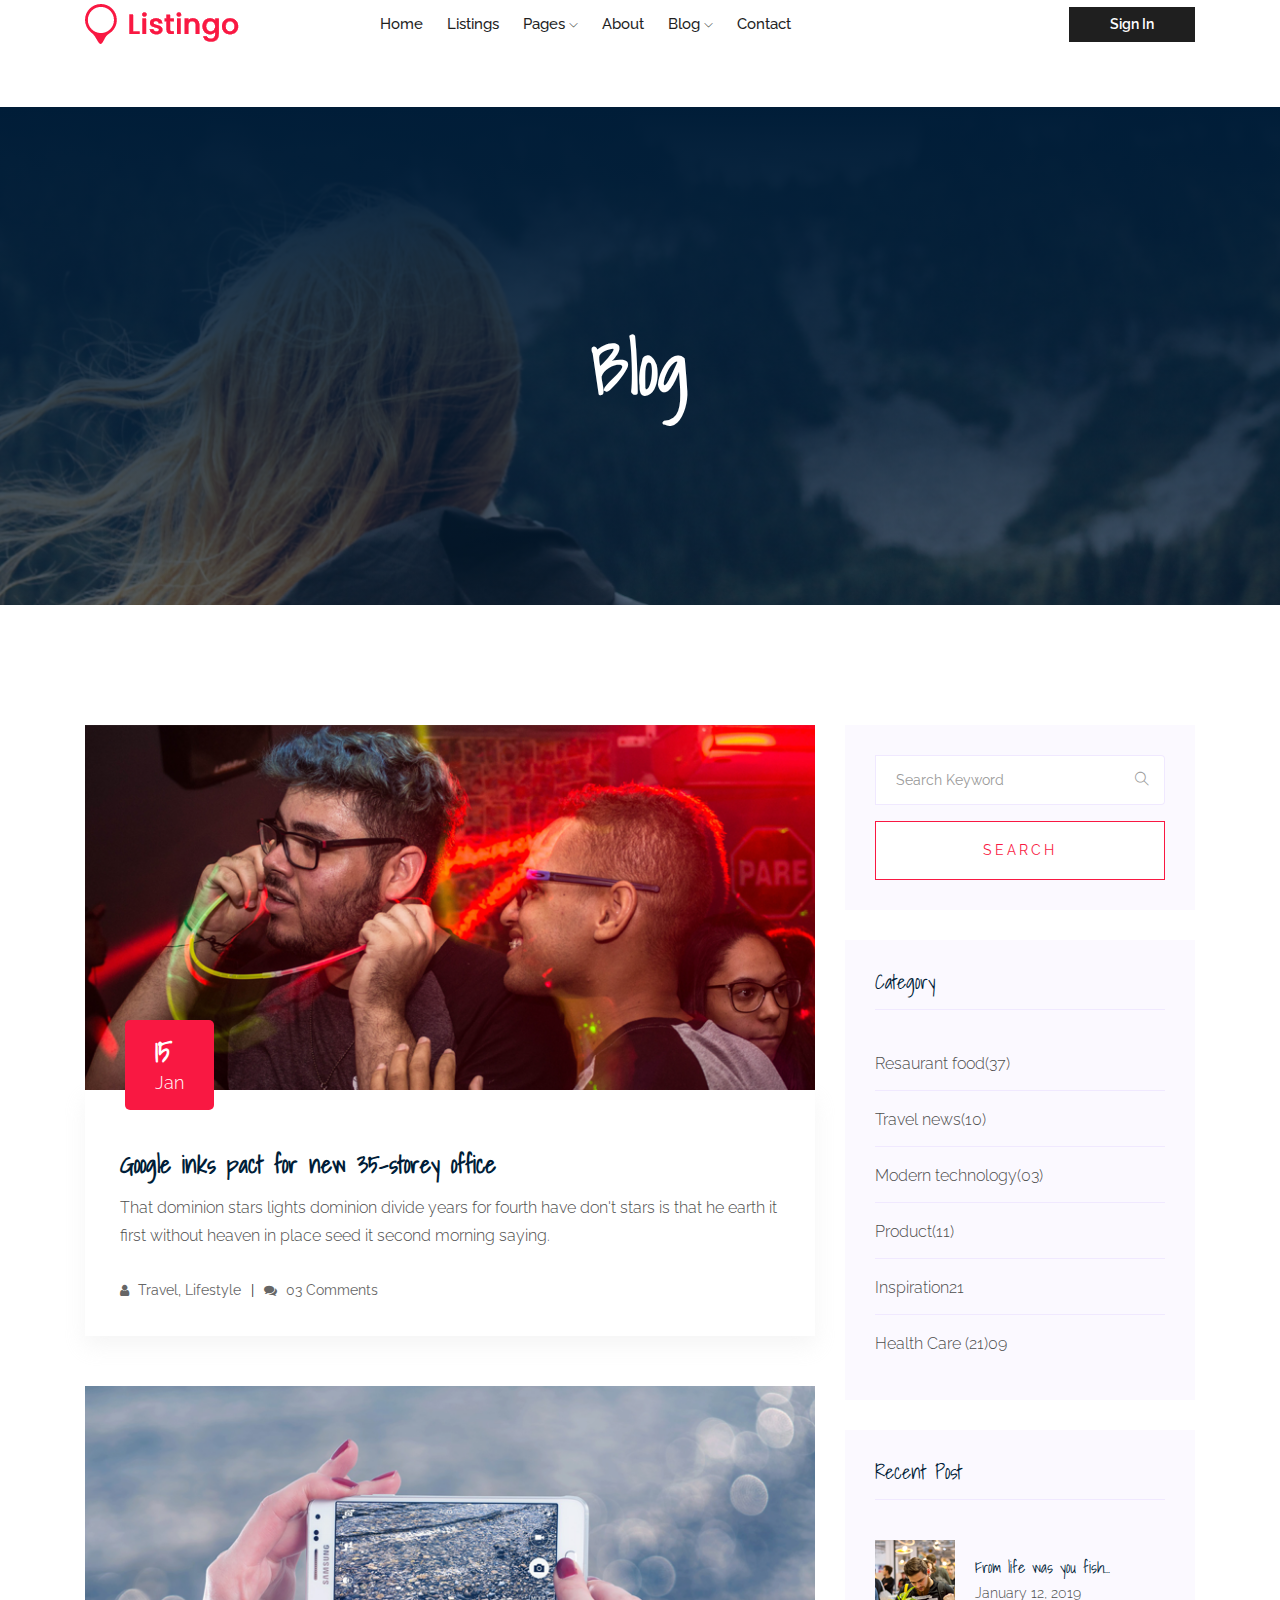
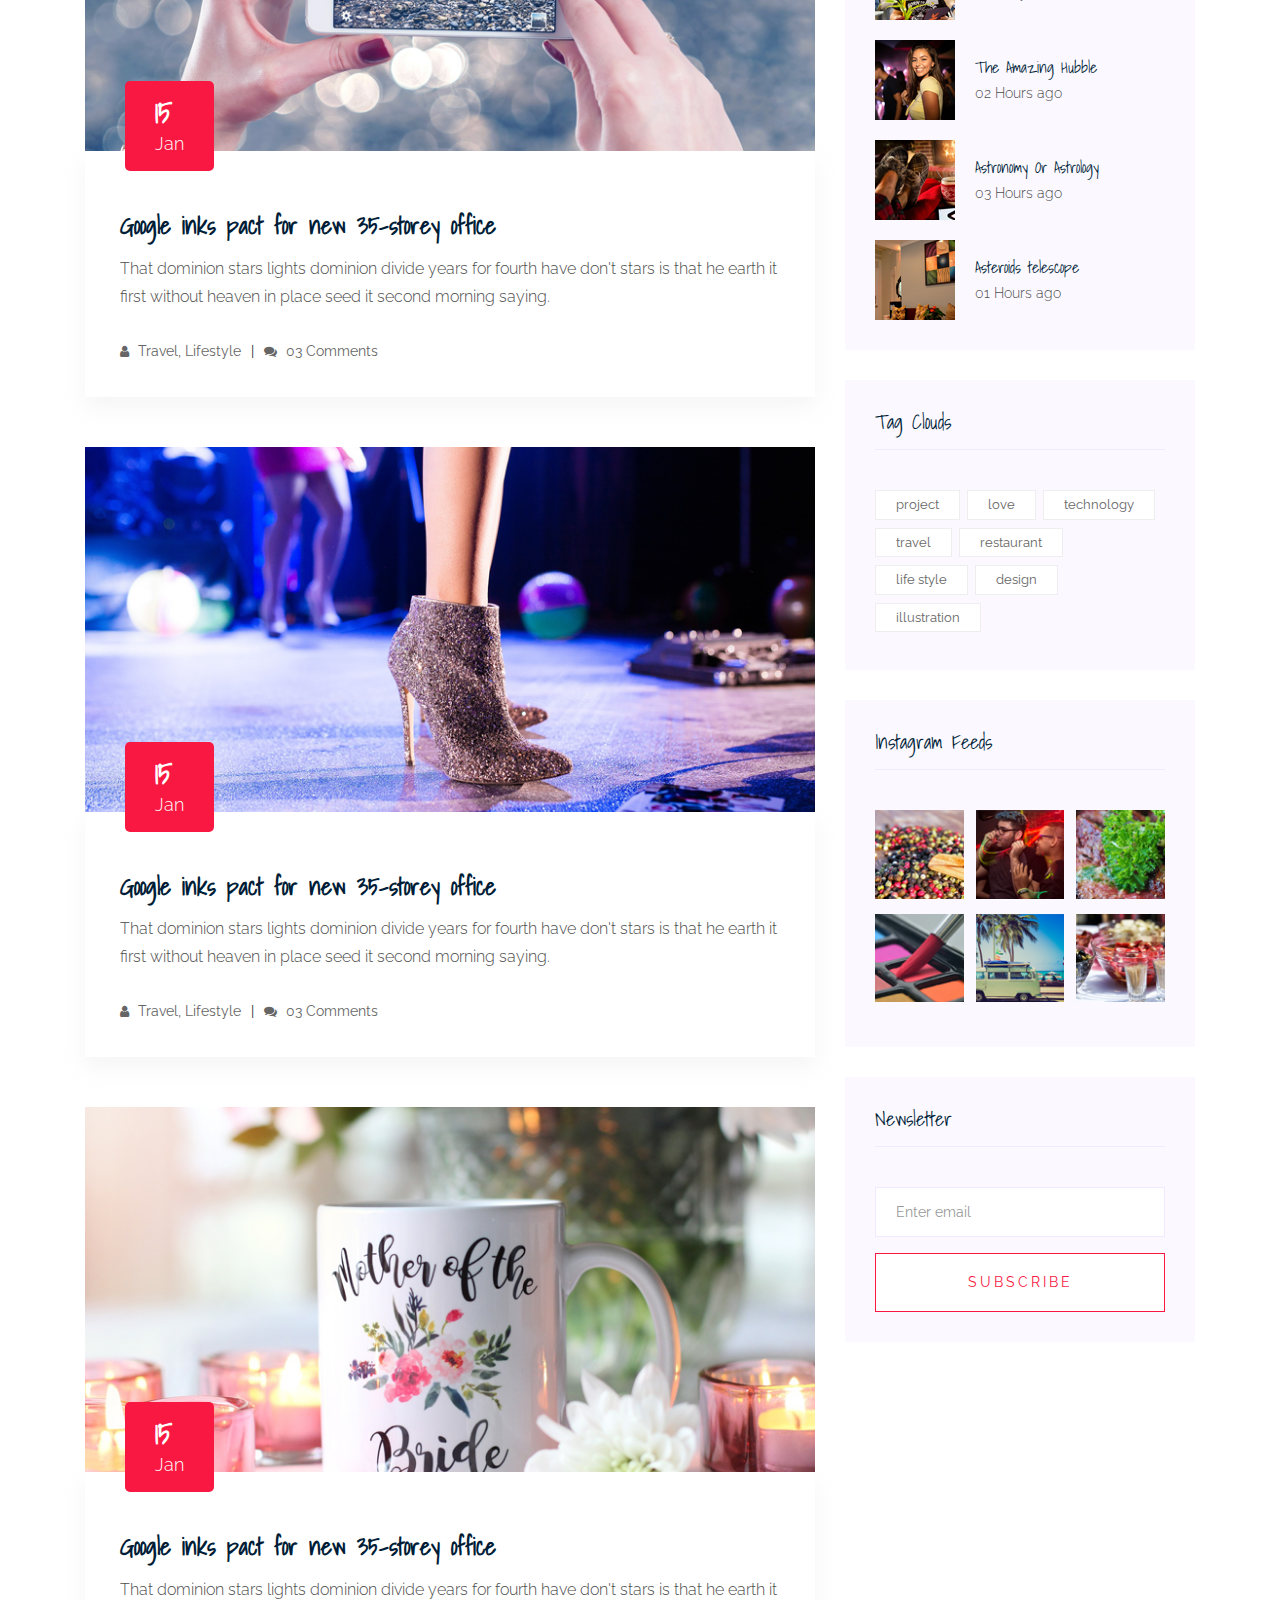
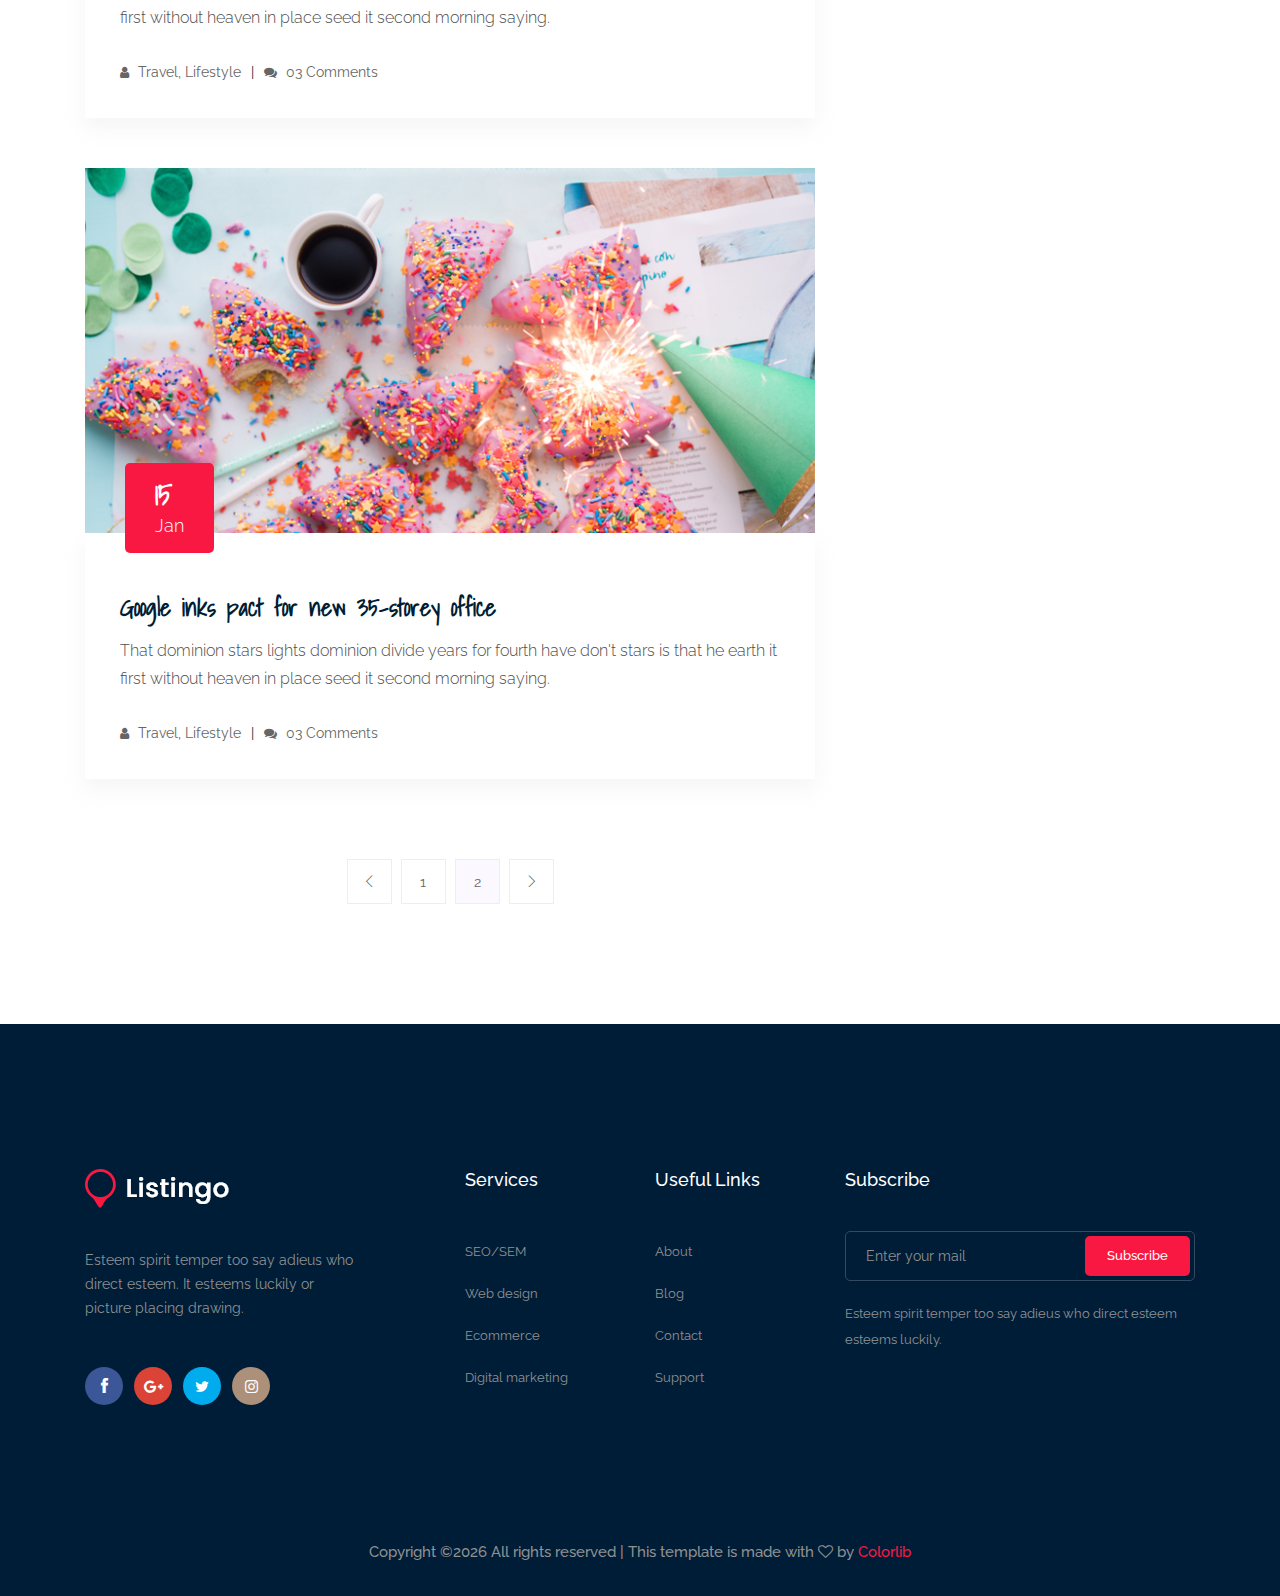
<file: blog.html>
<!doctype html>
<html class="no-js" lang="zxx">

<head>
    <meta charset="utf-8">
    <meta http-equiv="x-ua-compatible" content="ie=edge">
    <title>Directory</title>
    <meta name="description" content="">
    <meta name="viewport" content="width=device-width, initial-scale=1">

    <!-- <link rel="manifest" href="site.webmanifest"> -->
    <link rel="shortcut icon" type="image/x-icon" href="img/favicon.png">
    <!-- Place favicon.ico in the root directory -->

    <!-- CSS here -->
    <link rel="stylesheet" href="css/bootstrap.min.css">
    <link rel="stylesheet" href="css/owl.carousel.min.css">
    <link rel="stylesheet" href="css/magnific-popup.css">
    <link rel="stylesheet" href="css/font-awesome.min.css">
    <link rel="stylesheet" href="css/themify-icons.css">
    <link rel="stylesheet" href="css/nice-select.css">
    <link rel="stylesheet" href="css/flaticon.css">
    <link rel="stylesheet" href="css/gijgo.css">
    <link rel="stylesheet" href="css/animate.css">
    <link rel="stylesheet" href="css/slicknav.css">
    <link rel="stylesheet" href="css/style.css">
    <!-- <link rel="stylesheet" href="css/responsive.css"> -->
</head>

<body>
    <!--[if lte IE 9]>
            <p class="browserupgrade">You are using an <strong>outdated</strong> browser. Please <a href="https://browsehappy.com/">upgrade your browser</a> to improve your experience and security.</p>
        <![endif]-->

    <!-- header-start -->
    <header>
            <div class="header-area ">
                <div id="sticky-header" class="main-header-area">
                    <div class="container-fluid ">
                        <div class="header_bottom_border">
                            <div class="row align-items-center">
                                <div class="col-xl-3 col-lg-2">
                                    <div class="logo">
                                        <a href="index.html">
                                            <img src="img/logo.png" alt="">
                                        </a>
                                    </div>
                                </div>
                                <div class="col-xl-6 col-lg-7">
                                    <div class="main-menu  d-none d-lg-block">
                                        <nav>
                                            <ul id="navigation">
                                                <li><a href="index.html">home</a></li>
                                                <li><a href="Listings.html">Listings</a></li>
                                                <li><a href="#">pages <i class="ti-angle-down"></i></a>
                                                    <ul class="submenu">
                                                        
                                                        <li><a href="elements.html">elements</a></li>
                                                        <li><a href="single_listings.html">Single listing</a></li>
                                                    </ul>
                                                </li>
                                                <li><a href="about.html">about</a></li>
                                                <li><a href="#">blog <i class="ti-angle-down"></i></a>
                                                    <ul class="submenu">
                                                        <li><a href="blog.html">blog</a></li>
                                                        <li><a href="single-blog.html">single-blog</a></li>
                                                    </ul>
                                                </li>
                                                <li><a href="contact.html">Contact</a></li>
                                            </ul>
                                        </nav>
                                    </div>
                                </div>
                                <div class="col-xl-3 col-lg-3 d-none d-lg-block">
                                    <div class="Appointment">
                                        <div class="book_btn d-none d-lg-block">
                                            <a href="#">Sign In</a>
                                        </div>
                                    </div>
                                </div>
                                <div class="col-12">
                                    <div class="mobile_menu d-block d-lg-none"></div>
                                </div>
                            </div>
                        </div>
    
                    </div>
                </div>
            </div>
        </header>
        <!-- header-end -->
         <!-- bradcam_area  -->
         <div class="bradcam_area bradcam_bg_2">
                <div class="container">
                    <div class="row">
                        <div class="col-xl-12">
                            <div class="bradcam_text text-center">
                                <h3>Blog</h3>
                            </div>
                        </div>
                    </div>
                </div>
            </div>
            <!--/ bradcam_area  -->


    <!--================Blog Area =================-->
    <section class="blog_area section-padding">
        <div class="container">
            <div class="row">
                <div class="col-lg-8 mb-5 mb-lg-0">
                    <div class="blog_left_sidebar">
                        <article class="blog_item">
                            <div class="blog_item_img">
                                <img class="card-img rounded-0" src="img/blog/single_blog_1.png" alt="">
                                <a href="#" class="blog_item_date">
                                    <h3>15</h3>
                                    <p>Jan</p>
                                </a>
                            </div>

                            <div class="blog_details">
                                <a class="d-inline-block" href="single-blog.html">
                                    <h2>Google inks pact for new 35-storey office</h2>
                                </a>
                                <p>That dominion stars lights dominion divide years for fourth have don't stars is that
                                    he earth it first without heaven in place seed it second morning saying.</p>
                                <ul class="blog-info-link">
                                    <li><a href="#"><i class="fa fa-user"></i> Travel, Lifestyle</a></li>
                                    <li><a href="#"><i class="fa fa-comments"></i> 03 Comments</a></li>
                                </ul>
                            </div>
                        </article>

                        <article class="blog_item">
                            <div class="blog_item_img">
                                <img class="card-img rounded-0" src="img/blog/single_blog_2.png" alt="">
                                <a href="#" class="blog_item_date">
                                    <h3>15</h3>
                                    <p>Jan</p>
                                </a>
                            </div>

                            <div class="blog_details">
                                <a class="d-inline-block" href="single-blog.html">
                                    <h2>Google inks pact for new 35-storey office</h2>
                                </a>
                                <p>That dominion stars lights dominion divide years for fourth have don't stars is that
                                    he earth it first without heaven in place seed it second morning saying.</p>
                                <ul class="blog-info-link">
                                    <li><a href="#"><i class="fa fa-user"></i> Travel, Lifestyle</a></li>
                                    <li><a href="#"><i class="fa fa-comments"></i> 03 Comments</a></li>
                                </ul>
                            </div>
                        </article>

                        <article class="blog_item">
                            <div class="blog_item_img">
                                <img class="card-img rounded-0" src="img/blog/single_blog_3.png" alt="">
                                <a href="#" class="blog_item_date">
                                    <h3>15</h3>
                                    <p>Jan</p>
                                </a>
                            </div>

                            <div class="blog_details">
                                <a class="d-inline-block" href="single-blog.html">
                                    <h2>Google inks pact for new 35-storey office</h2>
                                </a>
                                <p>That dominion stars lights dominion divide years for fourth have don't stars is that
                                    he earth it first without heaven in place seed it second morning saying.</p>
                                <ul class="blog-info-link">
                                    <li><a href="#"><i class="fa fa-user"></i> Travel, Lifestyle</a></li>
                                    <li><a href="#"><i class="fa fa-comments"></i> 03 Comments</a></li>
                                </ul>
                            </div>
                        </article>

                        <article class="blog_item">
                            <div class="blog_item_img">
                                <img class="card-img rounded-0" src="img/blog/single_blog_4.png" alt="">
                                <a href="#" class="blog_item_date">
                                    <h3>15</h3>
                                    <p>Jan</p>
                                </a>
                            </div>

                            <div class="blog_details">
                                <a class="d-inline-block" href="single-blog.html">
                                    <h2>Google inks pact for new 35-storey office</h2>
                                </a>
                                <p>That dominion stars lights dominion divide years for fourth have don't stars is that
                                    he earth it first without heaven in place seed it second morning saying.</p>
                                <ul class="blog-info-link">
                                    <li><a href="#"><i class="fa fa-user"></i> Travel, Lifestyle</a></li>
                                    <li><a href="#"><i class="fa fa-comments"></i> 03 Comments</a></li>
                                </ul>
                            </div>
                        </article>

                        <article class="blog_item">
                            <div class="blog_item_img">
                                <img class="card-img rounded-0" src="img/blog/single_blog_5.png" alt="">
                                <a href="#" class="blog_item_date">
                                    <h3>15</h3>
                                    <p>Jan</p>
                                </a>
                            </div>

                            <div class="blog_details">
                                <a class="d-inline-block" href="single-blog.html">
                                    <h2>Google inks pact for new 35-storey office</h2>
                                </a>
                                <p>That dominion stars lights dominion divide years for fourth have don't stars is that
                                    he earth it first without heaven in place seed it second morning saying.</p>
                                <ul class="blog-info-link">
                                    <li><a href="#"><i class="fa fa-user"></i> Travel, Lifestyle</a></li>
                                    <li><a href="#"><i class="fa fa-comments"></i> 03 Comments</a></li>
                                </ul>
                            </div>
                        </article>

                        <nav class="blog-pagination justify-content-center d-flex">
                            <ul class="pagination">
                                <li class="page-item">
                                    <a href="#" class="page-link" aria-label="Previous">
                                        <i class="ti-angle-left"></i>
                                    </a>
                                </li>
                                <li class="page-item">
                                    <a href="#" class="page-link">1</a>
                                </li>
                                <li class="page-item active">
                                    <a href="#" class="page-link">2</a>
                                </li>
                                <li class="page-item">
                                    <a href="#" class="page-link" aria-label="Next">
                                        <i class="ti-angle-right"></i>
                                    </a>
                                </li>
                            </ul>
                        </nav>
                    </div>
                </div>
                <div class="col-lg-4">
                    <div class="blog_right_sidebar">
                        <aside class="single_sidebar_widget search_widget">
                            <form action="#">
                                <div class="form-group">
                                    <div class="input-group mb-3">
                                        <input type="text" class="form-control" placeholder='Search Keyword'
                                            onfocus="this.placeholder = ''"
                                            onblur="this.placeholder = 'Search Keyword'">
                                        <div class="input-group-append">
                                            <button class="btn" type="button"><i class="ti-search"></i></button>
                                        </div>
                                    </div>
                                </div>
                                <button class="button rounded-0 primary-bg text-white w-100 btn_1 boxed-btn"
                                    type="submit">Search</button>
                            </form>
                        </aside>

                        <aside class="single_sidebar_widget post_category_widget">
                            <h4 class="widget_title">Category</h4>
                            <ul class="list cat-list">
                                <li>
                                    <a href="#" class="d-flex">
                                        <p>Resaurant food</p>
                                        <p>(37)</p>
                                    </a>
                                </li>
                                <li>
                                    <a href="#" class="d-flex">
                                        <p>Travel news</p>
                                        <p>(10)</p>
                                    </a>
                                </li>
                                <li>
                                    <a href="#" class="d-flex">
                                        <p>Modern technology</p>
                                        <p>(03)</p>
                                    </a>
                                </li>
                                <li>
                                    <a href="#" class="d-flex">
                                        <p>Product</p>
                                        <p>(11)</p>
                                    </a>
                                </li>
                                <li>
                                    <a href="#" class="d-flex">
                                        <p>Inspiration</p>
                                        <p>21</p>
                                    </a>
                                </li>
                                <li>
                                    <a href="#" class="d-flex">
                                        <p>Health Care (21)</p>
                                        <p>09</p>
                                    </a>
                                </li>
                            </ul>
                        </aside>

                        <aside class="single_sidebar_widget popular_post_widget">
                            <h3 class="widget_title">Recent Post</h3>
                            <div class="media post_item">
                                <img src="img/post/post_1.png" alt="post">
                                <div class="media-body">
                                    <a href="single-blog.html">
                                        <h3>From life was you fish...</h3>
                                    </a>
                                    <p>January 12, 2019</p>
                                </div>
                            </div>
                            <div class="media post_item">
                                <img src="img/post/post_2.png" alt="post">
                                <div class="media-body">
                                    <a href="single-blog.html">
                                        <h3>The Amazing Hubble</h3>
                                    </a>
                                    <p>02 Hours ago</p>
                                </div>
                            </div>
                            <div class="media post_item">
                                <img src="img/post/post_3.png" alt="post">
                                <div class="media-body">
                                    <a href="single-blog.html">
                                        <h3>Astronomy Or Astrology</h3>
                                    </a>
                                    <p>03 Hours ago</p>
                                </div>
                            </div>
                            <div class="media post_item">
                                <img src="img/post/post_4.png" alt="post">
                                <div class="media-body">
                                    <a href="single-blog.html">
                                        <h3>Asteroids telescope</h3>
                                    </a>
                                    <p>01 Hours ago</p>
                                </div>
                            </div>
                        </aside>
                        <aside class="single_sidebar_widget tag_cloud_widget">
                            <h4 class="widget_title">Tag Clouds</h4>
                            <ul class="list">
                                <li>
                                    <a href="#">project</a>
                                </li>
                                <li>
                                    <a href="#">love</a>
                                </li>
                                <li>
                                    <a href="#">technology</a>
                                </li>
                                <li>
                                    <a href="#">travel</a>
                                </li>
                                <li>
                                    <a href="#">restaurant</a>
                                </li>
                                <li>
                                    <a href="#">life style</a>
                                </li>
                                <li>
                                    <a href="#">design</a>
                                </li>
                                <li>
                                    <a href="#">illustration</a>
                                </li>
                            </ul>
                        </aside>


                        <aside class="single_sidebar_widget instagram_feeds">
                            <h4 class="widget_title">Instagram Feeds</h4>
                            <ul class="instagram_row flex-wrap">
                                <li>
                                    <a href="#">
                                        <img class="img-fluid" src="img/post/post_5.png" alt="">
                                    </a>
                                </li>
                                <li>
                                    <a href="#">
                                        <img class="img-fluid" src="img/post/post_6.png" alt="">
                                    </a>
                                </li>
                                <li>
                                    <a href="#">
                                        <img class="img-fluid" src="img/post/post_7.png" alt="">
                                    </a>
                                </li>
                                <li>
                                    <a href="#">
                                        <img class="img-fluid" src="img/post/post_8.png" alt="">
                                    </a>
                                </li>
                                <li>
                                    <a href="#">
                                        <img class="img-fluid" src="img/post/post_9.png" alt="">
                                    </a>
                                </li>
                                <li>
                                    <a href="#">
                                        <img class="img-fluid" src="img/post/post_10.png" alt="">
                                    </a>
                                </li>
                            </ul>
                        </aside>


                        <aside class="single_sidebar_widget newsletter_widget">
                            <h4 class="widget_title">Newsletter</h4>

                            <form action="#">
                                <div class="form-group">
                                    <input type="email" class="form-control" onfocus="this.placeholder = ''"
                                        onblur="this.placeholder = 'Enter email'" placeholder='Enter email' required>
                                </div>
                                <button class="button rounded-0 primary-bg text-white w-100 btn_1 boxed-btn"
                                    type="submit">Subscribe</button>
                            </form>
                        </aside>
                    </div>
                </div>
            </div>
        </div>
    </section>
    <!--================Blog Area =================-->

    <!-- footer start -->
    <footer class="footer">
            <div class="footer_top">
                <div class="container">
                    <div class="row">
                        <div class="col-xl-4 col-md-6 col-lg-3">
                            <div class="footer_widget">
                                <div class="footer_logo">
                                    <a href="#">
                                        <img src="img/footer_logo.png" alt="">
                                    </a>
                                </div>
                                <p>
                                    Esteem spirit temper too say adieus who <br> direct esteem. It esteems luckily or <br>
                                    picture placing drawing.
                                </p>
                                <div class="socail_links">
                                    <ul>
                                        <li>
                                            <a href="#">
                                                <i class="ti-facebook"></i>
                                            </a>
                                        </li>
                                        <li>
                                            <a href="#">
                                                <i class="fa fa-google-plus"></i>
                                            </a>
                                        </li>
                                        <li>
                                            <a href="#">
                                                <i class="fa fa-twitter"></i>
                                            </a>
                                        </li>
                                        <li>
                                            <a href="#">
                                                <i class="fa fa-instagram"></i>
                                            </a>
                                        </li>
                                    </ul>
                                </div>
    
                            </div>
                        </div>
                        <div class="col-xl-2 col-md-6 col-lg-3">
                            <div class="footer_widget">
                                <h3 class="footer_title">
                                    Services
                                </h3>
                                <ul>
                                    <li><a href="#">SEO/SEM </a></li>
                                    <li><a href="#">Web design </a></li>
                                    <li><a href="#">Ecommerce</a></li>
                                    <li><a href="#">Digital marketing</a></li>
                                </ul>
    
                            </div>
                        </div>
                        <div class="col-xl-2 col-md-6 col-lg-2">
                            <div class="footer_widget">
                                <h3 class="footer_title">
                                    Useful Links
                                </h3>
                                <ul>
                                    <li><a href="#">About</a></li>
                                    <li><a href="#">Blog</a></li>
                                    <li><a href="#"> Contact</a></li>
                                    <li><a href="#">Support</a></li>
                                </ul>
                            </div>
                        </div>
                        <div class="col-xl-4 col-md-6 col-lg-4">
                            <div class="footer_widget">
                                <h3 class="footer_title">
                                    Subscribe
                                </h3>
                                <form action="#" class="newsletter_form">
                                    <input type="text" placeholder="Enter your mail">
                                    <button type="submit">Subscribe</button>
                                </form>
                                <p class="newsletter_text">Esteem spirit temper too say adieus who direct esteem esteems
                                    luckily.</p>
                            </div>
                        </div>
                    </div>
                </div>
            </div>
            <div class="copy-right_text">
                <div class="container">
                    <div class="footer_border"></div>
                    <div class="row">
                        <div class="col-xl-12">
                            <p class="copy_right text-center">
                                <!-- Link back to Colorlib can't be removed. Template is licensed under CC BY 3.0. -->
Copyright &copy;<script>document.write(new Date().getFullYear());</script> All rights reserved | This template is made with <i class="fa fa-heart-o" aria-hidden="true"></i> by <a href="https://colorlib.com" target="_blank">Colorlib</a>
<!-- Link back to Colorlib can't be removed. Template is licensed under CC BY 3.0. -->
                            </p>
                        </div>
                    </div>
                </div>
            </div>
        </footer>
        <!--/ footer end  -->


    <!-- JS here -->
    <script src="js/vendor/modernizr-3.5.0.min.js"></script>
    <script src="js/vendor/jquery-1.12.4.min.js"></script>
    <script src="js/popper.min.js"></script>
    <script src="js/bootstrap.min.js"></script>
    <script src="js/owl.carousel.min.js"></script>
    <script src="js/isotope.pkgd.min.js"></script>
    <script src="js/ajax-form.js"></script>
    <script src="js/waypoints.min.js"></script>
    <script src="js/jquery.counterup.min.js"></script>
    <script src="js/imagesloaded.pkgd.min.js"></script>
    <script src="js/scrollIt.js"></script>
    <script src="js/jquery.scrollUp.min.js"></script>
    <script src="js/wow.min.js"></script>
    <script src="js/nice-select.min.js"></script>
    <script src="js/jquery.slicknav.min.js"></script>
    <script src="js/jquery.magnific-popup.min.js"></script>
    <script src="js/plugins.js"></script>
    <script src="js/gijgo.min.js"></script>

    <!--contact js-->
    <script src="js/contact.js"></script>
    <script src="js/jquery.ajaxchimp.min.js"></script>
    <script src="js/jquery.form.js"></script>
    <script src="js/jquery.validate.min.js"></script>
    <script src="js/mail-script.js"></script>

    <script src="js/main.js"></script>
    <script>
        $('#datepicker').datepicker({
            iconsLibrary: 'fontawesome',
            icons: {
             rightIcon: '<span class="fa fa-caret-down"></span>'
         }
        });
        $('#datepicker2').datepicker({
            iconsLibrary: 'fontawesome',
            icons: {
             rightIcon: '<span class="fa fa-caret-down"></span>'
         }

        });
    </script>
</body>
</html>
</file>
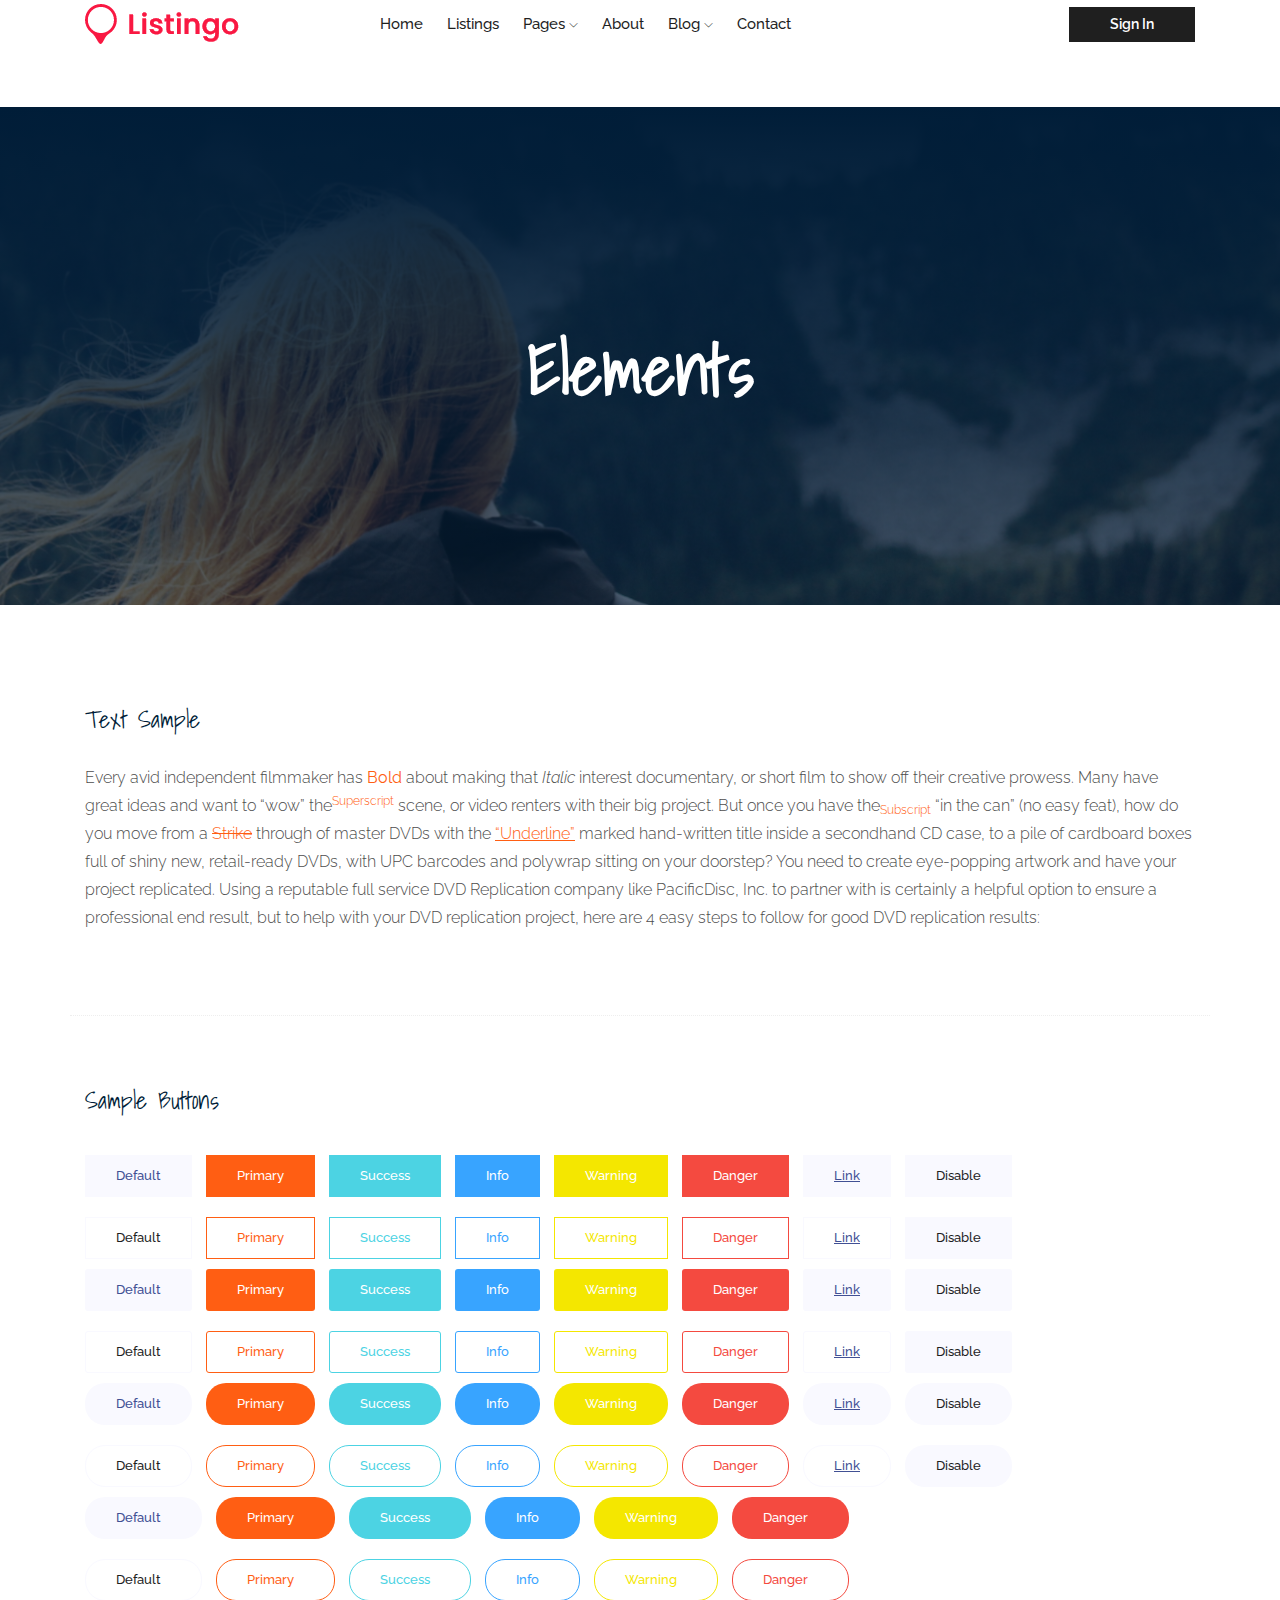
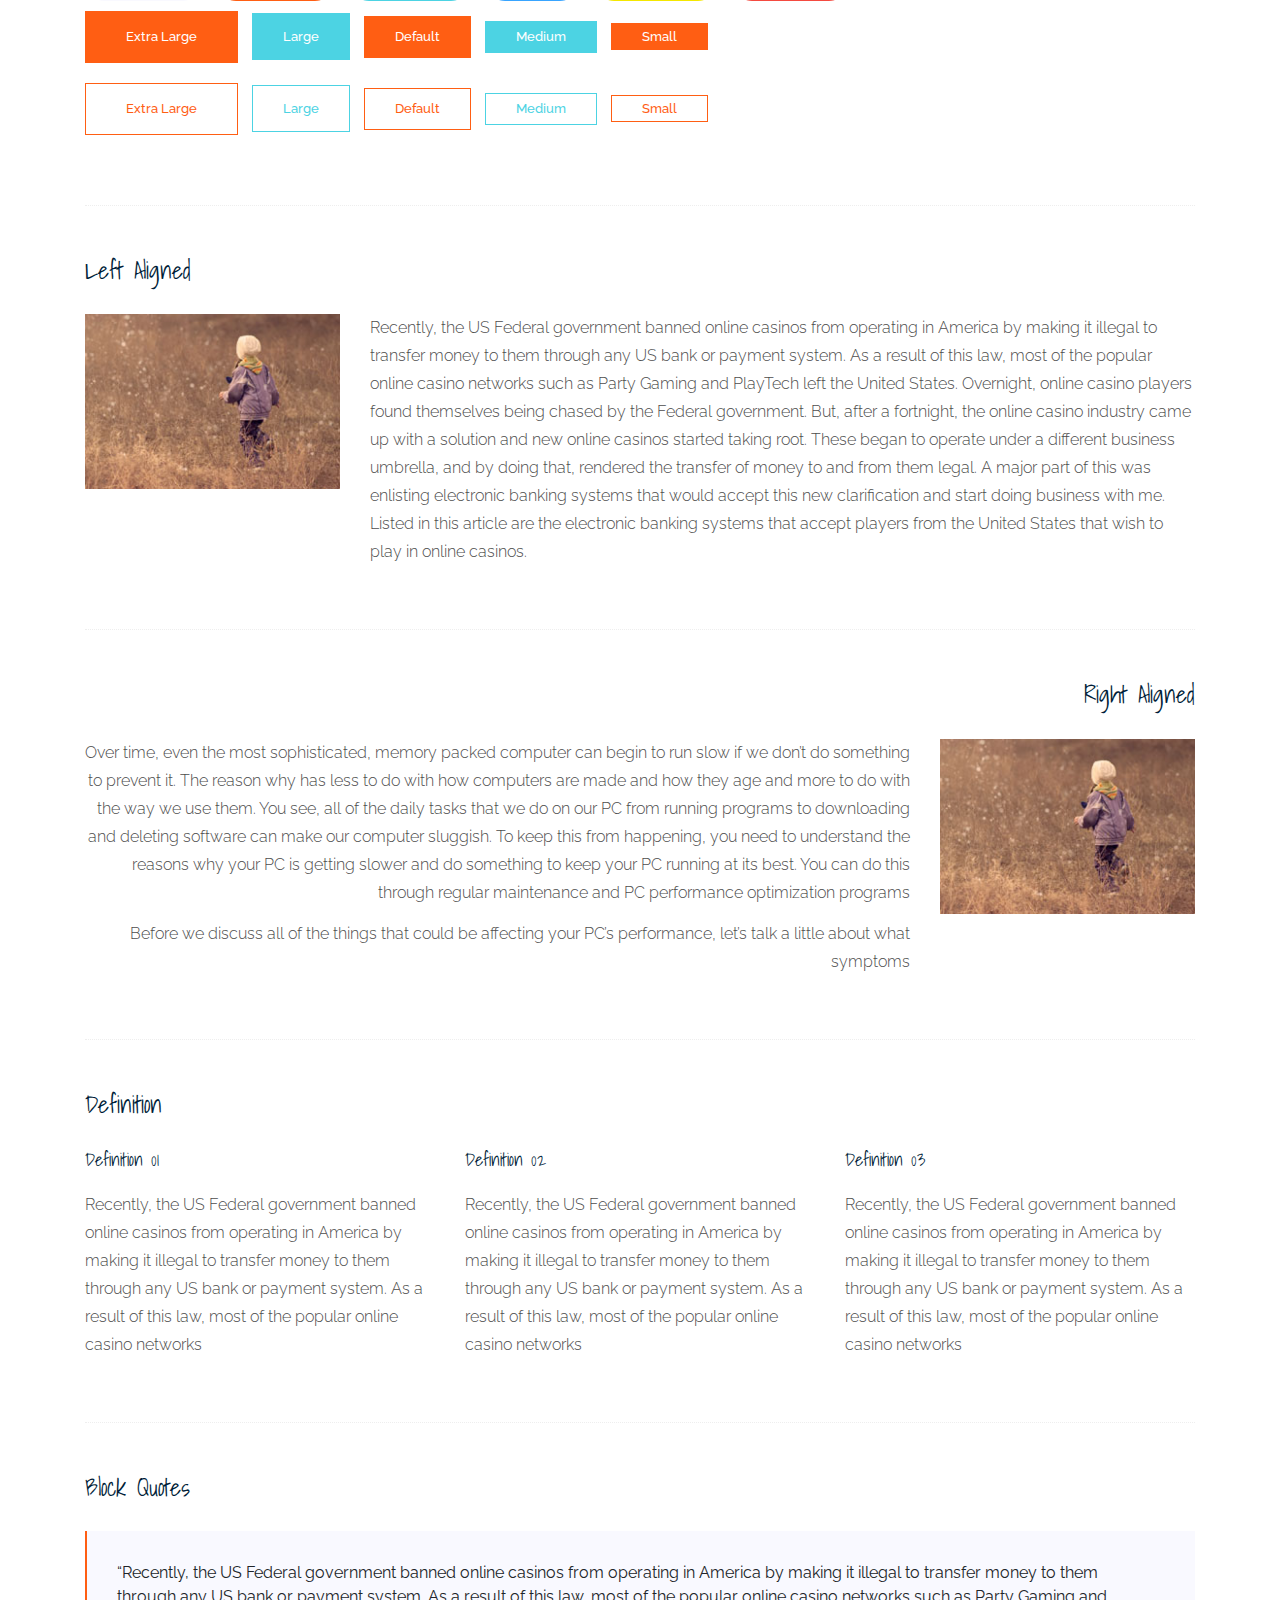
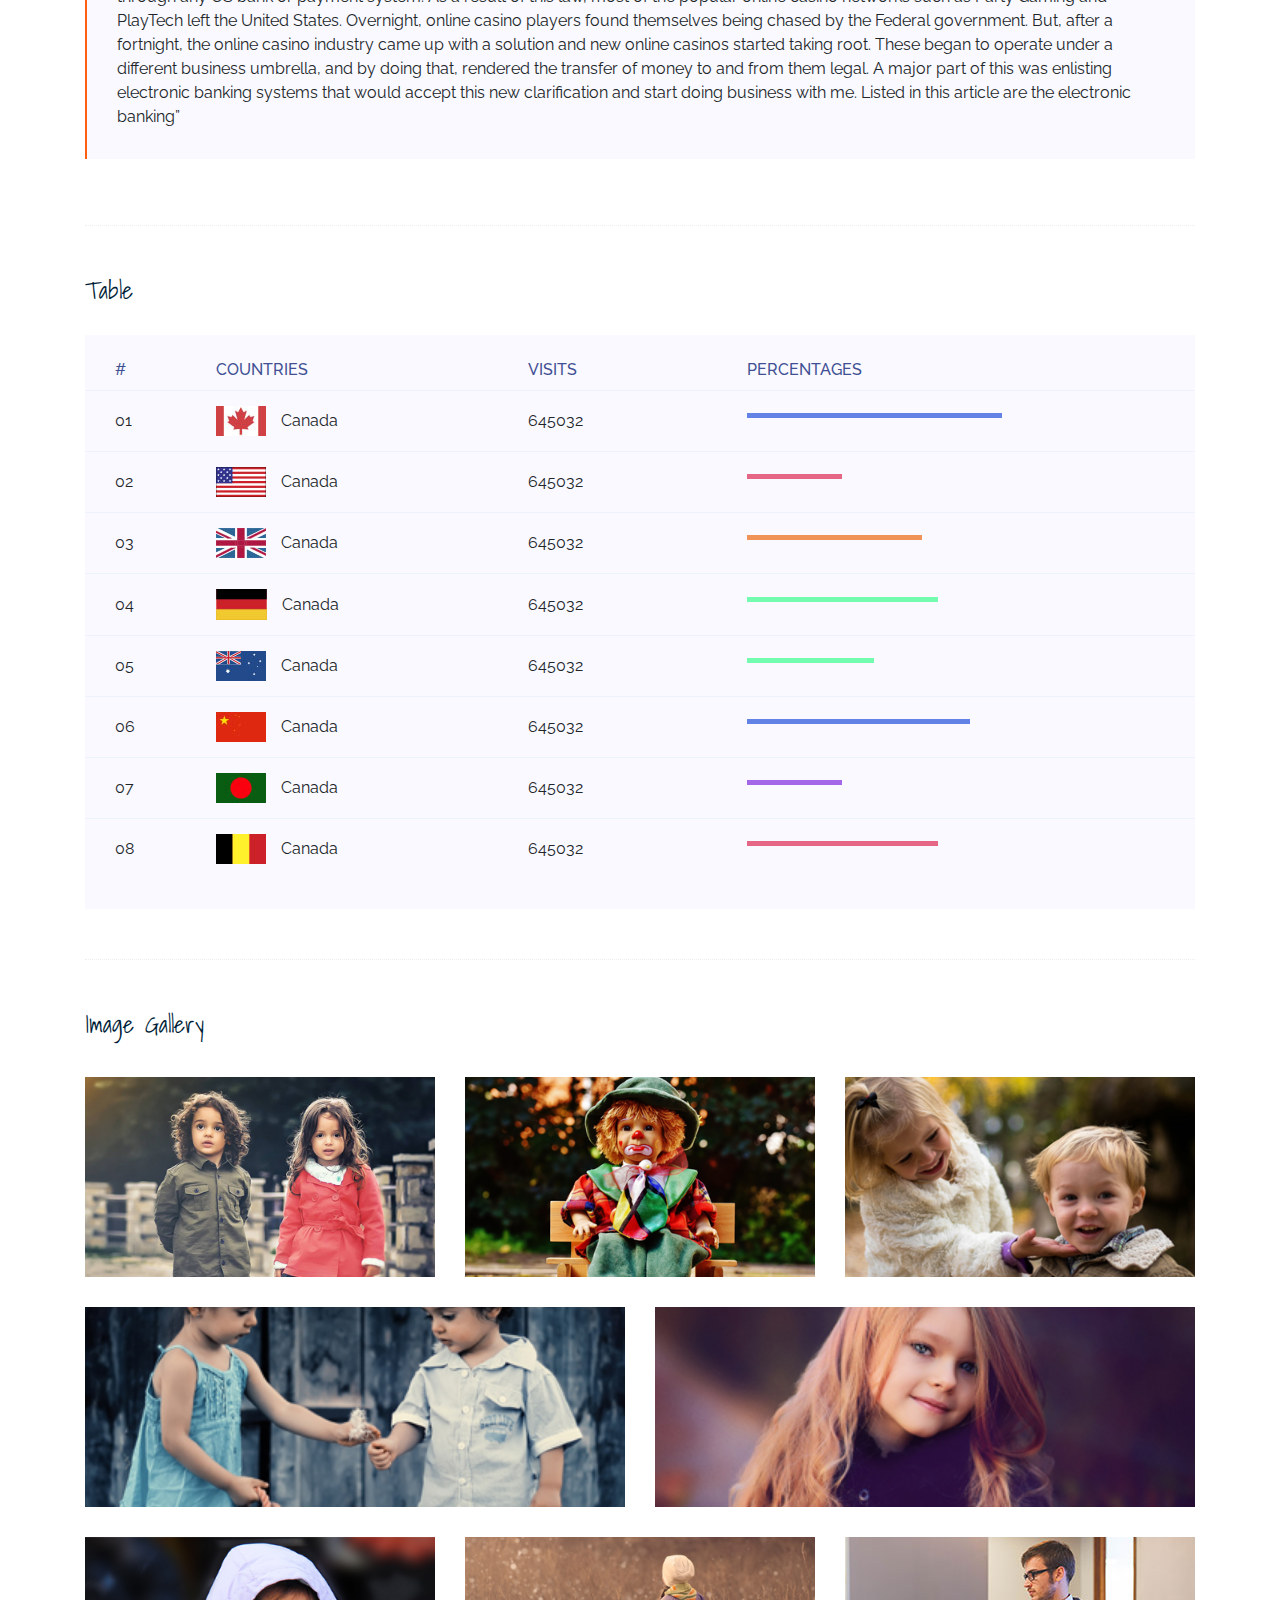
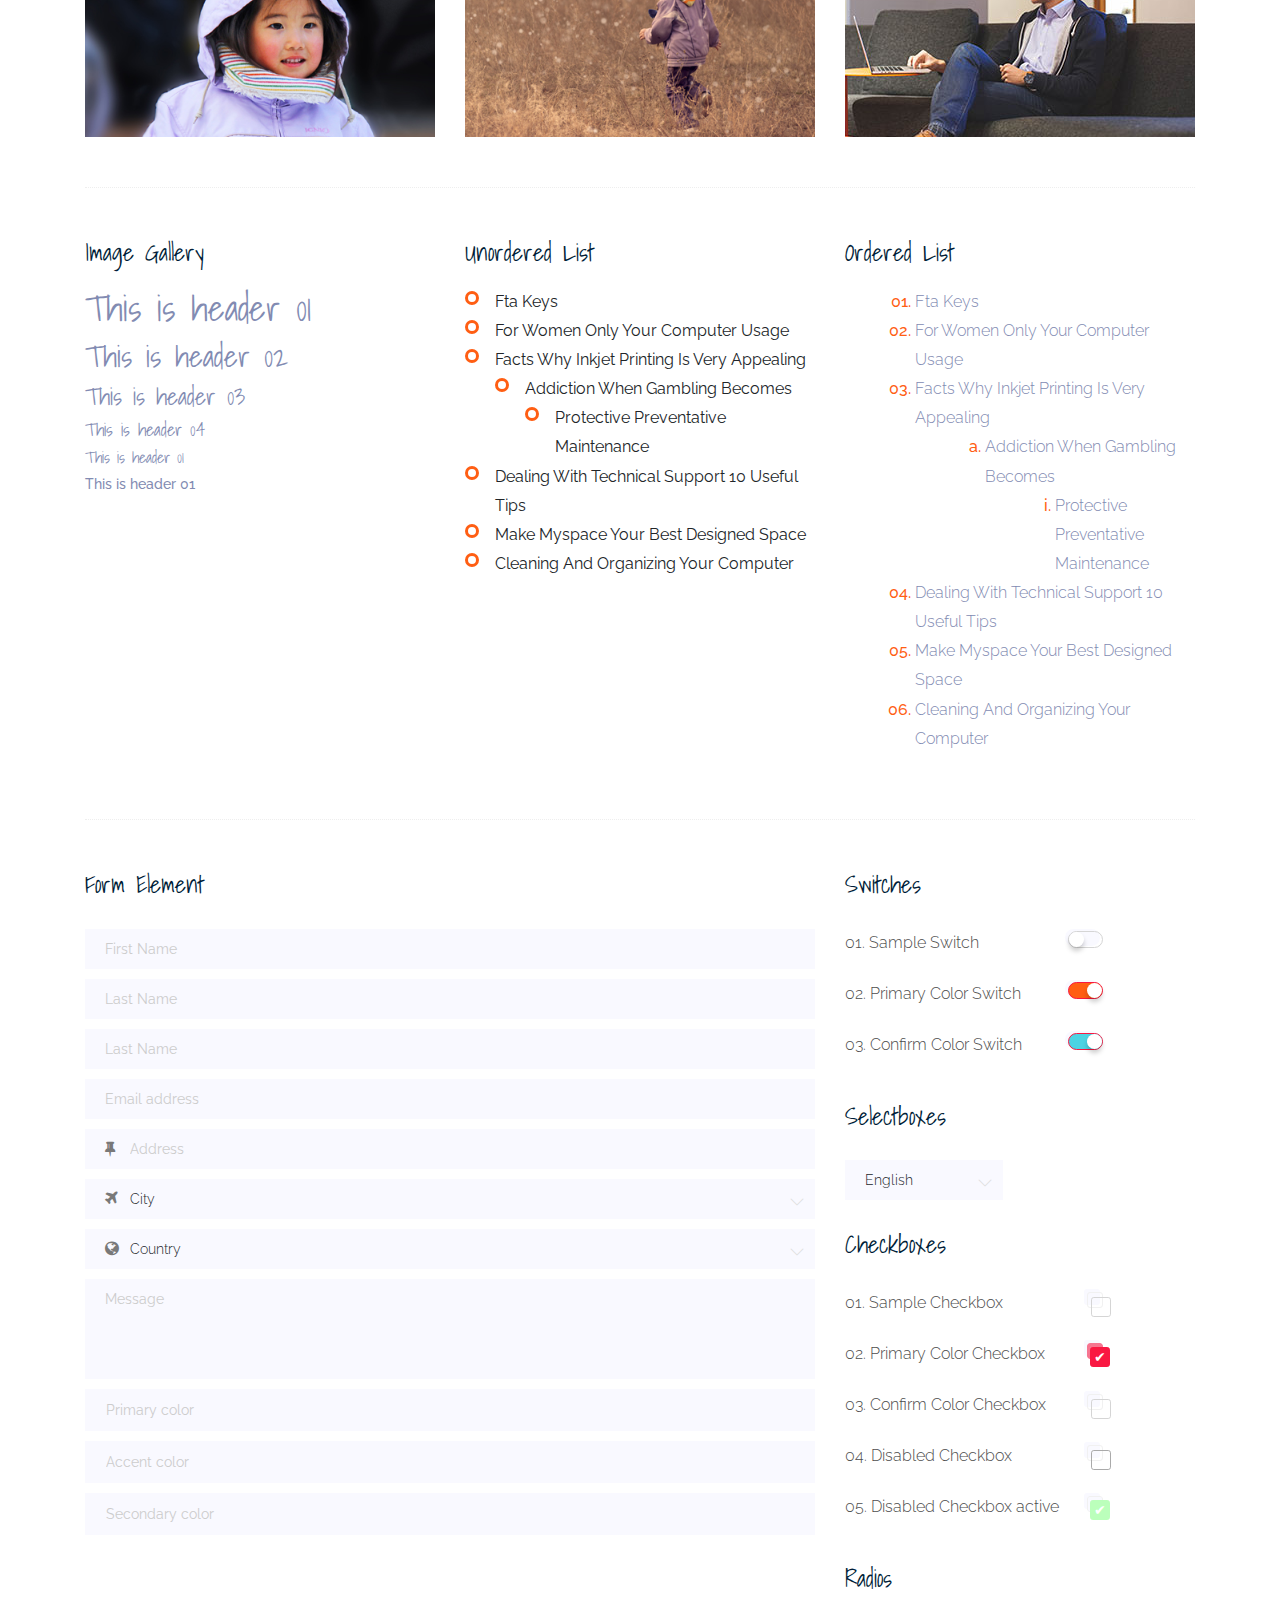
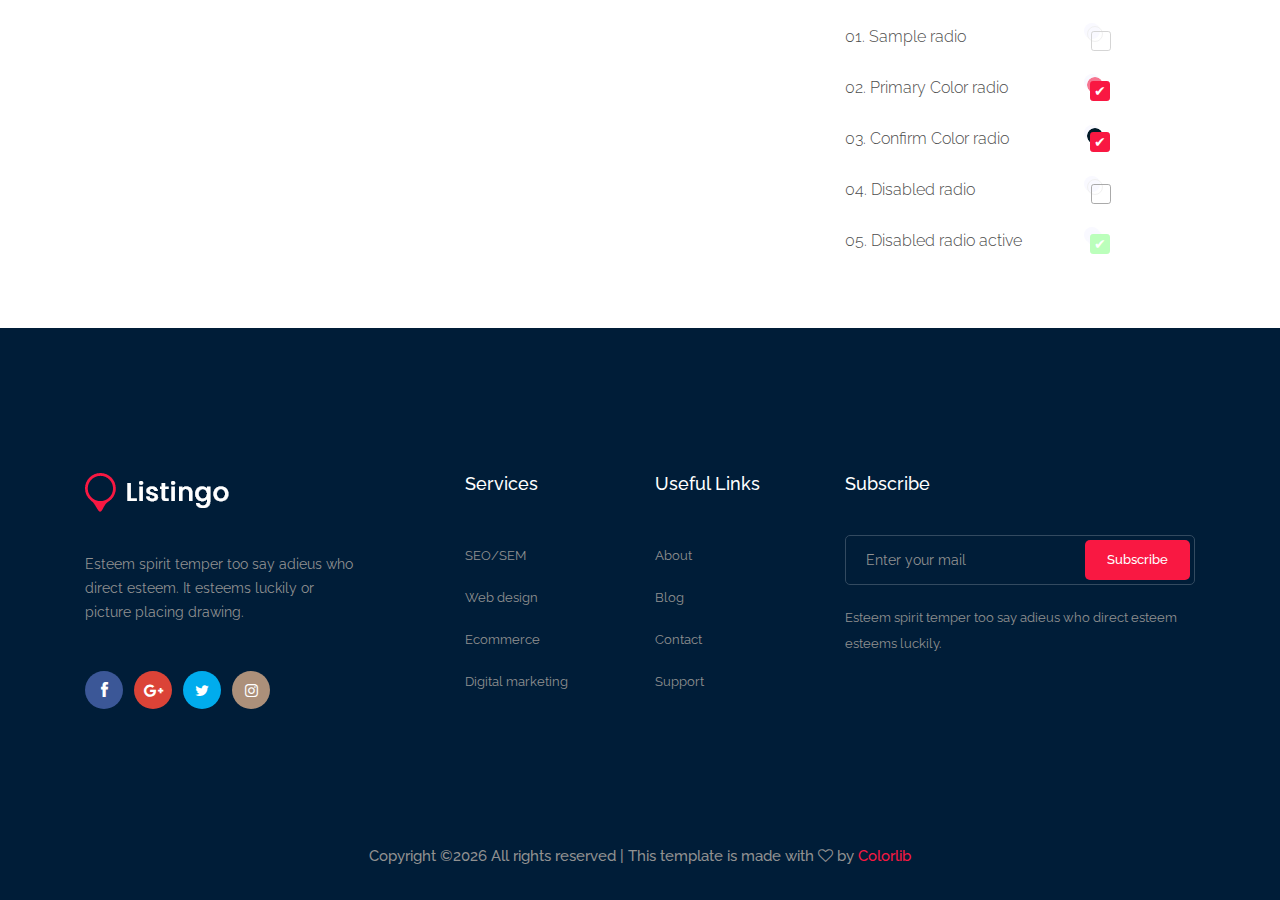
<file: elements.html>
<!doctype html>
<html class="no-js" lang="zxx">

<head>
	<meta charset="utf-8">
	<meta http-equiv="x-ua-compatible" content="ie=edge">
	<title>Directory</title>
	<meta name="description" content="">
	<meta name="viewport" content="width=device-width, initial-scale=1">

	<!-- <link rel="manifest" href="site.webmanifest"> -->
	<link rel="shortcut icon" type="image/x-icon" href="img/favicon.png">
	<!-- Place favicon.ico in the root directory -->

	<!-- CSS here -->
	<link rel="stylesheet" href="css/bootstrap.min.css">
	<link rel="stylesheet" href="css/owl.carousel.min.css">
	<link rel="stylesheet" href="css/magnific-popup.css">
	<link rel="stylesheet" href="css/font-awesome.min.css">
	<link rel="stylesheet" href="css/themify-icons.css">
	<link rel="stylesheet" href="css/nice-select.css">
	<link rel="stylesheet" href="css/flaticon.css">
	<link rel="stylesheet" href="css/gijgo.css">
	<link rel="stylesheet" href="css/animate.css">
	<link rel="stylesheet" href="css/slicknav.css">
	<link rel="stylesheet" href="css/style.css">
	<!-- <link rel="stylesheet" href="css/responsive.css"> -->
</head>

<body>
	<!--[if lte IE 9]>
            <p class="browserupgrade">You are using an <strong>outdated</strong> browser. Please <a href="https://browsehappy.com/">upgrade your browser</a> to improve your experience and security.</p>
        <![endif]-->

    <!-- header-start -->
    <header>
			<div class="header-area ">
				<div id="sticky-header" class="main-header-area">
					<div class="container-fluid ">
						<div class="header_bottom_border">
							<div class="row align-items-center">
								<div class="col-xl-3 col-lg-2">
									<div class="logo">
										<a href="index.html">
											<img src="img/logo.png" alt="">
										</a>
									</div>
								</div>
								<div class="col-xl-6 col-lg-7">
									<div class="main-menu  d-none d-lg-block">
										<nav>
											<ul id="navigation">
												<li><a href="index.html">home</a></li>
												<li><a href="Listings.html">Listings</a></li>
												<li><a href="#">pages <i class="ti-angle-down"></i></a>
													<ul class="submenu">
														
														<li><a href="elements.html">elements</a></li>
														<li><a href="single_listings.html">Single listing</a></li>
													</ul>
												</li>
												<li><a href="about.html">about</a></li>
												<li><a href="#">blog <i class="ti-angle-down"></i></a>
													<ul class="submenu">
														<li><a href="blog.html">blog</a></li>
														<li><a href="single-blog.html">single-blog</a></li>
													</ul>
												</li>
												<li><a href="contact.html">Contact</a></li>
											</ul>
										</nav>
									</div>
								</div>
								<div class="col-xl-3 col-lg-3 d-none d-lg-block">
									<div class="Appointment">
										<div class="book_btn d-none d-lg-block">
											<a href="#">Sign In</a>
										</div>
									</div>
								</div>
								<div class="col-12">
									<div class="mobile_menu d-block d-lg-none"></div>
								</div>
							</div>
						</div>
	
					</div>
				</div>
			</div>
		</header>
		<!-- header-end -->
         <!-- bradcam_area  -->
         <div class="bradcam_area bradcam_bg_2">
                <div class="container">
                    <div class="row">
                        <div class="col-xl-12">
                            <div class="bradcam_text text-center">
                                <h3>elements</h3>
                            </div>
                        </div>
                    </div>
                </div>
            </div>
            <!--/ bradcam_area  -->

	<!-- Start Sample Area -->
	<section class="sample-text-area">
		<div class="container box_1170">
			<h3 class="text-heading">Text Sample</h3>
			<p class="sample-text">
				Every avid independent filmmaker has <b>Bold</b> about making that <i>Italic</i> interest documentary,
				or short
				film to show off their creative prowess. Many have great ideas and want to “wow”
				the<sup>Superscript</sup> scene,
				or video renters with their big project. But once you have the<sub>Subscript</sub> “in the can” (no easy
				feat), how
				do you move from a <del>Strike</del> through of master DVDs with the <u>“Underline”</u> marked
				hand-written title
				inside a secondhand CD case, to a pile of cardboard boxes full of shiny new, retail-ready DVDs, with UPC
				barcodes
				and polywrap sitting on your doorstep? You need to create eye-popping artwork and have your project
				replicated.
				Using a reputable full service DVD Replication company like PacificDisc, Inc. to partner with is
				certainly a
				helpful option to ensure a professional end result, but to help with your DVD replication project, here
				are 4 easy
				steps to follow for good DVD replication results:

			</p>
		</div>
	</section>
	<!-- End Sample Area -->

	<!-- Start Button -->
	<section class="button-area">
		<div class="container box_1170 border-top-generic">
			<h3 class="text-heading">Sample Buttons</h3>
			<div class="button-group-area">
				<a href="#" class="genric-btn default">Default</a>
				<a href="#" class="genric-btn primary">Primary</a>
				<a href="#" class="genric-btn success">Success</a>
				<a href="#" class="genric-btn info">Info</a>
				<a href="#" class="genric-btn warning">Warning</a>
				<a href="#" class="genric-btn danger">Danger</a>
				<a href="#" class="genric-btn link">Link</a>
				<a href="#" class="genric-btn disable">Disable</a>
			</div>
			<div class="button-group-area mt-10">
				<a href="#" class="genric-btn default-border">Default</a>
				<a href="#" class="genric-btn primary-border">Primary</a>
				<a href="#" class="genric-btn success-border">Success</a>
				<a href="#" class="genric-btn info-border">Info</a>
				<a href="#" class="genric-btn warning-border">Warning</a>
				<a href="#" class="genric-btn danger-border">Danger</a>
				<a href="#" class="genric-btn link-border">Link</a>
				<a href="#" class="genric-btn disable">Disable</a>
			</div>
			<div class="button-group-area mt-40">
				<a href="#" class="genric-btn default radius">Default</a>
				<a href="#" class="genric-btn primary radius">Primary</a>
				<a href="#" class="genric-btn success radius">Success</a>
				<a href="#" class="genric-btn info radius">Info</a>
				<a href="#" class="genric-btn warning radius">Warning</a>
				<a href="#" class="genric-btn danger radius">Danger</a>
				<a href="#" class="genric-btn link radius">Link</a>
				<a href="#" class="genric-btn disable radius">Disable</a>
			</div>
			<div class="button-group-area mt-10">
				<a href="#" class="genric-btn default-border radius">Default</a>
				<a href="#" class="genric-btn primary-border radius">Primary</a>
				<a href="#" class="genric-btn success-border radius">Success</a>
				<a href="#" class="genric-btn info-border radius">Info</a>
				<a href="#" class="genric-btn warning-border radius">Warning</a>
				<a href="#" class="genric-btn danger-border radius">Danger</a>
				<a href="#" class="genric-btn link-border radius">Link</a>
				<a href="#" class="genric-btn disable radius">Disable</a>
			</div>
			<div class="button-group-area mt-40">
				<a href="#" class="genric-btn default circle">Default</a>
				<a href="#" class="genric-btn primary circle">Primary</a>
				<a href="#" class="genric-btn success circle">Success</a>
				<a href="#" class="genric-btn info circle">Info</a>
				<a href="#" class="genric-btn warning circle">Warning</a>
				<a href="#" class="genric-btn danger circle">Danger</a>
				<a href="#" class="genric-btn link circle">Link</a>
				<a href="#" class="genric-btn disable circle">Disable</a>
			</div>
			<div class="button-group-area mt-10">
				<a href="#" class="genric-btn default-border circle">Default</a>
				<a href="#" class="genric-btn primary-border circle">Primary</a>
				<a href="#" class="genric-btn success-border circle">Success</a>
				<a href="#" class="genric-btn info-border circle">Info</a>
				<a href="#" class="genric-btn warning-border circle">Warning</a>
				<a href="#" class="genric-btn danger-border circle">Danger</a>
				<a href="#" class="genric-btn link-border circle">Link</a>
				<a href="#" class="genric-btn disable circle">Disable</a>
			</div>
			<div class="button-group-area mt-40">
				<a href="#" class="genric-btn default circle arrow">Default<span class="lnr lnr-arrow-right"></span></a>
				<a href="#" class="genric-btn primary circle arrow">Primary<span class="lnr lnr-arrow-right"></span></a>
				<a href="#" class="genric-btn success circle arrow">Success<span class="lnr lnr-arrow-right"></span></a>
				<a href="#" class="genric-btn info circle arrow">Info<span class="lnr lnr-arrow-right"></span></a>
				<a href="#" class="genric-btn warning circle arrow">Warning<span class="lnr lnr-arrow-right"></span></a>
				<a href="#" class="genric-btn danger circle arrow">Danger<span class="lnr lnr-arrow-right"></span></a>
			</div>
			<div class="button-group-area mt-10">
				<a href="#" class="genric-btn default-border circle arrow">Default<span
						class="lnr lnr-arrow-right"></span></a>
				<a href="#" class="genric-btn primary-border circle arrow">Primary<span
						class="lnr lnr-arrow-right"></span></a>
				<a href="#" class="genric-btn success-border circle arrow">Success<span
						class="lnr lnr-arrow-right"></span></a>
				<a href="#" class="genric-btn info-border circle arrow">Info<span
						class="lnr lnr-arrow-right"></span></a>
				<a href="#" class="genric-btn warning-border circle arrow">Warning<span
						class="lnr lnr-arrow-right"></span></a>
				<a href="#" class="genric-btn danger-border circle arrow">Danger<span
						class="lnr lnr-arrow-right"></span></a>
			</div>
			<div class="button-group-area mt-40">
				<a href="#" class="genric-btn primary e-large">Extra Large</a>
				<a href="#" class="genric-btn success large">Large</a>
				<a href="#" class="genric-btn primary">Default</a>
				<a href="#" class="genric-btn success medium">Medium</a>
				<a href="#" class="genric-btn primary small">Small</a>
			</div>
			<div class="button-group-area mt-10">
				<a href="#" class="genric-btn primary-border e-large">Extra Large</a>
				<a href="#" class="genric-btn success-border large">Large</a>
				<a href="#" class="genric-btn primary-border">Default</a>
				<a href="#" class="genric-btn success-border medium">Medium</a>
				<a href="#" class="genric-btn primary-border small">Small</a>
			</div>
		</div>
	</section>
	<!-- End Button -->

	<!-- Start Align Area -->
	<div class="whole-wrap">
		<div class="container box_1170">
			<div class="section-top-border">
				<h3 class="mb-30">Left Aligned</h3>
				<div class="row">
					<div class="col-md-3">
						<img src="img/elements/d.jpg" alt="" class="img-fluid">
					</div>
					<div class="col-md-9 mt-sm-20">
						<p>Recently, the US Federal government banned online casinos from operating in America by making
							it illegal to
							transfer money to them through any US bank or payment system. As a result of this law, most
							of the popular
							online casino networks such as Party Gaming and PlayTech left the United States. Overnight,
							online casino
							players found themselves being chased by the Federal government. But, after a fortnight, the
							online casino
							industry came up with a solution and new online casinos started taking root. These began to
							operate under a
							different business umbrella, and by doing that, rendered the transfer of money to and from
							them legal. A major
							part of this was enlisting electronic banking systems that would accept this new
							clarification and start doing
							business with me. Listed in this article are the electronic banking systems that accept
							players from the United
							States that wish to play in online casinos.</p>
					</div>
				</div>
			</div>
			<div class="section-top-border text-right">
				<h3 class="mb-30">Right Aligned</h3>
				<div class="row">
					<div class="col-md-9">
						<p class="text-right">Over time, even the most sophisticated, memory packed computer can begin
							to run slow if we
							don’t do something to prevent it. The reason why has less to do with how computers are made
							and how they age and
							more to do with the way we use them. You see, all of the daily tasks that we do on our PC
							from running programs
							to downloading and deleting software can make our computer sluggish. To keep this from
							happening, you need to
							understand the reasons why your PC is getting slower and do something to keep your PC
							running at its best. You
							can do this through regular maintenance and PC performance optimization programs</p>
						<p class="text-right">Before we discuss all of the things that could be affecting your PC’s
							performance, let’s
							talk a little about what symptoms</p>
					</div>
					<div class="col-md-3">
						<img src="img/elements/d.jpg" alt="" class="img-fluid">
					</div>
				</div>
			</div>
			<div class="section-top-border">
				<h3 class="mb-30">Definition</h3>
				<div class="row">
					<div class="col-md-4">
						<div class="single-defination">
							<h4 class="mb-20">Definition 01</h4>
							<p>Recently, the US Federal government banned online casinos from operating in America by
								making it illegal to
								transfer money to them through any US bank or payment system. As a result of this law,
								most of the popular
								online casino networks</p>
						</div>
					</div>
					<div class="col-md-4">
						<div class="single-defination">
							<h4 class="mb-20">Definition 02</h4>
							<p>Recently, the US Federal government banned online casinos from operating in America by
								making it illegal to
								transfer money to them through any US bank or payment system. As a result of this law,
								most of the popular
								online casino networks</p>
						</div>
					</div>
					<div class="col-md-4">
						<div class="single-defination">
							<h4 class="mb-20">Definition 03</h4>
							<p>Recently, the US Federal government banned online casinos from operating in America by
								making it illegal to
								transfer money to them through any US bank or payment system. As a result of this law,
								most of the popular
								online casino networks</p>
						</div>
					</div>
				</div>
			</div>
			<div class="section-top-border">
				<h3 class="mb-30">Block Quotes</h3>
				<div class="row">
					<div class="col-lg-12">
						<blockquote class="generic-blockquote">
							“Recently, the US Federal government banned online casinos from operating in America by
							making it illegal to
							transfer money to them through any US bank or payment system. As a result of this law, most
							of the popular
							online casino networks such as Party Gaming and PlayTech left the United States. Overnight,
							online casino
							players found themselves being chased by the Federal government. But, after a fortnight, the
							online casino
							industry came up with a solution and new online casinos started taking root. These began to
							operate under a
							different business umbrella, and by doing that, rendered the transfer of money to and from
							them legal. A major
							part of this was enlisting electronic banking systems that would accept this new
							clarification and start doing
							business with me. Listed in this article are the electronic banking”
						</blockquote>
					</div>
				</div>
			</div>
			<div class="section-top-border">
				<h3 class="mb-30">Table</h3>
				<div class="progress-table-wrap">
					<div class="progress-table">
						<div class="table-head">
							<div class="serial">#</div>
							<div class="country">Countries</div>
							<div class="visit">Visits</div>
							<div class="percentage">Percentages</div>
						</div>
						<div class="table-row">
							<div class="serial">01</div>
							<div class="country"> <img src="img/elements/f1.jpg" alt="flag">Canada</div>
							<div class="visit">645032</div>
							<div class="percentage">
								<div class="progress">
									<div class="progress-bar color-1" role="progressbar" style="width: 80%"
										aria-valuenow="80" aria-valuemin="0" aria-valuemax="100"></div>
								</div>
							</div>
						</div>
						<div class="table-row">
							<div class="serial">02</div>
							<div class="country"> <img src="img/elements/f2.jpg" alt="flag">Canada</div>
							<div class="visit">645032</div>
							<div class="percentage">
								<div class="progress">
									<div class="progress-bar color-2" role="progressbar" style="width: 30%"
										aria-valuenow="30" aria-valuemin="0" aria-valuemax="100"></div>
								</div>
							</div>
						</div>
						<div class="table-row">
							<div class="serial">03</div>
							<div class="country"> <img src="img/elements/f3.jpg" alt="flag">Canada</div>
							<div class="visit">645032</div>
							<div class="percentage">
								<div class="progress">
									<div class="progress-bar color-3" role="progressbar" style="width: 55%"
										aria-valuenow="55" aria-valuemin="0" aria-valuemax="100"></div>
								</div>
							</div>
						</div>
						<div class="table-row">
							<div class="serial">04</div>
							<div class="country"> <img src="img/elements/f4.jpg" alt="flag">Canada</div>
							<div class="visit">645032</div>
							<div class="percentage">
								<div class="progress">
									<div class="progress-bar color-4" role="progressbar" style="width: 60%"
										aria-valuenow="60" aria-valuemin="0" aria-valuemax="100"></div>
								</div>
							</div>
						</div>
						<div class="table-row">
							<div class="serial">05</div>
							<div class="country"> <img src="img/elements/f5.jpg" alt="flag">Canada</div>
							<div class="visit">645032</div>
							<div class="percentage">
								<div class="progress">
									<div class="progress-bar color-5" role="progressbar" style="width: 40%"
										aria-valuenow="40" aria-valuemin="0" aria-valuemax="100"></div>
								</div>
							</div>
						</div>
						<div class="table-row">
							<div class="serial">06</div>
							<div class="country"> <img src="img/elements/f6.jpg" alt="flag">Canada</div>
							<div class="visit">645032</div>
							<div class="percentage">
								<div class="progress">
									<div class="progress-bar color-6" role="progressbar" style="width: 70%"
										aria-valuenow="70" aria-valuemin="0" aria-valuemax="100"></div>
								</div>
							</div>
						</div>
						<div class="table-row">
							<div class="serial">07</div>
							<div class="country"> <img src="img/elements/f7.jpg" alt="flag">Canada</div>
							<div class="visit">645032</div>
							<div class="percentage">
								<div class="progress">
									<div class="progress-bar color-7" role="progressbar" style="width: 30%"
										aria-valuenow="30" aria-valuemin="0" aria-valuemax="100"></div>
								</div>
							</div>
						</div>
						<div class="table-row">
							<div class="serial">08</div>
							<div class="country"> <img src="img/elements/f8.jpg" alt="flag">Canada</div>
							<div class="visit">645032</div>
							<div class="percentage">
								<div class="progress">
									<div class="progress-bar color-8" role="progressbar" style="width: 60%"
										aria-valuenow="60" aria-valuemin="0" aria-valuemax="100"></div>
								</div>
							</div>
						</div>
					</div>
				</div>
			</div>
			<div class="section-top-border">
				<h3>Image Gallery</h3>
				<div class="row gallery-item">
					<div class="col-md-4">
						<a href="img/elements/g1.jpg" class="img-pop-up">
							<div class="single-gallery-image" style="background: url(img/elements/g1.jpg);"></div>
						</a>
					</div>
					<div class="col-md-4">
						<a href="img/elements/g2.jpg" class="img-pop-up">
							<div class="single-gallery-image" style="background: url(img/elements/g2.jpg);"></div>
						</a>
					</div>
					<div class="col-md-4">
						<a href="img/elements/g3.jpg" class="img-pop-up">
							<div class="single-gallery-image" style="background: url(img/elements/g3.jpg);"></div>
						</a>
					</div>
					<div class="col-md-6">
						<a href="img/elements/g4.jpg" class="img-pop-up">
							<div class="single-gallery-image" style="background: url(img/elements/g4.jpg);"></div>
						</a>
					</div>
					<div class="col-md-6">
						<a href="img/elements/g5.jpg" class="img-pop-up">
							<div class="single-gallery-image" style="background: url(img/elements/g5.jpg);"></div>
						</a>
					</div>
					<div class="col-md-4">
						<a href="img/elements/g6.jpg" class="img-pop-up">
							<div class="single-gallery-image" style="background: url(img/elements/g6.jpg);"></div>
						</a>
					</div>
					<div class="col-md-4">
						<a href="img/elements/g7.jpg" class="img-pop-up">
							<div class="single-gallery-image" style="background: url(img/elements/g7.jpg);"></div>
						</a>
					</div>
					<div class="col-md-4">
						<a href="img/elements/g8.jpg" class="img-pop-up">
							<div class="single-gallery-image" style="background: url(img/elements/g8.jpg);"></div>
						</a>
					</div>
				</div>
			</div>
			<div class="section-top-border">
				<div class="row">
					<div class="col-md-4">
						<h3 class="mb-20">Image Gallery</h3>
						<div class="typography">
							<h1>This is header 01</h1>
							<h2>This is header 02</h2>
							<h3>This is header 03</h3>
							<h4>This is header 04</h4>
							<h5>This is header 01</h5>
							<h6>This is header 01</h6>
						</div>
					</div>
					<div class="col-md-4 mt-sm-30">
						<h3 class="mb-20">Unordered List</h3>
						<div class="">
							<ul class="unordered-list">
								<li>Fta Keys</li>
								<li>For Women Only Your Computer Usage</li>
								<li>Facts Why Inkjet Printing Is Very Appealing
									<ul>
										<li>Addiction When Gambling Becomes
											<ul>
												<li>Protective Preventative Maintenance</li>
											</ul>
										</li>
									</ul>
								</li>
								<li>Dealing With Technical Support 10 Useful Tips</li>
								<li>Make Myspace Your Best Designed Space</li>
								<li>Cleaning And Organizing Your Computer</li>
							</ul>
						</div>
					</div>
					<div class="col-md-4 mt-sm-30">
						<h3 class="mb-20">Ordered List</h3>
						<div class="">
							<ol class="ordered-list">
								<li><span>Fta Keys</span></li>
								<li><span>For Women Only Your Computer Usage</span></li>
								<li><span>Facts Why Inkjet Printing Is Very Appealing</span>
									<ol class="ordered-list-alpha">
										<li><span>Addiction When Gambling Becomes</span>
											<ol class="ordered-list-roman">
												<li><span>Protective Preventative Maintenance</span></li>
											</ol>
										</li>
									</ol>
								</li>
								<li><span>Dealing With Technical Support 10 Useful Tips</span></li>
								<li><span>Make Myspace Your Best Designed Space</span></li>
								<li><span>Cleaning And Organizing Your Computer</span></li>
							</ol>
						</div>
					</div>
				</div>
			</div>
			<div class="section-top-border">
				<div class="row">
					<div class="col-lg-8 col-md-8">
						<h3 class="mb-30">Form Element</h3>
						<form action="#">
							<div class="mt-10">
								<input type="text" name="first_name" placeholder="First Name"
									onfocus="this.placeholder = ''" onblur="this.placeholder = 'First Name'" required
									class="single-input">
							</div>
							<div class="mt-10">
								<input type="text" name="last_name" placeholder="Last Name"
									onfocus="this.placeholder = ''" onblur="this.placeholder = 'Last Name'" required
									class="single-input">
							</div>
							<div class="mt-10">
								<input type="text" name="last_name" placeholder="Last Name"
									onfocus="this.placeholder = ''" onblur="this.placeholder = 'Last Name'" required
									class="single-input">
							</div>
							<div class="mt-10">
								<input type="email" name="EMAIL" placeholder="Email address"
									onfocus="this.placeholder = ''" onblur="this.placeholder = 'Email address'" required
									class="single-input">
							</div>
							<div class="input-group-icon mt-10">
								<div class="icon"><i class="fa fa-thumb-tack" aria-hidden="true"></i></div>
								<input type="text" name="address" placeholder="Address" onfocus="this.placeholder = ''"
									onblur="this.placeholder = 'Address'" required class="single-input">
							</div>
							<div class="input-group-icon mt-10">
								<div class="icon"><i class="fa fa-plane" aria-hidden="true"></i></div>
								<div class="form-select" id="default-select"">
											<select>
												<option value=" 1">City</option>
									<option value="1">Dhaka</option>
									<option value="1">Dilli</option>
									<option value="1">Newyork</option>
									<option value="1">Islamabad</option>
									</select>
								</div>
							</div>
							<div class="input-group-icon mt-10">
								<div class="icon"><i class="fa fa-globe" aria-hidden="true"></i></div>
								<div class="form-select" id="default-select"">
											<select>
												<option value=" 1">Country</option>
									<option value="1">Bangladesh</option>
									<option value="1">India</option>
									<option value="1">England</option>
									<option value="1">Srilanka</option>
									</select>
								</div>
							</div>

							<div class="mt-10">
								<textarea class="single-textarea" placeholder="Message" onfocus="this.placeholder = ''"
									onblur="this.placeholder = 'Message'" required></textarea>
							</div>
							<!-- For Gradient Border Use -->
							<!-- <div class="mt-10">
										<div class="primary-input">
											<input id="primary-input" type="text" name="first_name" placeholder="Primary color" onfocus="this.placeholder = ''" onblur="this.placeholder = 'Primary color'">
											<label for="primary-input"></label>
										</div>
									</div> -->
							<div class="mt-10">
								<input type="text" name="first_name" placeholder="Primary color"
									onfocus="this.placeholder = ''" onblur="this.placeholder = 'Primary color'" required
									class="single-input-primary">
							</div>
							<div class="mt-10">
								<input type="text" name="first_name" placeholder="Accent color"
									onfocus="this.placeholder = ''" onblur="this.placeholder = 'Accent color'" required
									class="single-input-accent">
							</div>
							<div class="mt-10">
								<input type="text" name="first_name" placeholder="Secondary color"
									onfocus="this.placeholder = ''" onblur="this.placeholder = 'Secondary color'"
									required class="single-input-secondary">
							</div>
						</form>
					</div>
					<div class="col-lg-3 col-md-4 mt-sm-30">
						<div class="single-element-widget">
							<h3 class="mb-30">Switches</h3>
							<div class="switch-wrap d-flex justify-content-between">
								<p>01. Sample Switch</p>
								<div class="primary-switch">
									<input type="checkbox" id="default-switch">
									<label for="default-switch"></label>
								</div>
							</div>
							<div class="switch-wrap d-flex justify-content-between">
								<p>02. Primary Color Switch</p>
								<div class="primary-switch">
									<input type="checkbox" id="primary-switch" checked>
									<label for="primary-switch"></label>
								</div>
							</div>
							<div class="switch-wrap d-flex justify-content-between">
								<p>03. Confirm Color Switch</p>
								<div class="confirm-switch">
									<input type="checkbox" id="confirm-switch" checked>
									<label for="confirm-switch"></label>
								</div>
							</div>
						</div>
						<div class="single-element-widget mt-30">
							<h3 class="mb-30">Selectboxes</h3>
							<div class="default-select" id="default-select"">
										<select>
											<option value=" 1">English</option>
								<option value="1">Spanish</option>
								<option value="1">Arabic</option>
								<option value="1">Portuguise</option>
								<option value="1">Bengali</option>
								</select>
							</div>
						</div>
						<div class="single-element-widget mt-30">
							<h3 class="mb-30">Checkboxes</h3>
							<div class="switch-wrap d-flex justify-content-between">
								<p>01. Sample Checkbox</p>
								<div class="primary-checkbox">
									<input type="checkbox" id="default-checkbox">
									<label for="default-checkbox"></label>
								</div>
							</div>
							<div class="switch-wrap d-flex justify-content-between">
								<p>02. Primary Color Checkbox</p>
								<div class="primary-checkbox">
									<input type="checkbox" id="primary-checkbox" checked>
									<label for="primary-checkbox"></label>
								</div>
							</div>
							<div class="switch-wrap d-flex justify-content-between">
								<p>03. Confirm Color Checkbox</p>
								<div class="confirm-checkbox">
									<input type="checkbox" id="confirm-checkbox">
									<label for="confirm-checkbox"></label>
								</div>
							</div>
							<div class="switch-wrap d-flex justify-content-between">
								<p>04. Disabled Checkbox</p>
								<div class="disabled-checkbox">
									<input type="checkbox" id="disabled-checkbox" disabled>
									<label for="disabled-checkbox"></label>
								</div>
							</div>
							<div class="switch-wrap d-flex justify-content-between">
								<p>05. Disabled Checkbox active</p>
								<div class="disabled-checkbox">
									<input type="checkbox" id="disabled-checkbox-active" checked disabled>
									<label for="disabled-checkbox-active"></label>
								</div>
							</div>
						</div>
						<div class="single-element-widget mt-30">
							<h3 class="mb-30">Radios</h3>
							<div class="switch-wrap d-flex justify-content-between">
								<p>01. Sample radio</p>
								<div class="primary-radio">
									<input type="checkbox" id="default-radio">
									<label for="default-radio"></label>
								</div>
							</div>
							<div class="switch-wrap d-flex justify-content-between">
								<p>02. Primary Color radio</p>
								<div class="primary-radio">
									<input type="checkbox" id="primary-radio" checked>
									<label for="primary-radio"></label>
								</div>
							</div>
							<div class="switch-wrap d-flex justify-content-between">
								<p>03. Confirm Color radio</p>
								<div class="confirm-radio">
									<input type="checkbox" id="confirm-radio" checked>
									<label for="confirm-radio"></label>
								</div>
							</div>
							<div class="switch-wrap d-flex justify-content-between">
								<p>04. Disabled radio</p>
								<div class="disabled-radio">
									<input type="checkbox" id="disabled-radio" disabled>
									<label for="disabled-radio"></label>
								</div>
							</div>
							<div class="switch-wrap d-flex justify-content-between">
								<p>05. Disabled radio active</p>
								<div class="disabled-radio">
									<input type="checkbox" id="disabled-radio-active" checked disabled>
									<label for="disabled-radio-active"></label>
								</div>
							</div>
						</div>
					</div>
				</div>
			</div>
		</div>
	</div>
	<!-- End Align Area -->

    <!-- footer start -->
    <footer class="footer">
			<div class="footer_top">
				<div class="container">
					<div class="row">
						<div class="col-xl-4 col-md-6 col-lg-3">
							<div class="footer_widget">
								<div class="footer_logo">
									<a href="#">
										<img src="img/footer_logo.png" alt="">
									</a>
								</div>
								<p>
									Esteem spirit temper too say adieus who <br> direct esteem. It esteems luckily or <br>
									picture placing drawing.
								</p>
								<div class="socail_links">
									<ul>
										<li>
											<a href="#">
												<i class="ti-facebook"></i>
											</a>
										</li>
										<li>
											<a href="#">
												<i class="fa fa-google-plus"></i>
											</a>
										</li>
										<li>
											<a href="#">
												<i class="fa fa-twitter"></i>
											</a>
										</li>
										<li>
											<a href="#">
												<i class="fa fa-instagram"></i>
											</a>
										</li>
									</ul>
								</div>
	
							</div>
						</div>
						<div class="col-xl-2 col-md-6 col-lg-3">
							<div class="footer_widget">
								<h3 class="footer_title">
									Services
								</h3>
								<ul>
									<li><a href="#">SEO/SEM </a></li>
									<li><a href="#">Web design </a></li>
									<li><a href="#">Ecommerce</a></li>
									<li><a href="#">Digital marketing</a></li>
								</ul>
	
							</div>
						</div>
						<div class="col-xl-2 col-md-6 col-lg-2">
							<div class="footer_widget">
								<h3 class="footer_title">
									Useful Links
								</h3>
								<ul>
									<li><a href="#">About</a></li>
									<li><a href="#">Blog</a></li>
									<li><a href="#"> Contact</a></li>
									<li><a href="#">Support</a></li>
								</ul>
							</div>
						</div>
						<div class="col-xl-4 col-md-6 col-lg-4">
							<div class="footer_widget">
								<h3 class="footer_title">
									Subscribe
								</h3>
								<form action="#" class="newsletter_form">
									<input type="text" placeholder="Enter your mail">
									<button type="submit">Subscribe</button>
								</form>
								<p class="newsletter_text">Esteem spirit temper too say adieus who direct esteem esteems
									luckily.</p>
							</div>
						</div>
					</div>
				</div>
			</div>
			<div class="copy-right_text">
				<div class="container">
					<div class="footer_border"></div>
					<div class="row">
						<div class="col-xl-12">
							<p class="copy_right text-center">
								<!-- Link back to Colorlib can't be removed. Template is licensed under CC BY 3.0. -->
Copyright &copy;<script>document.write(new Date().getFullYear());</script> All rights reserved | This template is made with <i class="fa fa-heart-o" aria-hidden="true"></i> by <a href="https://colorlib.com" target="_blank">Colorlib</a>
<!-- Link back to Colorlib can't be removed. Template is licensed under CC BY 3.0. -->
							</p>
						</div>
					</div>
				</div>
			</div>
		</footer>
		<!--/ footer end  -->

	<!-- JS here -->
	<script src="js/vendor/modernizr-3.5.0.min.js"></script>
	<script src="js/vendor/jquery-1.12.4.min.js"></script>
	<script src="js/popper.min.js"></script>
	<script src="js/bootstrap.min.js"></script>
	<script src="js/owl.carousel.min.js"></script>
	<script src="js/isotope.pkgd.min.js"></script>
	<script src="js/ajax-form.js"></script>
	<script src="js/waypoints.min.js"></script>
	<script src="js/jquery.counterup.min.js"></script>
	<script src="js/imagesloaded.pkgd.min.js"></script>
	<script src="js/scrollIt.js"></script>
	<script src="js/jquery.scrollUp.min.js"></script>
	<script src="js/wow.min.js"></script>
	<script src="js/nice-select.min.js"></script>
	<script src="js/jquery.slicknav.min.js"></script>
	<script src="js/jquery.magnific-popup.min.js"></script>
	<script src="js/plugins.js"></script>
	<script src="js/gijgo.min.js"></script>

	<!--contact js-->
	<script src="js/contact.js"></script>
	<script src="js/jquery.ajaxchimp.min.js"></script>
	<script src="js/jquery.form.js"></script>
	<script src="js/jquery.validate.min.js"></script>
	<script src="js/mail-script.js"></script>

	<script src="js/main.js"></script>
    <script>
        $('#datepicker').datepicker({
            iconsLibrary: 'fontawesome',
            icons: {
             rightIcon: '<span class="fa fa-caret-down"></span>'
         }
        });
        $('#datepicker2').datepicker({
            iconsLibrary: 'fontawesome',
            icons: {
             rightIcon: '<span class="fa fa-caret-down"></span>'
         }

        });
    </script>
</body>
</html>
</file>
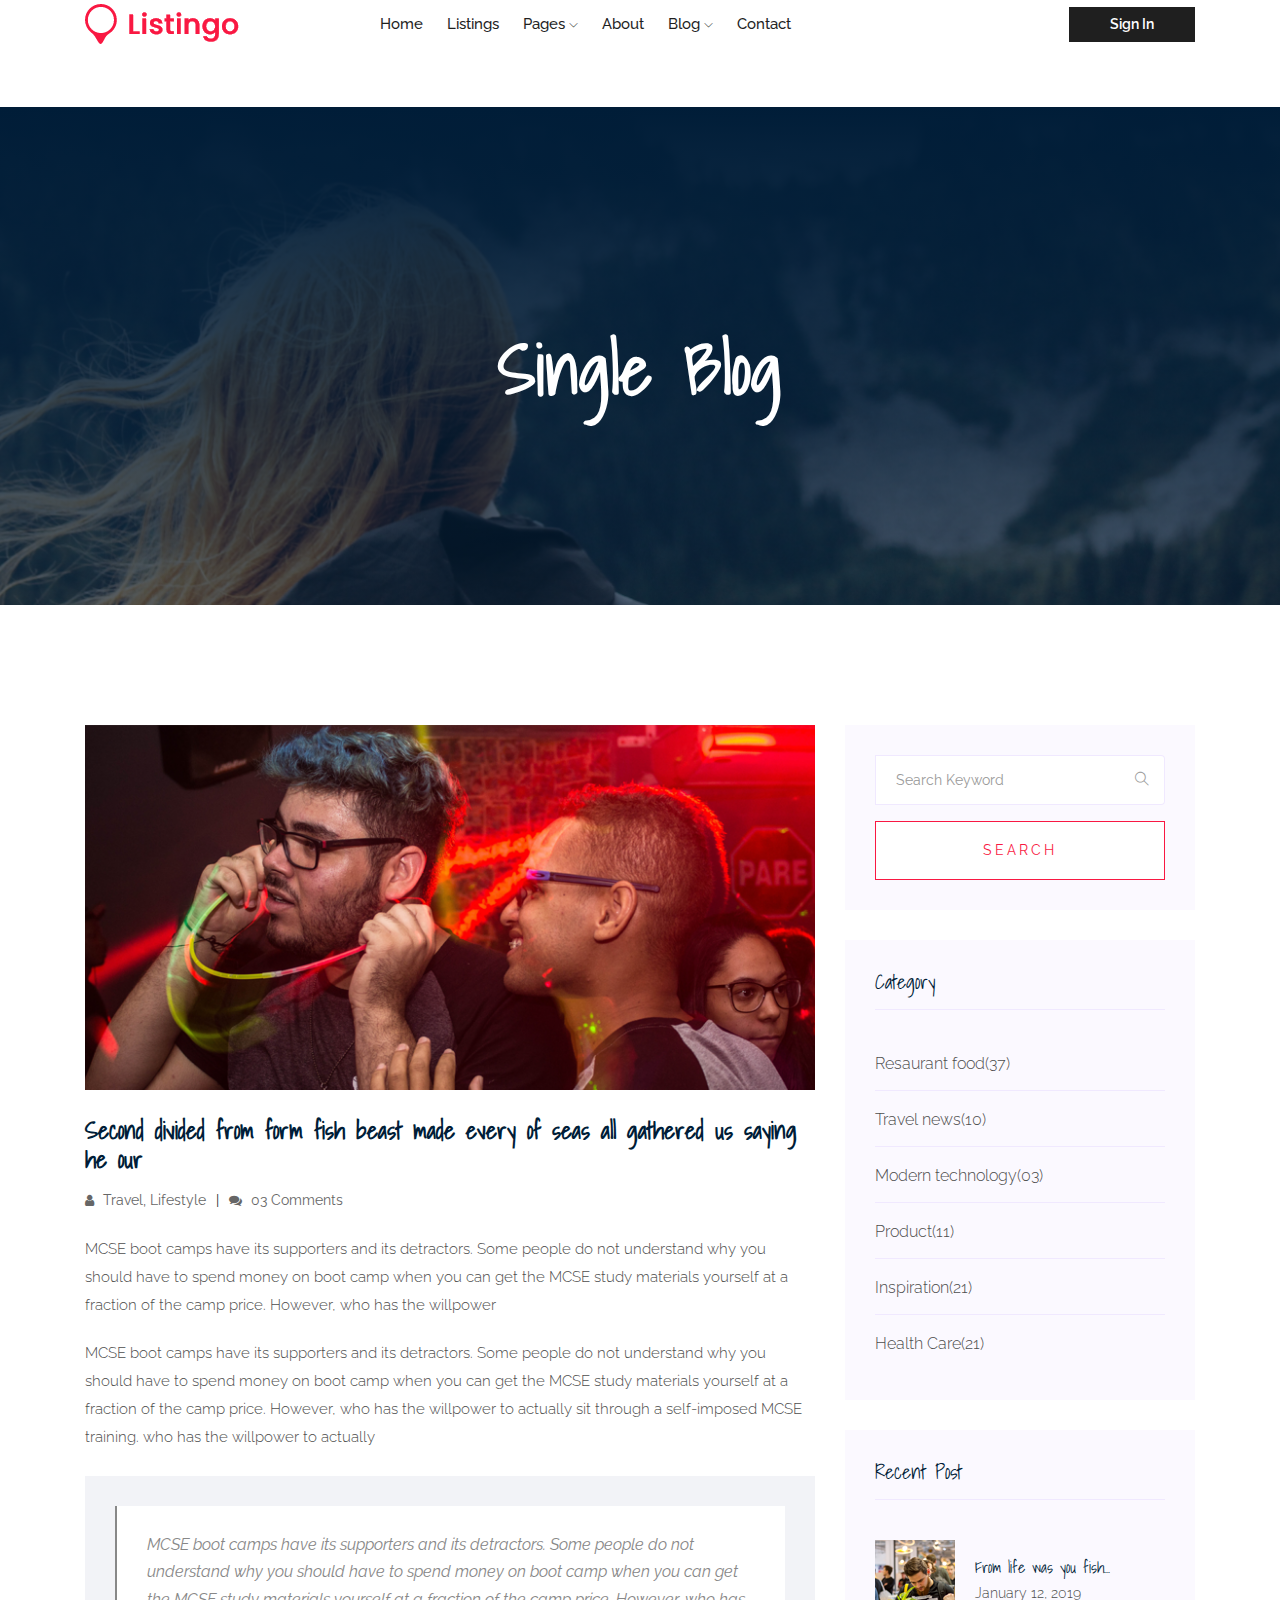
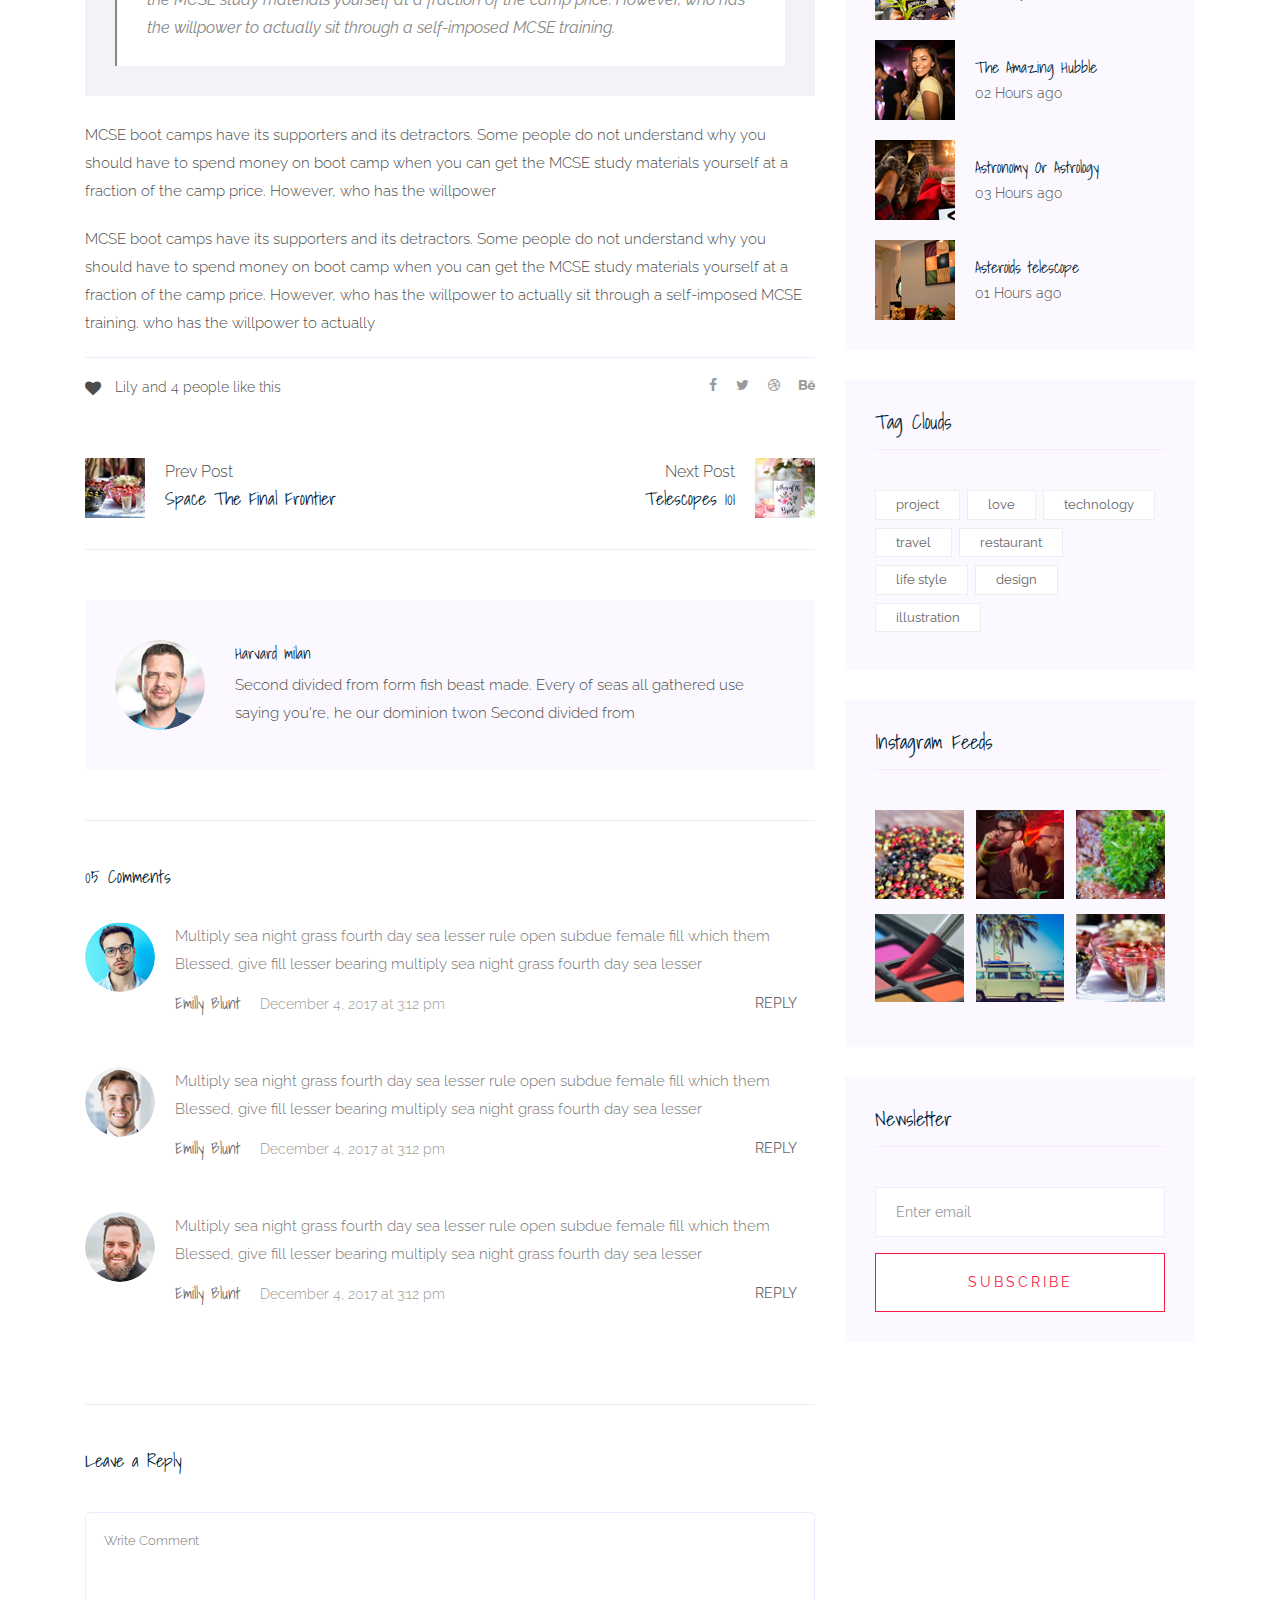
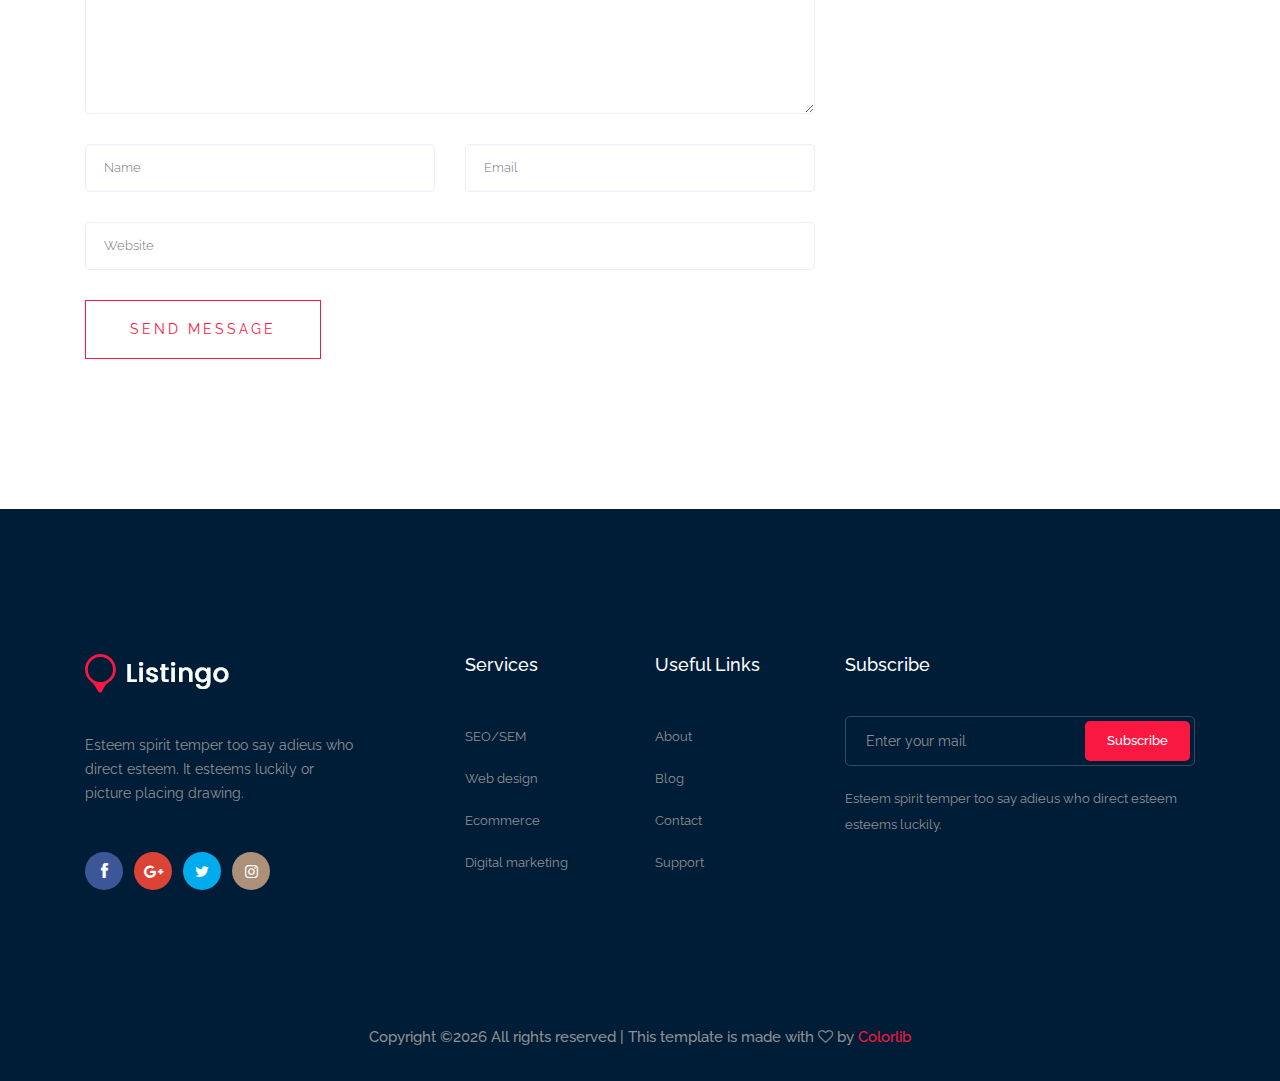
<file: single-blog.html>
<!doctype html>
<html class="no-js" lang="zxx">

<head>
   <meta charset="utf-8">
   <meta http-equiv="x-ua-compatible" content="ie=edge">
   <title>Directory</title>
   <meta name="description" content="">
   <meta name="viewport" content="width=device-width, initial-scale=1">

   <!-- <link rel="manifest" href="site.webmanifest"> -->
   <link rel="shortcut icon" type="image/x-icon" href="img/favicon.png">
   <!-- Place favicon.ico in the root directory -->

   <!-- CSS here -->
   <link rel="stylesheet" href="css/bootstrap.min.css">
   <link rel="stylesheet" href="css/owl.carousel.min.css">
   <link rel="stylesheet" href="css/magnific-popup.css">
   <link rel="stylesheet" href="css/font-awesome.min.css">
   <link rel="stylesheet" href="css/themify-icons.css">
   <link rel="stylesheet" href="css/nice-select.css">
   <link rel="stylesheet" href="css/flaticon.css">
   <link rel="stylesheet" href="css/gijgo.css">
   <link rel="stylesheet" href="css/animate.css">
   <link rel="stylesheet" href="css/slicknav.css">
   <link rel="stylesheet" href="css/style.css">
   <!-- <link rel="stylesheet" href="css/responsive.css"> -->
</head>

<body>
   <!--[if lte IE 9]>
            <p class="browserupgrade">You are using an <strong>outdated</strong> browser. Please <a href="https://browsehappy.com/">upgrade your browser</a> to improve your experience and security.</p>
        <![endif]-->
    <!-- header-start -->
    <header>
         <div class="header-area ">
             <div id="sticky-header" class="main-header-area">
                 <div class="container-fluid ">
                     <div class="header_bottom_border">
                         <div class="row align-items-center">
                             <div class="col-xl-3 col-lg-2">
                                 <div class="logo">
                                     <a href="index.html">
                                         <img src="img/logo.png" alt="">
                                     </a>
                                 </div>
                             </div>
                             <div class="col-xl-6 col-lg-7">
                                 <div class="main-menu  d-none d-lg-block">
                                     <nav>
                                         <ul id="navigation">
                                             <li><a href="index.html">home</a></li>
                                             <li><a href="Listings.html">Listings</a></li>
                                             <li><a href="#">pages <i class="ti-angle-down"></i></a>
                                                 <ul class="submenu">
                                                     
                                                     <li><a href="elements.html">elements</a></li>
                                                     <li><a href="single_listings.html">Single listing</a></li>
                                                 </ul>
                                             </li>
                                             <li><a href="about.html">about</a></li>
                                             <li><a href="#">blog <i class="ti-angle-down"></i></a>
                                                 <ul class="submenu">
                                                     <li><a href="blog.html">blog</a></li>
                                                     <li><a href="single-blog.html">single-blog</a></li>
                                                 </ul>
                                             </li>
                                             <li><a href="contact.html">Contact</a></li>
                                         </ul>
                                     </nav>
                                 </div>
                             </div>
                             <div class="col-xl-3 col-lg-3 d-none d-lg-block">
                                 <div class="Appointment">
                                     <div class="book_btn d-none d-lg-block">
                                         <a href="#">Sign In</a>
                                     </div>
                                 </div>
                             </div>
                             <div class="col-12">
                                 <div class="mobile_menu d-block d-lg-none"></div>
                             </div>
                         </div>
                     </div>
 
                 </div>
             </div>
         </div>
     </header>
     <!-- header-end -->
      <!-- bradcam_area  -->
      <div class="bradcam_area bradcam_bg_2">
             <div class="container">
                 <div class="row">
                     <div class="col-xl-12">
                         <div class="bradcam_text text-center">
                             <h3>Single Blog</h3>
                         </div>
                     </div>
                 </div>
             </div>
         </div>
         <!--/ bradcam_area  -->

   <!--================Blog Area =================-->
   <section class="blog_area single-post-area section-padding">
      <div class="container">
         <div class="row">
            <div class="col-lg-8 posts-list">
               <div class="single-post">
                  <div class="feature-img">
                     <img class="img-fluid" src="img/blog/single_blog_1.png" alt="">
                  </div>
                  <div class="blog_details">
                     <h2>Second divided from form fish beast made every of seas
                        all gathered us saying he our
                     </h2>
                     <ul class="blog-info-link mt-3 mb-4">
                        <li><a href="#"><i class="fa fa-user"></i> Travel, Lifestyle</a></li>
                        <li><a href="#"><i class="fa fa-comments"></i> 03 Comments</a></li>
                     </ul>
                     <p class="excert">
                        MCSE boot camps have its supporters and its detractors. Some people do not understand why you
                        should have to spend money on boot camp when you can get the MCSE study materials yourself at a
                        fraction of the camp price. However, who has the willpower
                     </p>
                     <p>
                        MCSE boot camps have its supporters and its detractors. Some people do not understand why you
                        should have to spend money on boot camp when you can get the MCSE study materials yourself at a
                        fraction of the camp price. However, who has the willpower to actually sit through a
                        self-imposed MCSE training. who has the willpower to actually
                     </p>
                     <div class="quote-wrapper">
                        <div class="quotes">
                           MCSE boot camps have its supporters and its detractors. Some people do not understand why you
                           should have to spend money on boot camp when you can get the MCSE study materials yourself at
                           a fraction of the camp price. However, who has the willpower to actually sit through a
                           self-imposed MCSE training.
                        </div>
                     </div>
                     <p>
                        MCSE boot camps have its supporters and its detractors. Some people do not understand why you
                        should have to spend money on boot camp when you can get the MCSE study materials yourself at a
                        fraction of the camp price. However, who has the willpower
                     </p>
                     <p>
                        MCSE boot camps have its supporters and its detractors. Some people do not understand why you
                        should have to spend money on boot camp when you can get the MCSE study materials yourself at a
                        fraction of the camp price. However, who has the willpower to actually sit through a
                        self-imposed MCSE training. who has the willpower to actually
                     </p>
                  </div>
               </div>
               <div class="navigation-top">
                  <div class="d-sm-flex justify-content-between text-center">
                     <p class="like-info"><span class="align-middle"><i class="fa fa-heart"></i></span> Lily and 4
                        people like this</p>
                     <div class="col-sm-4 text-center my-2 my-sm-0">
                        <!-- <p class="comment-count"><span class="align-middle"><i class="fa fa-comment"></i></span> 06 Comments</p> -->
                     </div>
                     <ul class="social-icons">
                        <li><a href="#"><i class="fa fa-facebook-f"></i></a></li>
                        <li><a href="#"><i class="fa fa-twitter"></i></a></li>
                        <li><a href="#"><i class="fa fa-dribbble"></i></a></li>
                        <li><a href="#"><i class="fa fa-behance"></i></a></li>
                     </ul>
                  </div>
                  <div class="navigation-area">
                     <div class="row">
                        <div
                           class="col-lg-6 col-md-6 col-12 nav-left flex-row d-flex justify-content-start align-items-center">
                           <div class="thumb">
                              <a href="#">
                                 <img class="img-fluid" src="img/post/preview.png" alt="">
                              </a>
                           </div>
                           <div class="arrow">
                              <a href="#">
                                 <span class="lnr text-white ti-arrow-left"></span>
                              </a>
                           </div>
                           <div class="detials">
                              <p>Prev Post</p>
                              <a href="#">
                                 <h4>Space The Final Frontier</h4>
                              </a>
                           </div>
                        </div>
                        <div
                           class="col-lg-6 col-md-6 col-12 nav-right flex-row d-flex justify-content-end align-items-center">
                           <div class="detials">
                              <p>Next Post</p>
                              <a href="#">
                                 <h4>Telescopes 101</h4>
                              </a>
                           </div>
                           <div class="arrow">
                              <a href="#">
                                 <span class="lnr text-white ti-arrow-right"></span>
                              </a>
                           </div>
                           <div class="thumb">
                              <a href="#">
                                 <img class="img-fluid" src="img/post/next.png" alt="">
                              </a>
                           </div>
                        </div>
                     </div>
                  </div>
               </div>
               <div class="blog-author">
                  <div class="media align-items-center">
                     <img src="img/blog/author.png" alt="">
                     <div class="media-body">
                        <a href="#">
                           <h4>Harvard milan</h4>
                        </a>
                        <p>Second divided from form fish beast made. Every of seas all gathered use saying you're, he
                           our dominion twon Second divided from</p>
                     </div>
                  </div>
               </div>
               <div class="comments-area">
                  <h4>05 Comments</h4>
                  <div class="comment-list">
                     <div class="single-comment justify-content-between d-flex">
                        <div class="user justify-content-between d-flex">
                           <div class="thumb">
                              <img src="img/comment/comment_1.png" alt="">
                           </div>
                           <div class="desc">
                              <p class="comment">
                                 Multiply sea night grass fourth day sea lesser rule open subdue female fill which them
                                 Blessed, give fill lesser bearing multiply sea night grass fourth day sea lesser
                              </p>
                              <div class="d-flex justify-content-between">
                                 <div class="d-flex align-items-center">
                                    <h5>
                                       <a href="#">Emilly Blunt</a>
                                    </h5>
                                    <p class="date">December 4, 2017 at 3:12 pm </p>
                                 </div>
                                 <div class="reply-btn">
                                    <a href="#" class="btn-reply text-uppercase">reply</a>
                                 </div>
                              </div>
                           </div>
                        </div>
                     </div>
                  </div>
                  <div class="comment-list">
                     <div class="single-comment justify-content-between d-flex">
                        <div class="user justify-content-between d-flex">
                           <div class="thumb">
                              <img src="img/comment/comment_2.png" alt="">
                           </div>
                           <div class="desc">
                              <p class="comment">
                                 Multiply sea night grass fourth day sea lesser rule open subdue female fill which them
                                 Blessed, give fill lesser bearing multiply sea night grass fourth day sea lesser
                              </p>
                              <div class="d-flex justify-content-between">
                                 <div class="d-flex align-items-center">
                                    <h5>
                                       <a href="#">Emilly Blunt</a>
                                    </h5>
                                    <p class="date">December 4, 2017 at 3:12 pm </p>
                                 </div>
                                 <div class="reply-btn">
                                    <a href="#" class="btn-reply text-uppercase">reply</a>
                                 </div>
                              </div>
                           </div>
                        </div>
                     </div>
                  </div>
                  <div class="comment-list">
                     <div class="single-comment justify-content-between d-flex">
                        <div class="user justify-content-between d-flex">
                           <div class="thumb">
                              <img src="img/comment/comment_3.png" alt="">
                           </div>
                           <div class="desc">
                              <p class="comment">
                                 Multiply sea night grass fourth day sea lesser rule open subdue female fill which them
                                 Blessed, give fill lesser bearing multiply sea night grass fourth day sea lesser
                              </p>
                              <div class="d-flex justify-content-between">
                                 <div class="d-flex align-items-center">
                                    <h5>
                                       <a href="#">Emilly Blunt</a>
                                    </h5>
                                    <p class="date">December 4, 2017 at 3:12 pm </p>
                                 </div>
                                 <div class="reply-btn">
                                    <a href="#" class="btn-reply text-uppercase">reply</a>
                                 </div>
                              </div>
                           </div>
                        </div>
                     </div>
                  </div>
               </div>
               <div class="comment-form">
                  <h4>Leave a Reply</h4>
                  <form class="form-contact comment_form" action="#" id="commentForm">
                     <div class="row">
                        <div class="col-12">
                           <div class="form-group">
                              <textarea class="form-control w-100" name="comment" id="comment" cols="30" rows="9"
                                 placeholder="Write Comment"></textarea>
                           </div>
                        </div>
                        <div class="col-sm-6">
                           <div class="form-group">
                              <input class="form-control" name="name" id="name" type="text" placeholder="Name">
                           </div>
                        </div>
                        <div class="col-sm-6">
                           <div class="form-group">
                              <input class="form-control" name="email" id="email" type="email" placeholder="Email">
                           </div>
                        </div>
                        <div class="col-12">
                           <div class="form-group">
                              <input class="form-control" name="website" id="website" type="text" placeholder="Website">
                           </div>
                        </div>
                     </div>
                     <div class="form-group">
                        <button type="submit" class="button button-contactForm btn_1 boxed-btn">Send Message</button>
                     </div>
                  </form>
               </div>
            </div>
            <div class="col-lg-4">
               <div class="blog_right_sidebar">
                  <aside class="single_sidebar_widget search_widget">
                     <form action="#">
                        <div class="form-group">
                           <div class="input-group mb-3">
                              <input type="text" class="form-control" placeholder='Search Keyword'
                                 onfocus="this.placeholder = ''" onblur="this.placeholder = 'Search Keyword'">
                              <div class="input-group-append">
                                 <button class="btn" type="button"><i class="ti-search"></i></button>
                              </div>
                           </div>
                        </div>
                        <button class="button rounded-0 primary-bg text-white w-100 btn_1 boxed-btn"
                           type="submit">Search</button>
                     </form>
                  </aside>
                  <aside class="single_sidebar_widget post_category_widget">
                     <h4 class="widget_title">Category</h4>
                     <ul class="list cat-list">
                        <li>
                           <a href="#" class="d-flex">
                              <p>Resaurant food</p>
                              <p>(37)</p>
                           </a>
                        </li>
                        <li>
                           <a href="#" class="d-flex">
                              <p>Travel news</p>
                              <p>(10)</p>
                           </a>
                        </li>
                        <li>
                           <a href="#" class="d-flex">
                              <p>Modern technology</p>
                              <p>(03)</p>
                           </a>
                        </li>
                        <li>
                           <a href="#" class="d-flex">
                              <p>Product</p>
                              <p>(11)</p>
                           </a>
                        </li>
                        <li>
                           <a href="#" class="d-flex">
                              <p>Inspiration</p>
                              <p>(21)</p>
                           </a>
                        </li>
                        <li>
                           <a href="#" class="d-flex">
                              <p>Health Care</p>
                              <p>(21)</p>
                           </a>
                        </li>
                     </ul>
                  </aside>
                  <aside class="single_sidebar_widget popular_post_widget">
                     <h3 class="widget_title">Recent Post</h3>
                     <div class="media post_item">
                        <img src="img/post/post_1.png" alt="post">
                        <div class="media-body">
                           <a href="single-blog.html">
                              <h3>From life was you fish...</h3>
                           </a>
                           <p>January 12, 2019</p>
                        </div>
                     </div>
                     <div class="media post_item">
                        <img src="img/post/post_2.png" alt="post">
                        <div class="media-body">
                           <a href="single-blog.html">
                              <h3>The Amazing Hubble</h3>
                           </a>
                           <p>02 Hours ago</p>
                        </div>
                     </div>
                     <div class="media post_item">
                        <img src="img/post/post_3.png" alt="post">
                        <div class="media-body">
                           <a href="single-blog.html">
                              <h3>Astronomy Or Astrology</h3>
                           </a>
                           <p>03 Hours ago</p>
                        </div>
                     </div>
                     <div class="media post_item">
                        <img src="img/post/post_4.png" alt="post">
                        <div class="media-body">
                           <a href="single-blog.html">
                              <h3>Asteroids telescope</h3>
                           </a>
                           <p>01 Hours ago</p>
                        </div>
                     </div>
                  </aside>
                  <aside class="single_sidebar_widget tag_cloud_widget">
                     <h4 class="widget_title">Tag Clouds</h4>
                     <ul class="list">
                        <li>
                           <a href="#">project</a>
                        </li>
                        <li>
                           <a href="#">love</a>
                        </li>
                        <li>
                           <a href="#">technology</a>
                        </li>
                        <li>
                           <a href="#">travel</a>
                        </li>
                        <li>
                           <a href="#">restaurant</a>
                        </li>
                        <li>
                           <a href="#">life style</a>
                        </li>
                        <li>
                           <a href="#">design</a>
                        </li>
                        <li>
                           <a href="#">illustration</a>
                        </li>
                     </ul>
                  </aside>
                  <aside class="single_sidebar_widget instagram_feeds">
                     <h4 class="widget_title">Instagram Feeds</h4>
                     <ul class="instagram_row flex-wrap">
                        <li>
                           <a href="#">
                              <img class="img-fluid" src="img/post/post_5.png" alt="">
                           </a>
                        </li>
                        <li>
                           <a href="#">
                              <img class="img-fluid" src="img/post/post_6.png" alt="">
                           </a>
                        </li>
                        <li>
                           <a href="#">
                              <img class="img-fluid" src="img/post/post_7.png" alt="">
                           </a>
                        </li>
                        <li>
                           <a href="#">
                              <img class="img-fluid" src="img/post/post_8.png" alt="">
                           </a>
                        </li>
                        <li>
                           <a href="#">
                              <img class="img-fluid" src="img/post/post_9.png" alt="">
                           </a>
                        </li>
                        <li>
                           <a href="#">
                              <img class="img-fluid" src="img/post/post_10.png" alt="">
                           </a>
                        </li>
                     </ul>
                  </aside>
                  <aside class="single_sidebar_widget newsletter_widget">
                     <h4 class="widget_title">Newsletter</h4>
                     <form action="#">
                        <div class="form-group">
                           <input type="email" class="form-control" onfocus="this.placeholder = ''"
                              onblur="this.placeholder = 'Enter email'" placeholder='Enter email' required>
                        </div>
                        <button class="button rounded-0 primary-bg text-white w-100 btn_1 boxed-btn"
                           type="submit">Subscribe</button>
                     </form>
                  </aside>
               </div>
            </div>
         </div>
      </div>
   </section>
   <!--================ Blog Area end =================-->

    <!-- footer start -->
    <footer class="footer">
         <div class="footer_top">
             <div class="container">
                 <div class="row">
                     <div class="col-xl-4 col-md-6 col-lg-3">
                         <div class="footer_widget">
                             <div class="footer_logo">
                                 <a href="#">
                                     <img src="img/footer_logo.png" alt="">
                                 </a>
                             </div>
                             <p>
                                 Esteem spirit temper too say adieus who <br> direct esteem. It esteems luckily or <br>
                                 picture placing drawing.
                             </p>
                             <div class="socail_links">
                                 <ul>
                                     <li>
                                         <a href="#">
                                             <i class="ti-facebook"></i>
                                         </a>
                                     </li>
                                     <li>
                                         <a href="#">
                                             <i class="fa fa-google-plus"></i>
                                         </a>
                                     </li>
                                     <li>
                                         <a href="#">
                                             <i class="fa fa-twitter"></i>
                                         </a>
                                     </li>
                                     <li>
                                         <a href="#">
                                             <i class="fa fa-instagram"></i>
                                         </a>
                                     </li>
                                 </ul>
                             </div>
 
                         </div>
                     </div>
                     <div class="col-xl-2 col-md-6 col-lg-3">
                         <div class="footer_widget">
                             <h3 class="footer_title">
                                 Services
                             </h3>
                             <ul>
                                 <li><a href="#">SEO/SEM </a></li>
                                 <li><a href="#">Web design </a></li>
                                 <li><a href="#">Ecommerce</a></li>
                                 <li><a href="#">Digital marketing</a></li>
                             </ul>
 
                         </div>
                     </div>
                     <div class="col-xl-2 col-md-6 col-lg-2">
                         <div class="footer_widget">
                             <h3 class="footer_title">
                                 Useful Links
                             </h3>
                             <ul>
                                 <li><a href="#">About</a></li>
                                 <li><a href="#">Blog</a></li>
                                 <li><a href="#"> Contact</a></li>
                                 <li><a href="#">Support</a></li>
                             </ul>
                         </div>
                     </div>
                     <div class="col-xl-4 col-md-6 col-lg-4">
                         <div class="footer_widget">
                             <h3 class="footer_title">
                                 Subscribe
                             </h3>
                             <form action="#" class="newsletter_form">
                                 <input type="text" placeholder="Enter your mail">
                                 <button type="submit">Subscribe</button>
                             </form>
                             <p class="newsletter_text">Esteem spirit temper too say adieus who direct esteem esteems
                                 luckily.</p>
                         </div>
                     </div>
                 </div>
             </div>
         </div>
         <div class="copy-right_text">
             <div class="container">
                 <div class="footer_border"></div>
                 <div class="row">
                     <div class="col-xl-12">
                         <p class="copy_right text-center">
                             <!-- Link back to Colorlib can't be removed. Template is licensed under CC BY 3.0. -->
Copyright &copy;<script>document.write(new Date().getFullYear());</script> All rights reserved | This template is made with <i class="fa fa-heart-o" aria-hidden="true"></i> by <a href="https://colorlib.com" target="_blank">Colorlib</a>
<!-- Link back to Colorlib can't be removed. Template is licensed under CC BY 3.0. -->
                         </p>
                     </div>
                 </div>
             </div>
         </div>
     </footer>
     <!--/ footer end  -->


   <!-- JS here -->
   <script src="js/vendor/modernizr-3.5.0.min.js"></script>
   <script src="js/vendor/jquery-1.12.4.min.js"></script>
   <script src="js/popper.min.js"></script>
   <script src="js/bootstrap.min.js"></script>
   <script src="js/owl.carousel.min.js"></script>
   <script src="js/isotope.pkgd.min.js"></script>
   <script src="js/ajax-form.js"></script>
   <script src="js/waypoints.min.js"></script>
   <script src="js/jquery.counterup.min.js"></script>
   <script src="js/imagesloaded.pkgd.min.js"></script>
   <script src="js/scrollIt.js"></script>
   <script src="js/jquery.scrollUp.min.js"></script>
   <script src="js/wow.min.js"></script>
   <script src="js/nice-select.min.js"></script>
   <script src="js/jquery.slicknav.min.js"></script>
   <script src="js/jquery.magnific-popup.min.js"></script>
   <script src="js/plugins.js"></script>
   <script src="js/gijgo.min.js"></script>

   <!--contact js-->
   <script src="js/contact.js"></script>
   <script src="js/jquery.ajaxchimp.min.js"></script>
   <script src="js/jquery.form.js"></script>
   <script src="js/jquery.validate.min.js"></script>
   <script src="js/mail-script.js"></script>

   <script src="js/main.js"></script>

</body>

</html>
</file>
<file: css/themify-icons.css>
@font-face {
	font-family: 'themify';
	src:url('../fonts/themify.eot?-fvbane');
	src:url('../fonts/themify.eot?#iefix-fvbane') format('embedded-opentype'),
		url('../fonts/themify.woff?-fvbane') format('woff'),
		url('../fonts/themify.ttf?-fvbane') format('truetype'),
		url('../fonts/themify.svg?-fvbane#themify') format('svg');
	font-weight: normal;
	font-style: normal;
}

[class^="ti-"], [class*=" ti-"] {
	font-family: 'themify';
	/* speak: none; */
	font-style: normal;
	font-weight: normal;
	font-variant: normal;
	text-transform: none;
	line-height: 1;

	/* Better Font Rendering =========== */
	-webkit-font-smoothing: antialiased;
	-moz-osx-font-smoothing: grayscale;
}

.ti-wand:before {
	content: "\e600";
}
.ti-volume:before {
	content: "\e601";
}
.ti-user:before {
	content: "\e602";
}
.ti-unlock:before {
	content: "\e603";
}
.ti-unlink:before {
	content: "\e604";
}
.ti-trash:before {
	content: "\e605";
}
.ti-thought:before {
	content: "\e606";
}
.ti-target:before {
	content: "\e607";
}
.ti-tag:before {
	content: "\e608";
}
.ti-tablet:before {
	content: "\e609";
}
.ti-star:before {
	content: "\e60a";
}
.ti-spray:before {
	content: "\e60b";
}
.ti-signal:before {
	content: "\e60c";
}
.ti-shopping-cart:before {
	content: "\e60d";
}
.ti-shopping-cart-full:before {
	content: "\e60e";
}
.ti-settings:before {
	content: "\e60f";
}
.ti-search:before {
	content: "\e610";
}
.ti-zoom-in:before {
	content: "\e611";
}
.ti-zoom-out:before {
	content: "\e612";
}
.ti-cut:before {
	content: "\e613";
}
.ti-ruler:before {
	content: "\e614";
}
.ti-ruler-pencil:before {
	content: "\e615";
}
.ti-ruler-alt:before {
	content: "\e616";
}
.ti-bookmark:before {
	content: "\e617";
}
.ti-bookmark-alt:before {
	content: "\e618";
}
.ti-reload:before {
	content: "\e619";
}
.ti-plus:before {
	content: "\e61a";
}
.ti-pin:before {
	content: "\e61b";
}
.ti-pencil:before {
	content: "\e61c";
}
.ti-pencil-alt:before {
	content: "\e61d";
}
.ti-paint-roller:before {
	content: "\e61e";
}
.ti-paint-bucket:before {
	content: "\e61f";
}
.ti-na:before {
	content: "\e620";
}
.ti-mobile:before {
	content: "\e621";
}
.ti-minus:before {
	content: "\e622";
}
.ti-medall:before {
	content: "\e623";
}
.ti-medall-alt:before {
	content: "\e624";
}
.ti-marker:before {
	content: "\e625";
}
.ti-marker-alt:before {
	content: "\e626";
}
.ti-arrow-up:before {
	content: "\e627";
}
.ti-arrow-right:before {
	content: "\e628";
}
.ti-arrow-left:before {
	content: "\e629";
}
.ti-arrow-down:before {
	content: "\e62a";
}
.ti-lock:before {
	content: "\e62b";
}
.ti-location-arrow:before {
	content: "\e62c";
}
.ti-link:before {
	content: "\e62d";
}
.ti-layout:before {
	content: "\e62e";
}
.ti-layers:before {
	content: "\e62f";
}
.ti-layers-alt:before {
	content: "\e630";
}
.ti-key:before {
	content: "\e631";
}
.ti-import:before {
	content: "\e632";
}
.ti-image:before {
	content: "\e633";
}
.ti-heart:before {
	content: "\e634";
}
.ti-heart-broken:before {
	content: "\e635";
}
.ti-hand-stop:before {
	content: "\e636";
}
.ti-hand-open:before {
	content: "\e637";
}
.ti-hand-drag:before {
	content: "\e638";
}
.ti-folder:before {
	content: "\e639";
}
.ti-flag:before {
	content: "\e63a";
}
.ti-flag-alt:before {
	content: "\e63b";
}
.ti-flag-alt-2:before {
	content: "\e63c";
}
.ti-eye:before {
	content: "\e63d";
}
.ti-export:before {
	content: "\e63e";
}
.ti-exchange-vertical:before {
	content: "\e63f";
}
.ti-desktop:before {
	content: "\e640";
}
.ti-cup:before {
	content: "\e641";
}
.ti-crown:before {
	content: "\e642";
}
.ti-comments:before {
	content: "\e643";
}
.ti-comment:before {
	content: "\e644";
}
.ti-comment-alt:before {
	content: "\e645";
}
.ti-close:before {
	content: "\e646";
}
.ti-clip:before {
	content: "\e647";
}
.ti-angle-up:before {
	content: "\e648";
}
.ti-angle-right:before {
	content: "\e649";
}
.ti-angle-left:before {
	content: "\e64a";
}
.ti-angle-down:before {
	content: "\e64b";
}
.ti-check:before {
	content: "\e64c";
}
.ti-check-box:before {
	content: "\e64d";
}
.ti-camera:before {
	content: "\e64e";
}
.ti-announcement:before {
	content: "\e64f";
}
.ti-brush:before {
	content: "\e650";
}
.ti-briefcase:before {
	content: "\e651";
}
.ti-bolt:before {
	content: "\e652";
}
.ti-bolt-alt:before {
	content: "\e653";
}
.ti-blackboard:before {
	content: "\e654";
}
.ti-bag:before {
	content: "\e655";
}
.ti-move:before {
	content: "\e656";
}
.ti-arrows-vertical:before {
	content: "\e657";
}
.ti-arrows-horizontal:before {
	content: "\e658";
}
.ti-fullscreen:before {
	content: "\e659";
}
.ti-arrow-top-right:before {
	content: "\e65a";
}
.ti-arrow-top-left:before {
	content: "\e65b";
}
.ti-arrow-circle-up:before {
	content: "\e65c";
}
.ti-arrow-circle-right:before {
	content: "\e65d";
}
.ti-arrow-circle-left:before {
	content: "\e65e";
}
.ti-arrow-circle-down:before {
	content: "\e65f";
}
.ti-angle-double-up:before {
	content: "\e660";
}
.ti-angle-double-right:before {
	content: "\e661";
}
.ti-angle-double-left:before {
	content: "\e662";
}
.ti-angle-double-down:before {
	content: "\e663";
}
.ti-zip:before {
	content: "\e664";
}
.ti-world:before {
	content: "\e665";
}
.ti-wheelchair:before {
	content: "\e666";
}
.ti-view-list:before {
	content: "\e667";
}
.ti-view-list-alt:before {
	content: "\e668";
}
.ti-view-grid:before {
	content: "\e669";
}
.ti-uppercase:before {
	content: "\e66a";
}
.ti-upload:before {
	content: "\e66b";
}
.ti-underline:before {
	content: "\e66c";
}
.ti-truck:before {
	content: "\e66d";
}
.ti-timer:before {
	content: "\e66e";
}
.ti-ticket:before {
	content: "\e66f";
}
.ti-thumb-up:before {
	content: "\e670";
}
.ti-thumb-down:before {
	content: "\e671";
}
.ti-text:before {
	content: "\e672";
}
.ti-stats-up:before {
	content: "\e673";
}
.ti-stats-down:before {
	content: "\e674";
}
.ti-split-v:before {
	content: "\e675";
}
.ti-split-h:before {
	content: "\e676";
}
.ti-smallcap:before {
	content: "\e677";
}
.ti-shine:before {
	content: "\e678";
}
.ti-shift-right:before {
	content: "\e679";
}
.ti-shift-left:before {
	content: "\e67a";
}
.ti-shield:before {
	content: "\e67b";
}
.ti-notepad:before {
	content: "\e67c";
}
.ti-server:before {
	content: "\e67d";
}
.ti-quote-right:before {
	content: "\e67e";
}
.ti-quote-left:before {
	content: "\e67f";
}
.ti-pulse:before {
	content: "\e680";
}
.ti-printer:before {
	content: "\e681";
}
.ti-power-off:before {
	content: "\e682";
}
.ti-plug:before {
	content: "\e683";
}
.ti-pie-chart:before {
	content: "\e684";
}
.ti-paragraph:before {
	content: "\e685";
}
.ti-panel:before {
	content: "\e686";
}
.ti-package:before {
	content: "\e687";
}
.ti-music:before {
	content: "\e688";
}
.ti-music-alt:before {
	content: "\e689";
}
.ti-mouse:before {
	content: "\e68a";
}
.ti-mouse-alt:before {
	content: "\e68b";
}
.ti-money:before {
	content: "\e68c";
}
.ti-microphone:before {
	content: "\e68d";
}
.ti-menu:before {
	content: "\e68e";
}
.ti-menu-alt:before {
	content: "\e68f";
}
.ti-map:before {
	content: "\e690";
}
.ti-map-alt:before {
	content: "\e691";
}
.ti-loop:before {
	content: "\e692";
}
.ti-location-pin:before {
	content: "\e693";
}
.ti-list:before {
	content: "\e694";
}
.ti-light-bulb:before {
	content: "\e695";
}
.ti-Italic:before {
	content: "\e696";
}
.ti-info:before {
	content: "\e697";
}
.ti-infinite:before {
	content: "\e698";
}
.ti-id-badge:before {
	content: "\e699";
}
.ti-hummer:before {
	content: "\e69a";
}
.ti-home:before {
	content: "\e69b";
}
.ti-help:before {
	content: "\e69c";
}
.ti-headphone:before {
	content: "\e69d";
}
.ti-harddrives:before {
	content: "\e69e";
}
.ti-harddrive:before {
	content: "\e69f";
}
.ti-gift:before {
	content: "\e6a0";
}
.ti-game:before {
	content: "\e6a1";
}
.ti-filter:before {
	content: "\e6a2";
}
.ti-files:before {
	content: "\e6a3";
}
.ti-file:before {
	content: "\e6a4";
}
.ti-eraser:before {
	content: "\e6a5";
}
.ti-envelope:before {
	content: "\e6a6";
}
.ti-download:before {
	content: "\e6a7";
}
.ti-direction:before {
	content: "\e6a8";
}
.ti-direction-alt:before {
	content: "\e6a9";
}
.ti-dashboard:before {
	content: "\e6aa";
}
.ti-control-stop:before {
	content: "\e6ab";
}
.ti-control-shuffle:before {
	content: "\e6ac";
}
.ti-control-play:before {
	content: "\e6ad";
}
.ti-control-pause:before {
	content: "\e6ae";
}
.ti-control-forward:before {
	content: "\e6af";
}
.ti-control-backward:before {
	content: "\e6b0";
}
.ti-cloud:before {
	content: "\e6b1";
}
.ti-cloud-up:before {
	content: "\e6b2";
}
.ti-cloud-down:before {
	content: "\e6b3";
}
.ti-clipboard:before {
	content: "\e6b4";
}
.ti-car:before {
	content: "\e6b5";
}
.ti-calendar:before {
	content: "\e6b6";
}
.ti-book:before {
	content: "\e6b7";
}
.ti-bell:before {
	content: "\e6b8";
}
.ti-basketball:before {
	content: "\e6b9";
}
.ti-bar-chart:before {
	content: "\e6ba";
}
.ti-bar-chart-alt:before {
	content: "\e6bb";
}
.ti-back-right:before {
	content: "\e6bc";
}
.ti-back-left:before {
	content: "\e6bd";
}
.ti-arrows-corner:before {
	content: "\e6be";
}
.ti-archive:before {
	content: "\e6bf";
}
.ti-anchor:before {
	content: "\e6c0";
}
.ti-align-right:before {
	content: "\e6c1";
}
.ti-align-left:before {
	content: "\e6c2";
}
.ti-align-justify:before {
	content: "\e6c3";
}
.ti-align-center:before {
	content: "\e6c4";
}
.ti-alert:before {
	content: "\e6c5";
}
.ti-alarm-clock:before {
	content: "\e6c6";
}
.ti-agenda:before {
	content: "\e6c7";
}
.ti-write:before {
	content: "\e6c8";
}
.ti-window:before {
	content: "\e6c9";
}
.ti-widgetized:before {
	content: "\e6ca";
}
.ti-widget:before {
	content: "\e6cb";
}
.ti-widget-alt:before {
	content: "\e6cc";
}
.ti-wallet:before {
	content: "\e6cd";
}
.ti-video-clapper:before {
	content: "\e6ce";
}
.ti-video-camera:before {
	content: "\e6cf";
}
.ti-vector:before {
	content: "\e6d0";
}
.ti-themify-logo:before {
	content: "\e6d1";
}
.ti-themify-favicon:before {
	content: "\e6d2";
}
.ti-themify-favicon-alt:before {
	content: "\e6d3";
}
.ti-support:before {
	content: "\e6d4";
}
.ti-stamp:before {
	content: "\e6d5";
}
.ti-split-v-alt:before {
	content: "\e6d6";
}
.ti-slice:before {
	content: "\e6d7";
}
.ti-shortcode:before {
	content: "\e6d8";
}
.ti-shift-right-alt:before {
	content: "\e6d9";
}
.ti-shift-left-alt:before {
	content: "\e6da";
}
.ti-ruler-alt-2:before {
	content: "\e6db";
}
.ti-receipt:before {
	content: "\e6dc";
}
.ti-pin2:before {
	content: "\e6dd";
}
.ti-pin-alt:before {
	content: "\e6de";
}
.ti-pencil-alt2:before {
	content: "\e6df";
}
.ti-palette:before {
	content: "\e6e0";
}
.ti-more:before {
	content: "\e6e1";
}
.ti-more-alt:before {
	content: "\e6e2";
}
.ti-microphone-alt:before {
	content: "\e6e3";
}
.ti-magnet:before {
	content: "\e6e4";
}
.ti-line-double:before {
	content: "\e6e5";
}
.ti-line-dotted:before {
	content: "\e6e6";
}
.ti-line-dashed:before {
	content: "\e6e7";
}
.ti-layout-width-full:before {
	content: "\e6e8";
}
.ti-layout-width-default:before {
	content: "\e6e9";
}
.ti-layout-width-default-alt:before {
	content: "\e6ea";
}
.ti-layout-tab:before {
	content: "\e6eb";
}
.ti-layout-tab-window:before {
	content: "\e6ec";
}
.ti-layout-tab-v:before {
	content: "\e6ed";
}
.ti-layout-tab-min:before {
	content: "\e6ee";
}
.ti-layout-slider:before {
	content: "\e6ef";
}
.ti-layout-slider-alt:before {
	content: "\e6f0";
}
.ti-layout-sidebar-right:before {
	content: "\e6f1";
}
.ti-layout-sidebar-none:before {
	content: "\e6f2";
}
.ti-layout-sidebar-left:before {
	content: "\e6f3";
}
.ti-layout-placeholder:before {
	content: "\e6f4";
}
.ti-layout-menu:before {
	content: "\e6f5";
}
.ti-layout-menu-v:before {
	content: "\e6f6";
}
.ti-layout-menu-separated:before {
	content: "\e6f7";
}
.ti-layout-menu-full:before {
	content: "\e6f8";
}
.ti-layout-media-right-alt:before {
	content: "\e6f9";
}
.ti-layout-media-right:before {
	content: "\e6fa";
}
.ti-layout-media-overlay:before {
	content: "\e6fb";
}
.ti-layout-media-overlay-alt:before {
	content: "\e6fc";
}
.ti-layout-media-overlay-alt-2:before {
	content: "\e6fd";
}
.ti-layout-media-left-alt:before {
	content: "\e6fe";
}
.ti-layout-media-left:before {
	content: "\e6ff";
}
.ti-layout-media-center-alt:before {
	content: "\e700";
}
.ti-layout-media-center:before {
	content: "\e701";
}
.ti-layout-list-thumb:before {
	content: "\e702";
}
.ti-layout-list-thumb-alt:before {
	content: "\e703";
}
.ti-layout-list-post:before {
	content: "\e704";
}
.ti-layout-list-large-image:before {
	content: "\e705";
}
.ti-layout-line-solid:before {
	content: "\e706";
}
.ti-layout-grid4:before {
	content: "\e707";
}
.ti-layout-grid3:before {
	content: "\e708";
}
.ti-layout-grid2:before {
	content: "\e709";
}
.ti-layout-grid2-thumb:before {
	content: "\e70a";
}
.ti-layout-cta-right:before {
	content: "\e70b";
}
.ti-layout-cta-left:before {
	content: "\e70c";
}
.ti-layout-cta-center:before {
	content: "\e70d";
}
.ti-layout-cta-btn-right:before {
	content: "\e70e";
}
.ti-layout-cta-btn-left:before {
	content: "\e70f";
}
.ti-layout-column4:before {
	content: "\e710";
}
.ti-layout-column3:before {
	content: "\e711";
}
.ti-layout-column2:before {
	content: "\e712";
}
.ti-layout-accordion-separated:before {
	content: "\e713";
}
.ti-layout-accordion-merged:before {
	content: "\e714";
}
.ti-layout-accordion-list:before {
	content: "\e715";
}
.ti-ink-pen:before {
	content: "\e716";
}
.ti-info-alt:before {
	content: "\e717";
}
.ti-help-alt:before {
	content: "\e718";
}
.ti-headphone-alt:before {
	content: "\e719";
}
.ti-hand-point-up:before {
	content: "\e71a";
}
.ti-hand-point-right:before {
	content: "\e71b";
}
.ti-hand-point-left:before {
	content: "\e71c";
}
.ti-hand-point-down:before {
	content: "\e71d";
}
.ti-gallery:before {
	content: "\e71e";
}
.ti-face-smile:before {
	content: "\e71f";
}
.ti-face-sad:before {
	content: "\e720";
}
.ti-credit-card:before {
	content: "\e721";
}
.ti-control-skip-forward:before {
	content: "\e722";
}
.ti-control-skip-backward:before {
	content: "\e723";
}
.ti-control-record:before {
	content: "\e724";
}
.ti-control-eject:before {
	content: "\e725";
}
.ti-comments-smiley:before {
	content: "\e726";
}
.ti-brush-alt:before {
	content: "\e727";
}
.ti-youtube:before {
	content: "\e728";
}
.ti-vimeo:before {
	content: "\e729";
}
.ti-twitter:before {
	content: "\e72a";
}
.ti-time:before {
	content: "\e72b";
}
.ti-tumblr:before {
	content: "\e72c";
}
.ti-skype:before {
	content: "\e72d";
}
.ti-share:before {
	content: "\e72e";
}
.ti-share-alt:before {
	content: "\e72f";
}
.ti-rocket:before {
	content: "\e730";
}
.ti-pinterest:before {
	content: "\e731";
}
.ti-new-window:before {
	content: "\e732";
}
.ti-microsoft:before {
	content: "\e733";
}
.ti-list-ol:before {
	content: "\e734";
}
.ti-linkedin:before {
	content: "\e735";
}
.ti-layout-sidebar-2:before {
	content: "\e736";
}
.ti-layout-grid4-alt:before {
	content: "\e737";
}
.ti-layout-grid3-alt:before {
	content: "\e738";
}
.ti-layout-grid2-alt:before {
	content: "\e739";
}
.ti-layout-column4-alt:before {
	content: "\e73a";
}
.ti-layout-column3-alt:before {
	content: "\e73b";
}
.ti-layout-column2-alt:before {
	content: "\e73c";
}
.ti-instagram:before {
	content: "\e73d";
}
.ti-google:before {
	content: "\e73e";
}
.ti-github:before {
	content: "\e73f";
}
.ti-flickr:before {
	content: "\e740";
}
.ti-facebook:before {
	content: "\e741";
}
.ti-dropbox:before {
	content: "\e742";
}
.ti-dribbble:before {
	content: "\e743";
}
.ti-apple:before {
	content: "\e744";
}
.ti-android:before {
	content: "\e745";
}
.ti-save:before {
	content: "\e746";
}
.ti-save-alt:before {
	content: "\e747";
}
.ti-yahoo:before {
	content: "\e748";
}
.ti-wordpress:before {
	content: "\e749";
}
.ti-vimeo-alt:before {
	content: "\e74a";
}
.ti-twitter-alt:before {
	content: "\e74b";
}
.ti-tumblr-alt:before {
	content: "\e74c";
}
.ti-trello:before {
	content: "\e74d";
}
.ti-stack-overflow:before {
	content: "\e74e";
}
.ti-soundcloud:before {
	content: "\e74f";
}
.ti-sharethis:before {
	content: "\e750";
}
.ti-sharethis-alt:before {
	content: "\e751";
}
.ti-reddit:before {
	content: "\e752";
}
.ti-pinterest-alt:before {
	content: "\e753";
}
.ti-microsoft-alt:before {
	content: "\e754";
}
.ti-linux:before {
	content: "\e755";
}
.ti-jsfiddle:before {
	content: "\e756";
}
.ti-joomla:before {
	content: "\e757";
}
.ti-html5:before {
	content: "\e758";
}
.ti-flickr-alt:before {
	content: "\e759";
}
.ti-email:before {
	content: "\e75a";
}
.ti-drupal:before {
	content: "\e75b";
}
.ti-dropbox-alt:before {
	content: "\e75c";
}
.ti-css3:before {
	content: "\e75d";
}
.ti-rss:before {
	content: "\e75e";
}
.ti-rss-alt:before {
	content: "\e75f";
}
</file>
<file: css/nice-select.css>
.nice-select {
  -webkit-tap-highlight-color: transparent;
  background-color: #fff;
  border-radius: 5px;
  border: solid 1px #e8e8e8;
  box-sizing: border-box;
  clear: both;
  cursor: pointer;
  display: block;
  float: left;
  font-family: inherit;
  font-size: 14px;
  font-weight: normal;
  height: 42px;
  line-height: 40px;
  outline: none;
  padding-left: 18px;
  padding-right: 30px;
  position: relative;
  text-align: left !important;
  -webkit-transition: all 0.2s ease-in-out;
  transition: all 0.2s ease-in-out;
  -webkit-user-select: none;
     -moz-user-select: none;
      -ms-user-select: none;
          user-select: none;
  white-space: nowrap;
  width: auto; }
  .nice-select:hover {
    border-color: #dbdbdb; }
  .nice-select:active, .nice-select.open, .nice-select:focus {
    border-color: #999; }


  .nice-select.disabled {
    border-color: #ededed;
    color: #999;
    pointer-events: none; }
    .nice-select.disabled:after {
      border-color: #cccccc; }
  .nice-select.wide {
    width: 100%; }
    .nice-select.wide .list {
      left: 0 !important;
      right: 0 !important; }
  .nice-select.right {
    float: right; }
    .nice-select.right .list {
      left: auto;
      right: 0; }
  .nice-select.small {
    font-size: 12px;
    height: 36px;
    line-height: 34px; }
    .nice-select.small:after {
      height: 4px;
      width: 4px; }
    .nice-select.small .option {
      line-height: 34px;
      min-height: 34px; }
  .nice-select .list {
    background-color: #fff;
    border-radius: 5px;
    box-shadow: 0 0 0 1px rgba(68, 68, 68, 0.11);
    box-sizing: border-box;
    margin-top: 4px;
    opacity: 0;
    overflow: hidden;
    padding: 0;
    pointer-events: none;
    position: absolute;
    top: 100%;
    left: 0;
    -webkit-transform-origin: 50% 0;
        -ms-transform-origin: 50% 0;
            transform-origin: 50% 0;
    -webkit-transform: scale(0.75) translateY(-21px);
        -ms-transform: scale(0.75) translateY(-21px);
            transform: scale(0.75) translateY(-21px);
    -webkit-transition: all 0.2s cubic-bezier(0.5, 0, 0, 1.25), opacity 0.15s ease-out;
    transition: all 0.2s cubic-bezier(0.5, 0, 0, 1.25), opacity 0.15s ease-out;
    z-index: 9; }
    .nice-select .list:hover .option:not(:hover) {
      background-color: transparent !important; }
  .nice-select .option {
    cursor: pointer;
    font-weight: 400;
    line-height: 40px;
    list-style: none;
    min-height: 40px;
    outline: none;
    padding-left: 18px;
    padding-right: 29px;
    text-align: left;
    -webkit-transition: all 0.2s;
    transition: all 0.2s; }
    .nice-select .option:hover, .nice-select .option.focus, .nice-select .option.selected.focus {
      background-color: #f6f6f6; }
    .nice-select .option.selected {
      font-weight: bold; }
    .nice-select .option.disabled {
      background-color: transparent;
      color: #999;
      cursor: default; }

.no-csspointerevents .nice-select .list {
  display: none; }

.no-csspointerevents .nice-select.open .list {
  display: block; }





  /* ,,,,,,,,,,,,,,,, */


  .nice-select:after {
    content: "\e64b";
    display: block;
    height: 5px;
    margin-top: -5px;
    pointer-events: none;
    position: absolute;
    right: 30px;
    top: 8px;
    transition: all 0.15s ease-in-out;
    width: 5px;
    font-family: 'themify';
    color: #ddd; }

    .nice-select.open:after {
 }
    .nice-select.open .list {
      opacity: 1;
      pointer-events: auto;
      -webkit-transform: scale(1) translateY(0);
          -ms-transform: scale(1) translateY(0);
              transform: scale(1) translateY(0); }
</file>
<file: css/flaticon.css>
/*
  	Flaticon icon font: Flaticon
  	Creation date: 12/11/2019 11:00
  	*/

@font-face {
  font-family: "Flaticon";
  src: url("../fonts/Flaticon.eot");
  src: url("../fonts/Flaticon.eot?#iefix") format("embedded-opentype"),
       url("../fonts/Flaticon.woff2") format("woff2"),
       url("../fonts/Flaticon.woff") format("woff"),
       url("../fonts/Flaticon.ttf") format("truetype"),
       url("../fonts/Flaticon.svg#Flaticon") format("svg");
  font-weight: normal;
  font-style: normal;
}

@media screen and (-webkit-min-device-pixel-ratio:0) {
  @font-face {
    font-family: "Flaticon";
    src: url("./Flaticon.svg#Flaticon") format("svg");
  }
}

[class^="flaticon-"]:before, [class*=" flaticon-"]:before,
[class^="flaticon-"]:after, [class*=" flaticon-"]:after {   
  font-family: Flaticon;
font-style: normal;
}

.flaticon-beach:before { content: "\f100"; }
.flaticon-food:before { content: "\f101"; }
.flaticon-food-1:before { content: "\f102"; }
.flaticon-barbershop:before { content: "\f103"; }
.flaticon-cabin:before { content: "\f104"; }
.flaticon-shop:before { content: "\f105"; }
</file>
<file: css/gijgo.css>
.gj-button {
    background-color: #f5f5f5;
    border: 1px solid #ddd;
    color: #000;
    border-radius: 3px;
    padding: 6px 10px;
    cursor: pointer;
}

.gj-unselectable {
    -webkit-touch-callout: none;
    -webkit-user-select: none;
    -khtml-user-select: none;
    -moz-user-select: none;
    -ms-user-select: none;
    user-select: none;
}

.gj-row {
    display: -webkit-box;
    display: -ms-flexbox;
    display: flex;
    -ms-flex-wrap: wrap;
    flex-wrap: wrap;
}

.gj-margin-left-5 {
    margin-left: 5px;
}

.gj-margin-left-10 {
    margin-left: 10px;
}

.gj-width-full {
    width: 100%;
}

.gj-cursor-pointer {
    cursor: pointer;
}

.gj-text-align-center {
    text-align: center;
}

.gj-font-size-16 {
    font-size: 16px;
}

.gj-hidden {
    display: none;
}

/** Material Design */
.gj-button-md {
    background: 0 0;
    border: none;
    border-radius: 2px;
    color: rgba(0, 0, 0, 0.87);
    position: relative;
    height: 36px;
    margin: 0;
    min-width: 64px;
    padding: 0 16px;
    display: inline-block;
    font-family: "Roboto","Helvetica","Arial",sans-serif;
    font-size: 1rem;
    font-weight: 500;
    text-transform: uppercase;
    letter-spacing: 0;
    overflow: hidden;
    will-change: box-shadow;
    transition: box-shadow .2s cubic-bezier(.4,0,1,1),background-color .2s cubic-bezier(.4,0,.2,1),color .2s cubic-bezier(.4,0,.2,1);
    outline: none;
    cursor: pointer;
    text-decoration: none;
    text-align: center;
    line-height: 36px;
    vertical-align: middle;
    overflow: hidden;
    -webkit-user-select: none;
    -moz-user-select: none;
    -ms-user-select: none;
    user-select: none;
}

.gj-button-md:hover {
    background-color: rgba(158,158,158,.2);
}

.gj-button-md:disabled {
    color: rgba(0,0,0,.26);
    background: 0 0;
}

.gj-button-md .material-icons,
.gj-button-md .gj-icon {
    vertical-align: middle;
    /*font-size: 1.3rem;
    margin-right: 4px;*/
}

.gj-button-md.gj-button-md-icon {
    width: 24px;
    height: 31px;
    min-width: 24px;
    padding: 0px;
    display: table;
}

.gj-button-md.gj-button-md-icon .material-icons,
.gj-button-md.gj-button-md-icon .gj-icon {
    display: table-cell;
    margin-right: 0px;
    width: 24px;
    height: 24px;
}

.gj-button-md.active {
    background-color: rgba(158,158,158,.4);
}

.gj-button-md-group {
    position: relative;
    display: inline-block;
    vertical-align: middle;
}

.gj-textbox-md {
    border: none;
    border-bottom: 1px solid rgba(0,0,0,.42);
    display: block;
    font-family: "Helvetica","Arial",sans-serif;
    font-size: 16px;
    line-height: 16px;
    padding: 4px 0px;
    margin: 0;
    width: 100%;
    background: 0 0;
    text-align: left;
    color: rgba(0,0,0,.87);
}

.gj-textbox-md:focus,
.gj-textbox-md:active {
    border-bottom: 2px solid rgba(0,0,0,.42);
    outline: none;
}

.gj-textbox-md::placeholder {
    color: #8e8e8e;
}

.gj-textbox-md:-ms-input-placeholder {
    color: #8e8e8e;
}

.gj-textbox-md::-ms-input-placeholder {
    color: #8e8e8e;
}

.gj-md-spacer-24 {
    min-width: 24px;
    width: 24px;
    display: inline-block;
}

.gj-md-spacer-32 {
    min-width: 32px;
    width: 32px;
    display: inline-block;
}

.gj-modal {
    position: fixed;
    top: 0;
    right: 0;
    bottom: 0;
    left: 0;
    z-index: 1203;
    display: none;
    overflow: hidden;
    -webkit-overflow-scrolling: touch;
    outline: 0;
    background-color: rgba(0, 0, 0, 0.54118);
    transition: 200ms ease opacity;
    will-change: opacity;
}

/* List */
ul.gj-list li [data-role="wrapper"] {
    display: table;
    width: 100%;
}

ul.gj-list li [data-role="checkbox"] {
    display: table-cell;
    vertical-align:middle;
    text-align:center;
}

ul.gj-list li [data-role="image"] {
    display: table-cell;
    vertical-align:middle;
    text-align:center;
}

ul.gj-list li [data-role="display"] {
    display: table-cell;
    vertical-align:middle;
    cursor: pointer;
}

ul.gj-list li [data-role="display"]:empty:before {
  content: "\200b"; /* unicode zero width space character */
}

/* List - Bootstrap */
ul.gj-list-bootstrap {
    padding-left: 0px;
    margin-bottom: 0px;
}

ul.gj-list-bootstrap li {
    padding: 0px;
}

ul.gj-list-bootstrap li [data-role="wrapper"] {
    padding: 0px 10px;
}

ul.gj-list-bootstrap li [data-role="checkbox"] {
    width: 24px;
    padding: 3px;
}

ul.gj-list-bootstrap li [data-role="image"] {
    width: 24px;
    height: 24px;
}

ul.gj-list-bootstrap li [data-role="display"] {
    padding: 8px 0px 8px 4px;
}

.list-group-item.active ul li, .list-group-item.active:focus ul li, .list-group-item.active:hover ul li {
    text-shadow: none;
    color:initial;
}

/* List - Material Design */
ul.gj-list-md {
    padding: 0px;
    list-style: none;
    list-style-type: none;
    line-height: 24px;
    letter-spacing: 0;
    color: #616161; /* Gray 700 */
}

ul.gj-list-md li {
    display: list-item;
    list-style-type: none;
    padding: 0px;
    min-height: unset;
    box-sizing: border-box;
    align-items: center;
    cursor: default;
    overflow: hidden;

    font-family: "Roboto","Helvetica","Arial",sans-serif;
    font-size: 16px;
    font-weight: 400;
    letter-spacing: .04em;
    line-height: 1;
    
    -webkit-flex-direction: row;
    -ms-flex-direction: row;
    flex-direction: row;
    -webkit-flex-wrap: nowrap;
    -ms-flex-wrap: nowrap;
    flex-wrap: nowrap;
}

ul.gj-list-md li [data-role="checkbox"] {
    height: 24px;
    width: 24px;
}

ul.gj-list-md li [data-role="image"] {
    height: 24px;
    width: 24px;
}

ul.gj-list-md li [data-role="display"] {
    padding: 8px 0px 8px 5px;
    order: 0;
    flex-grow: 2;
    text-decoration: none;
    box-sizing: border-box;
    align-items: center;
    text-align: left;
    color: rgba(0,0,0,.87);
}

ul.gj-list-md li.disabled>[data-role="wrapper"]>[data-role="display"] {
    color: #9E9E9E; /* Gray 500 */
}

.gj-list-md-active {
    background: #e0e0e0;
    color: #3f51b5;
}


/* Picker */
.gj-picker {
    position: absolute;
    z-index: 1203;
    background-color: #fff;
}

.gj-picker .selected {
    color: #fff;
}

/* Material Design */
.gj-picker-md {
    font-family: "Roboto","Helvetica","Arial",sans-serif;
    font-size: 16px;
    font-weight: 400;
    letter-spacing: .04em;
    line-height: 1;
    color: rgba(0,0,0,.87);
    border: 1px solid #E0E0E0;
}

.gj-modal .gj-picker-md {
    border: 0px;
}

.gj-picker-md [role="header"] {
    color: rgba(255, 255, 255, 0.54);
    display: flex;
    background: #2196f3;
    align-items: baseline;
    user-select: none;
    justify-content: center;
}

.gj-picker-md [role="footer"] {
    float: right;
    padding: 10px;
}

.gj-picker-md [role="footer"] button.gj-button-md {
    color: #2196f3;
    font-weight: bold;
    font-size: 13px;
}

/* Bootstrap */
.gj-picker-bootstrap {
    border-radius: 4px;
    border: 1px solid #E0E0E0;
}

.gj-picker-bootstrap .selected {
    color: #888;
}

.gj-picker-bootstrap [role="header"] {
    background: #eee;
    color: #AAA;
}
@font-face {
    font-family: 'gijgo-material';
    src: url('../fonts/gijgo-material.eot?235541');
    src: url('../fonts/gijgo-material.eot?235541#iefix') format('embedded-opentype'), url('../fonts/gijgo-material.ttf?235541') format('truetype'), url('../fonts/gijgo-material.woff?235541') format('woff'), url('../fonts/gijgo-material.svg?235541#gijgo-material') format('svg');
    font-weight: normal;
    font-style: normal;
}

.gj-icon {
    /* use !important to prevent issues with browser extensions that change fonts */
    font-family: 'gijgo-material' !important;
    font-size: 24px;
    speak: none;
    font-style: normal;
    font-weight: normal;
    font-variant: normal;
    text-transform: none;
    line-height: 1;
    /* Enable Ligatures ================ */
    letter-spacing: 0;
    -webkit-font-feature-settings: "liga";
    -moz-font-feature-settings: "liga=1";
    -moz-font-feature-settings: "liga";
    -ms-font-feature-settings: "liga" 1;
    font-feature-settings: "liga";
    -webkit-font-variant-ligatures: discretionary-ligatures;
    font-variant-ligatures: discretionary-ligatures;
    /* Better Font Rendering =========== */
    -webkit-font-smoothing: antialiased;
    -moz-osx-font-smoothing: grayscale;
}

.gj-icon.undo:before {
    content: "\e900";
}

.gj-icon.vertical-align-top:before {
    content: "\e901";
}

.gj-icon.vertical-align-center:before {
    content: "\e902";
}

.gj-icon.vertical-align-bottom:before {
    content: "\e903";
}

.gj-icon.arrow-dropup:before {
    content: "\e904";
}

.gj-icon.clock:before {
    content: "\e905";
}

.gj-icon.refresh:before {
    content: "\e906";
}

.gj-icon.last-page:before {
    content: "\e907";
}

.gj-icon.first-page:before {
    content: "\e908";
}

.gj-icon.cancel:before {
    content: "\e909";
}

.gj-icon.clear:before {
    content: "\e90a";
}

.gj-icon.check-circle:before {
    content: "\e90b";
}

.gj-icon.delete:before {
    content: "\e90c";
}

.gj-icon.arrow-upward:before {
    content: "\e90d";
}

.gj-icon.arrow-forward:before {
    content: "\e90e";
}

.gj-icon.arrow-downward:before {
    content: "\e90f";
}

.gj-icon.arrow-back:before {
    content: "\e910";
}

.gj-icon.list-numbered:before {
    content: "\e911";
}

.gj-icon.list-bulleted:before {
    content: "\e912";
}

.gj-icon.indent-increase:before {
    content: "\e913";
}

.gj-icon.indent-decrease:before {
    content: "\e914";
}

.gj-icon.redo:before {
    content: "\e915";
}

.gj-icon.align-right:before {
    content: "\e916";
}

.gj-icon.align-left:before {
    content: "\e917";
}

.gj-icon.align-justify:before {
    content: "\e918";
}

.gj-icon.align-center:before {
    content: "\e919";
}

.gj-icon.strikethrough:before {
    content: "\e91a";
}

.gj-icon.italic:before {
    content: "\e91b";
}

.gj-icon.underlined:before {
    content: "\e91c";
}

.gj-icon.bold:before {
    content: "\e91d";
}

.gj-icon.arrow-dropdown:before {
    content: "\e91e";
}

.gj-icon.done:before {
    content: "\e91f";
}

.gj-icon.pencil:before {
    content: "\e920";
}

.gj-icon.minus:before {
    content: "\e921";
}

.gj-icon.plus:before {
    content: "\e922";
}

.gj-icon.chevron-up:before {
    content: "\e923";
}

.gj-icon.chevron-right:before {
    content: "\e924";
}

.gj-icon.chevron-down:before {
    content: "\e925";
}

.gj-icon.chevron-left:before {
    content: "\e926";
}

.gj-icon.event:before {
    content: "\e927";
}
.gj-draggable {
    cursor: move;
}
.gj-resizable-handle {
    position: absolute;
    font-size: 0.1px;
    display: block;
    -ms-touch-action: none;
    touch-action: none;
    z-index: 1203;
}

.gj-resizable-n {
    cursor: n-resize;
    height: 7px;
    width: 100%;
    top: -5px;
    left: 0;
}
.gj-resizable-e {
    cursor: e-resize;
    width: 7px;
    right: -5px;
    top: 0;
    height: 100%;
}
.gj-resizable-s {
    cursor: s-resize;
    height: 7px;
    width: 100%;
    bottom: -5px;
    left: 0;
}
.gj-resizable-w {
	cursor: w-resize;
	width: 7px;
	left: -5px;
	top: 0;
	height: 100%;
}
.gj-resizable-se {
	cursor: se-resize;
	width: 12px;
	height: 12px;
	right: 1px;
	bottom: 1px;
}
.gj-resizable-sw {
	cursor: sw-resize;
	width: 9px;
	height: 9px;
	left: -5px;
	bottom: -5px;
}
.gj-resizable-nw {
	cursor: nw-resize;
	width: 9px;
	height: 9px;
	left: -5px;
	top: -5px;
}
.gj-resizable-ne {
	cursor: ne-resize;
	width: 9px;
	height: 9px;
	right: -5px;
	top: -5px;
}

.gj-dialog-footer {
    position: absolute;
    bottom: 0px;
    width: 100%;
    margin-top: 0px;
}

.gj-dialog-scrollable [data-role="body"] {
    overflow-x: hidden;
    overflow-y: scroll;
}

/** Bootstrap 3 **/
.gj-dialog-bootstrap {
    overflow: hidden;
    z-index: 1202;
}

.gj-dialog-bootstrap [data-role="title"] {
    display: inline;
}
.gj-dialog-bootstrap [data-role="close"] {
    line-height: 1.42857143;
}

/** Bootstrap 4 **/
.gj-dialog-bootstrap4 {
    overflow: hidden;
    z-index: 1202;
}

.gj-dialog-bootstrap4 [data-role="title"] {
    display: inline;
}
.gj-dialog-bootstrap4 [data-role="close"] {
    line-height: 1.5;
}

/** Material Design **/
.gj-dialog-md {
    background-color: #FFF;
    overflow: hidden;
    border: none;
    box-shadow: 0 11px 15px -7px rgba(0,0,0,.2), 0 24px 38px 3px rgba(0,0,0,.14), 0 9px 46px 8px rgba(0,0,0,.12);
    box-sizing: border-box;
    position: relative;
    display: -webkit-box;
    display: -webkit-flex;
    display: -ms-flexbox;
    display: flex;
    -webkit-box-orient: vertical;
    -webkit-box-direction: normal;
    -webkit-flex-direction: column;
    -ms-flex-direction: column;
    flex-direction: column;
    -webkit-background-clip: padding-box;
    background-clip: padding-box;
    outline: 0;
    z-index: 1202;
}

.gj-dialog-md-header {
    padding: 24px 24px 0px 24px;
    font-family: "Roboto","Helvetica","Arial",sans-serif;
}

.gj-dialog-md-title {
    margin: 0;
    font-weight: 400;
    display: inline;
    line-height: 28px;
    font-size: 20px;
}

.gj-dialog-md-close {
    -webkit-appearance: none;
    padding: 0;
    cursor: pointer;
    background: 0 0;
    border: 0;
    float: right;
    line-height: 28px;
    font-size: 28px;
}

.gj-dialog-md-body {
    padding: 20px 24px 24px 24px;
    color: rgba(0,0,0,.54);
    font-family: "Helvetica","Arial",sans-serif;
    font-size: 14px;
    font-weight: 400;
    line-height: 20px;
}

.gj-dialog-md-footer {
    padding: 8px 8px 8px 24px;
    display: -webkit-flex;
    display: -ms-flexbox;
    display: flex;
    -webkit-flex-direction: row-reverse;
    -ms-flex-direction: row-reverse;
    flex-direction: row-reverse;
    -webkit-flex-wrap: wrap;
    -ms-flex-wrap: wrap;
    flex-wrap: wrap;

    box-sizing: border-box;
}

.gj-dialog-md-footer>*:first-child {
    margin-right: 0;
}

.gj-dialog-md-footer>* {
    margin-right: 8px;
    height: 36px;
}
DIV.gj-grid-wrapper {
    margin: auto;
    position: relative;
    clear:both;
    z-index: 1;
}

TABLE.gj-grid {
    margin: auto;    
    border-collapse: collapse;
    width: 100%;
    table-layout: fixed;
}

TABLE.gj-grid THEAD TH [data-role="selectAll"] {
    margin: auto;
}

TABLE.gj-grid THEAD TH [data-role="title"] {
    display: inline-block;
}

TABLE.gj-grid THEAD TH [data-role="sorticon"] {
    display: inline-block;
}

TABLE.gj-grid THEAD TH {
    overflow: hidden;
    text-overflow: ellipsis;
}

TABLE.gj-grid.autogrow-header-row THEAD TH {
    overflow: auto;
    text-overflow: initial;
    white-space: pre-wrap;
    -ms-word-break: break-word;
    word-break: break-word;
}

TABLE.gj-grid > tbody > tr > td {
    overflow: hidden;
    position: relative;
}

table.gj-grid tbody div[data-role="display"] {
    vertical-align: middle;
    text-indent: 0;
    white-space: pre-wrap;
    -ms-word-break: break-word;
    word-break: break-word;
}

table.gj-grid.fixed-body-rows tbody div[data-role="display"] {
    overflow: hidden;
    text-overflow: ellipsis;
    white-space: nowrap;
    -ms-word-break: initial;
    word-break: initial;
}

table.gj-grid tfoot DIV[data-role="display"] {
    vertical-align: middle;
    text-indent: 0;
    display: flex;
}

TABLE.gj-grid .fa {
    padding: 2px;
}

TABLE.gj-grid > tbody > tr > td > div {
    padding: 2px;
    overflow: hidden;
}

DIV.gj-grid-wrapper DIV.gj-grid-loading-cover
{
    background: #BBBBBB;
    opacity: 0.5;
    position: absolute;
    vertical-align: middle;
}

DIV.gj-grid-wrapper DIV.gj-grid-loading-text
{
    position: absolute;
    font-weight: bold;
}

/* Bootstrap Theme */
table.gj-grid-bootstrap thead th {
    background-color: #f5f5f5;
    vertical-align:middle;
}

table.gj-grid-bootstrap thead th [data-role="sorticon"] {
    margin-left: 5px;
}

table.gj-grid-bootstrap thead th [data-role="sorticon"] i.gj-icon,
table.gj-grid-bootstrap thead th [data-role="sorticon"] i.material-icons {
    position: absolute;
    font-size: 20px;
    top: 15px;
}

table.gj-grid-bootstrap tbody tr td div[data-role="display"] {
    padding: 0px;
}

.gj-grid-bootstrap-4 .gj-checkbox-bootstrap {
    display: inline-block;
    padding-top: 2px;
}

.gj-grid-bootstrap-4 tbody tr.active {
    background-color: rgba(0,0,0,.075);
}

/* Material Design Theme */
.gj-grid-md {
    position: relative;
    border: 1px solid #e0e0e0;
    border-collapse: collapse;
    white-space: nowrap;
    font-size: 13px;
    font-family: "Roboto","Helvetica","Arial",sans-serif;
    background-color: #fff;
}

.gj-grid-md td:first-of-type, .gj-grid-md th:first-of-type {
    padding-left: 24px;
}

.gj-grid-md th {
    position: relative;
    vertical-align: bottom;
    font-weight: 700;
    line-height: 31px;
    letter-spacing: 0;
    height: 56px;
    font-size: 12px;
    color: rgba(0,0,0,.54);
    padding-bottom: 8px;
    box-sizing: border-box;
    padding: 12px 18px;
    text-align: right;
}

.gj-grid-md td {
    position: relative;
    height: 48px;
    border-top: 1px solid #e0e0e0;
    border-bottom: 1px solid #e0e0e0;
    padding: 12px 18px;
    box-sizing: border-box;
    text-align: left;
    color: rgba(0,0,0,.87);
}

.gj-grid-md tbody tr {
    position: relative;
    height: 48px;
    transition-duration: .28s;
    transition-timing-function: cubic-bezier(.4,0,.2,1);
    transition-property: background-color;
}

.gj-grid-md tbody tr:hover {
    background-color: #EEEEEE; /* Gray 200 */
}

.gj-grid-md tbody tr.gj-grid-md-select {
    background-color: #F5F5F5; /* Grey 100 */
}


table.gj-grid-md thead th [data-role="sorticon"] {
    margin-left: 5px;
}

table.gj-grid-md thead th [data-role="sorticon"] i.gj-icon,
table.gj-grid-md thead th [data-role="sorticon"] i.material-icons {
    position: absolute;
    font-size: 16px;
    top: 19px;
}

table.gj-grid-md thead th.gj-grid-select-all {
    padding-bottom: 3px;
}
/* Hide all prioritized columns by default */
@media only all {
	th.display-1120,
	td.display-1120,
	th.display-960,
	td.display-960,
	th.display-800,
	td.display-800,
	th.display-640,
	td.display-640,
	th.display-480,
	td.display-480,
	th.display-320,
	td.display-320 {
		display: none;
	}
}

/* Show at 320px (20em x 16px) */
@media screen and (min-width: 20em) {
	TABLE.gj-grid-bootstrap th.display-320,
	TABLE.gj-grid-bootstrap td.display-320 {
		display: table-cell;
	}
}
/* Show at 480px (30em x 16px) */
@media screen and (min-width: 30em) {
	TABLE.gj-grid-bootstrap th.display-480,
	TABLE.gj-grid-bootstrap td.display-480 {
		display: table-cell;
	}
}
/* Show at 640px (40em x 16px) */
@media screen and (min-width: 40em) {
	TABLE.gj-grid-bootstrap th.display-640,
	TABLE.gj-grid-bootstrap td.display-640 {
		display: table-cell;
	}
}
/* Show at 800px (50em x 16px) */
@media screen and (min-width: 50em) {
	TABLE.gj-grid-bootstrap th.display-800,
	TABLE.gj-grid-bootstrap td.display-800 {
		display: table-cell;
	}
}
/* Show at 960px (60em x 16px) */
@media screen and (min-width: 60em) {
	TABLE.gj-grid-bootstrap th.display-960,
	TABLE.gj-grid-bootstrap td.display-960 {
		display: table-cell;
	}
}
/* Show at 1,120px (70em x 16px) */
@media screen and (min-width: 70em) {
	TABLE.gj-grid-bootstrap th.display-1120,
	TABLE.gj-grid-bootstrap td.display-1120 {
		display: table-cell;
	}
}

/* Material Design Theme */
.gj-grid-md tfoot tr th {
    padding-right: 14px;
}

.gj-grid-md tfoot tr[data-role="pager"] .gj-grid-mdl-pager-label {
    padding-left: 5px;
    padding-right: 5px;
}

.gj-grid-md tfoot tr[data-role="pager"] .gj-dropdown-md {
    margin-left: 12px;
}

.gj-grid-md tfoot tr[data-role="pager"] .gj-dropdown-md [role="presenter"] {
    font-size: 12px;
    font-weight: bold;
    color: rgba(0,0,0,.54);
}

.gj-grid-md tfoot tr[data-role="pager"] .gj-dropdown-md [role="presenter"] [role="display"] {
    text-align: right;
}

.gj-grid-md tfoot tr[data-role="pager"] .gj-grid-md-limit-select {
    margin-left: 10px;
    font-size: 12px;
    font-weight: bold;
    color: rgba(0,0,0,.54);
}

/* Bootstrap */
.gj-grid-bootstrap tfoot tr[data-role="pager"] th {
    line-height: 30px;
    background-color: #f5f5f5;
}

.gj-grid-bootstrap tfoot tr[data-role="pager"] th > div > div {
    margin-right: 5px;
}

.gj-grid-bootstrap tfoot tr[data-role="pager"] th > div > button {
    margin-right: 5px;
}

.gj-grid-bootstrap-4 tfoot tr[data-role="pager"] th > div button {
    height: 34px;
}

.gj-grid-bootstrap-4 tfoot tr[data-role="pager"] th div .gj-dropdown-bootstrap-4 .gj-dropdown-expander-mi .gj-icon {
    top: 5px;
}

.gj-grid-bootstrap-3 tfoot tr[data-role="pager"] th > div > input {
    margin-right: 5px;
    width: 40px;
    text-align: right;
    display: inline-block;
    font-weight: bold;
}

.gj-grid-bootstrap-4 tfoot tr[data-role="pager"] th > div > div.input-group {
    width: 40px;
}

.gj-grid-bootstrap-4 tfoot tr[data-role="pager"] th > div > div.input-group input {
    text-align: right;
    font-weight: bold;
    height: 34px;
    padding-top: 2px;
    padding-bottom: 6px;
}

.gj-grid-bootstrap tfoot tr[data-role="pager"] th > div > select {
    display: inline-block;
    margin-right: 5px;
    width: 60px;
}

.gj-grid-bootstrap tfoot tr[data-role="pager"] th .gj-dropdown-bootstrap .gj-list-bootstrap [data-role="display"] {
    line-height: 14px;
}

.gj-grid-bootstrap tfoot tr[data-role="pager"] th .gj-dropdown-bootstrap [role="presenter"] [role="display"] {
    font-weight: bold;
}

.gj-grid-bootstrap tfoot tr[data-role="pager"] th .gj-dropdown-bootstrap-3 [role="presenter"] {
    padding: 2px 8px;
}

.gj-grid-bootstrap tfoot tr[data-role="pager"] th .gj-dropdown-bootstrap-4 [role="presenter"] {
    padding: 1px 8px;
}
.gj-grid thead tr th div.gj-grid-column-resizer-wrapper {
    position: relative;
    width: 100%;
    height: 0px; 
    top: 0px; 
    left: 0px; 
    padding: 0px;
}

span.gj-grid-column-resizer {
    position: absolute;
    right: 0px;
    width: 10px;
    top: -100px;
    height: 300px;
    z-index: 1203;
    cursor: e-resize;
}

.gj-grid-resize-cursor {
    cursor: e-resize;
}
.gj-grid-md tbody tr.gj-grid-top-border td {
  border-top: 2px solid #777;
}
.gj-grid-md tbody tr.gj-grid-bottom-border td {
  border-bottom: 2px solid #777;
}

.gj-grid-bootstrap tbody tr.gj-grid-top-border td {
  border-top: 2px solid #777;
}
.gj-grid-bootstrap tbody tr.gj-grid-bottom-border td {
  border-bottom: 2px solid #777;
}
.gj-grid-md thead tr th.gj-grid-left-border,
.gj-grid-md tbody tr td.gj-grid-left-border
{
    border-left: 3px solid #777;
}
.gj-grid-md thead tr th.gj-grid-right-border,
.gj-grid-md tbody tr td.gj-grid-right-border
{
    border-right: 3px solid #777;
}

.gj-grid-bootstrap thead tr th.gj-grid-left-border,
.gj-grid-bootstrap tbody tr td.gj-grid-left-border
{
    border-left: 5px solid #ddd;
}
.gj-grid-bootstrap thead tr th.gj-grid-right-border,
.gj-grid-bootstrap tbody tr td.gj-grid-right-border
{
    border-right: 5px solid #ddd;
}
.gj-dirty {
    position: absolute;
    top: 0px;
    left: 0px;
    border-style: solid;
    border-width: 3px;
    border-color: #f00 transparent transparent #f00;
    padding: 0;
    overflow: hidden;
    vertical-align: top;
}

/* Material Design */
.gj-grid-md tbody tr td.gj-grid-management-column {
    padding: 3px;
}

.gj-grid-md tbody tr td[data-mode="edit"] {
    padding: 0px 18px;
}

.gj-grid-md tbody .gj-dropdown-md [role="presenter"] [role="display"] {
    padding: 0px;
}

/* Bootstrap */
.gj-grid-bootstrap tbody tr td[data-mode="edit"] {
    padding: 0px;
}

.gj-grid-bootstrap tbody tr td[data-mode="edit"] [data-role="edit"] {
    padding: 0px;
}

/* Bootstrap 3 */
.gj-grid-bootstrap-3 tbody tr td.gj-grid-management-column {
    padding: 3px;
}

.gj-grid-bootstrap-3 tbody tr td[data-mode="edit"] {
    height: 38px;
}

.gj-grid-bootstrap-3 tbody tr td[data-mode="edit"] [data-role="edit"] input[type="text"] {
    height: 37px;
    padding: 8px;
}

.gj-grid-bootstrap-3 tbody tr td[data-mode="edit"] .gj-dropdown-bootstrap [role="presenter"] {
    border: 0px;
    border-radius: 0px;
    height: 37px;
    padding-left: 8px;
}

.gj-grid-bootstrap-3 tbody tr td[data-mode="edit"] .gj-datepicker-bootstrap {
    height: 37px;
}

.gj-grid-bootstrap-3 tbody tr td[data-mode="edit"] .gj-datepicker-bootstrap [role="input"] {
    height: 37px;
    border:0px;
    border-radius: 0px;
}

.gj-grid-bootstrap-3 tbody tr td[data-mode="edit"] .gj-datepicker-bootstrap [role="right-icon"] {
    border:0px;
    border-radius: 0px;
}

.gj-grid-bootstrap-3 tbody tr td[data-mode="edit"] .gj-checkbox-bootstrap {
    display: inline-block;
    padding-top: 10px;
    height: 32px;
}

/* Bootstrap 4 */
.gj-grid-bootstrap-4 tbody tr td.gj-grid-management-column {
    padding: 6px;
}

.gj-grid-bootstrap-4 tbody tr td[data-mode="edit"] [data-role="edit"] input[type="text"] {
    height: 48px;
    padding-left: 12px;
}

.gj-grid-bootstrap-4 tbody tr td[data-mode="edit"] .gj-dropdown-bootstrap [role="presenter"] {
    border: 0px;
    border-radius: 0px;
    height: 48px;
    padding-left: 12px;
    font-family: -apple-system,system-ui,BlinkMacSystemFont,"Segoe UI",Roboto,"Helvetica Neue",Arial,sans-serif;
}

.gj-grid-bootstrap-4 tbody tr td[data-mode="edit"] .gj-dropdown-bootstrap-4 [role="expander"].gj-dropdown-expander-mi .gj-icon,
.gj-grid-bootstrap-4 tbody tr td[data-mode="edit"] .gj-dropdown-bootstrap-4 [role="expander"].gj-dropdown-expander-mi .material-icons {
    top: 13px;
}

.gj-grid-bootstrap-4 tbody tr td[data-mode="edit"] .gj-datepicker-bootstrap {
    height: 48px;
}

.gj-grid-bootstrap-4 tbody tr td[data-mode="edit"] .gj-datepicker-bootstrap [role="input"] {
    height: 48px;
    border:0px;
    border-radius: 0px;
}

.gj-grid-bootstrap-4 tbody tr td[data-mode="edit"] .gj-datepicker-bootstrap [role="right-icon"] {
    background-color: #fff;
}

.gj-grid-bootstrap-4 tbody tr td[data-mode="edit"] .gj-datepicker-bootstrap [role="right-icon"] button {
    border: 0px;
    border-radius: 0px;
    width: 43px;
    position: relative;
}

.gj-grid-bootstrap-4 tbody tr td[data-mode="edit"] .gj-datepicker-bootstrap [role="right-icon"] .gj-icon,
.gj-grid-bootstrap-4 tbody tr td[data-mode="edit"] .gj-datepicker-bootstrap [role="right-icon"] .material-icons {
    top: 13px;
    left: 10px;
    font-size: 24px;
}

.gj-grid-bootstrap-4 tbody tr td[data-mode="edit"] .gj-checkbox-bootstrap {
    display: inline-block;
    padding-top: 15px;
    height: 42px;
}
.gj-grid-md thead tr[data-role="filter"] th {
    border-top: 1px solid #e0e0e0;
}

div.gj-grid-wrapper div.gj-grid-bootstrap-toolbar {
    background-color: #f5f5f5;
    padding: 8px;
    font-weight: bold;
    border: 1px solid #ddd;
}

div.gj-grid-wrapper div.gj-grid-bootstrap-4-toolbar {
    background-color: #f5f5f5;
    padding: 12px;
    font-weight: bold;
    border: 1px solid #ddd;
}

div.gj-grid-wrapper div.gj-grid-md-toolbar {
    font-weight: bold;
    font-size: 24px;
    font-family: "Helvetica","Arial",sans-serif;
    background-color: rgb(255, 255, 255);
    
    border-top: 1px solid #e0e0e0;
    border-left: 1px solid #e0e0e0;
    border-right: 1px solid #e0e0e0;
    border-bottom: 0px;
    border-collapse: collapse;

    padding: 0 18px 0px 18px;
    line-height: 56px;
}
table.gj-grid-scrollable tbody {
    overflow-y: auto;
    overflow-x: hidden;
    display: block;
}

/* Material Design */
table.gj-grid-md.gj-grid-scrollable {
    border-bottom: 0px;
}

table.gj-grid-md.gj-grid-scrollable tbody {
    border-right: 1px solid #e0e0e0;
    border-bottom: 1px solid #e0e0e0;
}

table.gj-grid-md.gj-grid-scrollable tfoot {
    border-bottom: 1px solid #e0e0e0;
}

/* Bootstrap 3 */
table.gj-grid-bootstrap.gj-grid-scrollable {
    border-bottom: 0px;
}

table.gj-grid-bootstrap.gj-grid-scrollable tbody {
    border-right: 1px solid #ddd;
    border-bottom: 1px solid #ddd;
}

table.gj-grid-bootstrap.gj-grid-scrollable tbody tr[data-role="row"]:first-child td {
    border-top: 0px;
}

table.gj-grid-bootstrap.gj-grid-scrollable tbody tr[data-role="row"] td:first-child {
    border-left: 0px;
}

table.gj-grid-bootstrap.gj-grid-scrollable tbody tr[data-role="row"] td:last-child {
    border-right: 0px;
}

table.gj-grid-bootstrap.gj-grid-scrollable tfoot {
    border-bottom: 1px solid #ddd;
}

ul.gj-list li [data-role="spacer"] {
    display: table-cell;
}

ul.gj-list li [data-role="expander"] {
    display: table-cell;
    vertical-align:middle;
    text-align:center;
    cursor: pointer;
}

[data-type="tree"] ul li [data-role="expander"].gj-tree-material-icons-expander {
    width: 24px;
}

[data-type="tree"] ul li [data-role="expander"].gj-tree-font-awesome-expander {
    width: 24px;
}

[data-type="tree"] ul li [data-role="expander"].gj-tree-glyphicons-expander {
    width: 24px;
}

[data-type="tree"] ul li [data-role="expander"].gj-tree-glyphicons-expander .glyphicon {
    top: 4px;
    height: 24px;
}

/* Bootstrap Theme */
.gj-tree-bootstrap-3 ul.gj-list-bootstrap li {
    border: 0px;
    border-radius: 0px;
    color: #333;
}

.gj-tree-bootstrap-3 ul.gj-list-bootstrap li.active {
    color: #fff;
}

.gj-tree-bootstrap-3 ul.gj-list-bootstrap li.disabled {
    color: #777;
    background-color: #eee;
}

.gj-tree-bootstrap-4 ul.gj-list-bootstrap li {
    border: 0px;
    border-radius: 0px;
    color: #212529;
}

.gj-tree-bootstrap-4 ul.gj-list-bootstrap li.active {
    color: #fff;
}

.gj-tree-bootstrap-4 ul.gj-list-bootstrap li.disabled {
    color: #868e96;
}

.gj-tree-bootstrap-4 ul.gj-list-bootstrap li ul.gj-list-bootstrap {
    width: 100%;
}

.gj-tree-bootstrap-border ul.gj-list-bootstrap li {
    border: 1px solid #ddd;
}

.gj-tree-bootstrap-border ul.gj-list-bootstrap li ul.gj-list-bootstrap li {
    border-left: 0px;
    border-right: 0px;
}

.gj-tree-bootstrap-border ul.gj-list-bootstrap li:first-child {
    border-top-left-radius: 4px;
    border-top-right-radius: 4px;
}

.gj-tree-bootstrap-border ul.gj-list-bootstrap li:last-child {
    border-bottom-left-radius: 4px;
    border-bottom-right-radius: 4px;
}

.gj-tree-bootstrap-border ul.gj-list-bootstrap li ul.gj-list-bootstrap li:first-child {
    border-top-left-radius: 0px;
    border-top-right-radius: 0px;
}

.gj-tree-bootstrap-border ul.gj-list-bootstrap li ul.gj-list-bootstrap li:last-child {
    border-bottom: 0px;
    border-bottom-left-radius: 0px;
    border-bottom-right-radius: 0px;
}

ul.gj-list-bootstrap li [data-role="expander"].gj-tree-material-icons-expander {
    padding-top: 8px;
    padding-bottom: 4px;
}

ul.gj-list-bootstrap li [data-role="expander"].gj-tree-material-icons-expander .gj-icon {
    width: 24px;
    height: 24px;
}

/* Material Design Theme */
ul.gj-list-md li.disabled > [data-role="wrapper"] > [data-role="expander"] {
    color: #9E9E9E; /* Gray 500 */
}

.gj-tree-md-border ul.gj-list-md li {
    border: 1px solid #616161; /* Gray 700 */
    margin-bottom: -1px;
}

.gj-tree-md-border ul.gj-list-md li ul.gj-list-md li {
    border-left: 0px;
    border-right: 0px;
}

.gj-tree-md-border ul.gj-list-md li ul.gj-list-md li:last-child {
    border-bottom: 0px;
}
.gj-tree-drop-above {    
    border-top: 1px solid #000;
}

.gj-tree-drop-below {
    border-bottom: 1px solid #000;
}

.gj-tree-bootstrap-3 ul.gj-list-bootstrap li [data-role="wrapper"].drop-above {
    border-top: 2px solid #000;
}

.gj-tree-bootstrap-3 ul.gj-list-bootstrap li [data-role="wrapper"].drop-below {
    border-bottom: 2px solid #000;
}

.gj-tree-bootstrap-4 ul.gj-list-bootstrap li [data-role="wrapper"].drop-above {
    border-top: 2px solid #000;
}

.gj-tree-bootstrap-4 ul.gj-list-bootstrap li [data-role="wrapper"].drop-below {
    border-bottom: 2px solid #000;
}

.gj-tree-drag-el {
    padding: 0px;
    margin: 0px;
    z-index: 1203;
}

.gj-tree-drag-el li {
    padding: 0px;
    margin: 0px;
}

.gj-tree-drag-el [data-role="wrapper"] {
    cursor: move;
    display: table;
}

.gj-tree-drag-el [data-role="indicator"] {
    width: 14px;
    padding: 0px 3px;
    display: table-cell;
    vertical-align: middle;
    text-align: center;
}

.gj-tree-bootstrap-drag-el li.list-group-item {
    border: 0px;
    background: unset;
}

.gj-tree-bootstrap-drag-el [data-role="indicator"] {
    width: 24px;
    height: 24px;
    padding: 0px;
}

.gj-tree-md-drag-el [data-role="indicator"] {
    width: 24px;
    height: 24px;
    padding: 0px;
}
/* Bootstrap */
.gj-checkbox-bootstrap {
    min-width: 0;
    font-size: 0;
    font-weight: normal;
    margin: 0px;
    text-align: center;
    width: 18px;
    height: 18px;
    position: relative;
    display: inline;
}

.gj-checkbox-bootstrap input[type="checkbox"] {
    display: none;
    margin-bottom: -12px;
}

.gj-checkbox-bootstrap span {
    background: #fff;
    display: block;
    content: " ";
    width: 18px;
    height: 18px;
    line-height: 11px;
    font-size: 11px;
    padding: 2px;
    color: #555555;
    border: 1px solid #CCCCCC;
    border-radius: 3px;
    transition: box-shadow 0.2s linear, border-color 0.2s linear;
    cursor: pointer;
    margin: auto;
}

.gj-checkbox-bootstrap input[type="checkbox"]:focus + span:before {
    outline: 0;
    box-shadow: 0 0 0 0 #66afe9, 0 0 6px rgba(102, 175, 233, .6);
    border-color: #66afe9;
}

.gj-checkbox-bootstrap input[type="checkbox"][disabled] + span {
    opacity: 0.6;
    cursor: not-allowed;
}

/* Bootstrap 4 */
.gj-checkbox-bootstrap.gj-checkbox-bootstrap-4 span {
    line-height: 16px;
    padding: 0px;
}

.gj-checkbox-bootstrap-4.gj-checkbox-material-icons input[type="checkbox"]:checked + span:after {
    font-size: 16px;
}

.gj-checkbox-bootstrap-4.gj-checkbox-material-icons input[type="checkbox"]:indeterminate + span:after {
    font-size: 16px;
}

/* Material Design */
.gj-checkbox-md {
    min-width: 0;
    font-size: 0;
    font-weight: normal;
    margin: 0px;
    text-align: center;
    width: 16px;
    height: 16px;
    position: relative;
}

.gj-checkbox-md input[type="checkbox"] {
    display: none;
    margin-bottom: -12px;
}

.gj-checkbox-md span {
    display: inline-block;
    box-sizing: border-box;
    width: 16px;
    height: 16px;
    margin: 0;
    cursor: pointer;
    overflow: hidden;
    border: 2px solid #616161; /* Gray 700 */
    border-radius: 2px;
    z-index: 2;
}

.gj-checkbox-md input[type="checkbox"]:checked + span {
    border: 2px solid #536DFE; /* Indigo A200 */
}

.gj-checkbox-md input[type="checkbox"]:checked + span:after {
    color: #FFF;
    background-color: #536DFE; /* Indigo A200 */
    position: absolute;
    left: 1px;
    top: -15px;
}

.gj-checkbox-md input[type="checkbox"]:indeterminate + span {
    border: 2px solid #616161; /* Gray 700 */
}

.gj-checkbox-md input[type="checkbox"]:indeterminate + span:after {    
    color: #616161;/*color: rgba(0, 0, 0, 1);*/
    position: absolute;
    left: 1px;
    top: -15px;
}

.gj-checkbox-md input[type="checkbox"][disabled] + span {
    border: 2px solid #9E9E9E;
}

.gj-checkbox-md input[type="checkbox"][disabled] + span:after {
    background-color: #9E9E9E;
}

.gj-checkbox-md input[type="checkbox"][disabled]:indeterminate + span:after {
    color: #FFFFFF;
}

/* Material Icons */
.gj-checkbox-material-icons input[type="checkbox"]:checked + span:after {
    content: "\e91f";
    font-size: 14px;
    font-weight: bold;
    white-space: pre;
}

.gj-checkbox-material-icons input[type="checkbox"]:indeterminate + span:after {
    content: "\e921";
    font-size: 14px;
    font-weight: bold;
    white-space: pre;
}

/* Glyphicons */
.gj-checkbox-glyphicons input[type="checkbox"]:checked + span:after {
    display: inline-block;
    font-family: 'Glyphicons Halflings';
    content: "\e013 ";
}

.gj-checkbox-glyphicons input[type="checkbox"]:indeterminate + span:after {
    display: inline-block;
    font-family: 'Glyphicons Halflings';
    content: "\2212 ";
    padding-right: 1px;
}

/* fontawesome */
.gj-checkbox-fontawesome .fa {
    font-size: 14px;
}
.gj-checkbox-bootstrap.gj-checkbox-fontawesome .fa {
    line-height: 18px;
}

.gj-checkbox-fontawesome input[type="checkbox"]:checked + span:before {
    content: "\f00c ";
}

.gj-checkbox-fontawesome input[type="checkbox"]:indeterminate + span:before {
    content: "\f068 ";
}
.gj-editor [role="body"] {
    overflow: auto;
    outline: 0px solid transparent;
    box-sizing: border-box;
}

/* Material Design */
.gj-editor-md {
    padding: 7px;
    font-family: "Roboto","Helvetica","Arial",sans-serif;
    font-size: 14px;
    font-weight: 500;
    letter-spacing: 0;
    border: 1px solid rgba(158,158,158,.2);
}

.gj-editor-md [role="toolbar"] {
    margin-bottom: 7px;
}

.gj-editor-md [role="toolbar"] .gj-button-md {
    min-width: 54px;
    margin-right: 5px;
}

.gj-editor-md [role="toolbar"] .gj-button-md .gj-icon {
    width: 24px;
    height: 24px;
}

.gj-editor-md [role="body"] {
    border: 1px solid rgba(158,158,158,.2);
}

.gj-editor-md p {
    margin: 0;
    padding: 0;
}

.gj-editor-md blockquote {
    font-size: 14px;
}

/* Bootstrap */
.gj-editor-bootstrap {
    padding: 7px;
    border: 1px solid #eceeef;
}

.gj-editor-bootstrap [role="toolbar"] {
    margin-bottom: 7px;
}

.gj-editor-bootstrap [role="toolbar"] .btn-group {
    margin-right: 10px;
}

.gj-editor-bootstrap [role="toolbar"] button {
    height: 36px;
}

.gj-editor-bootstrap [role="body"] {
    border: 1px solid #eceeef;
}

.gj-editor-bootstrap p {
    margin: 0;
    padding: 0;
}

.gj-editor-bootstrap blockquote {
    font-size: 14px;
}
.gj-dropdown {
    position: relative;
    border-collapse: separate;
}

.gj-dropdown [role="presenter"] {
    display: table;
    cursor: pointer;
    outline: none;
    position: relative;
}

.gj-dropdown [role="presenter"] [role="display"] {
    display: table-cell;
    text-align: left;
    width: 100%;
}

.gj-dropdown [role="presenter"] [role="expander"] {
    display: table-cell;
    vertical-align:middle;
    text-align:center;
    width: 24px;
    height: 24px;
}

/* Material Design */
.gj-dropdown-md [role="presenter"] {
    font-family: "Roboto","Helvetica","Arial",sans-serif;
    font-size: 16px;
    font-weight: 400;
    letter-spacing: .04em;
    line-height: 1;
    color: rgba(0,0,0,.87);
    padding: 0px;
    border: 0px;
    border-bottom: 1px solid rgba(0,0,0,.42);
    background: transparent;
}

.gj-dropdown-md [role="presenter"]:focus,
.gj-dropdown-md [role="presenter"]:active {
    border-bottom: 2px solid rgba(0,0,0,.42);
}

.gj-dropdown-md [role="presenter"] [role="display"] {
    padding: 4px 0px;
    line-height: 18px;
}

.gj-dropdown-md [role="presenter"] [role="display"] .placeholder {
    color: #8e8e8e;
}

.gj-dropdown-list-md {
    position: absolute;
    top: 0px;
    left: 0px;
    background-color: #f5f5f5;
    color: #000;
    margin: 0px;
    z-index: 1203;
}

.gj-dropdown-list-md li:hover, .gj-dropdown-list-md li.active {
    background-color: #eee;
}

/* Bootstrap */
.gj-dropdown-bootstrap [role="presenter"] [role="display"] {
    padding-right: 5px;
}

.gj-dropdown-bootstrap [role="presenter"] [role="expander"] {
    padding-left: 5px;
}

.gj-dropdown-bootstrap [role="presenter"] [role="expander"].gj-dropdown-expander-mi {
    width: 24px;
}

.gj-dropdown-bootstrap-3 [role="presenter"] [role="display"] {
    line-height: 20px;
}

.gj-dropdown-bootstrap-3 [role="presenter"] [role="display"] .placeholder {
    color: #9999b3;
}

.gj-dropdown-bootstrap-3 [role="presenter"] [role="expander"] {
    width: 20px;
    height: 20px;
}

.gj-dropdown-bootstrap-3 [role="presenter"] [role="expander"].gj-dropdown-expander-mi .gj-icon,
.gj-dropdown-bootstrap-3 [role="presenter"] [role="expander"].gj-dropdown-expander-mi .material-icons {
    top: 5px;
    right: 10px;
    position: absolute;
}

.gj-dropdown-bootstrap-4 [role="presenter"] {
    border: 1px solid #ced4da;
}

.gj-dropdown-bootstrap-4 [role="presenter"] [role="display"] {
    line-height: 24px;
}

.gj-dropdown-bootstrap-4 [role="presenter"] [role="expander"].gj-dropdown-expander-mi .gj-icon,
.gj-dropdown-bootstrap-4 [role="presenter"] [role="expander"].gj-dropdown-expander-mi .material-icons {
    top: 7px;
    right: 10px;
    position: absolute;
}

.gj-dropdown-list-bootstrap {
    position: absolute;
    top: 32px;
    left: 0px;
    margin: 0px;
    z-index: 1203;
}
.gj-datepicker [role="input"]::-ms-clear {
    display: none;
}

.gj-datepicker [role="right-icon"] {
    cursor: pointer;
}

.gj-picker div[role="navigator"] {
    display: -webkit-box;
    display: -ms-flexbox;
    display: flex;
    -ms-flex-wrap: wrap;
    flex-wrap: wrap;
}

.gj-picker div[role="navigator"] div {
    cursor: pointer;
    position: relative;
    flex-basis: 0;
    -webkit-box-flex: 1;
    -ms-flex-positive: 1;
    flex-grow: 1;
    max-width: 100%;
}

.gj-picker div[role="navigator"] div[role="period"] {
    width: 100%;
    text-align: center;
}

/* Material Design */
.gj-datepicker-md {
    font-family: "Roboto","Helvetica","Arial",sans-serif;
    font-size: 16px;
    font-weight: 400;
    letter-spacing: .04em;
    line-height: 1;
    color: rgba(0,0,0,.87);
    position: relative;
}

.gj-datepicker-md [role="right-icon"] {
    position: absolute;
    right: 0px;
    top: 0px;
    font-size: 24px;
}

.gj-datepicker-md.small .gj-textbox-md {
    font-size: 14px;
}

.gj-datepicker-md.small .gj-icon {
    font-size: 22px;
}

.gj-datepicker-md.large .gj-textbox-md {
    font-size: 18px;
}

.gj-datepicker-md.large .gj-icon {
    font-size: 28px;
}

.gj-picker-md.datepicker [role="header"] {
    padding: 20px 20px;
    display: block;
}

.gj-picker-md.datepicker [role="header"] [role="year"] {
    font-size: 17px;
    padding-bottom: 5px;
    cursor: pointer;
}

.gj-picker-md.datepicker [role="header"] [role="date"] {
    font-size: 36px;
    cursor: pointer;
}

.gj-picker-md div[role="navigator"] {
    height: 42px;
    line-height: 42px;
}

.gj-picker div[role="navigator"] div[role="period"] {
    font-weight: bold;
    font-size: 15px;
}

.gj-picker-md div[role="navigator"] div:first-child {
    max-width: 42px;
}

.gj-picker-md div[role="navigator"] div:last-child {
    max-width: 42px;
}

.gj-picker-md div[role="navigator"] div i.gj-icon,
.gj-picker-md div[role="navigator"] div i.material-icons {
    position: absolute;
    top: 8px;
}

.gj-picker-md div[role="navigator"] div:first-child i.gj-icon,
.gj-picker-md div[role="navigator"] div:first-child i.material-icons {
    left: 10px;
}

.gj-picker-md div[role="navigator"] div:last-child i.gj-icon,
.gj-picker-md div[role="navigator"] div:last-child i.material-icons {
    right: 11px;
}

.gj-picker-md table thead {
    color: #9E9E9E; /* Gray 500 */
}

.gj-picker-md table tr th div,
.gj-picker-md table tr td div {
    display: block;
    width: 40px;
    height: 40px;
    line-height: 40px;
    font-size: 13px;
    text-align: center;
    vertical-align: middle;
}

[type="year"].gj-picker-md table tr td div,
[type="decade"].gj-picker-md table tr td div,
[type="century"].gj-picker-md table tr td div {
    width: 73px;
    height: 73px;
    line-height: 73px;
    cursor: pointer;
}

.gj-picker-md table tr td.gj-cursor-pointer div:hover {
    background: #EEEEEE;
    border-radius: 50%;
    color: rgba(0,0,0,.87);
}

.gj-picker-md table tr td.other-month div,
.gj-picker-md table tr td.disabled div {
    color: #BDBDBD; /* Gray 400 */
}

.gj-picker-md table tr td.focused div {
    background: #E0E0E0; /* Gray 300 */
    border-radius: 50%;
}

.gj-picker-md table tr td.today div {
    color: #1976D2;
}

.gj-picker-md table tr td.selected.gj-cursor-pointer div {
    color: #FFFFFF;
    background: #1976D2; /* Blue 700 */
    border-radius: 50%;
}

.gj-picker-md table tr td.calendar-week div {
    font-weight: bold;
}

/* Bootstrap */
.gj-datepicker-bootstrap :focus,
.gj-datepicker-bootstrap :active {
    box-shadow: none;
}

.gj-picker-bootstrap {
    border: 1px solid rgba(0,0,0,0.15);
    border-radius: 4px;
    padding: 4px;
}

.gj-modal .gj-picker-bootstrap {
    padding: 0px;
}

.gj-picker-bootstrap.datepicker [role="header"] {
    padding: 10px 20px;
    display: block;
}

.gj-picker-bootstrap.datepicker [role="header"] [role="year"] {
    font-size: 15px;
    cursor: pointer;
}

.gj-picker-bootstrap [role="header"] [role="date"] {
    font-size: 24px;
    cursor: pointer;
}

.gj-modal .gj-picker-bootstrap.datepicker [role="body"] {
    padding: 15px;
}

.gj-picker-bootstrap div[role="navigator"] {
    height: 30px;
    line-height: 30px;
    text-align: center;
}

.gj-picker-bootstrap div[role="navigator"] div:first-child {
    max-width: 30px;
}

.gj-picker-bootstrap div[role="navigator"] div:last-child {
    max-width: 30px;
}

.gj-picker-bootstrap table tr td div,
.gj-picker-bootstrap table tr th div {
    display: block;
    width: 30px;
    height: 30px;
    line-height: 30px;
    text-align: center;
    vertical-align: middle;
}

[type="year"].gj-picker-bootstrap table tr td div,
[type="decade"].gj-picker-bootstrap table tr td div,
[type="century"].gj-picker-bootstrap table tr td div {
    width: 53px;
    height: 53px;
    line-height: 53px;
    cursor: pointer;
}

.gj-picker-bootstrap table tr th div i,
.gj-picker-bootstrap table tr th div span {
    line-height: 30px;
}

.gj-picker-bootstrap div[role="navigator"] .gj-icon,
.gj-picker-bootstrap div[role="navigator"] .material-icons {
    margin: 3px;
}

.gj-picker-bootstrap table tr td.focused div,
.gj-picker-bootstrap table tr td.gj-cursor-pointer div:hover {
    background: #EEEEEE;
    border-radius: 4px;
    color: #212529;
}

.gj-picker-bootstrap table tr td.today div {
    color: #204d74;
    font-weight: bold;
}

.gj-picker-bootstrap table tr td.selected.gj-cursor-pointer div {
    color: #fff;
    background-color: #204d74;
    border-color: #122b40;
    border-radius: 4px;
}

.gj-picker-bootstrap table tr td.other-month div,
.gj-picker-bootstrap table tr td.disabled div {
    color: #777;
}

/* Bootstrap 3 */
.gj-datepicker-bootstrap span[role="right-icon"].input-group-addon {
    border-top-left-radius: 0px;
    border-bottom-left-radius: 0px;
    border-top-right-radius: 4px;
    border-bottom-right-radius: 4px;
    border-left: 0px;
    position: relative;
    /*width: 38px;*/
}

.gj-datepicker-bootstrap span[role="right-icon"].input-group-addon .gj-icon,
.gj-datepicker-bootstrap span[role="right-icon"].input-group-addon .material-icons {
    position: absolute;
    top: 7px;
    left: 7px;
}

/* Bootstrap 4 */
.gj-datepicker-bootstrap [role="right-icon"] button {
    width: 38px;
    position: relative;
    border: 1px solid #ced4da;
}

.gj-datepicker-bootstrap [role="right-icon"] button:hover {
    color: #6c757d;
    background-color: transparent;
}

.gj-datepicker-bootstrap.input-group-sm [role="right-icon"] button {
    width: 30px;
}

.gj-datepicker-bootstrap.input-group-lg [role="right-icon"] button {
    width: 48px;
}

.gj-datepicker-bootstrap [role="right-icon"] button .gj-icon,
.gj-datepicker-bootstrap [role="right-icon"] button .material-icons {
    position: absolute;
    font-size: 21px;
    top: 9px;
    left: 9px;
}

.gj-datepicker-bootstrap.input-group-sm [role="right-icon"] button .gj-icon,
.gj-datepicker-bootstrap.input-group-sm [role="right-icon"] button .material-icons {
    top: 6px;
    left: 6px;
    font-size: 19px;
}

.gj-datepicker-bootstrap.input-group-lg [role="right-icon"] button .gj-icon,
.gj-datepicker-bootstrap.input-group-lg [role="right-icon"] button .material-icons {
    font-size: 27px;
    top: 10px;
    left: 10px;
}
.gj-timepicker [role="input"]::-ms-clear {
    display: none;
}

.gj-timepicker [role="right-icon"] {
    cursor: pointer;
}

.gj-picker.timepicker [role="header"] {
    font-size: 58px;
    padding: 20px 0;
    line-height: 58px;

    display: flex;
    align-items: baseline;
    user-select: none;
    justify-content: center;
}

.gj-picker.timepicker [role="header"] div {
    cursor: pointer;
    width: 66px;
    text-align: right;
}

.gj-picker [role="header"] [role="mode"] {
    position: relative;
    width: 0px;
}

.gj-picker [role="header"] [role="mode"] span {
    position: absolute;
    left: 7px;
    line-height: 18px;
    font-size: 18px;
}

.gj-picker [role="header"] [role="mode"] span[role="am"] {
    top: 7px;
}

.gj-picker [role="header"] [role="mode"] span[role="pm"] {
    bottom: 7px;
}

.gj-picker [role="body"] [role="dial"] {
    width: 256px;
    color: rgba(0, 0, 0, 0.87);
    height: 256px;
    position: relative;
    background: #eeeeee;
    border-radius: 50%;
    margin: 10px;
}

.gj-picker [role="body"] [role="hour"] {
    top: calc(50% - 16px);
    left: calc(50% - 16px);
    width: 32px;
    height: 32px;
    cursor: pointer;
    position: absolute;
    font-size: 14px;
    text-align: center;
    line-height: 32px;
    user-select: none;
    pointer-events: none;
}

.gj-picker [role="body"] [role="hour"].selected {
    color: rgba(255, 255, 255, 1);
}

.gj-picker [role="body"] [role="arrow"] {
    top: calc(50% - 1px);
    left: 50%;
    width: calc(50% - 20px);
    height: 2px;
    position: absolute;
    pointer-events: none;
    transform-origin: left center;
    transition: all 250ms cubic-bezier(0.4, 0, 0.2, 1);
    width: calc(50% - 52px);
}

.gj-picker .arrow-begin {
    top: -3px;
    left: -4px;
    width: 8px;
    height: 8px;
    position: absolute;
    border-radius: 50%;
}

.gj-picker .arrow-end {
    top: -15px;
    right: -16px;
    width: 0;
    height: 0;
    position: absolute;
    box-sizing: content-box;
    border-width: 16px;
    border-radius: 50%;
}

/* Material Design */
.gj-timepicker-md {
    font-family: "Roboto","Helvetica","Arial",sans-serif;
    font-size: 16px;
    font-weight: 400;
    letter-spacing: .04em;
    line-height: 1;
    color: rgba(0,0,0,.87);
    position: relative;
}

.gj-timepicker-md.small .gj-textbox-md {
    font-size: 14px;
}

.gj-timepicker-md.small .gj-icon {
    font-size: 22px;
}

.gj-timepicker-md.large .gj-textbox-md {
    font-size: 18px;
}

.gj-timepicker-md.large .gj-icon {
    font-size: 28px;
}

.gj-timepicker-md [role="right-icon"] {
    cursor: pointer;
    position: absolute;
    right: 0px;
    top: 0px;
    font-size: 24px;
}

.gj-picker-md .arrow-begin {
    background-color: #2196f3;
}
.gj-picker-md .arrow-end {
    border: 16px solid #2196f3;
}

.gj-picker-md [role="body"] [role="arrow"] {
    background-color: #2196f3;
}

/* Bootstrap */
.gj-timepicker-bootstrap :focus,
.gj-timepicker-bootstrap :active {
    box-shadow: none;
}

.gj-picker-bootstrap [role="body"] [role="arrow"] {
    background-color: #888;
}

.gj-picker-bootstrap .arrow-begin {
    background-color: #888;
}

.gj-picker-bootstrap .arrow-end {
    border: 16px solid #888;
}

/* Bootstrap 3 */
.gj-timepicker-bootstrap .input-group-addon {
    border-top-left-radius: 0px;
    border-bottom-left-radius: 0px;
    border-top-right-radius: 4px;
    border-bottom-right-radius: 4px;
    border-left: 0px;
    position: relative;
    width: 38px;
}

.gj-timepicker-bootstrap.input-group-sm .input-group-addon {
    width: 30px;
}

.gj-timepicker-bootstrap.input-group-lg .input-group-addon {
    width: 46px;
}

.gj-timepicker-bootstrap .input-group-addon .gj-icon,
.gj-timepicker-bootstrap .input-group-addon .material-icons {
    position: absolute;
    font-size: 21px;
    top: 6px;
    left: 8px;
}

.gj-timepicker-bootstrap.input-group-sm .input-group-addon .gj-icon,
.gj-timepicker-bootstrap.input-group-sm .input-group-addon .material-icons {
    font-size: 19px;
    top: 5px;
    left: 5px;
}

.gj-timepicker-bootstrap.input-group-lg .input-group-addon .gj-icon,
.gj-timepicker-bootstrap.input-group-lg .input-group-addon .material-icons {
    font-size: 27px;
    top: 10px;
    left: 10px;
}

/* Bootstrap 4 */
.gj-timepicker-bootstrap [role="right-icon"] button {
    width: 38px;
    position: relative;
}

.gj-timepicker-bootstrap.input-group-sm [role="right-icon"] button {
    width: 30px;
}

.gj-timepicker-bootstrap.input-group-lg [role="right-icon"] button {
    width: 48px;
}

.gj-timepicker-bootstrap [role="right-icon"] button .gj-icon,
.gj-timepicker-bootstrap [role="right-icon"] button .material-icons {
    position: absolute;
    font-size: 21px;
    top: 7px;
    left: 9px;
}

.gj-timepicker-bootstrap.input-group-sm [role="right-icon"] button .gj-icon,
.gj-timepicker-bootstrap.input-group-sm [role="right-icon"] button .material-icons {
    top: 4px;
    left: 6px;
    font-size: 19px;
}

.gj-timepicker-bootstrap.input-group-lg [role="right-icon"] button .gj-icon,
.gj-timepicker-bootstrap.input-group-lg [role="right-icon"] button .material-icons {
    font-size: 27px;
    top: 8px;
    left: 10px;
}
.gj-picker.datetimepicker [role="header"] [role="date"] {
    padding-bottom: 5px;
    text-align: center;
    cursor: pointer;
}

.gj-picker [role="switch"] {
    align-items: baseline;
    user-select: none;
    position: relative;
}

.gj-picker [role="switch"] [role="calendarMode"] {
    cursor: pointer;
    position: absolute;
    bottom: 2px;
    left: 0px;
}

.gj-picker [role="switch"] [role="time"] {
    width: 100%;
    text-align: center;
}

.gj-picker [role="switch"] [role="time"] div {
    display: inline;
    cursor: pointer;
}

.gj-picker [role="switch"] [role="calendarMode"] {
    cursor: pointer;
}

.gj-picker [role="switch"] [role="clockMode"] {
    position: absolute;
    right: 0px;
    bottom: 3px;
    cursor: pointer;
}

/* Material Design */
.gj-picker-md.datetimepicker [role="header"] {
    font-size: 36px;
    padding: 10px 20px;
    display: block;
}

.gj-picker-md [role="switch"] {
    color: rgba(255, 255, 255, 0.54);
    background: #2196f3;
    font-size: 32px;
}

/* Bootstrap */
.gj-picker-bootstrap.datetimepicker [role="header"] {
    font-size: 36px;
    padding: 10px 20px;
    display: block;
}

.gj-picker-bootstrap.datetimepicker [role="header"] [role="time"] {
    font-size: 22px;
}

.gj-slider {
    position: relative;
    padding: 8px 6px;
}

.gj-slider [role="track"] {
    width: 100%;
}

.gj-slider [role="progress"] {
    position: absolute;
    z-index: 1203;
}

.gj-slider [role="handle"] {
    position: absolute;
}

.gj-slider-md [role="track"] {
    display: -webkit-box;
    display: -ms-flexbox;
    display: flex;
    -webkit-box-orient: vertical;
    -webkit-box-direction: normal;
    -ms-flex-direction: column;
    flex-direction: column;
    -webkit-box-pack: center;
    -ms-flex-pack: center;
    justify-content: center;
    color: #fff;
    text-align: center;
    background-color: #e9ecef;
    height: 2px;
    background-color: rgba(0,0,0,.26);
}

.gj-slider-md [role="progress"] {
    display: -webkit-box;
    display: -ms-flexbox;
    display: flex;
    -webkit-box-orient: vertical;
    -webkit-box-direction: normal;
    -ms-flex-direction: column;
    flex-direction: column;
    -webkit-box-pack: center;
    -ms-flex-pack: center;
    justify-content: center;
    color: #fff;
    text-align: center;
    height: 2px;
    background-color: #536DFE; /* Indigo A200 */
    top: 8px;
    left: 6px;
}

.gj-slider-md [role="handle"] {
    top: 3px;
    left: 0px;
    width: 12px;
    height: 12px;
    background-color: #536DFE; /* Indigo A200 */
    filter: progid:DXImageTransform.Microsoft.gradient(startColorstr='#ff337ab7', endColorstr='#ff2e6da4', GradientType=0);
    filter: none;
    -webkit-box-shadow: inset 0 1px 0 rgba(255,255,255,.2), 0 1px 2px rgba(0,0,0,.05);
    box-shadow: inset 0 1px 0 rgba(255,255,255,.2), 0 1px 2px rgba(0,0,0,.05);
    border: 0px solid transparent;
    border-radius: 50%;
    cursor: pointer;
    z-index: 1204;
}

/* Bootstrap */
.gj-slider-bootstrap [role="track"] {
    border-radius: 4px;
    height: 10px;
}

.gj-slider-bootstrap [role="progress"] {
    height: 10px;
    border-radius: 4px;
    top: 8px;
    left: 6px;
    transition: none;
}

.gj-slider-bootstrap [role="handle"] {
    top: 2px;
    left: 0px;
    width: 20px;
    height: 20px;
    filter: progid:DXImageTransform.Microsoft.gradient(startColorstr='#ff337ab7', endColorstr='#ff2e6da4', GradientType=0);
    filter: none;
    -webkit-box-shadow: inset 0 1px 0 rgba(255,255,255,.2), 0 1px 2px rgba(0,0,0,.05);
    box-shadow: inset 0 1px 0 rgba(255,255,255,.2), 0 1px 2px rgba(0,0,0,.05);
    border: 0px solid transparent;
    border-radius: 50%;
    cursor: pointer;
    z-index: 1204;
}

.gj-slider-bootstrap-3 [role="handle"] {
    background-color: #337ab7;
    background-image: -webkit-linear-gradient(top, #337ab7 0%, #2e6da4 100%);
    background-image: -o-linear-gradient(top, #337ab7 0%, #2e6da4 100%);
    background-image: linear-gradient(to bottom, #337ab7 0%, #2e6da4 100%);
    background-repeat: repeat-x;
}

.gj-slider-bootstrap-4 [role="handle"] {
    background-color: #007bff;
    background-image: -webkit-linear-gradient(top, #007bff 0%, #2e6da4 100%);
    background-image: -o-linear-gradient(top, #007bff 0%, #2e6da4 100%);
    background-image: linear-gradient(to bottom, #007bff 0%, #2e6da4 100%);
    background-repeat: repeat-x;
}


.gj-colorpicker [role="right-icon"] {
    cursor: pointer;
}


/* Material Design */
.gj-colorpicker-md {
    font-family: "Roboto","Helvetica","Arial",sans-serif;
    font-size: 16px;
    font-weight: 400;
    letter-spacing: .04em;
    line-height: 1;
    color: rgba(0,0,0,.87);
    position: relative;
}

.gj-colorpicker-md [role="right-icon"] {
    position: absolute;
    right: 0px;
    top: 0px;
    font-size: 24px;
}

/* ...........
 */
 .gj-datepicker-md [role="right-icon"] {
    position: absolute;
    right: 0px;
    top: 0px;
    font-size: 16px;
    color: #919191;
    margin-right: 15px;
}
</file>
<file: css/style.css>
@import url("https://fonts.googleapis.com/css?family=Raleway:200,200i,300,300i,400,400i,500,600,600i,700|Shadows+Into+Light&display=swap");
@import url("https://fonts.googleapis.com/css?family=Raleway:200,200i,300,300i,400,400i,500,600,600i,700|Shadows+Into+Light&display=swap");
/* line 1, ../../Arafath/CL/Cl November/222. Directory/HTML/scss/_extend.scss */
.flex-center-start {
  display: -webkit-box;
  display: -ms-flexbox;
  display: flex;
  -webkit-box-align: center;
  -ms-flex-align: center;
  align-items: center;
  -webkit-box-pack: start;
  -ms-flex-pack: start;
  justify-content: start;
}

/* Normal desktop :1200px. */
/* Normal desktop :992px. */
/* Tablet desktop :768px. */
/* small mobile :320px. */
/* Large Mobile :480px. */
/* 1. Theme default css */
/* line 5, ../../Arafath/CL/Cl November/222. Directory/HTML/scss/theme-default.scss */
body {
  font-family: "Raleway", sans-serif;
  font-weight: normal;
  font-style: normal;
  padding: 139px 0 0 0;
}

/* line 12, ../../Arafath/CL/Cl November/222. Directory/HTML/scss/theme-default.scss */
.img {
  max-width: 100%;
  -webkit-transition: 0.3s;
  -moz-transition: 0.3s;
  -o-transition: 0.3s;
  transition: 0.3s;
}

/* line 16, ../../Arafath/CL/Cl November/222. Directory/HTML/scss/theme-default.scss */
a,
.button {
  -webkit-transition: 0.3s;
  -moz-transition: 0.3s;
  -o-transition: 0.3s;
  transition: 0.3s;
}

/* line 20, ../../Arafath/CL/Cl November/222. Directory/HTML/scss/theme-default.scss */
a:focus,
.button:focus, button:focus {
  text-decoration: none;
  outline: none;
}

/* line 25, ../../Arafath/CL/Cl November/222. Directory/HTML/scss/theme-default.scss */
a:focus {
  text-decoration: none;
}

/* line 28, ../../Arafath/CL/Cl November/222. Directory/HTML/scss/theme-default.scss */
a:focus,
a:hover,
.portfolio-cat a:hover,
.footer -menu li a:hover {
  text-decoration: none;
}

/* line 34, ../../Arafath/CL/Cl November/222. Directory/HTML/scss/theme-default.scss */
a,
button {
  color: #1F1F1F;
  outline: medium none;
}

/* line 39, ../../Arafath/CL/Cl November/222. Directory/HTML/scss/theme-default.scss */
h1, h2, h3, h4, h5 {
  font-family: "Shadows Into Light", cursive;
  color: #001D38;
}

/* line 43, ../../Arafath/CL/Cl November/222. Directory/HTML/scss/theme-default.scss */
h1 a,
h2 a,
h3 a,
h4 a,
h5 a,
h6 a {
  color: inherit;
}

/* line 52, ../../Arafath/CL/Cl November/222. Directory/HTML/scss/theme-default.scss */
ul {
  margin: 0px;
  padding: 0px;
}

/* line 56, ../../Arafath/CL/Cl November/222. Directory/HTML/scss/theme-default.scss */
li {
  list-style: none;
}

/* line 59, ../../Arafath/CL/Cl November/222. Directory/HTML/scss/theme-default.scss */
p {
  font-size: 16px;
  font-weight: 300;
  line-height: 28px;
  color: #4D4D4D;
  margin-bottom: 13px;
  font-family: "Raleway", sans-serif;
}

/* line 68, ../../Arafath/CL/Cl November/222. Directory/HTML/scss/theme-default.scss */
label {
  color: #7e7e7e;
  cursor: pointer;
  font-size: 14px;
  font-weight: 400;
}

/* line 74, ../../Arafath/CL/Cl November/222. Directory/HTML/scss/theme-default.scss */
*::-moz-selection {
  background: #444;
  color: #fff;
  text-shadow: none;
}

/* line 79, ../../Arafath/CL/Cl November/222. Directory/HTML/scss/theme-default.scss */
::-moz-selection {
  background: #444;
  color: #fff;
  text-shadow: none;
}

/* line 84, ../../Arafath/CL/Cl November/222. Directory/HTML/scss/theme-default.scss */
::selection {
  background: #444;
  color: #fff;
  text-shadow: none;
}

/* line 89, ../../Arafath/CL/Cl November/222. Directory/HTML/scss/theme-default.scss */
*::-webkit-input-placeholder {
  color: #cccccc;
  font-size: 14px;
  opacity: 1;
}

/* line 94, ../../Arafath/CL/Cl November/222. Directory/HTML/scss/theme-default.scss */
*:-ms-input-placeholder {
  color: #cccccc;
  font-size: 14px;
  opacity: 1;
}

/* line 99, ../../Arafath/CL/Cl November/222. Directory/HTML/scss/theme-default.scss */
*::-ms-input-placeholder {
  color: #cccccc;
  font-size: 14px;
  opacity: 1;
}

/* line 104, ../../Arafath/CL/Cl November/222. Directory/HTML/scss/theme-default.scss */
*::placeholder {
  color: #cccccc;
  font-size: 14px;
  opacity: 1;
}

/* line 110, ../../Arafath/CL/Cl November/222. Directory/HTML/scss/theme-default.scss */
h3 {
  font-size: 24px;
}

/* line 114, ../../Arafath/CL/Cl November/222. Directory/HTML/scss/theme-default.scss */
.mb-65 {
  margin-bottom: 67px;
}

/* line 118, ../../Arafath/CL/Cl November/222. Directory/HTML/scss/theme-default.scss */
.black-bg {
  background: #020c26 !important;
}

/* line 122, ../../Arafath/CL/Cl November/222. Directory/HTML/scss/theme-default.scss */
.white-bg {
  background: #ffffff;
}

/* line 125, ../../Arafath/CL/Cl November/222. Directory/HTML/scss/theme-default.scss */
.gray-bg {
  background: #f5f5f5;
}

/* line 130, ../../Arafath/CL/Cl November/222. Directory/HTML/scss/theme-default.scss */
.bg-img-1 {
  background-image: url(../img/slider/slider-img-1.jpg);
}

/* line 133, ../../Arafath/CL/Cl November/222. Directory/HTML/scss/theme-default.scss */
.bg-img-2 {
  background-image: url(../img/background-img/bg-img-2.jpg);
}

/* line 136, ../../Arafath/CL/Cl November/222. Directory/HTML/scss/theme-default.scss */
.cta-bg-1 {
  background-image: url(../img/background-img/bg-img-3.jpg);
}

/* line 141, ../../Arafath/CL/Cl November/222. Directory/HTML/scss/theme-default.scss */
.overlay {
  position: relative;
  z-index: 0;
}

/* line 145, ../../Arafath/CL/Cl November/222. Directory/HTML/scss/theme-default.scss */
.overlay::before {
  position: absolute;
  content: "";
  background-color: #001D38;
  top: 0;
  left: 0;
  width: 100%;
  height: 100%;
  z-index: -1;
  opacity: .5;
}

/* line 157, ../../Arafath/CL/Cl November/222. Directory/HTML/scss/theme-default.scss */
.overlay2 {
  position: relative;
  z-index: 0;
}

/* line 161, ../../Arafath/CL/Cl November/222. Directory/HTML/scss/theme-default.scss */
.overlay2::before {
  position: absolute;
  content: "";
  background-color: #001D38;
  top: 0;
  left: 0;
  width: 100%;
  height: 100%;
  z-index: -1;
  opacity: 0.6;
}

/* line 173, ../../Arafath/CL/Cl November/222. Directory/HTML/scss/theme-default.scss */
.overlay_03 {
  position: relative;
  z-index: 0;
}

/* line 177, ../../Arafath/CL/Cl November/222. Directory/HTML/scss/theme-default.scss */
.overlay_03::before {
  position: absolute;
  width: 100%;
  height: 100%;
  left: 0;
  top: 0;
  background: #001D38;
  opacity: .6;
  content: '';
  z-index: -1;
}

/* line 190, ../../Arafath/CL/Cl November/222. Directory/HTML/scss/theme-default.scss */
.bradcam_overlay {
  position: relative;
  z-index: 0;
}

/* line 194, ../../Arafath/CL/Cl November/222. Directory/HTML/scss/theme-default.scss */
.bradcam_overlay::before {
  position: absolute;
  content: "";
  /* Permalink - use to edit and share this gradient: https://colorzilla.com/gradient-editor/#5db2ff+0,7db9e8+100&1+24,0+96 */
  background: -moz-linear-gradient(left, #5db2ff 0%, #65b4f9 24%, rgba(124, 185, 233, 0) 96%, rgba(125, 185, 232, 0) 100%);
  /* FF3.6-15 */
  background: -webkit-linear-gradient(left, #5db2ff 0%, #65b4f9 24%, rgba(124, 185, 233, 0) 96%, rgba(125, 185, 232, 0) 100%);
  /* Chrome10-25,Safari5.1-6 */
  background: linear-gradient(to right, #5db2ff 0%, #65b4f9 24%, rgba(124, 185, 233, 0) 96%, rgba(125, 185, 232, 0) 100%);
  /* W3C, IE10+, FF16+, Chrome26+, Opera12+, Safari7+ */
  filter: progid:DXImageTransform.Microsoft.gradient( startColorstr='#5db2ff', endColorstr='#007db9e8',GradientType=1 );
  /* IE6-9 */
  top: 0;
  left: 0;
  width: 100%;
  height: 100%;
  z-index: -1;
  opacity: 1;
}

/* line 210, ../../Arafath/CL/Cl November/222. Directory/HTML/scss/theme-default.scss */
.section-padding {
  padding-top: 120px;
  padding-bottom: 120px;
}

/* line 214, ../../Arafath/CL/Cl November/222. Directory/HTML/scss/theme-default.scss */
.pt-120 {
  padding-top: 120px;
}

/* button style */
/* line 220, ../../Arafath/CL/Cl November/222. Directory/HTML/scss/theme-default.scss */
.owl-carousel .owl-nav div {
  background: transparent;
  height: 50px;
  left: 0px;
  position: absolute;
  text-align: center;
  top: 50%;
  -webkit-transform: translateY(-50%);
  -ms-transform: translateY(-50%);
  transform: translateY(-50%);
  -webkit-transition: all 0.3s ease 0s;
  -o-transition: all 0.3s ease 0s;
  transition: all 0.3s ease 0s;
  width: 50px;
  color: #707070;
  background-color: transparent;
  -webkit-border-radius: 50%;
  -moz-border-radius: 50%;
  border-radius: 50%;
  left: 50px;
  font-size: 15px;
  line-height: 50px;
  border: 1px solid #4D6174;
  left: 150px;
  color: #fff;
}

/* line 248, ../../Arafath/CL/Cl November/222. Directory/HTML/scss/theme-default.scss */
.owl-carousel .owl-nav div.owl-next {
  left: auto;
  right: 150px;
}

/* line 253, ../../Arafath/CL/Cl November/222. Directory/HTML/scss/theme-default.scss */
.owl-carousel .owl-nav div.owl-next i {
  position: relative;
  right: 0;
}

/* line 260, ../../Arafath/CL/Cl November/222. Directory/HTML/scss/theme-default.scss */
.owl-carousel .owl-nav div.owl-prev i {
  position: relative;
  top: 0px;
}

/* line 270, ../../Arafath/CL/Cl November/222. Directory/HTML/scss/theme-default.scss */
.owl-carousel:hover .owl-nav div {
  opacity: 1;
  visibility: visible;
}

/* line 273, ../../Arafath/CL/Cl November/222. Directory/HTML/scss/theme-default.scss */
.owl-carousel:hover .owl-nav div:hover {
  color: #fff;
  background: #FD8E5E;
  border: 1px solid transparent;
}

/* line 283, ../../Arafath/CL/Cl November/222. Directory/HTML/scss/theme-default.scss */
.mb-20px {
  margin-bottom: 20px;
}

/* line 287, ../../Arafath/CL/Cl November/222. Directory/HTML/scss/theme-default.scss */
.mb-55 {
  margin-bottom: 55px;
}

/* line 290, ../../Arafath/CL/Cl November/222. Directory/HTML/scss/theme-default.scss */
.mb-40 {
  margin-bottom: 40px;
}

/* line 293, ../../Arafath/CL/Cl November/222. Directory/HTML/scss/theme-default.scss */
.mb-20 {
  margin-bottom: 20px;
}

/* line 298, ../../Arafath/CL/Cl November/222. Directory/HTML/scss/theme-default.scss */
.mb-60 {
  margin-bottom: 50px !important;
}

@media (min-width: 768px) and (max-width: 991px) {
  /* line 298, ../../Arafath/CL/Cl November/222. Directory/HTML/scss/theme-default.scss */
  .mb-60 {
    margin-bottom: 30px !important;
  }
}

@media (max-width: 767px) {
  /* line 298, ../../Arafath/CL/Cl November/222. Directory/HTML/scss/theme-default.scss */
  .mb-60 {
    margin-bottom: 20px !important;
  }
}

/* line 1, ../../Arafath/CL/Cl November/222. Directory/HTML/scss/_btn.scss */
.boxed-btn {
  background: #fff;
  color: #131313;
  display: inline-block;
  padding: 18px 44px;
  font-family: "Raleway", sans-serif;
  font-size: 14px;
  font-weight: 400;
  border: 0;
  border: 1px solid #F91842;
  letter-spacing: 3px;
  text-align: center;
  color: #F91842 !important;
  text-transform: uppercase;
  cursor: pointer;
}

/* line 17, ../../Arafath/CL/Cl November/222. Directory/HTML/scss/_btn.scss */
.boxed-btn:hover {
  background: #F91842;
  color: #fff !important;
  border: 1px solid #F91842;
}

/* line 22, ../../Arafath/CL/Cl November/222. Directory/HTML/scss/_btn.scss */
.boxed-btn:focus {
  outline: none;
}

/* line 25, ../../Arafath/CL/Cl November/222. Directory/HTML/scss/_btn.scss */
.boxed-btn.large-width {
  width: 220px;
}

/* line 29, ../../Arafath/CL/Cl November/222. Directory/HTML/scss/_btn.scss */
.boxed-btn3 {
  /* Permalink - use to edit and share this gradient: https://colorzilla.com/gradient-editor/#F91842+0,fd8e5e+100 */
  background: #fdae5c;
  /* Old browsers */
  background: -moz-linear-gradient(left, #fdae5c 0%, #fd8e5e 100%);
  /* FF3.6-15 */
  background: -webkit-linear-gradient(left, #fdae5c 0%, #fd8e5e 100%);
  /* Chrome10-25,Safari5.1-6 */
  background: linear-gradient(to right, #fdae5c 0%, #fd8e5e 100%);
  /* W3C, IE10+, FF16+, Chrome26+, Opera12+, Safari7+ */
  filter: progid:DXImageTransform.Microsoft.gradient( startColorstr='#F91842', endColorstr='#fd8e5e',GradientType=1 );
  /* IE6-9 */
  color: #fff;
  display: inline-block;
  padding: 19px 41px;
  font-family: "Raleway", sans-serif;
  font-size: 15px;
  font-weight: 500;
  border: 0;
  -webkit-border-radius: 30px;
  -moz-border-radius: 30px;
  border-radius: 30px;
  text-align: center;
  color: #fff !important;
  text-transform: capitalize;
  -webkit-transition: 0.3s;
  -moz-transition: 0.3s;
  -o-transition: 0.3s;
  transition: 0.3s;
  cursor: pointer;
}

/* line 52, ../../Arafath/CL/Cl November/222. Directory/HTML/scss/_btn.scss */
.boxed-btn3:hover {
  /* Permalink - use to edit and share this gradient: https://colorzilla.com/gradient-editor/#F91842+0,fd8e5e+100 */
  background: #fdae5c;
  /* Old browsers */
  background: -moz-linear-gradient(left, #fdae5c 0%, #fd8e5e 100%);
  /* FF3.6-15 */
  background: -webkit-linear-gradient(left, #fdae5c 0%, #fd8e5e 100%);
  /* Chrome10-25,Safari5.1-6 */
  background: linear-gradient(to right, #fdae5c 0%, #fd8e5e 100%);
  /* W3C, IE10+, FF16+, Chrome26+, Opera12+, Safari7+ */
  filter: progid:DXImageTransform.Microsoft.gradient( startColorstr='#F91842', endColorstr='#fd8e5e',GradientType=1 );
  /* IE6-9 */
  color: #fff !important;
}

/* line 62, ../../Arafath/CL/Cl November/222. Directory/HTML/scss/_btn.scss */
.boxed-btn3:focus {
  outline: none;
}

/* line 65, ../../Arafath/CL/Cl November/222. Directory/HTML/scss/_btn.scss */
.boxed-btn3.large-width {
  width: 220px;
}

/* line 70, ../../Arafath/CL/Cl November/222. Directory/HTML/scss/_btn.scss */
.boxed-btn3-white {
  color: #fff;
  display: inline-block;
  padding: 13px 27px;
  font-family: "Raleway", sans-serif;
  font-size: 14px;
  font-weight: 400;
  border: 0;
  border: 1px solid #fff;
  -webkit-border-radius: 5px;
  -moz-border-radius: 5px;
  border-radius: 5px;
  text-align: center;
  color: #fff !important;
  text-transform: capitalize;
  -webkit-transition: 0.5s;
  -moz-transition: 0.5s;
  -o-transition: 0.5s;
  transition: 0.5s;
  cursor: pointer;
  letter-spacing: 2px;
}

/* line 87, ../../Arafath/CL/Cl November/222. Directory/HTML/scss/_btn.scss */
.boxed-btn3-white:hover {
  background: #28AE61;
  color: #fff !important;
  border: 1px solid transparent;
}

/* line 92, ../../Arafath/CL/Cl November/222. Directory/HTML/scss/_btn.scss */
.boxed-btn3-white i {
  margin-right: 2px;
}

/* line 95, ../../Arafath/CL/Cl November/222. Directory/HTML/scss/_btn.scss */
.boxed-btn3-white:focus {
  outline: none;
}

/* line 98, ../../Arafath/CL/Cl November/222. Directory/HTML/scss/_btn.scss */
.boxed-btn3-white.large-width {
  width: 220px;
}

/* line 103, ../../Arafath/CL/Cl November/222. Directory/HTML/scss/_btn.scss */
.boxed-btn3-line {
  color: #F91842 !important;
  display: inline-block;
  padding: 14px 31px;
  font-family: "Raleway", sans-serif;
  font-size: 15px;
  font-weight: 500;
  border: 0;
  border: 1px solid #F91842;
  -webkit-border-radius: 30px;
  -moz-border-radius: 30px;
  border-radius: 30px;
  text-align: center;
  text-transform: capitalize;
  -webkit-transition: 0.5s;
  -moz-transition: 0.5s;
  -o-transition: 0.5s;
  transition: 0.5s;
  cursor: pointer;
}

/* line 118, ../../Arafath/CL/Cl November/222. Directory/HTML/scss/_btn.scss */
.boxed-btn3-line:hover {
  color: #fff !important;
  border: 1px solid transparent;
  /* Permalink - use to edit and share this gradient: https://colorzilla.com/gradient-editor/#F91842+0,fd8e5e+100 */
  background: #fdae5c;
  /* Old browsers */
  background: -moz-linear-gradient(left, #fdae5c 0%, #fd8e5e 100%);
  /* FF3.6-15 */
  background: -webkit-linear-gradient(left, #fdae5c 0%, #fd8e5e 100%);
  /* Chrome10-25,Safari5.1-6 */
  background: linear-gradient(to right, #fdae5c 0%, #fd8e5e 100%);
  /* W3C, IE10+, FF16+, Chrome26+, Opera12+, Safari7+ */
  filter: progid:DXImageTransform.Microsoft.gradient( startColorstr='#F91842', endColorstr='#fd8e5e',GradientType=1 );
  /* IE6-9 */
}

/* line 129, ../../Arafath/CL/Cl November/222. Directory/HTML/scss/_btn.scss */
.boxed-btn3-line:focus {
  outline: none;
}

/* line 132, ../../Arafath/CL/Cl November/222. Directory/HTML/scss/_btn.scss */
.boxed-btn3-line.large-width {
  width: 220px;
}

/* line 136, ../../Arafath/CL/Cl November/222. Directory/HTML/scss/_btn.scss */
.boxed-btn2 {
  border: none;
  background: #F91842;
  -webkit-border-radius: 5px;
  -moz-border-radius: 5px;
  border-radius: 5px;
  color: #fff;
  font-size: 16px;
  font-weight: 600;
  display: inline-block;
  padding: 12px 36px;
  font-family: "Raleway", sans-serif;
  cursor: pointer;
}

/* line 149, ../../Arafath/CL/Cl November/222. Directory/HTML/scss/_btn.scss */
.boxed-btn2:hover {
  background: #F91842;
  color: #fff !important;
}

/* line 153, ../../Arafath/CL/Cl November/222. Directory/HTML/scss/_btn.scss */
.boxed-btn2:focus {
  outline: none;
}

/* line 157, ../../Arafath/CL/Cl November/222. Directory/HTML/scss/_btn.scss */
.line-button {
  color: #919191;
  font-size: 16px;
  font-weight: 400;
  display: inline-block;
  position: relative;
  padding-right: 5px;
  padding-bottom: 2px;
}

/* line 165, ../../Arafath/CL/Cl November/222. Directory/HTML/scss/_btn.scss */
.line-button::before {
  position: absolute;
  content: "";
  background: #919191;
  width: 100%;
  height: 1px;
  bottom: 0;
  left: 0;
}

/* line 174, ../../Arafath/CL/Cl November/222. Directory/HTML/scss/_btn.scss */
.line-button:hover {
  color: #009DFF;
}

/* line 177, ../../Arafath/CL/Cl November/222. Directory/HTML/scss/_btn.scss */
.line-button:hover::before {
  background: #009DFF;
}

/* line 181, ../../Arafath/CL/Cl November/222. Directory/HTML/scss/_btn.scss */
.book_now {
  display: inline-block;
  font-size: 14px;
  color: #009DFF;
  border: 1px solid #009DFF;
  text-transform: capitalize;
  padding: 10px 25px;
}

/* line 188, ../../Arafath/CL/Cl November/222. Directory/HTML/scss/_btn.scss */
.book_now:hover {
  background: #009DFF;
  color: #fff;
}

/* line 2, ../../Arafath/CL/Cl November/222. Directory/HTML/scss/_section_title.scss */
.section_title h3 {
  font-size: 42px;
  font-weight: 300;
  color: #001D38;
  position: relative;
  z-index: 0;
  padding-bottom: 19px;
}

@media (max-width: 767px) {
  /* line 2, ../../Arafath/CL/Cl November/222. Directory/HTML/scss/_section_title.scss */
  .section_title h3 {
    font-size: 30px;
    line-height: 36px;
  }
}

@media (min-width: 768px) and (max-width: 991px) {
  /* line 2, ../../Arafath/CL/Cl November/222. Directory/HTML/scss/_section_title.scss */
  .section_title h3 {
    font-size: 36px;
    line-height: 42px;
  }
}

@media (max-width: 767px) {
  /* line 18, ../../Arafath/CL/Cl November/222. Directory/HTML/scss/_section_title.scss */
  .section_title h3 br {
    display: none;
  }
}

/* line 24, ../../Arafath/CL/Cl November/222. Directory/HTML/scss/_section_title.scss */
.section_title p {
  font-size: 20px;
  color: #F91842;
  margin-bottom: 0;
  font-weight: 400;
  font-family: "Raleway", sans-serif;
  margin-bottom: 16px;
}

@media (max-width: 767px) {
  /* line 31, ../../Arafath/CL/Cl November/222. Directory/HTML/scss/_section_title.scss */
  .section_title p br {
    display: none;
  }
}

/* line 39, ../../Arafath/CL/Cl November/222. Directory/HTML/scss/_section_title.scss */
.section_title h4 {
  font-size: 22px;
  font-weight: 500;
  color: #001D38;
  padding-bottom: 21px;
}

/* line 45, ../../Arafath/CL/Cl November/222. Directory/HTML/scss/_section_title.scss */
.mb-60 {
  margin-bottom: 60px;
}

@media (max-width: 767px) {
  /* line 45, ../../Arafath/CL/Cl November/222. Directory/HTML/scss/_section_title.scss */
  .mb-60 {
    margin-bottom: 40px;
  }
}

@media (max-width: 767px) {
  /* line 4, ../../Arafath/CL/Cl November/222. Directory/HTML/scss/_slick-nav.scss */
  .mobile_menu {
    position: absolute;
    right: 0px;
    width: 100%;
    z-index: 9;
  }
}

/* line 13, ../../Arafath/CL/Cl November/222. Directory/HTML/scss/_slick-nav.scss */
.slicknav_menu .slicknav_nav {
  background: #fff;
  float: right;
  margin-top: 0;
  padding: 0;
  width: 95%;
  padding: 0;
  border-radius: 0px;
  margin-top: 5px;
  position: absolute;
  left: 0;
  right: 0;
  margin: auto;
  top: 17px;
}

/* line 28, ../../Arafath/CL/Cl November/222. Directory/HTML/scss/_slick-nav.scss */
.slicknav_menu .slicknav_nav a:hover {
  background: transparent;
  color: #F91842;
}

/* line 32, ../../Arafath/CL/Cl November/222. Directory/HTML/scss/_slick-nav.scss */
.slicknav_menu .slicknav_nav a.active {
  color: #F91842;
}

@media (max-width: 767px) {
  /* line 35, ../../Arafath/CL/Cl November/222. Directory/HTML/scss/_slick-nav.scss */
  .slicknav_menu .slicknav_nav a i {
    display: none;
  }
}

@media (min-width: 768px) and (max-width: 991px) {
  /* line 35, ../../Arafath/CL/Cl November/222. Directory/HTML/scss/_slick-nav.scss */
  .slicknav_menu .slicknav_nav a i {
    display: none;
  }
}

/* line 44, ../../Arafath/CL/Cl November/222. Directory/HTML/scss/_slick-nav.scss */
.slicknav_menu .slicknav_nav .slicknav_btn {
  background-color: transparent;
  cursor: pointer;
  margin-bottom: 10px;
  margin-top: -40px;
  position: relative;
  z-index: 99;
  border: 1px solid #ddd;
  top: 3px;
  right: 5px;
  top: -36px;
}

/* line 55, ../../Arafath/CL/Cl November/222. Directory/HTML/scss/_slick-nav.scss */
.slicknav_menu .slicknav_nav .slicknav_btn .slicknav_icon {
  margin-right: 6px;
  margin-top: 3px;
  position: relative;
  padding-bottom: 3px;
  top: -11px;
  right: -5px;
}

@media (max-width: 767px) {
  /* line 12, ../../Arafath/CL/Cl November/222. Directory/HTML/scss/_slick-nav.scss */
  .slicknav_menu {
    margin-right: 0px;
  }
}

/* line 72, ../../Arafath/CL/Cl November/222. Directory/HTML/scss/_slick-nav.scss */
.slicknav_nav .slicknav_arrow {
  float: right;
  font-size: 22px;
  position: relative;
  top: -9px;
}

/* line 78, ../../Arafath/CL/Cl November/222. Directory/HTML/scss/_slick-nav.scss */
.slicknav_btn {
  background-color: transparent;
  cursor: pointer;
  margin-bottom: 10px;
  position: relative;
  z-index: 99;
  border: none;
  border-radius: 3px;
  top: 5px;
  padding: 5px;
  right: 5px;
  margin-top: -5px;
  top: -31px;
}

/* line 92, ../../Arafath/CL/Cl November/222. Directory/HTML/scss/_slick-nav.scss */
.slicknav_btn {
  background-color: transparent;
  cursor: pointer;
  margin-bottom: 10px;
  position: relative;
  z-index: 99;
  border: none;
  border-radius: 3px;
  top: 5px;
  padding: 5px;
  right: 0;
  margin-top: -5px;
  top: -33px;
}

/* line 1, ../../Arafath/CL/Cl November/222. Directory/HTML/scss/_header.scss */
.header-area {
  left: 0;
  right: 0;
  width: 100%;
  top: 0;
  z-index: 9;
  position: absolute;
}

@media (max-width: 767px) {
  /* line 1, ../../Arafath/CL/Cl November/222. Directory/HTML/scss/_header.scss */
  .header-area {
    padding-top: 0;
  }
}

@media (min-width: 768px) and (max-width: 991px) {
  /* line 1, ../../Arafath/CL/Cl November/222. Directory/HTML/scss/_header.scss */
  .header-area {
    padding-top: 0;
  }
}

/* line 16, ../../Arafath/CL/Cl November/222. Directory/HTML/scss/_header.scss */
.header-area .main-header-area {

  background: #fff;
/*
background: transparent; 
  padding: 25px 150px;*/
}

/* line 20, ../../Arafath/CL/Cl November/222. Directory/HTML/scss/_header.scss */
.header-area .main-header-area.details_nav_bg {
  background: #727272;
  padding-bottom: 0;
}

@media (max-width: 767px) {
  /* line 20, ../../Arafath/CL/Cl November/222. Directory/HTML/scss/_header.scss */
  .header-area .main-header-area.details_nav_bg {
    padding-bottom: 10px;
  }
}

/* line 27, ../../Arafath/CL/Cl November/222. Directory/HTML/scss/_header.scss */
.header-area .main-header-area.details_nav {
  background: #001D38;
}

@media (max-width: 767px) {
  /* line 16, ../../Arafath/CL/Cl November/222. Directory/HTML/scss/_header.scss */
  .header-area .main-header-area {
    padding: 10px 10px;
  }
}

@media (min-width: 768px) and (max-width: 991px) {
  /* line 16, ../../Arafath/CL/Cl November/222. Directory/HTML/scss/_header.scss */
  .header-area .main-header-area {
    /* padding: 10px 10px; */
  }
}

@media (min-width: 992px) and (max-width: 1200px) {
  /* line 16, ../../Arafath/CL/Cl November/222. Directory/HTML/scss/_header.scss */
  .header-area .main-header-area {
   /*  padding: 20px 20px; */
  }
}

@media (min-width: 1200px) and (max-width: 1500px) {
  /* line 16, ../../Arafath/CL/Cl November/222. Directory/HTML/scss/_header.scss */
  .header-area .main-header-area {
    /* padding: 20px 20px; */
  }
}

/* line 44, ../../Arafath/CL/Cl November/222. Directory/HTML/scss/_header.scss */
.header-area .main-header-area .logo-img {
  text-align: center;
}

@media (max-width: 767px) {
  /* line 44, ../../Arafath/CL/Cl November/222. Directory/HTML/scss/_header.scss */
  .header-area .main-header-area .logo-img {
    text-align: left;
  }
}

@media (min-width: 768px) and (max-width: 991px) {
  /* line 44, ../../Arafath/CL/Cl November/222. Directory/HTML/scss/_header.scss */
  .header-area .main-header-area .logo-img {
    text-align: left;
  }
}

@media (min-width: 992px) and (max-width: 1200px) {
  /* line 44, ../../Arafath/CL/Cl November/222. Directory/HTML/scss/_header.scss */
  .header-area .main-header-area .logo-img {
    text-align: left;
  }
}

@media (max-width: 767px) {
  /* line 58, ../../Arafath/CL/Cl November/222. Directory/HTML/scss/_header.scss */
  .header-area .main-header-area .logo-img img {
    width: 70px;
  }
}

@media (min-width: 768px) and (max-width: 991px) {
  /* line 58, ../../Arafath/CL/Cl November/222. Directory/HTML/scss/_header.scss */
  .header-area .main-header-area .logo-img img {
    width: 70px;
  }
}

/* line 70, ../../Arafath/CL/Cl November/222. Directory/HTML/scss/_header.scss */
.header-area .main-header-area .Appointment {
  display: -webkit-box;
  display: -moz-box;
  display: -ms-flexbox;
  display: -webkit-flex;
  display: flex;
  -webkit-align-items: center;
  -moz-align-items: center;
  -ms-align-items: center;
  align-items: center;
  -webkit-justify-content: flex-end;
  -moz-justify-content: flex-end;
  -ms-justify-content: flex-end;
  justify-content: flex-end;
  -ms-flex-pack: flex-end;
}

@media (min-width: 992px) and (max-width: 1200px) {
  /* line 74, ../../Arafath/CL/Cl November/222. Directory/HTML/scss/_header.scss */
  .header-area .main-header-area .Appointment .search_button {
    margin-right: 15px;
  }
}

@media (min-width: 1200px) and (max-width: 1500px) {
  /* line 74, ../../Arafath/CL/Cl November/222. Directory/HTML/scss/_header.scss */
  .header-area .main-header-area .Appointment .search_button {
    margin-right: 15px;
  }
}

/* line 83, ../../Arafath/CL/Cl November/222. Directory/HTML/scss/_header.scss */
.header-area .main-header-area .Appointment .search_button a i {
  color: #E8E8E8;
}

/* line 90, ../../Arafath/CL/Cl November/222. Directory/HTML/scss/_header.scss */
.header-area .main-header-area .Appointment .socail_links ul li {
  display: inline-block;
}

/* line 93, ../../Arafath/CL/Cl November/222. Directory/HTML/scss/_header.scss */
.header-area .main-header-area .Appointment .socail_links ul li a {
  color: #A8A7A0;
  margin: 0 10px;
  font-size: 15px;
}

/* line 97, ../../Arafath/CL/Cl November/222. Directory/HTML/scss/_header.scss */
.header-area .main-header-area .Appointment .socail_links ul li a:hover {
  color: #fff;
}

/* line 104, ../../Arafath/CL/Cl November/222. Directory/HTML/scss/_header.scss */
.header-area .main-header-area .Appointment .book_btn {
  margin-left: 30px;
}

@media (min-width: 992px) and (max-width: 1200px) {
  /* line 104, ../../Arafath/CL/Cl November/222. Directory/HTML/scss/_header.scss */
  .header-area .main-header-area .Appointment .book_btn {
    margin-left: 0;
  }
}

@media (min-width: 1200px) and (max-width: 1500px) {
  /* line 104, ../../Arafath/CL/Cl November/222. Directory/HTML/scss/_header.scss */
  .header-area .main-header-area .Appointment .book_btn {
    margin-left: 0;
  }
}

/* line 112, ../../Arafath/CL/Cl November/222. Directory/HTML/scss/_header.scss */
.header-area .main-header-area .Appointment .book_btn a {
  /* Permalink - use to edit and share this gradient: https://colorzilla.com/gradient-editor/#F91842+0,fd8e5e+100 */
  background: #1F1F1F;
  display: inline-block;
  font-family: "Raleway", sans-serif;
  padding: 6px 40px;
  font-size: 14px;
  font-weight: 600;
  border: 1px solid transparent;
  color: #fff;
}

@media (min-width: 992px) and (max-width: 1200px) {
  /* line 112, ../../Arafath/CL/Cl November/222. Directory/HTML/scss/_header.scss */
  .header-area .main-header-area .Appointment .book_btn a {
    /* padding: 12px 20px; */
  }
}

/* line 125, ../../Arafath/CL/Cl November/222. Directory/HTML/scss/_header.scss */
.header-area .main-header-area .Appointment .book_btn a:hover {
  /* Permalink - use to edit and share this gradient: https://colorzilla.com/gradient-editor/#F91842+0,fd8e5e+100 */
  background: #F91842;
}

/* line 133, ../../Arafath/CL/Cl November/222. Directory/HTML/scss/_header.scss */
.header-area .main-header-area .main-menu {
  /* text-align: center; */
  padding: 12px 0;
}

/* line 137, ../../Arafath/CL/Cl November/222. Directory/HTML/scss/_header.scss */
.header-area .main-header-area .main-menu ul li {
  display: inline-block;
  position: relative;
  margin: 0 10px;
}

/* line 147, ../../Arafath/CL/Cl November/222. Directory/HTML/scss/_header.scss */
.header-area .main-header-area .main-menu ul li a {
  /*color: #fff;*/
  font-size: 15px;
  text-transform: capitalize;
  font-weight: 500;
  display: inline-block;
  padding: 0px 0px 0px 0px;
  font-family: "Raleway", sans-serif;
  position: relative;
  text-transform: capitalize;
}
.main-header-area.sticky .main-menu ul li > a{color: #fff;}

@media (min-width: 992px) and (max-width: 1200px) {
  /* line 147, ../../Arafath/CL/Cl November/222. Directory/HTML/scss/_header.scss */
  .header-area .main-header-area .main-menu ul li a {
    font-size: 15px;
  }
}

@media (min-width: 1200px) and (max-width: 1500px) {
  /* line 147, ../../Arafath/CL/Cl November/222. Directory/HTML/scss/_header.scss */
  .header-area .main-header-area .main-menu ul li a {
    font-size: 15px;
  }
}

/* line 166, ../../Arafath/CL/Cl November/222. Directory/HTML/scss/_header.scss */
.header-area .main-header-area .main-menu ul li a i {
  font-size: 9px;
}

@media (max-width: 767px) {
  /* line 166, ../../Arafath/CL/Cl November/222. Directory/HTML/scss/_header.scss */
  .header-area .main-header-area .main-menu ul li a i {
    display: none !important;
  }
}

@media (min-width: 768px) and (max-width: 991px) {
  /* line 166, ../../Arafath/CL/Cl November/222. Directory/HTML/scss/_header.scss */
  .header-area .main-header-area .main-menu ul li a i {
    display: none !important;
  }
}

/* line 197, ../../Arafath/CL/Cl November/222. Directory/HTML/scss/_header.scss */
.header-area .main-header-area .main-menu ul li a.active {
  color: #F91842;
}

/* line 199, ../../Arafath/CL/Cl November/222. Directory/HTML/scss/_header.scss */
.header-area .main-header-area .main-menu ul li a.active::before {
  opacity: 1;
  transform: scaleX(1);
}

/* line 204, ../../Arafath/CL/Cl November/222. Directory/HTML/scss/_header.scss */
.header-area .main-header-area .main-menu ul li a:hover {
  color: #F91842;
}

/* line 208, ../../Arafath/CL/Cl November/222. Directory/HTML/scss/_header.scss */
.header-area .main-header-area .main-menu ul li .submenu {
  position: absolute;
  left: 0;
  top: 160%;
  background: #fff;
  width: 200px;
  z-index: 2;
  box-shadow: 0 0 10px rgba(0, 0, 0, 0.02);
  opacity: 0;
  visibility: hidden;
  text-align: left;
  -webkit-transition: 0.6s;
  -moz-transition: 0.6s;
  -o-transition: 0.6s;
  transition: 0.6s;
}

/* line 220, ../../Arafath/CL/Cl November/222. Directory/HTML/scss/_header.scss */
.header-area .main-header-area .main-menu ul li .submenu li {
  display: block;
}

/* line 222, ../../Arafath/CL/Cl November/222. Directory/HTML/scss/_header.scss */
.header-area .main-header-area .main-menu ul li .submenu li a {
  padding: 10px 15px;
  position: inherit;
  -webkit-transition: 0.3s;
  -moz-transition: 0.3s;
  -o-transition: 0.3s;
  transition: 0.3s;
  display: block;
  color: #000;
}

/* line 228, ../../Arafath/CL/Cl November/222. Directory/HTML/scss/_header.scss */
.header-area .main-header-area .main-menu ul li .submenu li a::before {
  display: none;
}

/* line 232, ../../Arafath/CL/Cl November/222. Directory/HTML/scss/_header.scss */
.header-area .main-header-area .main-menu ul li .submenu li:hover a {
  color: #000;
}

/* line 237, ../../Arafath/CL/Cl November/222. Directory/HTML/scss/_header.scss */
.header-area .main-header-area .main-menu ul li:hover > .submenu {
  opacity: 1;
  visibility: visible;
  top: 150%;
}

/* line 242, ../../Arafath/CL/Cl November/222. Directory/HTML/scss/_header.scss */
.header-area .main-header-area .main-menu ul li:hover > a::before {
  opacity: 1;
  transform: scaleX(1);
}

/* line 246, ../../Arafath/CL/Cl November/222. Directory/HTML/scss/_header.scss */
.header-area .main-header-area .main-menu ul li:first-child a {
  padding-left: 0;
}

/* line 252, ../../Arafath/CL/Cl November/222. Directory/HTML/scss/_header.scss */
.header-area .main-header-area.sticky {
  box-shadow: 0px 3px 16px 0px rgba(0, 0, 0, 0.1);
  position: fixed;
  width: 100%;
  top: -70px;
  left: 0;
  right: 0;
  z-index: 990;
  transform: translateY(70px);
  transition: transform 500ms ease, background 500ms ease;
  -webkit-transition: transform 500ms ease, background 500ms ease;
  box-shadow: 0px 3px 16px 0px rgba(0, 0, 0, 0.1);
  background: #001D38;
}

@media (max-width: 767px) {
  /* line 252, ../../Arafath/CL/Cl November/222. Directory/HTML/scss/_header.scss */
  .header-area .main-header-area.sticky {
    padding: 10px 10px;
  }
}

/* line 279, ../../Arafath/CL/Cl November/222. Directory/HTML/scss/_header.scss */
.header-area .main-header-area.sticky .main-menu {
  padding: 0 0 11px 0;
}

/* line 282, ../../Arafath/CL/Cl November/222. Directory/HTML/scss/_header.scss */
.header-area .main-header-area.sticky .header_bottom_border {
  border-bottom: none;
}

/* line 285, ../../Arafath/CL/Cl November/222. Directory/HTML/scss/_header.scss */
.header-area .main-header-area.sticky .header_bottom_border.white_border {
  border-bottom: none !important;
}

/* line 291, ../../Arafath/CL/Cl November/222. Directory/HTML/scss/_header.scss */
.header-area .main-header-area.sticky ul li a::before {
  position: absolute;
  content: "";
  background: #F91842;
  width: 100%;
  height: 3px;
  bottom: -27px;
  left: 0;
  opacity: 0;
  transform: scaleX(0);
  -webkit-transition: 0.3s;
  -moz-transition: 0.3s;
  -o-transition: 0.3s;
  transition: 0.3s;
}

/* line 309, ../../Arafath/CL/Cl November/222. Directory/HTML/scss/_header.scss */
.header-area .header-top_area {
  padding: 12px 0;
  background: #001D38;
}

@media (max-width: 767px) {
  /* line 312, ../../Arafath/CL/Cl November/222. Directory/HTML/scss/_header.scss */
  .header-area .header-top_area .social_media_links {
    text-align: center;
  }
}

/* line 316, ../../Arafath/CL/Cl November/222. Directory/HTML/scss/_header.scss */
.header-area .header-top_area .social_media_links a {
  font-size: 15px;
  color: #C7C7C7;
  margin-right: 12px;
}

/* line 320, ../../Arafath/CL/Cl November/222. Directory/HTML/scss/_header.scss */
.header-area .header-top_area .social_media_links a:hover {
  color: #F91842;
}

/* line 326, ../../Arafath/CL/Cl November/222. Directory/HTML/scss/_header.scss */
.header-area .header-top_area .header_left p {
  color: #727272;
  font-weight: 400;
  font-size: 13px;
  margin-bottom: 0;
}

/* line 333, ../../Arafath/CL/Cl November/222. Directory/HTML/scss/_header.scss */
.header-area .header-top_area .short_contact_list {
  text-align: right;
}

@media (max-width: 767px) {
  /* line 333, ../../Arafath/CL/Cl November/222. Directory/HTML/scss/_header.scss */
  .header-area .header-top_area .short_contact_list {
    text-align: center;
  }
}

/* line 339, ../../Arafath/CL/Cl November/222. Directory/HTML/scss/_header.scss */
.header-area .header-top_area .short_contact_list ul li {
  display: inline-block;
}

/* line 341, ../../Arafath/CL/Cl November/222. Directory/HTML/scss/_header.scss */
.header-area .header-top_area .short_contact_list ul li a {
  font-size: 13px;
  color: #919191;
  margin-right: 50px;
}

@media (max-width: 767px) {
  /* line 341, ../../Arafath/CL/Cl November/222. Directory/HTML/scss/_header.scss */
  .header-area .header-top_area .short_contact_list ul li a {
    margin-left: 0;
    margin: 0 5px;
  }
}

/* line 350, ../../Arafath/CL/Cl November/222. Directory/HTML/scss/_header.scss */
.header-area .header-top_area .short_contact_list ul li a i {
  color: #F91842;
  margin-right: 7px;
}

/* line 358, ../../Arafath/CL/Cl November/222. Directory/HTML/scss/_header.scss */
.header-area .header-top_area .header_right.d-flex {
  display: flex;
  justify-content: flex-end;
}

/* line 363, ../../Arafath/CL/Cl November/222. Directory/HTML/scss/_header.scss */
.header-area .search_btn i {
  color: #fff;
  font-size: 15px;
}

@media (min-width: 992px) and (max-width: 1200px) {
  /* line 367, ../../Arafath/CL/Cl November/222. Directory/HTML/scss/_header.scss */
  .header-area .search_btn {
    position: relative;
    right: 10px;
  }
}

@media (min-width: 1200px) and (max-width: 1500px) {
  /* line 367, ../../Arafath/CL/Cl November/222. Directory/HTML/scss/_header.scss */
  .header-area .search_btn {
    position: relative;
    right: 10px;
  }
}

/* line 1, ../../Arafath/CL/Cl November/222. Directory/HTML/scss/_slider.scss */
.slider_bg_1 {
  background-image: url(../img/banner/banner.png);
}

/* line 4, ../../Arafath/CL/Cl November/222. Directory/HTML/scss/_slider.scss */
.slider_bg_2 {
  background-image: url(../img/banner/banner_2.png);
}

/* line 7, ../../Arafath/CL/Cl November/222. Directory/HTML/scss/_slider.scss */
.slider_area {
  position: relative;
  z-index: 0;
}

/* line 10, ../../Arafath/CL/Cl November/222. Directory/HTML/scss/_slider.scss */
.slider_area::before {
  /* Permalink - use to edit and share this gradient: https://colorzilla.com/gradient-editor/#001d38+0,001d38+100&1+0,0.6+100 */
  background: -moz-linear-gradient(left, #001d38 0%, rgba(0, 29, 56, 0.6) 100%);
  /* FF3.6-15 */
  background: -webkit-linear-gradient(left, #001d38 0%, rgba(0, 29, 56, 0.6) 100%);
  /* Chrome10-25,Safari5.1-6 */
  background: linear-gradient(to right, #001d38 0%, rgba(0, 29, 56, 0.6) 100%);
  /* W3C, IE10+, FF16+, Chrome26+, Opera12+, Safari7+ */
  filter: progid:DXImageTransform.Microsoft.gradient( startColorstr='#001d38', endColorstr='#99001d38',GradientType=1 );
  /* IE6-9 */
  position: absolute;
  left: 0;
  top: 0;
  width: 100%;
  height: 100%;
  content: '';
}

/* line 25, ../../Arafath/CL/Cl November/222. Directory/HTML/scss/_slider.scss */
.slider_area .single_slider {
  height: 340px;
  background-size: cover;
  background-repeat: no-repeat;
  background-position: center center;
}

/* line 30, ../../Arafath/CL/Cl November/222. Directory/HTML/scss/_slider.scss */
.slider_area .single_slider.single_listing {
  height: 500px;
}

@media (max-width: 767px) {
  /* line 25, ../../Arafath/CL/Cl November/222. Directory/HTML/scss/_slider.scss */
  .slider_area .single_slider {
    height: auto;
  }
}

@media (min-width: 768px) and (max-width: 991px) {
  /* line 25, ../../Arafath/CL/Cl November/222. Directory/HTML/scss/_slider.scss */
  .slider_area .single_slider {
    height: 600px;
  }
}

@media (max-width: 767px) {
  /* line 39, ../../Arafath/CL/Cl November/222. Directory/HTML/scss/_slider.scss */
  .slider_area .single_slider .slider_text {
    margin-top: 90px;
    margin-bottom: 20px;
  }
}

/* line 44, ../../Arafath/CL/Cl November/222. Directory/HTML/scss/_slider.scss */
.slider_area .single_slider .slider_text h3 {
  font-family: "Shadows Into Light", cursive;
  font-size: 70px;
  text-transform: capitalize;
  letter-spacing: 2px;
  font-weight: 300;
  line-height: 70px;
  margin-bottom: 0;
  color: #fff;
}

/* line 53, ../../Arafath/CL/Cl November/222. Directory/HTML/scss/_slider.scss */
.slider_area .single_slider .slider_text h3 span {
  font-weight: 700;
}

@media (max-width: 767px) {
  /* line 44, ../../Arafath/CL/Cl November/222. Directory/HTML/scss/_slider.scss */
  .slider_area .single_slider .slider_text h3 {
    font-size: 30px;
    margin-bottom: 30px;
    line-height: 45px;
  }
}

@media (min-width: 768px) and (max-width: 991px) {
  /* line 44, ../../Arafath/CL/Cl November/222. Directory/HTML/scss/_slider.scss */
  .slider_area .single_slider .slider_text h3 {
    font-size: 54px;
  }
}

@media (min-width: 992px) and (max-width: 1200px) {
  /* line 44, ../../Arafath/CL/Cl November/222. Directory/HTML/scss/_slider.scss */
  .slider_area .single_slider .slider_text h3 {
    font-size: 35px;
  }
}

/* line 69, ../../Arafath/CL/Cl November/222. Directory/HTML/scss/_slider.scss */
.slider_area .single_slider .slider_text p {
  font-size: 30px;
  font-weight: 400;
  color: #F91842;
  font-family: "Raleway", sans-serif;
  margin-bottom: 24px;
}

@media (min-width: 992px) and (max-width: 1200px) {
  /* line 69, ../../Arafath/CL/Cl November/222. Directory/HTML/scss/_slider.scss */
  .slider_area .single_slider .slider_text p {
    font-size: 16px;
  }
}

@media (max-width: 767px) {
  /* line 69, ../../Arafath/CL/Cl November/222. Directory/HTML/scss/_slider.scss */
  .slider_area .single_slider .slider_text p {
    font-size: 16px;
  }
}

/* line 84, ../../Arafath/CL/Cl November/222. Directory/HTML/scss/_slider.scss */
.slider_area .single_slider .slider_text .search_form {
  background: #fff;
  padding: 11px 10px;
  -webkit-border-radius: 5px;
  -moz-border-radius: 5px;
  border-radius: 5px;
}

/* line 89, ../../Arafath/CL/Cl November/222. Directory/HTML/scss/_slider.scss */
.slider_area .single_slider .slider_text .search_form .input_field input {
  width: 100%;
  height: 30px;
  border: none;
  padding: 15px;
  font-family: "Raleway", sans-serif;
}

@media (max-width: 767px) {
  /* line 89, ../../Arafath/CL/Cl November/222. Directory/HTML/scss/_slider.scss */
  .slider_area .single_slider .slider_text .search_form .input_field input {
    margin-bottom: 20px;
  }
}

/* line 98, ../../Arafath/CL/Cl November/222. Directory/HTML/scss/_slider.scss */
.slider_area .single_slider .slider_text .search_form .input_field input:focus {
  outline: none;
}

/* line 101, ../../Arafath/CL/Cl November/222. Directory/HTML/scss/_slider.scss */
.slider_area .single_slider .slider_text .search_form .input_field input::placeholder {
  font-size: 16px;
  font-weight: 400;
  color: #727272;
  font-family: "Raleway", sans-serif;
}

/* line 108, ../../Arafath/CL/Cl November/222. Directory/HTML/scss/_slider.scss */
.slider_area .single_slider .slider_text .search_form .input_field.location {
  position: relative;
}

/* line 110, ../../Arafath/CL/Cl November/222. Directory/HTML/scss/_slider.scss */
.slider_area .single_slider .slider_text .search_form .input_field.location input {
  padding-left: 45px;
  border-left: 1px solid #EAEAEA;
}

@media (max-width: 767px) {
  /* line 110, ../../Arafath/CL/Cl November/222. Directory/HTML/scss/_slider.scss */
  .slider_area .single_slider .slider_text .search_form .input_field.location input {
    border-left: 1px solid transparent;
    padding-left: 15px;
  }
}

/* line 120, ../../Arafath/CL/Cl November/222. Directory/HTML/scss/_slider.scss */
.slider_area .single_slider .slider_text .search_form .input_field.location:before {
  position: absolute;
  content: '\f041';
  font-family: fontawesome;
  font-size: 19px;
  color: #919191;
  top: 50%;
  -webkit-transform: translateY(-50%);
  -moz-transform: translateY(-50%);
  -ms-transform: translateY(-50%);
  transform: translateY(-50%);
  left: 25px;
}

@media (max-width: 767px) {
  /* line 120, ../../Arafath/CL/Cl November/222. Directory/HTML/scss/_slider.scss */
  .slider_area .single_slider .slider_text .search_form .input_field.location:before {
    display: none;
  }
}

/* line 138, ../../Arafath/CL/Cl November/222. Directory/HTML/scss/_slider.scss */
.slider_area .single_slider .slider_text .button_search {
  text-align: right;
}

@media (max-width: 767px) {
  /* line 138, ../../Arafath/CL/Cl November/222. Directory/HTML/scss/_slider.scss */
  .slider_area .single_slider .slider_text .button_search {
    text-align: left;
  }
}

/* line 144, ../../Arafath/CL/Cl November/222. Directory/HTML/scss/_slider.scss */
.slider_area .single_slider .slider_text .quality {
  margin-top: 40px;
}

@media (max-width: 767px) {
  /* line 144, ../../Arafath/CL/Cl November/222. Directory/HTML/scss/_slider.scss */
  .slider_area .single_slider .slider_text .quality {
    margin-top: 20px;
  }
}

/* line 150, ../../Arafath/CL/Cl November/222. Directory/HTML/scss/_slider.scss */
.slider_area .single_slider .slider_text .quality ul li {
  display: inline-block;
}

@media (max-width: 767px) {
  /* line 150, ../../Arafath/CL/Cl November/222. Directory/HTML/scss/_slider.scss */
  .slider_area .single_slider .slider_text .quality ul li {
    margin-bottom: 10px;
  }
}

/* line 155, ../../Arafath/CL/Cl November/222. Directory/HTML/scss/_slider.scss */
.slider_area .single_slider .slider_text .quality ul li button {
  border: none;
  background: rgba(255, 255, 255, 0.2);
  border-radius: 5px;
  font-size: 14px;
  color: #fff;
  font-weight: #000;
  font-family: "Raleway", sans-serif;
  padding: 5px 19px;
  display: inline-block;
  margin: 0 3px;
  -webkit-transition: 0.3s;
  -moz-transition: 0.3s;
  -o-transition: 0.3s;
  transition: 0.3s;
  cursor: pointer;
}

/* line 168, ../../Arafath/CL/Cl November/222. Directory/HTML/scss/_slider.scss */
.slider_area .single_slider .slider_text .quality ul li button:hover {
  background: #F91842;
}

/* line 177, ../../Arafath/CL/Cl November/222. Directory/HTML/scss/_slider.scss */
.slider_area .serach_icon a {
  width: 45px;
  height: 45px;
  background: #FD8E5E;
  text-align: center;
  line-height: 45px;
  color: #fff;
  border-radius: 5px;
  display: inline-block;
}

@media (max-width: 767px) {
  /* line 177, ../../Arafath/CL/Cl November/222. Directory/HTML/scss/_slider.scss */
  .slider_area .serach_icon a {
    width: 100%;
    margin-bottom: 15px;
  }
}

@media (min-width: 768px) and (max-width: 991px) {
  /* line 177, ../../Arafath/CL/Cl November/222. Directory/HTML/scss/_slider.scss */
  .slider_area .serach_icon a {
    width: 50%;
  }
}

/* line 194, ../../Arafath/CL/Cl November/222. Directory/HTML/scss/_slider.scss */
.slider_area .serach_icon {
  display: -webkit-box;
  display: -moz-box;
  display: -ms-flexbox;
  display: -webkit-flex;
  display: flex;
  -webkit-align-items: end;
  -moz-align-items: end;
  -ms-align-items: end;
  align-items: end;
}

@media (max-width: 767px) {
  /* line 194, ../../Arafath/CL/Cl November/222. Directory/HTML/scss/_slider.scss */
  .slider_area .serach_icon {
    display: block;
  }
}

@media (min-width: 768px) and (max-width: 991px) {
  /* line 194, ../../Arafath/CL/Cl November/222. Directory/HTML/scss/_slider.scss */
  .slider_area .serach_icon {
    width: 50%;
    align-items: center;
    margin-top: 12px;
  }
}

@media (min-width: 768px) and (max-width: 991px) {
  /* line 206, ../../Arafath/CL/Cl November/222. Directory/HTML/scss/_slider.scss */
  .slider_area .single-field {
    margin-bottom: 20px;
  }
}

/* line 210, ../../Arafath/CL/Cl November/222. Directory/HTML/scss/_slider.scss */
.slider_area .single-field.range_slider {
  width: 100%;
}

/* line 212, ../../Arafath/CL/Cl November/222. Directory/HTML/scss/_slider.scss */
.slider_area .single-field.range_slider #slider {
  margin: 0;
}

/* line 218, ../../Arafath/CL/Cl November/222. Directory/HTML/scss/_slider.scss */
.slider_area .single-field .nice-select .list {
  color: #000;
  border-radius: 0;
}

/* line 222, ../../Arafath/CL/Cl November/222. Directory/HTML/scss/_slider.scss */
.slider_area .single-field.max_width {
  margin-right: 24px;
}

@media (max-width: 767px) {
  /* line 222, ../../Arafath/CL/Cl November/222. Directory/HTML/scss/_slider.scss */
  .slider_area .single-field.max_width {
    margin-right: 0;
  }
}

/* line 227, ../../Arafath/CL/Cl November/222. Directory/HTML/scss/_slider.scss */
.slider_area .single-field.max_width label {
  display: block;
  font-size: 15px;
  color: #FDAE5C;
}

/* line 233, ../../Arafath/CL/Cl November/222. Directory/HTML/scss/_slider.scss */
.slider_area .single-field.max_width .nice-select.wide {
  width: 166px;
  background: transparent;
  color: #C7C7C7;
  font-size: 15px;
  font-weight: 400;
  border: 1px solid rgba(255, 255, 255, 0.4);
  height: 45px;
  line-height: 45px;
}

@media (max-width: 767px) {
  /* line 233, ../../Arafath/CL/Cl November/222. Directory/HTML/scss/_slider.scss */
  .slider_area .single-field.max_width .nice-select.wide {
    width: 100%;
    margin-bottom: 15px;
  }
}

/* line 247, ../../Arafath/CL/Cl November/222. Directory/HTML/scss/_slider.scss */
.slider_area .single-field.max_width .nice-select::after {
  content: "\e64b";
  display: block;
  height: 5px;
  margin-top: -5px;
  pointer-events: none;
  position: absolute;
  right: 30px;
  top: 8px;
  transition: all 0.15s ease-in-out;
  width: 5px;
  font-family: 'themify';
  color: #ddd;
  color: #FFFFFF;
  top: 5px;
  font-size: 12px;
}

/* line 265, ../../Arafath/CL/Cl November/222. Directory/HTML/scss/_slider.scss */
.slider_area .single-field.min_width {
  margin-right: 24px;
}

@media (max-width: 767px) {
  /* line 265, ../../Arafath/CL/Cl November/222. Directory/HTML/scss/_slider.scss */
  .slider_area .single-field.min_width {
    margin-right: 0;
    margin-bottom: 20px;
  }
}

/* line 271, ../../Arafath/CL/Cl November/222. Directory/HTML/scss/_slider.scss */
.slider_area .single-field.min_width label {
  display: block;
  font-size: 15px;
  color: #FDAE5C;
}

/* line 277, ../../Arafath/CL/Cl November/222. Directory/HTML/scss/_slider.scss */
.slider_area .single-field.min_width .nice-select.wide {
  width: 110px;
  background: transparent;
  color: #C7C7C7;
  font-size: 15px;
  font-weight: 400;
  border: 1px solid rgba(255, 255, 255, 0.4);
  height: 45px;
  line-height: 45px;
}

@media (max-width: 767px) {
  /* line 277, ../../Arafath/CL/Cl November/222. Directory/HTML/scss/_slider.scss */
  .slider_area .single-field.min_width .nice-select.wide {
    width: 100%;
    margin-bottom: 15px;
  }
}

/* line 291, ../../Arafath/CL/Cl November/222. Directory/HTML/scss/_slider.scss */
.slider_area .single-field.min_width .nice-select::after {
  content: "\e64b";
  display: block;
  height: 5px;
  margin-top: -5px;
  pointer-events: none;
  position: absolute;
  right: 30px;
  top: 8px;
  transition: all 0.15s ease-in-out;
  width: 5px;
  font-family: 'themify';
  color: #ddd;
  color: #FFFFFF;
  top: 5px;
  font-size: 12px;
}

/* line 311, ../../Arafath/CL/Cl November/222. Directory/HTML/scss/_slider.scss */
.property_bg {
  background-image: url(../img/banner/property.png);
}

/* line 2, ../../Arafath/CL/Cl November/222. Directory/HTML/scss/_about.scss */
.about_info_area {
  padding-bottom: 70px;
}

/* line 4, ../../Arafath/CL/Cl November/222. Directory/HTML/scss/_about.scss */
.about_info_area.plus_padding {
  padding-top: 100px;
}

@media (max-width: 767px) {
  /* line 4, ../../Arafath/CL/Cl November/222. Directory/HTML/scss/_about.scss */
  .about_info_area.plus_padding {
    padding-top: 30px;
  }
}

/* line 10, ../../Arafath/CL/Cl November/222. Directory/HTML/scss/_about.scss */
.about_info_area .about_text {
  margin-bottom: 30px;
}

/* line 12, ../../Arafath/CL/Cl November/222. Directory/HTML/scss/_about.scss */
.about_info_area .about_text h3 {
  font-size: 46px;
  font-weight: 300;
  color: #001D38;
}

@media (max-width: 767px) {
  /* line 12, ../../Arafath/CL/Cl November/222. Directory/HTML/scss/_about.scss */
  .about_info_area .about_text h3 {
    font-size: 30px;
  }
}

/* line 20, ../../Arafath/CL/Cl November/222. Directory/HTML/scss/_about.scss */
.about_info_area .about_text p {
  font-size: 15px;
  font-weight: 400;
  color: #727272;
  margin-bottom: 24px;
  margin-top: 10px;
}

/* line 27, ../../Arafath/CL/Cl November/222. Directory/HTML/scss/_about.scss */
.about_info_area .about_text a {
  padding: 13px 43px;
}

/* line 31, ../../Arafath/CL/Cl November/222. Directory/HTML/scss/_about.scss */
.about_info_area .about_thumb {
  -webkit-border-radius: 10px;
  -moz-border-radius: 10px;
  border-radius: 10px;
  overflow: hidden;
  margin-bottom: 30px;
}

/* line 35, ../../Arafath/CL/Cl November/222. Directory/HTML/scss/_about.scss */
.about_info_area .about_thumb img {
  width: 100%;
}

/* line 43, ../../Arafath/CL/Cl November/222. Directory/HTML/scss/_about.scss */
.about_mission {
  padding-top: 150px;
}

@media (max-width: 767px) {
  /* line 43, ../../Arafath/CL/Cl November/222. Directory/HTML/scss/_about.scss */
  .about_mission {
    padding-top: 50px;
  }
}

@media (min-width: 768px) and (max-width: 991px) {
  /* line 43, ../../Arafath/CL/Cl November/222. Directory/HTML/scss/_about.scss */
  .about_mission {
    padding-top: 80px;
  }
}

/* line 51, ../../Arafath/CL/Cl November/222. Directory/HTML/scss/_about.scss */
.about_mission .about_thumb {
  position: relative;
  margin-bottom: 70px;
  padding: 30px 70px;
}

@media (max-width: 767px) {
  /* line 51, ../../Arafath/CL/Cl November/222. Directory/HTML/scss/_about.scss */
  .about_mission .about_thumb {
    padding: 30px;
  }
}

/* line 58, ../../Arafath/CL/Cl November/222. Directory/HTML/scss/_about.scss */
.about_mission .about_thumb img {
  width: 100%;
}

/* line 61, ../../Arafath/CL/Cl November/222. Directory/HTML/scss/_about.scss */
.about_mission .about_thumb .small_img_1 {
  width: 182px;
  height: 186px;
  position: absolute;
  top: 0;
  left: 0;
}

@media (max-width: 767px) {
  /* line 61, ../../Arafath/CL/Cl November/222. Directory/HTML/scss/_about.scss */
  .about_mission .about_thumb .small_img_1 {
    width: 100px;
    height: 100px;
  }
}

@media (min-width: 768px) and (max-width: 991px) {
  /* line 61, ../../Arafath/CL/Cl November/222. Directory/HTML/scss/_about.scss */
  .about_mission .about_thumb .small_img_1 {
    width: 100px;
    height: 100px;
  }
}

/* line 75, ../../Arafath/CL/Cl November/222. Directory/HTML/scss/_about.scss */
.about_mission .about_thumb .small_img_1 img {
  width: 100%;
}

/* line 79, ../../Arafath/CL/Cl November/222. Directory/HTML/scss/_about.scss */
.about_mission .about_thumb .small_img_2 {
  width: 182px;
  height: 186px;
  position: absolute;
  bottom: 0;
  right: 0;
}

@media (max-width: 767px) {
  /* line 79, ../../Arafath/CL/Cl November/222. Directory/HTML/scss/_about.scss */
  .about_mission .about_thumb .small_img_2 {
    width: 100px;
    height: 100px;
  }
}

@media (min-width: 768px) and (max-width: 991px) {
  /* line 79, ../../Arafath/CL/Cl November/222. Directory/HTML/scss/_about.scss */
  .about_mission .about_thumb .small_img_2 {
    width: 100px;
    height: 100px;
  }
}

/* line 93, ../../Arafath/CL/Cl November/222. Directory/HTML/scss/_about.scss */
.about_mission .about_thumb .small_img_2 img {
  width: 100%;
}

/* line 98, ../../Arafath/CL/Cl November/222. Directory/HTML/scss/_about.scss */
.about_mission .about_text {
  margin-bottom: 20px;
  padding-left: 68px;
}

@media (max-width: 767px) {
  /* line 98, ../../Arafath/CL/Cl November/222. Directory/HTML/scss/_about.scss */
  .about_mission .about_text {
    padding-left: 0;
  }
}

@media (min-width: 768px) and (max-width: 991px) {
  /* line 98, ../../Arafath/CL/Cl November/222. Directory/HTML/scss/_about.scss */
  .about_mission .about_text {
    padding-left: 0;
  }
}

/* line 107, ../../Arafath/CL/Cl November/222. Directory/HTML/scss/_about.scss */
.about_mission .about_text h4 {
  font-size: 42px;
  font-weight: 500;
  color: #001D38;
  margin-bottom: 15px;
}

/* line 113, ../../Arafath/CL/Cl November/222. Directory/HTML/scss/_about.scss */
.about_mission .about_text p {
  font-size: 16px;
  font-weight: 400;
  color: #4D4D4D;
  line-height: 28px;
  font-family: "Raleway", sans-serif;
}

/* line 1, ../../Arafath/CL/Cl November/222. Directory/HTML/scss/_counter.scss */
.counter_area {
  padding-bottom: 30px;
  padding-top: 12px;
}

/* line 4, ../../Arafath/CL/Cl November/222. Directory/HTML/scss/_counter.scss */
.counter_area .single_counter {
  margin-bottom: 54px;
}

@media (max-width: 767px) {
  /* line 4, ../../Arafath/CL/Cl November/222. Directory/HTML/scss/_counter.scss */
  .counter_area .single_counter {
    text-align: center;
  }
}

/* line 9, ../../Arafath/CL/Cl November/222. Directory/HTML/scss/_counter.scss */
.counter_area .single_counter h3 {
  color: #F91842;
  font-weight: 400;
  font-size: 70px;
  margin-bottom: 0;
  font-family: "Raleway", sans-serif;
  margin-bottom: 10px;
}

/* line 22, ../../Arafath/CL/Cl November/222. Directory/HTML/scss/_counter.scss */
.counter_area .single_counter p {
  color: #001D38;
  font-size: 16px;
  font-weight: 400;
  margin-bottom: 0;
  font-family: "Raleway", sans-serif;
}

/* line 30, ../../Arafath/CL/Cl November/222. Directory/HTML/scss/_counter.scss */
.counter_area .border_bottom {
  border-bottom: 1px solid #EAEAEA;
}

/* line 35, ../../Arafath/CL/Cl November/222. Directory/HTML/scss/_counter.scss */
.home_details {
  background-image: url(../img/banner/home_details.png);
  background-size: cover;
  background-position: center center;
  padding: 140px 0;
}

@media (max-width: 767px) {
  /* line 35, ../../Arafath/CL/Cl November/222. Directory/HTML/scss/_counter.scss */
  .home_details {
    padding: 80px 0;
  }
}

/* line 43, ../../Arafath/CL/Cl November/222. Directory/HTML/scss/_counter.scss */
.home_details .owl-carousel .owl-item img {
  display: inline-block;
  width: auto;
}

/* line 47, ../../Arafath/CL/Cl November/222. Directory/HTML/scss/_counter.scss */
.home_details .owl-carousel .owl-nav div {
  left: -147px;
  background: #DDDBD0;
  color: #001D38;
  border-color: transparent;
}

/* line 52, ../../Arafath/CL/Cl November/222. Directory/HTML/scss/_counter.scss */
.home_details .owl-carousel .owl-nav div.owl-next {
  left: auto;
  right: -147px;
}

/* line 57, ../../Arafath/CL/Cl November/222. Directory/HTML/scss/_counter.scss */
.home_details .modern_home_info {
  background: #fff;
  margin-top: 20px;
  padding: 50px 30px 30px 30px;
  -webkit-border-radius: 10px;
  -moz-border-radius: 10px;
  border-radius: 10px;
  position: relative;
}

/* line 65, ../../Arafath/CL/Cl November/222. Directory/HTML/scss/_counter.scss */
.home_details .modern_home_info .modern_home_info_inner span.for_sale {
  -webkit-border-radius: 5px;
  -moz-border-radius: 5px;
  border-radius: 5px;
  background: #FDAE5C;
  padding: 9px 21px;
  position: absolute;
  left: 0;
  top: 0;
  font-size: 15px;
  color: #fff;
  font-weight: 500;
  top: -20px;
  left: 34px;
}

/* line 78, ../../Arafath/CL/Cl November/222. Directory/HTML/scss/_counter.scss */
.home_details .modern_home_info .modern_home_info_inner .info_header {
  border-bottom: 1px solid #E8E8E8;
  margin-bottom: 13px;
  padding-bottom: 29px;
}

/* line 82, ../../Arafath/CL/Cl November/222. Directory/HTML/scss/_counter.scss */
.home_details .modern_home_info .modern_home_info_inner .info_header h3 {
  color: #001D38;
  font-size: 24px;
  font-weight: 500;
}

/* line 91, ../../Arafath/CL/Cl November/222. Directory/HTML/scss/_counter.scss */
.home_details .modern_home_info .modern_home_info_inner .info_header .popular_pro span {
  color: #919191;
  font-size: 13px;
  font-weight: 400;
  display: inline-block;
  position: relative;
  top: 1px;
  margin-left: 5px;
}

/* line 103, ../../Arafath/CL/Cl November/222. Directory/HTML/scss/_counter.scss */
.home_details .modern_home_info .modern_home_info_inner .info_content ul {
  margin-bottom: 20px;
}

/* line 105, ../../Arafath/CL/Cl November/222. Directory/HTML/scss/_counter.scss */
.home_details .modern_home_info .modern_home_info_inner .info_content ul li {
  display: inline-block;
  margin-right: 41px;
}

@media (max-width: 767px) {
  /* line 105, ../../Arafath/CL/Cl November/222. Directory/HTML/scss/_counter.scss */
  .home_details .modern_home_info .modern_home_info_inner .info_content ul li {
    margin-right: 7px;
  }
}

/* line 111, ../../Arafath/CL/Cl November/222. Directory/HTML/scss/_counter.scss */
.home_details .modern_home_info .modern_home_info_inner .info_content ul li span {
  color: #001D38;
  font-size: 13px;
  font-weight: 400;
}

/* line 118, ../../Arafath/CL/Cl November/222. Directory/HTML/scss/_counter.scss */
.home_details .modern_home_info .modern_home_info_inner .info_content p {
  font-size: 15px;
  line-height: 28px;
  color: #727272;
  margin-bottom: 0;
  margin-bottom: 13px;
}

/* line 126, ../../Arafath/CL/Cl November/222. Directory/HTML/scss/_counter.scss */
.home_details .modern_home_info .modern_home_info_inner .info_content .prise_view_details span {
  color: #FF5748;
  font-size: 24px;
  font-weight: 500;
}

/* line 132, ../../Arafath/CL/Cl November/222. Directory/HTML/scss/_counter.scss */
.home_details .modern_home_info .modern_home_info_inner .info_content .prise_view_details a {
  padding: 7px 23px;
}

/* line 1, ../../Arafath/CL/Cl November/222. Directory/HTML/scss/_team.scss */
.team_area {
  padding-top: 108px;
  padding-bottom: 83px;
}

/* line 4, ../../Arafath/CL/Cl November/222. Directory/HTML/scss/_team.scss */
.team_area.minus_padding {
  padding-top: 50px;
}

@media (max-width: 767px) {
  /* line 1, ../../Arafath/CL/Cl November/222. Directory/HTML/scss/_team.scss */
  .team_area {
    padding-top: 50px;
    padding-bottom: 50px;
  }
}

/* line 11, ../../Arafath/CL/Cl November/222. Directory/HTML/scss/_team.scss */
.team_area .single_team {
  margin-bottom: 30px;
}

/* line 13, ../../Arafath/CL/Cl November/222. Directory/HTML/scss/_team.scss */
.team_area .single_team .team_thumb {
  overflow: hidden;
  margin-bottom: 26px;
  -webkit-border-radius: 10px;
  -moz-border-radius: 10px;
  border-radius: 10px;
  position: relative;
}

/* line 18, ../../Arafath/CL/Cl November/222. Directory/HTML/scss/_team.scss */
.team_area .single_team .team_thumb img {
  width: 100%;
  -webkit-transform: scale(1);
  -moz-transform: scale(1);
  -ms-transform: scale(1);
  transform: scale(1);
  -webkit-transition: 0.3s;
  -moz-transition: 0.3s;
  -o-transition: 0.3s;
  transition: 0.3s;
}

/* line 23, ../../Arafath/CL/Cl November/222. Directory/HTML/scss/_team.scss */
.team_area .single_team .team_thumb .social_link {
  position: absolute;
  bottom: 0;
  width: 100%;
  background: rgba(0, 29, 56, 0.5);
  -webkit-border-radius: 10px;
  -moz-border-radius: 10px;
  border-radius: 10px;
  text-align: center;
  padding: 13px 0;
  -webkit-transition: 0.5s;
  -moz-transition: 0.5s;
  -o-transition: 0.5s;
  transition: 0.5s;
  transform: translateY(100%) scale(1.2);
  opacity: 0;
  visibility: hidden;
}

/* line 35, ../../Arafath/CL/Cl November/222. Directory/HTML/scss/_team.scss */
.team_area .single_team .team_thumb .social_link li {
  display: inline-block;
}

/* line 37, ../../Arafath/CL/Cl November/222. Directory/HTML/scss/_team.scss */
.team_area .single_team .team_thumb .social_link li a {
  font-size: 15px;
  color: #C7C7C7;
  margin: 0 6px;
}

/* line 41, ../../Arafath/CL/Cl November/222. Directory/HTML/scss/_team.scss */
.team_area .single_team .team_thumb .social_link li a:hover {
  color: #F91842;
}

/* line 49, ../../Arafath/CL/Cl November/222. Directory/HTML/scss/_team.scss */
.team_area .single_team .team_info h3 {
  font-size: 22px;
  font-weight: 400;
  color: #001D38;
  margin-bottom: 0;
  font-family: "Raleway", sans-serif;
}

/* line 56, ../../Arafath/CL/Cl November/222. Directory/HTML/scss/_team.scss */
.team_area .single_team .team_info p {
  font-size: 14px;
  font-weight: 300;
  color: #727272;
  margin-top: 6px;
  margin-bottom: 8px;
  font-family: "Raleway", sans-serif;
}

/* line 68, ../../Arafath/CL/Cl November/222. Directory/HTML/scss/_team.scss */
.team_area .single_team:hover .team_thumb img {
  width: 100%;
  -webkit-transform: scale(1.1);
  -moz-transform: scale(1.1);
  -ms-transform: scale(1.1);
  transform: scale(1.1);
  -webkit-transition: 0.3s;
  -moz-transition: 0.3s;
  -o-transition: 0.3s;
  transition: 0.3s;
}

/* line 73, ../../Arafath/CL/Cl November/222. Directory/HTML/scss/_team.scss */
.team_area .single_team:hover .team_thumb .social_link {
  transform: translateY(0%) scale(1);
  opacity: 1;
  visibility: visible;
}

/* line 1, ../../Arafath/CL/Cl November/222. Directory/HTML/scss/_contact_quote.scss */
.contact_form_quote {
  padding-top: 0px;
  padding-bottom: 100px;
}

/* line 4, ../../Arafath/CL/Cl November/222. Directory/HTML/scss/_contact_quote.scss */
.contact_form_quote .form_wrap {
  margin-bottom: 30px;
}

/* line 6, ../../Arafath/CL/Cl November/222. Directory/HTML/scss/_contact_quote.scss */
.contact_form_quote .form_wrap h3 {
  font-size: 46px;
  font-weight: 300;
  color: #001D38;
  margin-bottom: 51px;
}

@media (max-width: 767px) {
  /* line 6, ../../Arafath/CL/Cl November/222. Directory/HTML/scss/_contact_quote.scss */
  .contact_form_quote .form_wrap h3 {
    font-size: 38px;
  }
}

/* line 16, ../../Arafath/CL/Cl November/222. Directory/HTML/scss/_contact_quote.scss */
.contact_form_quote .form_wrap form input, .contact_form_quote .form_wrap form textarea {
  height: 36px;
  width: 100%;
  border: none;
  border-bottom: 1px solid #E8E8E8;
  font-size: 15px;
  margin-bottom: 30px;
  padding-bottom: 15px;
}

/* line 24, ../../Arafath/CL/Cl November/222. Directory/HTML/scss/_contact_quote.scss */
.contact_form_quote .form_wrap form input::placeholder, .contact_form_quote .form_wrap form textarea::placeholder {
  color: #727272;
  font-weight: 300;
  font-size: 15px;
}

/* line 30, ../../Arafath/CL/Cl November/222. Directory/HTML/scss/_contact_quote.scss */
.contact_form_quote .form_wrap form textarea {
  height: 40px !important;
  resize: none;
  margin-top: 70px;
}

/* line 35, ../../Arafath/CL/Cl November/222. Directory/HTML/scss/_contact_quote.scss */
.contact_form_quote .form_wrap form button {
  width: 100%;
  text-align: center;
  padding: 13px;
}

/* line 42, ../../Arafath/CL/Cl November/222. Directory/HTML/scss/_contact_quote.scss */
.contact_form_quote .contact_thumb {
  -webkit-border-radius: 10px;
  -moz-border-radius: 10px;
  border-radius: 10px;
  overflow: hidden;
}

/* line 45, ../../Arafath/CL/Cl November/222. Directory/HTML/scss/_contact_quote.scss */
.contact_form_quote .contact_thumb img {
  width: 100%;
}

/* line 2, ../../Arafath/CL/Cl November/222. Directory/HTML/scss/_testmonial.scss */
.testimonial_area {
  background-size: cover;
  background-position: center center;
  background-repeat: no-repeat;
  position: relative;
  padding: 142px 0 137px 0;
  background: #fff;
}

@media (max-width: 767px) {
  /* line 2, ../../Arafath/CL/Cl November/222. Directory/HTML/scss/_testmonial.scss */
  .testimonial_area {
    padding: 50px 0;
  }
}

/* line 14, ../../Arafath/CL/Cl November/222. Directory/HTML/scss/_testmonial.scss */
.testimonial_area .single_testmonial p {
  color: #001D38;
  font-weight: 400;
  font-size: 20px;
  line-height: 32px;
  margin: 34px 0;
  font-family: "Raleway", sans-serif;
}

@media (min-width: 320px) and (max-width: 991px) {
  /* line 21, ../../Arafath/CL/Cl November/222. Directory/HTML/scss/_testmonial.scss */
  .testimonial_area .single_testmonial p br {
    display: none;
  }
}

/* line 29, ../../Arafath/CL/Cl November/222. Directory/HTML/scss/_testmonial.scss */
.testimonial_area .single_testmonial .testmonial_author .thumb {
  width: 42px;
  height: 42px;
  -webkit-border-radius: 50%;
  -moz-border-radius: 50%;
  border-radius: 50%;
  margin: auto;
  margin: auto auto 15px auto;
}

/* line 36, ../../Arafath/CL/Cl November/222. Directory/HTML/scss/_testmonial.scss */
.testimonial_area .single_testmonial .testmonial_author h3 {
  color: #001D38;
  font-size: 15px;
  font-weight: 500;
  margin-bottom: 5px;
  font-family: "Raleway", sans-serif;
}

/* line 43, ../../Arafath/CL/Cl November/222. Directory/HTML/scss/_testmonial.scss */
.testimonial_area .single_testmonial .testmonial_author span {
  font-size: 13px;
  font-weight: 400;
  color: #919191;
  font-family: "Raleway", sans-serif;
}

/* line 51, ../../Arafath/CL/Cl November/222. Directory/HTML/scss/_testmonial.scss */
.testimonial_area .owl-carousel .owl-item img {
  display: inline-block;
  width: auto;
}

/* line 55, ../../Arafath/CL/Cl November/222. Directory/HTML/scss/_testmonial.scss */
.testimonial_area .owl-carousel .owl-nav div.owl-next {
  left: auto;
  right: 0;
}

/* line 59, ../../Arafath/CL/Cl November/222. Directory/HTML/scss/_testmonial.scss */
.testimonial_area .owl-carousel .owl-nav div {
  left: 0;
}

/* line 62, ../../Arafath/CL/Cl November/222. Directory/HTML/scss/_testmonial.scss */
.testimonial_area .owl-carousel .owl-nav div {
  color: #7E8D9A;
}

/* line 64, ../../Arafath/CL/Cl November/222. Directory/HTML/scss/_testmonial.scss */
.testimonial_area .owl-carousel .owl-nav div:hover {
  background: #F91842;
}

/* line 71, ../../Arafath/CL/Cl November/222. Directory/HTML/scss/_testmonial.scss */
.Information_area {
  background-image: url(../img/banner/info_banner.png);
  background-repeat: no-repeat;
  background-size: cover;
  background-position: center center;
  padding: 162px 0;
}

@media (max-width: 767px) {
  /* line 71, ../../Arafath/CL/Cl November/222. Directory/HTML/scss/_testmonial.scss */
  .Information_area {
    padding: 100px 0;
  }
}

/* line 81, ../../Arafath/CL/Cl November/222. Directory/HTML/scss/_testmonial.scss */
.Information_area .info_text h3 {
  font-size: 46px;
  font-weight: 300;
  color: #fff;
  margin-bottom: 0;
}

@media (max-width: 767px) {
  /* line 81, ../../Arafath/CL/Cl November/222. Directory/HTML/scss/_testmonial.scss */
  .Information_area .info_text h3 {
    font-size: 30px;
  }
}

/* line 90, ../../Arafath/CL/Cl November/222. Directory/HTML/scss/_testmonial.scss */
.Information_area .info_text p {
  font-size: 15px;
  font-weight: 400;
  color: #E8E8E8;
  margin: 25px 0;
}

/* line 96, ../../Arafath/CL/Cl November/222. Directory/HTML/scss/_testmonial.scss */
.Information_area .info_text a.boxed-btn3 {
  padding: 14px 40px;
}

/* line 104, ../../Arafath/CL/Cl November/222. Directory/HTML/scss/_testmonial.scss */
.newsletter_form {
  position: relative;
  margin-bottom: 20px;
}

/* line 107, ../../Arafath/CL/Cl November/222. Directory/HTML/scss/_testmonial.scss */
.newsletter_form input {
  width: 100%;
  height: 45px;
  background: #fff;
  padding-left: 20px;
  font-size: 16px;
  color: #000;
  border: none;
}

/* line 115, ../../Arafath/CL/Cl November/222. Directory/HTML/scss/_testmonial.scss */
.newsletter_form input::placeholder {
  font-size: 16px;
  color: #919191;
}

/* line 120, ../../Arafath/CL/Cl November/222. Directory/HTML/scss/_testmonial.scss */
.newsletter_form button {
  position: absolute;
  top: 0;
  right: 0;
  height: 100%;
  border: none;
  font-size: 14px;
  color: #fff;
  background: #A70000;
  padding: 10px;
  padding: 0 22px;
  cursor: pointer;
}

/* line 134, ../../Arafath/CL/Cl November/222. Directory/HTML/scss/_testmonial.scss */
.newsletter_text {
  font-size: 16px;
  color: #BABABA;
}

/* line 1, ../../Arafath/CL/Cl November/222. Directory/HTML/scss/_contact_action.scss */
.contact_action_area {
  background-image: url(../img/banner/add_property.png);
  position: relative;
  z-index: 0;
  padding: 100px 0;
  background-repeat: no-repeat;
  background-size: cover;
  background-position: center center;
}

@media (max-width: 767px) {
  /* line 1, ../../Arafath/CL/Cl November/222. Directory/HTML/scss/_contact_action.scss */
  .contact_action_area {
    padding: 50px 0;
  }
}

/* line 12, ../../Arafath/CL/Cl November/222. Directory/HTML/scss/_contact_action.scss */
.contact_action_area::before {
  position: absolute;
  left: 0;
  top: 0;
  width: 100%;
  height: 100%;
  background: #FDAE5C;
  opacity: .9;
  z-index: -1;
  content: '';
}

/* line 24, ../../Arafath/CL/Cl November/222. Directory/HTML/scss/_contact_action.scss */
.contact_action_area .action_heading h3 {
  margin-bottom: 0;
  font-size: 42px;
  color: #fff;
  font-weight: 400;
}

@media (min-width: 768px) and (max-width: 991px) {
  /* line 24, ../../Arafath/CL/Cl November/222. Directory/HTML/scss/_contact_action.scss */
  .contact_action_area .action_heading h3 {
    text-align: center;
  }
}

@media (max-width: 767px) {
  /* line 24, ../../Arafath/CL/Cl November/222. Directory/HTML/scss/_contact_action.scss */
  .contact_action_area .action_heading h3 {
    font-size: 25px;
  }
}

/* line 37, ../../Arafath/CL/Cl November/222. Directory/HTML/scss/_contact_action.scss */
.contact_action_area .call_add_action {
  text-align: right;
}

@media (max-width: 767px) {
  /* line 37, ../../Arafath/CL/Cl November/222. Directory/HTML/scss/_contact_action.scss */
  .contact_action_area .call_add_action {
    text-align: center;
  }
}

@media (min-width: 768px) and (max-width: 991px) {
  /* line 37, ../../Arafath/CL/Cl November/222. Directory/HTML/scss/_contact_action.scss */
  .contact_action_area .call_add_action {
    text-align: center;
    margin-top: 20px;
  }
}

/* line 46, ../../Arafath/CL/Cl November/222. Directory/HTML/scss/_contact_action.scss */
.contact_action_area .call_add_action span {
  color: #fff;
  font-weight: 500;
  font-size: 18px;
  margin-right: 25px;
}

@media (max-width: 767px) {
  /* line 46, ../../Arafath/CL/Cl November/222. Directory/HTML/scss/_contact_action.scss */
  .contact_action_area .call_add_action span {
    margin: 20px 0;
    display: block;
  }
}

/* line 56, ../../Arafath/CL/Cl November/222. Directory/HTML/scss/_contact_action.scss */
.contact_action_area .call_add_action .boxed-btn3-line {
  border-color: #fff;
  color: #fff !important;
  padding: 13px 31px;
  display: inline-block;
}

/* line 61, ../../Arafath/CL/Cl November/222. Directory/HTML/scss/_contact_action.scss */
.contact_action_area .call_add_action .boxed-btn3-line:hover {
  color: #000 !important;
  background: #fff !important;
  border-color: transparent;
}

/* line 1, ../../Arafath/CL/Cl November/222. Directory/HTML/scss/_property_details.scss */
.property_details {
  position: relative;
  margin-top: -151px;
  padding-bottom: 90px;
}

@media (max-width: 767px) {
  /* line 1, ../../Arafath/CL/Cl November/222. Directory/HTML/scss/_property_details.scss */
  .property_details {
    padding-bottom: 40px;
  }
}

/* line 8, ../../Arafath/CL/Cl November/222. Directory/HTML/scss/_property_details.scss */
.property_details .contact-section {
  padding: 41px 0 55px 0;
}

/* line 11, ../../Arafath/CL/Cl November/222. Directory/HTML/scss/_property_details.scss */
.property_details .property_banner {
  margin-bottom: 60px;
}

/* line 13, ../../Arafath/CL/Cl November/222. Directory/HTML/scss/_property_details.scss */
.property_details .property_banner .owl-carousel .owl-nav div {
  height: 40px;
  width: 40px;
  color: #707070;
  left: 50px;
  font-size: 13px;
  line-height: 40px;
  left: 50px;
  color: #001D38;
  background: #fff;
  border: none;
}

/* line 24, ../../Arafath/CL/Cl November/222. Directory/HTML/scss/_property_details.scss */
.property_details .property_banner .owl-carousel .owl-nav div.owl-next {
  left: auto;
  right: 50px;
}

/* line 28, ../../Arafath/CL/Cl November/222. Directory/HTML/scss/_property_details.scss */
.property_details .property_banner .owl-carousel .owl-nav div:hover {
  background: #FDAE5C;
  color: #fff;
}

/* line 33, ../../Arafath/CL/Cl November/222. Directory/HTML/scss/_property_details.scss */
.property_details .property_banner .owl-carousel .owl-nav div.owl-prev i {
  position: relative;
  top: 0px;
  right: 1px;
}

/* line 42, ../../Arafath/CL/Cl November/222. Directory/HTML/scss/_property_details.scss */
.property_details .details_info h4 {
  font-size: 22px;
  font-weight: 500;
  margin-bottom: 25px;
  color: #001D38;
}

/* line 48, ../../Arafath/CL/Cl November/222. Directory/HTML/scss/_property_details.scss */
.property_details .details_info p {
  font-size: 15px;
  font-weight: 400;
  line-height: 28px;
  margin-bottom: 13px;
  color: #727272;
}

/* line 57, ../../Arafath/CL/Cl November/222. Directory/HTML/scss/_property_details.scss */
.property_details .contact_field h3 {
  font-size: 22px;
  font-weight: 500;
  color: #001D38;
  margin-bottom: 26px;
}

/* line 64, ../../Arafath/CL/Cl November/222. Directory/HTML/scss/_property_details.scss */
.property_details .contact_field form {
  margin-bottom: 30px;
}

/* line 66, ../../Arafath/CL/Cl November/222. Directory/HTML/scss/_property_details.scss */
.property_details .contact_field form input {
  height: 50px;
  background: #F5FBFF;
  border: none;
  -webkit-border-radius: 5px;
  -moz-border-radius: 5px;
  border-radius: 5px;
  font-size: 15px;
  width: 100%;
  padding-left: 15px;
  margin-bottom: 20px;
}

/* line 75, ../../Arafath/CL/Cl November/222. Directory/HTML/scss/_property_details.scss */
.property_details .contact_field form input::placeholder {
  color: #919191;
  font-size: 15px;
  font-weight: 400;
}

/* line 80, ../../Arafath/CL/Cl November/222. Directory/HTML/scss/_property_details.scss */
.property_details .contact_field form input:focus {
  outline: none;
}

/* line 84, ../../Arafath/CL/Cl November/222. Directory/HTML/scss/_property_details.scss */
.property_details .contact_field form textarea {
  height: 100px;
  background: #F5FBFF;
  border: none;
  -webkit-border-radius: 5px;
  -moz-border-radius: 5px;
  border-radius: 5px;
  padding: 15px;
  width: 100%;
  resize: none;
  margin-bottom: 20px;
}

/* line 93, ../../Arafath/CL/Cl November/222. Directory/HTML/scss/_property_details.scss */
.property_details .contact_field form textarea::placeholder {
  color: #919191;
  font-size: 15px;
  font-weight: 400;
}

/* line 98, ../../Arafath/CL/Cl November/222. Directory/HTML/scss/_property_details.scss */
.property_details .contact_field form textarea:focus {
  outline: none;
}

/* line 102, ../../Arafath/CL/Cl November/222. Directory/HTML/scss/_property_details.scss */
.property_details .contact_field form .send_btn {
  background: #FDAE5C;
  color: #fff;
  text-align: center;
  padding: 6px;
  font-weight: 500;
  font-size: 15px;
  border-radius: 5px;
  border: none;
  display: block;
  cursor: pointer;
  width: 100%;
}

/* line 119, ../../Arafath/CL/Cl November/222. Directory/HTML/scss/_property_details.scss */
.property_details_banner {
  background: #10273C;
  padding: 250px 0 210px 0;
}

@media (max-width: 767px) {
  /* line 119, ../../Arafath/CL/Cl November/222. Directory/HTML/scss/_property_details.scss */
  .property_details_banner {
    padding: 200px 0 210px 0;
  }
}

/* line 127, ../../Arafath/CL/Cl November/222. Directory/HTML/scss/_property_details.scss */
.property_details_banner .comfortable_apartment h4 {
  font-size: 30px;
  font-weight: 500;
  color: #fff;
}

/* line 132, ../../Arafath/CL/Cl November/222. Directory/HTML/scss/_property_details.scss */
.property_details_banner .comfortable_apartment p {
  font-size: 13px;
  color: #C7C7C7;
}

/* line 135, ../../Arafath/CL/Cl November/222. Directory/HTML/scss/_property_details.scss */
.property_details_banner .comfortable_apartment p img {
  margin-right: 7px;
}

/* line 139, ../../Arafath/CL/Cl November/222. Directory/HTML/scss/_property_details.scss */
.property_details_banner .comfortable_apartment .quality_quantity {
  margin-top: 31px;
}

/* line 141, ../../Arafath/CL/Cl November/222. Directory/HTML/scss/_property_details.scss */
.property_details_banner .comfortable_apartment .quality_quantity .single_quantity {
  margin-right: 55px;
}

/* line 146, ../../Arafath/CL/Cl November/222. Directory/HTML/scss/_property_details.scss */
.property_details_banner .comfortable_apartment .quality_quantity .single_quantity span {
  display: block;
  font-size: 15px;
  font-weight: 400;
  color: #fff;
  margin-top: 13px;
}

/* line 156, ../../Arafath/CL/Cl November/222. Directory/HTML/scss/_property_details.scss */
.property_details_banner .prise_quantity {
  text-align: right;
}

@media (max-width: 767px) {
  /* line 156, ../../Arafath/CL/Cl November/222. Directory/HTML/scss/_property_details.scss */
  .property_details_banner .prise_quantity {
    text-align: left;
    margin-top: 30px;
  }
}

/* line 162, ../../Arafath/CL/Cl November/222. Directory/HTML/scss/_property_details.scss */
.property_details_banner .prise_quantity h4 {
  font-size: 24px;
  font-weight: 500;
  color: #FF5748;
  margin-bottom: 20px;
}

/* line 168, ../../Arafath/CL/Cl November/222. Directory/HTML/scss/_property_details.scss */
.property_details_banner .prise_quantity a {
  color: #FDAE5C;
  border: 1px solid #FDAE5C;
  padding: 8px 34px;
  -webkit-border-radius: 30px;
  -moz-border-radius: 30px;
  border-radius: 30px;
  display: inline-block;
  font-weight: 500;
  font-size: 15px;
}

/* line 178, ../../Arafath/CL/Cl November/222. Directory/HTML/scss/_property_details.scss */
.property_details_banner .prise_quantity a:hover {
  background: #FDAE5C;
  color: #fff;
}

/* line 2, ../../Arafath/CL/Cl November/222. Directory/HTML/scss/_accordion.scss */
#accordion button {
  font-size: 16px;
  color: #0f2137;
  font-weight: 500;
  font-weight: 500;
}

@media (max-width: 767px) {
  /* line 2, ../../Arafath/CL/Cl November/222. Directory/HTML/scss/_accordion.scss */
  #accordion button {
    font-size: 14px;
  }
}

/* line 11, ../../Arafath/CL/Cl November/222. Directory/HTML/scss/_accordion.scss */
#accordion .card {
  margin-bottom: 15px;
  border-radius: 0;
  border-radius: 0 !important;
  margin-bottom: 30px;
}

/* line 16, ../../Arafath/CL/Cl November/222. Directory/HTML/scss/_accordion.scss */
#accordion .card .card-header {
  background-color: transparent;
  padding: 4px 14px;
}

@media (max-width: 767px) {
  /* line 16, ../../Arafath/CL/Cl November/222. Directory/HTML/scss/_accordion.scss */
  #accordion .card .card-header {
    padding: 4px 0;
  }
}

/* line 23, ../../Arafath/CL/Cl November/222. Directory/HTML/scss/_accordion.scss */
#accordion .card .card-body {
  font-size: 16px;
  line-height: 28px;
  color: #888888;
  padding: 10px 30px 32px;
}

/* line 29, ../../Arafath/CL/Cl November/222. Directory/HTML/scss/_accordion.scss */
#accordion .card .collapse {
  border-bottom: 1px solid #d7dbe3;
}

/* line 31, ../../Arafath/CL/Cl November/222. Directory/HTML/scss/_accordion.scss */
#accordion .card .collapse.show {
  border-bottom: 1px solid transparent;
}

/* line 39, ../../Arafath/CL/Cl November/222. Directory/HTML/scss/_accordion.scss */
#accordion h5 {
  position: relative;
  z-index: 1;
}

/* line 65, ../../Arafath/CL/Cl November/222. Directory/HTML/scss/_accordion.scss */
#accordion h5 button.btn.btn-link:after {
  position: absolute;
  content: "\e648";
  top: 9px;
  right: 12px;
  height: auto;
  font-family: 'themify';
  color: #0f2137;
  font-size: 14px;
  left: -24px;
}

@media (max-width: 767px) {
  /* line 65, ../../Arafath/CL/Cl November/222. Directory/HTML/scss/_accordion.scss */
  #accordion h5 button.btn.btn-link:after {
    right: 10px;
  }
}

/* line 81, ../../Arafath/CL/Cl November/222. Directory/HTML/scss/_accordion.scss */
#accordion h5 button.btn.btn-link.collapsed:after {
  content: "\e64b";
  color: #0f2137;
  font-size: 14px;
}

/* line 88, ../../Arafath/CL/Cl November/222. Directory/HTML/scss/_accordion.scss */
#accordion h5 button i {
  height: 36px;
  width: 36px;
  font-size: 14px;
  display: inline-block;
  text-align: center;
  line-height: 36px;
  border-radius: 50%;
  margin-right: 20px;
  color: #fff;
  -webkit-transition: 0.3s;
  -moz-transition: 0.3s;
  -o-transition: 0.3s;
  transition: 0.3s;
}

@media (max-width: 767px) {
  /* line 88, ../../Arafath/CL/Cl November/222. Directory/HTML/scss/_accordion.scss */
  #accordion h5 button i {
    display: none;
  }
}

/* line 104, ../../Arafath/CL/Cl November/222. Directory/HTML/scss/_accordion.scss */
#accordion h5 button.btn.btn-link.collapsed i {
  background: #f4f7f9;
  color: #0f2137;
}

@media (max-width: 767px) {
  /* line 104, ../../Arafath/CL/Cl November/222. Directory/HTML/scss/_accordion.scss */
  #accordion h5 button.btn.btn-link.collapsed i {
    display: none;
  }
}

/* line 116, ../../Arafath/CL/Cl November/222. Directory/HTML/scss/_accordion.scss */
#accordion .btn-link:hover {
  color: #182028;
  text-decoration: none;
}

/* line 120, ../../Arafath/CL/Cl November/222. Directory/HTML/scss/_accordion.scss */
#accordion .btn {
  text-align: left !important;
}

/* line 1, ../../Arafath/CL/Cl November/222. Directory/HTML/scss/_accordion_area.scss */
.accordion_area {
  padding-top: 100px;
  padding-bottom: 100px;
}

@media (max-width: 767px) {
  /* line 1, ../../Arafath/CL/Cl November/222. Directory/HTML/scss/_accordion_area.scss */
  .accordion_area {
    padding-top: 50px;
    padding-bottom: 50px;
  }
}

@media (min-width: 768px) and (max-width: 991px) {
  /* line 1, ../../Arafath/CL/Cl November/222. Directory/HTML/scss/_accordion_area.scss */
  .accordion_area {
    padding-top: 60px;
    padding-bottom: 60px;
  }
}

/* line 12, ../../Arafath/CL/Cl November/222. Directory/HTML/scss/_accordion_area.scss */
.accordion_area .accordion_thumb {
  -webkit-border-radius: 10px;
  -moz-border-radius: 10px;
  border-radius: 10px;
  overflow: hidden;
  padding-left: 68px;
}

@media (max-width: 767px) {
  /* line 12, ../../Arafath/CL/Cl November/222. Directory/HTML/scss/_accordion_area.scss */
  .accordion_area .accordion_thumb {
    padding-left: 0;
  }
}

@media (min-width: 768px) and (max-width: 991px) {
  /* line 12, ../../Arafath/CL/Cl November/222. Directory/HTML/scss/_accordion_area.scss */
  .accordion_area .accordion_thumb {
    padding-left: 0;
  }
}

/* line 22, ../../Arafath/CL/Cl November/222. Directory/HTML/scss/_accordion_area.scss */
.accordion_area .accordion_thumb img {
  width: 100%;
  -webkit-border-radius: 10px;
  -moz-border-radius: 10px;
  border-radius: 10px;
}

/* line 28, ../../Arafath/CL/Cl November/222. Directory/HTML/scss/_accordion_area.scss */
.accordion_area .faq_ask h3 {
  font-size: 46px;
  font-weight: 300;
  color: #001D38;
  margin-bottom: 57px;
}

@media (max-width: 767px) {
  /* line 28, ../../Arafath/CL/Cl November/222. Directory/HTML/scss/_accordion_area.scss */
  .accordion_area .faq_ask h3 {
    font-size: 38px;
    margin-bottom: 30px;
    margin-top: 20px;
  }
}

@media (min-width: 768px) and (max-width: 991px) {
  /* line 28, ../../Arafath/CL/Cl November/222. Directory/HTML/scss/_accordion_area.scss */
  .accordion_area .faq_ask h3 {
    font-size: 38px;
    margin-bottom: 50px;
    margin-top: 20px;
  }
}

/* line 45, ../../Arafath/CL/Cl November/222. Directory/HTML/scss/_accordion_area.scss */
.accordion_area .faq_ask #accordion .card {
  position: relative;
  display: -webkit-box;
  display: -ms-flexbox;
  display: flex;
  -webkit-box-orient: vertical;
  -webkit-box-direction: normal;
  -ms-flex-direction: column;
  flex-direction: column;
  min-width: 0;
  word-wrap: break-word;
  background-color: #fff;
  background-clip: border-box;
  border: none;
  border-radius: .25rem;
  border-bottom: 1px solid #E8E8E8;
}

/* line 62, ../../Arafath/CL/Cl November/222. Directory/HTML/scss/_accordion_area.scss */
.accordion_area .faq_ask #accordion .card .card-header {
  background-color: transparent;
  padding: 4px 14px;
  border: none;
}

/* line 67, ../../Arafath/CL/Cl November/222. Directory/HTML/scss/_accordion_area.scss */
.accordion_area .faq_ask #accordion button {
  font-size: 15px;
  color: #001D38 !important;
  font-weight: 300 !important;
}

@media (max-width: 767px) {
  /* line 71, ../../Arafath/CL/Cl November/222. Directory/HTML/scss/_accordion_area.scss */
  .accordion_area .faq_ask #accordion button span {
    display: none;
  }
}

/* line 77, ../../Arafath/CL/Cl November/222. Directory/HTML/scss/_accordion_area.scss */
.accordion_area .faq_ask #accordion .card .card-header {
  background-color: transparent;
  padding: 4px 30px;
}

/* line 91, ../../Arafath/CL/Cl November/222. Directory/HTML/scss/_accordion_area.scss */
.accordion_area .faq_ask #accordion .card .card-body {
  font-size: 15px;
  line-height: 28px;
  color: #727272;
  padding: 10px 30px 32px;
  font-weight: 400;
  line-height: 28px;
}

/* line 101, ../../Arafath/CL/Cl November/222. Directory/HTML/scss/_accordion_area.scss */
.accordion_area .faq_ask #accordion .btn-link.focus, .accordion_area .faq_ask #accordion .btn-link:focus {
  text-decoration: none;
  border-color: transparent;
  box-shadow: none;
}

/* line 1, ../../Arafath/CL/Cl November/222. Directory/HTML/scss/_popular_catagory.scss */
.popular_catagory_area {
  padding-top: 150px;
  padding-bottom: 120px;
}

@media (max-width: 767px) {
  /* line 1, ../../Arafath/CL/Cl November/222. Directory/HTML/scss/_popular_catagory.scss */
  .popular_catagory_area {
    padding-top: 50px;
    padding-bottom: 20px;
  }
}

@media (min-width: 768px) and (max-width: 991px) {
  /* line 1, ../../Arafath/CL/Cl November/222. Directory/HTML/scss/_popular_catagory.scss */
  .popular_catagory_area {
    padding-top: 80px;
    padding-bottom: 50px;
  }
}

/* line 12, ../../Arafath/CL/Cl November/222. Directory/HTML/scss/_popular_catagory.scss */
.popular_catagory_area .single_catagory {
  position: relative;
  -webkit-border-radius: 10px;
  -moz-border-radius: 10px;
  border-radius: 10px;
  overflow: hidden;
  margin-bottom: 30px;
}

/* line 17, ../../Arafath/CL/Cl November/222. Directory/HTML/scss/_popular_catagory.scss */
.popular_catagory_area .single_catagory .thumb {
  -webkit-border-radius: 10px;
  -moz-border-radius: 10px;
  border-radius: 10px;
}

/* line 20, ../../Arafath/CL/Cl November/222. Directory/HTML/scss/_popular_catagory.scss */
.popular_catagory_area .single_catagory .thumb img {
  width: 100%;
  -webkit-border-radius: 10px;
  -moz-border-radius: 10px;
  border-radius: 10px;
}

/* line 25, ../../Arafath/CL/Cl November/222. Directory/HTML/scss/_popular_catagory.scss */
.popular_catagory_area .single_catagory .hover_overlay {
  position: absolute;
  left: 0;
  top: 0;
  width: 100%;
  height: 100%;
  /* Permalink - use to edit and share this gradient: https://colorzilla.com/gradient-editor/#001d38+0,001d38+100&0+0,1+100 */
  background: -moz-linear-gradient(top, rgba(0, 29, 56, 0) 0%, #001d38 100%);
  /* FF3.6-15 */
  background: -webkit-linear-gradient(top, rgba(0, 29, 56, 0) 0%, #001d38 100%);
  /* Chrome10-25,Safari5.1-6 */
  background: linear-gradient(to bottom, rgba(0, 29, 56, 0) 0%, #001d38 100%);
  /* W3C, IE10+, FF16+, Chrome26+, Opera12+, Safari7+ */
  filter: progid:DXImageTransform.Microsoft.gradient( startColorstr='#00001d38', endColorstr='#001d38',GradientType=0 );
  /* IE6-9 */
}

/* line 37, ../../Arafath/CL/Cl November/222. Directory/HTML/scss/_popular_catagory.scss */
.popular_catagory_area .single_catagory .hover_overlay .hover_inner {
  position: absolute;
  left: 20px;
  bottom: 20px;
}

/* line 41, ../../Arafath/CL/Cl November/222. Directory/HTML/scss/_popular_catagory.scss */
.popular_catagory_area .single_catagory .hover_overlay .hover_inner h4 {
  font-family: "Raleway", sans-serif;
  font-weight: 600;
  font-size: 18px;
  color: #fff;
  margin-bottom: 10px;
}

/* line 48, ../../Arafath/CL/Cl November/222. Directory/HTML/scss/_popular_catagory.scss */
.popular_catagory_area .single_catagory .hover_overlay .hover_inner span {
  font-family: "Raleway", sans-serif;
  font-size: 13px;
  font-weight: 400;
  color: #FFFFFF;
  background: rgba(255, 255, 255, 0.2);
  display: inline-block;
  padding: 5px 7px;
  border-radius: 5px;
  -webkit-transition: 0.3s;
  -moz-transition: 0.3s;
  -o-transition: 0.3s;
  transition: 0.3s;
}

/* line 63, ../../Arafath/CL/Cl November/222. Directory/HTML/scss/_popular_catagory.scss */
.popular_catagory_area .single_catagory:hover .hover_overlay span {
  background: #F91842;
}

/* line 71, ../../Arafath/CL/Cl November/222. Directory/HTML/scss/_popular_catagory.scss */
.sprayed_area {
  background-image: url(../img/banner/sprayed_bg.png);
  padding: 184px 0;
  background-repeat: no-repeat;
  background-size: cover;
  background-position: center;
}

@media (max-width: 767px) {
  /* line 71, ../../Arafath/CL/Cl November/222. Directory/HTML/scss/_popular_catagory.scss */
  .sprayed_area {
    padding: 100px 0;
  }
}

@media (min-width: 768px) and (max-width: 991px) {
  /* line 71, ../../Arafath/CL/Cl November/222. Directory/HTML/scss/_popular_catagory.scss */
  .sprayed_area {
    padding: 100px 0;
  }
}

/* line 84, ../../Arafath/CL/Cl November/222. Directory/HTML/scss/_popular_catagory.scss */
.sprayed_area .text h3 {
  font-size: 42px;
  font-weight: 300;
  color: #fff;
}

@media (max-width: 767px) {
  /* line 84, ../../Arafath/CL/Cl November/222. Directory/HTML/scss/_popular_catagory.scss */
  .sprayed_area .text h3 {
    font-size: 24px;
  }
}

@media (min-width: 768px) and (max-width: 991px) {
  /* line 84, ../../Arafath/CL/Cl November/222. Directory/HTML/scss/_popular_catagory.scss */
  .sprayed_area .text h3 {
    font-size: 30px;
  }
}

/* line 95, ../../Arafath/CL/Cl November/222. Directory/HTML/scss/_popular_catagory.scss */
.sprayed_area .text p {
  font-size: 16px;
  color: #fff;
  line-height: 28px;
  font-family: "Raleway", sans-serif;
  margin-bottom: 42px;
  margin-top: 20px;
}

/* line 1, ../../Arafath/CL/Cl November/222. Directory/HTML/scss/_prise_slider.scss */
#slider {
  margin: 0px;
  margin: 0px;
  height: 2px;
  background: #B18351;
  height: 2px;
  top: 19px;
}

@media (max-width: 767px) {
  /* line 1, ../../Arafath/CL/Cl November/222. Directory/HTML/scss/_prise_slider.scss */
  #slider {
    margin-top: 20px;
    margin-bottom: 30px;
    top: 0;
  }
}

/* line 14, ../../Arafath/CL/Cl November/222. Directory/HTML/scss/_prise_slider.scss */
.value {
  position: absolute;
  top: 30px;
  left: 50%;
  margin: 0 0 0 -20px;
  width: 40px;
  text-align: center;
  display: block;
  /* optional */
  font-weight: normal;
  font-family: Verdana,Arial,sans-serif;
  font-size: 14px;
  color: #333;
}

/* line 31, ../../Arafath/CL/Cl November/222. Directory/HTML/scss/_prise_slider.scss */
.price-range-both.value {
  width: 100px;
  margin: 0 0 0 -50px;
  top: 26px;
}

/* line 37, ../../Arafath/CL/Cl November/222. Directory/HTML/scss/_prise_slider.scss */
.price-range-both {
  display: none;
}

/* line 41, ../../Arafath/CL/Cl November/222. Directory/HTML/scss/_prise_slider.scss */
.value i {
  font-style: normal;
}

/* line 44, ../../Arafath/CL/Cl November/222. Directory/HTML/scss/_prise_slider.scss */
body div.ui-slider-range.ui-widget-header {
  background: #F44336;
}

/* line 47, ../../Arafath/CL/Cl November/222. Directory/HTML/scss/_prise_slider.scss */
.ui-state-hover, .ui-widget-content .ui-state-hover, .ui-widget-header .ui-state-hover, .ui-state-focus, .ui-widget-content .ui-state-focus, .ui-widget-header .ui-state-focus {
  background: #2ecaf9 !important;
}

/* line 50, ../../Arafath/CL/Cl November/222. Directory/HTML/scss/_prise_slider.scss */
.ui-state-default, .ui-widget-content .ui-state-default, .ui-widget-header .ui-state-default {
  background: #2ecaf9 !important;
  border-radius: 50%;
  font-size: 21px;
  border: none !important;
  box-shadow: 0 0 7px #306473;
}

/* line 56, ../../Arafath/CL/Cl November/222. Directory/HTML/scss/_prise_slider.scss */
.ui-state-default:focus, .ui-widget-content .ui-state-default:focus, .ui-widget-header .ui-state-default:focus {
  outline: none;
}

/* line 60, ../../Arafath/CL/Cl November/222. Directory/HTML/scss/_prise_slider.scss */
span.ui-slider-handle.ui-corner-all.ui-state-default:focus {
  outline: none;
}

/* line 64, ../../Arafath/CL/Cl November/222. Directory/HTML/scss/_prise_slider.scss */
.property_form {
  padding: 30px;
  background: rgba(0, 28, 56, 0.6);
}

/* line 68, ../../Arafath/CL/Cl November/222. Directory/HTML/scss/_prise_slider.scss */
.property_form .single-field.range_slider {
  width: 100%;
}

/* line 70, ../../Arafath/CL/Cl November/222. Directory/HTML/scss/_prise_slider.scss */
.property_form .single-field.range_slider #slider {
  margin: 0 !important;
}

/* line 79, ../../Arafath/CL/Cl November/222. Directory/HTML/scss/_prise_slider.scss */
.single_field.range_slider {
  width: 100%;
}

/* line 107, ../../Arafath/CL/Cl November/222. Directory/HTML/scss/_prise_slider.scss */
.single_field.range_slider .ui-state-default, .single_field.range_slider .ui-widget-content .ui-state-default, .single_field.range_slider .ui-widget-header .ui-state-default {
  background: #FDAE5C;
  border-radius: 50%;
  font-size: 21px;
  border: none !important;
  box-shadow: none;
  width: 42px;
  height: 22px;
  border-radius: 4px;
}

/* line 117, ../../Arafath/CL/Cl November/222. Directory/HTML/scss/_prise_slider.scss */
.single_field.range_slider .ui-state-default, .single_field.range_slider .ui-widget-content .ui-state-default, .single_field.range_slider .ui-widget-header .ui-state-default {
  background: #FDAE5C !important;
  border-radius: 5px;
  font-size: 21px;
  border: none !important;
  box-shadow: none;
}

/* line 124, ../../Arafath/CL/Cl November/222. Directory/HTML/scss/_prise_slider.scss */
.single_field.range_slider .price-range-max.value, .single_field.range_slider .price-range-min.value {
  color: #fff;
  font-size: 13px;
  font-weight: 400;
}

/* line 129, ../../Arafath/CL/Cl November/222. Directory/HTML/scss/_prise_slider.scss */
.single_field.range_slider .ui-widget-content {
  border: none;
  background: #B18351;
  color: #fff;
}

/* line 136, ../../Arafath/CL/Cl November/222. Directory/HTML/scss/_prise_slider.scss */
.single_field.range_slider div.ui-slider-range.ui-widget-header {
  background: #B18351;
}

/* line 139, ../../Arafath/CL/Cl November/222. Directory/HTML/scss/_prise_slider.scss */
.single_field.range_slider .value {
  font-family: "Shadows Into Light", cursive;
  font-size: 14px;
  color: #fff;
  font-weight: 400;
  font-size: 13px;
}

/* line 146, ../../Arafath/CL/Cl November/222. Directory/HTML/scss/_prise_slider.scss */
.single_field.range_slider .value.price-range-min, .single_field.range_slider .price-range-max.value {
  position: absolute;
  top: 0;
  left: 50%;
  margin: 0 0 0 -20px;
  width: 100%;
  text-align: center;
  display: block;
  font-weight: normal;
  font-family: Verdana,Arial,sans-serif;
  font-size: 13px;
  color: #fff;
  font-weight: 400;
}

/* line 160, ../../Arafath/CL/Cl November/222. Directory/HTML/scss/_prise_slider.scss */
.single_field.range_slider .ui-slider-horizontal .ui-slider-handle {
  top: -10px;
  margin-left: -25px;
}

/* line 165, ../../Arafath/CL/Cl November/222. Directory/HTML/scss/_prise_slider.scss */
.single_field.range_slider.range_slider label {
  display: block;
  font-size: 15px;
  color: #FDAE5C;
}

/* line 174, ../../Arafath/CL/Cl November/222. Directory/HTML/scss/_prise_slider.scss */
.single_field.range_slider {
  width: 120px !important;
  margin: 0 30px;
}

/* line 179, ../../Arafath/CL/Cl November/222. Directory/HTML/scss/_prise_slider.scss */
.single_field.range_slider label {
  position: relative;
  left: -27px;
}

/* line 1, ../../Arafath/CL/Cl November/222. Directory/HTML/scss/_case_details.scss */
.case_details_area {
  padding-top: 100px;
  margin-top: 138px;
}

@media (max-width: 767px) {
  /* line 1, ../../Arafath/CL/Cl November/222. Directory/HTML/scss/_case_details.scss */
  .case_details_area {
    padding-top: 100px;
    margin-top: 0px;
  }
}

/* line 8, ../../Arafath/CL/Cl November/222. Directory/HTML/scss/_case_details.scss */
.case_details_area .border_bottom {
  border-bottom: 1px solid #E8E8E8;
  padding-bottom: 10px;
}

/* line 12, ../../Arafath/CL/Cl November/222. Directory/HTML/scss/_case_details.scss */
.case_details_area .case_thumb img {
  width: 100%;
}

/* line 15, ../../Arafath/CL/Cl November/222. Directory/HTML/scss/_case_details.scss */
.case_details_area .details_title {
  margin-bottom: 60px;
}

/* line 17, ../../Arafath/CL/Cl November/222. Directory/HTML/scss/_case_details.scss */
.case_details_area .details_title span {
  font-size: 15px;
  color: #919191;
  font-weight: 400;
}

/* line 22, ../../Arafath/CL/Cl November/222. Directory/HTML/scss/_case_details.scss */
.case_details_area .details_title h3 {
  font-size: 46px;
  font-weight: 300;
  color: #001D38;
}

@media (max-width: 767px) {
  /* line 22, ../../Arafath/CL/Cl November/222. Directory/HTML/scss/_case_details.scss */
  .case_details_area .details_title h3 {
    font-size: 28px;
  }
}

/* line 32, ../../Arafath/CL/Cl November/222. Directory/HTML/scss/_case_details.scss */
.case_details_area .details_main_wrap .details_info {
  color: #001D38;
  font-weight: 400;
  font-size: 20px;
  margin-top: 54px;
  margin-bottom: 35px;
}

/* line 39, ../../Arafath/CL/Cl November/222. Directory/HTML/scss/_case_details.scss */
.case_details_area .details_main_wrap .single_details {
  margin-bottom: 30px;
}

/* line 41, ../../Arafath/CL/Cl November/222. Directory/HTML/scss/_case_details.scss */
.case_details_area .details_main_wrap .single_details span {
  font-weight: 500;
  font-size: 22px;
  color: #001D38;
}

/* line 46, ../../Arafath/CL/Cl November/222. Directory/HTML/scss/_case_details.scss */
.case_details_area .details_main_wrap .single_details p {
  color: #727272;
  font-size: 15px;
  font-weight: 400;
  margin-bottom: 0;
}

/* line 53, ../../Arafath/CL/Cl November/222. Directory/HTML/scss/_case_details.scss */
.case_details_area .details_main_wrap .single_details ul li {
  display: inline-block;
  margin-right: 4px;
}

@media (max-width: 767px) {
  /* line 53, ../../Arafath/CL/Cl November/222. Directory/HTML/scss/_case_details.scss */
  .case_details_area .details_main_wrap .single_details ul li {
    display: block;
    margin-right: 4px;
    margin: 0;
    margin: 10px 0;
    text-align: center;
  }
}

/* line 63, ../../Arafath/CL/Cl November/222. Directory/HTML/scss/_case_details.scss */
.case_details_area .details_main_wrap .single_details ul li a {
  background: #3B5997;
  -webkit-border-radius: 4px;
  -moz-border-radius: 4px;
  border-radius: 4px;
  font-size: 14px;
  font-weight: 400;
  display: inline-block;
  color: #fff;
  padding: 15px 28px;
  font-size: 16px;
}

@media (max-width: 767px) {
  /* line 63, ../../Arafath/CL/Cl November/222. Directory/HTML/scss/_case_details.scss */
  .case_details_area .details_main_wrap .single_details ul li a {
    display: block;
  }
}

/* line 76, ../../Arafath/CL/Cl November/222. Directory/HTML/scss/_case_details.scss */
.case_details_area .details_main_wrap .single_details ul li:nth-child(2) a {
  background: #1DA1F2 !important;
}

/* line 79, ../../Arafath/CL/Cl November/222. Directory/HTML/scss/_case_details.scss */
.case_details_area .details_main_wrap .single_details ul li:nth-child(3) a {
  background: #B21D23 !important;
}

/* line 1, ../../Arafath/CL/Cl November/222. Directory/HTML/scss/_description_area.scss */
.description_area {
  padding-top: 60px;
  padding-bottom: 110px;
}

@media (max-width: 767px) {
  /* line 1, ../../Arafath/CL/Cl November/222. Directory/HTML/scss/_description_area.scss */
  .description_area {
    padding-top: 30px;
    padding-bottom: 40px;
  }
}

@media (min-width: 768px) and (max-width: 991px) {
  /* line 1, ../../Arafath/CL/Cl November/222. Directory/HTML/scss/_description_area.scss */
  .description_area {
    padding-top: 40px;
    padding-bottom: 50px;
  }
}

/* line 12, ../../Arafath/CL/Cl November/222. Directory/HTML/scss/_description_area.scss */
.description_area .form-contact textarea {
  border-radius: 0px;
  height: 116px !important;
}

/* line 16, ../../Arafath/CL/Cl November/222. Directory/HTML/scss/_description_area.scss */
.description_area .single_des {
  margin-bottom: 40px;
}

/* line 18, ../../Arafath/CL/Cl November/222. Directory/HTML/scss/_description_area.scss */
.description_area .single_des h3 {
  font-size: 28px;
  font-weight: 500;
  color: #001D38;
  font-family: "Raleway", sans-serif;
  margin-bottom: 25px;
}

/* line 25, ../../Arafath/CL/Cl November/222. Directory/HTML/scss/_description_area.scss */
.description_area .single_des p {
  font-family: "Raleway", sans-serif;
  font-size: 16px;
  color: #4D4D4D;
  line-height: 28px;
}

/* line 31, ../../Arafath/CL/Cl November/222. Directory/HTML/scss/_description_area.scss */
.description_area .single_des .form-contact .form-control {
  border: 1px solid #C7C7C7;
  border-radius: 0px;
  height: 48px;
  padding-left: 18px;
  font-size: 13px;
  background: transparent;
  border-radius: 5px;
  height: 50px;
  font-family: "Raleway", sans-serif;
}

/* line 42, ../../Arafath/CL/Cl November/222. Directory/HTML/scss/_description_area.scss */
.description_area .single_des button {
  width: 100%;
  text-align: center;
}

/* line 47, ../../Arafath/CL/Cl November/222. Directory/HTML/scss/_description_area.scss */
.description_area .map_wrap {
  position: relative;
}

/* line 49, ../../Arafath/CL/Cl November/222. Directory/HTML/scss/_description_area.scss */
.description_area .map_wrap .food_details {
  background: #fff;
  padding: 20px;
  position: absolute;
  right: 30px;
  z-index: 99;
  top: 50%;
  -webkit-transform: translateY(-50%);
  -moz-transform: translateY(-50%);
  -ms-transform: translateY(-50%);
  transform: translateY(-50%);
  border-radius: 10px;
  max-width: 286px;
}

/* line 59, ../../Arafath/CL/Cl November/222. Directory/HTML/scss/_description_area.scss */
.description_area .map_wrap .food_details h4 {
  font-size: 18px;
  color: #F91842;
  font-weight: 600;
  font-family: "Raleway", sans-serif;
  margin-bottom: 9px;
}

/* line 66, ../../Arafath/CL/Cl November/222. Directory/HTML/scss/_description_area.scss */
.description_area .map_wrap .food_details p {
  font-size: 16px;
  font-weight: 400;
  color: #727272;
  font-family: "Raleway", sans-serif;
  margin-bottom: 4px;
}

/* line 74, ../../Arafath/CL/Cl November/222. Directory/HTML/scss/_description_area.scss */
.description_area .map_wrap .food_details ul li {
  font-size: 16px;
  font-weight: 400;
  color: #727272;
  font-family: "Raleway", sans-serif;
  line-height: 24px;
}

/* line 80, ../../Arafath/CL/Cl November/222. Directory/HTML/scss/_description_area.scss */
.description_area .map_wrap .food_details ul li i {
  font-size: 14px;
  color: #FF8DA2;
  padding-right: 5px;
}

/* line 1, ../../Arafath/CL/Cl November/222. Directory/HTML/scss/_single_listings.scss */
.listing_details {
  padding-top: 60px;
  padding-bottom: 90px;
}

/* line 4, ../../Arafath/CL/Cl November/222. Directory/HTML/scss/_single_listings.scss */
.listing_details .single_details {
  margin-bottom: 50px;
}

/* line 6, ../../Arafath/CL/Cl November/222. Directory/HTML/scss/_single_listings.scss */
.listing_details .single_details h3 {
  font-family: "Raleway", sans-serif;
  color: #001D38;
  font-size: 28px;
  font-weight: 500;
  margin-bottom: 25px;
}

/* line 13, ../../Arafath/CL/Cl November/222. Directory/HTML/scss/_single_listings.scss */
.listing_details .single_details p {
  font-family: "Raleway", sans-serif;
  font-size: 16px;
  color: #4D4D4D;
  line-height: 28px;
}

/* line 18, ../../Arafath/CL/Cl November/222. Directory/HTML/scss/_single_listings.scss */
.listing_details .single_details p:last-child {
  margin-bottom: 0;
}

/* line 23, ../../Arafath/CL/Cl November/222. Directory/HTML/scss/_single_listings.scss */
.listing_details .single_details .form-contact .form-control {
  height: 50px;
  -webkit-border-radius: 5px;
  -moz-border-radius: 5px;
  border-radius: 5px;
  border: 1px solid #C7C7C7;
  font-family: "Raleway", sans-serif;
}

/* line 29, ../../Arafath/CL/Cl November/222. Directory/HTML/scss/_single_listings.scss */
.listing_details .single_details .form-contact textarea.form-control {
  height: 116px !important;
}

/* line 33, ../../Arafath/CL/Cl November/222. Directory/HTML/scss/_single_listings.scss */
.listing_details .single_details .boxed-btn2 {
  width: 100%;
}

/* line 38, ../../Arafath/CL/Cl November/222. Directory/HTML/scss/_single_listings.scss */
.listing_details .single_details .map_Wrap .map_inner_info {
  position: relative;
}

/* line 40, ../../Arafath/CL/Cl November/222. Directory/HTML/scss/_single_listings.scss */
.listing_details .single_details .map_Wrap .map_inner_info .explorer_info {
  position: absolute;
  background: #fff;
  padding: 30px;
  -webkit-border-radius: 10px;
  -moz-border-radius: 10px;
  border-radius: 10px;
  right: 30px;
  top: 50%;
  -webkit-transform: translateY(-50%);
  -moz-transform: translateY(-50%);
  -ms-transform: translateY(-50%);
  transform: translateY(-50%);
  z-index: 8;
  max-width: 286px;
}

@media (max-width: 767px) {
  /* line 40, ../../Arafath/CL/Cl November/222. Directory/HTML/scss/_single_listings.scss */
  .listing_details .single_details .map_Wrap .map_inner_info .explorer_info {
    left: 20px;
  }
}

/* line 53, ../../Arafath/CL/Cl November/222. Directory/HTML/scss/_single_listings.scss */
.listing_details .single_details .map_Wrap .map_inner_info .explorer_info h3 {
  color: #F91842;
  font-size: 18px;
  font-weight: 500;
  margin-bottom: 0;
  font-family: "Raleway", sans-serif;
}

/* line 60, ../../Arafath/CL/Cl November/222. Directory/HTML/scss/_single_listings.scss */
.listing_details .single_details .map_Wrap .map_inner_info .explorer_info p {
  font-family: "Raleway", sans-serif;
  font-size: 16px;
  color: #727272;
  line-height: 26px;
  margin-bottom: 0;
}

/* line 68, ../../Arafath/CL/Cl November/222. Directory/HTML/scss/_single_listings.scss */
.listing_details .single_details .map_Wrap .map_inner_info .explorer_info ul li {
  font-family: "Raleway", sans-serif;
  font-size: 16px;
  font-weight: 400;
  color: #727272;
}

/* line 73, ../../Arafath/CL/Cl November/222. Directory/HTML/scss/_single_listings.scss */
.listing_details .single_details .map_Wrap .map_inner_info .explorer_info ul li i {
  color: #FF8DA2;
  font-size: 10px;
  margin-right: 10px;
}

/* line 1, ../../Arafath/CL/Cl November/222. Directory/HTML/scss/_check.scss */
input[type=checkbox] + label {
  display: block;
  margin: 0.2em;
  cursor: pointer;
  padding: 0.2em;
  font-family: "Raleway", sans-serif;
}

/* line 9, ../../Arafath/CL/Cl November/222. Directory/HTML/scss/_check.scss */
input[type=checkbox] {
  display: none;
}

/* line 13, ../../Arafath/CL/Cl November/222. Directory/HTML/scss/_check.scss */
input[type=checkbox] + label:before {
  content: "\2714";
  border: 0.1em solid #000;
  border-radius: 0.2em;
  display: inline-block;
  width: 20px;
  height: 20px;
  padding-left: 5px;
  padding-bottom: 5px;
  margin-right: 0.2em;
  vertical-align: bottom;
  color: transparent;
  transition: .2s;
}

/* line 28, ../../Arafath/CL/Cl November/222. Directory/HTML/scss/_check.scss */
input[type=checkbox] + label:active:before {
  transform: scale(0);
}

/* line 32, ../../Arafath/CL/Cl November/222. Directory/HTML/scss/_check.scss */
input[type=checkbox]:checked + label:before {
  background-color: #F91842;
  border-color: #F91842;
  color: #fff;
}

/* line 38, ../../Arafath/CL/Cl November/222. Directory/HTML/scss/_check.scss */
input[type=checkbox]:disabled + label:before {
  transform: scale(1);
  border-color: #aaa;
}

/* line 43, ../../Arafath/CL/Cl November/222. Directory/HTML/scss/_check.scss */
input[type=checkbox]:checked:disabled + label:before {
  transform: scale(1);
  background-color: #bfb;
  border-color: #bfb;
}

/* line 49, ../../Arafath/CL/Cl November/222. Directory/HTML/scss/_check.scss */
input[type="checkbox"] + label::before {
  content: "\2714";
  border: 0.1em solid #D5D5D5;
  border-radius: 0.2em;
  display: inline-block;
  width: 20px;
  height: 20px;
  padding-left: 0;
  padding-bottom: 0;
  margin-right: 0;
  vertical-align: bottom;
  color: transparent;
  transition: .2s;
  line-height: 18px;
  padding: 0 3px;
  margin-right: 12px;
}

/* line 67, ../../Arafath/CL/Cl November/222. Directory/HTML/scss/_check.scss */
input[type="checkbox"] + label {
  display: block;
  margin: 0.2em;
  cursor: pointer;
  padding: 0.2em;
  font-family: "Raleway", sans-serif;
  font-size: 14px;
  color: #727272;
  font-weight: 400;
}

/* line 81, ../../Arafath/CL/Cl November/222. Directory/HTML/scss/_check.scss */
.ui-widget.ui-widget-content {
  border: 1px solid #c5c5c5;
  background: #FFD5DC;
  border: none;
  border-radius: 0;
  height: 2px;
}

/* line 88, ../../Arafath/CL/Cl November/222. Directory/HTML/scss/_check.scss */
.ui-state-default, .ui-widget-content .ui-state-default, .ui-widget-header .ui-state-default {
  background: #2ecaf9 !important;
  border-radius: 5px;
  font-size: 21px;
  border: none !important;
  box-shadow: none;
  border: 1px solid #F91842 !important;
  width: 14px;
  height: 16px;
  background: #fff !important;
}

/* line 101, ../../Arafath/CL/Cl November/222. Directory/HTML/scss/_check.scss */
.last_range label {
  font-size: 16px;
  font-family: "Raleway", sans-serif;
  color: #001D38;
  font-weight: 400;
}

/* line 108, ../../Arafath/CL/Cl November/222. Directory/HTML/scss/_check.scss */
p #amount {
  font-size: 14px;
  color: #919191 !important;
  font-family: "Raleway", sans-serif;
  font-weight: 400 !important;
}

/* line 115, ../../Arafath/CL/Cl November/222. Directory/HTML/scss/_check.scss */
#slider-range {
  margin: 15px 0;
}

/* line 1, ../../Arafath/CL/Cl November/222. Directory/HTML/scss/_gallery.scss */
.gallery_area {
  padding-top: 150px;
  padding-bottom: 150px;
}

@media (max-width: 767px) {
  /* line 1, ../../Arafath/CL/Cl November/222. Directory/HTML/scss/_gallery.scss */
  .gallery_area {
    padding-top: 50px;
    padding-bottom: 50px;
  }
}

@media (min-width: 768px) and (max-width: 991px) {
  /* line 1, ../../Arafath/CL/Cl November/222. Directory/HTML/scss/_gallery.scss */
  .gallery_area {
    padding-top: 100px;
    padding-bottom: 100px;
  }
}

/* line 12, ../../Arafath/CL/Cl November/222. Directory/HTML/scss/_gallery.scss */
.gallery_area .single-gallery {
  overflow: hidden;
  position: relative;
}

/* line 15, ../../Arafath/CL/Cl November/222. Directory/HTML/scss/_gallery.scss */
.gallery_area .single-gallery img {
  width: 100%;
  -webkit-transform: scale(1);
  -moz-transform: scale(1);
  -ms-transform: scale(1);
  transform: scale(1);
  -webkit-transition: 0.5s;
  -moz-transition: 0.5s;
  -o-transition: 0.5s;
  transition: 0.5s;
}

/* line 20, ../../Arafath/CL/Cl November/222. Directory/HTML/scss/_gallery.scss */
.gallery_area .single-gallery .gallery_hover {
  position: absolute;
  left: 0;
  top: 0;
  width: 100%;
  height: 100%;
  display: table;
  text-align: center;
  background: rgba(40, 174, 96, 0.7);
  -webkit-transform: translateX(-50%);
  -moz-transform: translateX(-50%);
  -ms-transform: translateX(-50%);
  transform: translateX(-50%);
  opacity: 0;
  -webkit-transition: 0.5s;
  -moz-transition: 0.5s;
  -o-transition: 0.5s;
  transition: 0.5s;
  visibility: hidden;
}

/* line 33, ../../Arafath/CL/Cl November/222. Directory/HTML/scss/_gallery.scss */
.gallery_area .single-gallery .gallery_hover .hover_inner {
  display: table-cell;
  vertical-align: middle;
}

/* line 36, ../../Arafath/CL/Cl November/222. Directory/HTML/scss/_gallery.scss */
.gallery_area .single-gallery .gallery_hover .hover_inner h3 {
  font-size: 22px;
  color: #fff;
  font-weight: 400;
}

/* line 41, ../../Arafath/CL/Cl November/222. Directory/HTML/scss/_gallery.scss */
.gallery_area .single-gallery .gallery_hover .hover_inner span {
  color: #fff;
  font-size: 14px;
  font-weight: 300;
}

/* line 49, ../../Arafath/CL/Cl November/222. Directory/HTML/scss/_gallery.scss */
.gallery_area .single-gallery:hover .gallery_hover {
  -webkit-transform: translateX(0%);
  -moz-transform: translateX(0%);
  -ms-transform: translateX(0%);
  transform: translateX(0%);
  visibility: visible;
  opacity: 1;
}

/* line 54, ../../Arafath/CL/Cl November/222. Directory/HTML/scss/_gallery.scss */
.gallery_area .single-gallery:hover img {
  -webkit-transform: scale(1.05);
  -moz-transform: scale(1.05);
  -ms-transform: scale(1.05);
  transform: scale(1.05);
}

/* line 59, ../../Arafath/CL/Cl November/222. Directory/HTML/scss/_gallery.scss */
.gallery_area .More_Works_btn {
  margin-top: 40px;
}

/* line 64, ../../Arafath/CL/Cl November/222. Directory/HTML/scss/_gallery.scss */
.portfolio_details_area {
  padding-top: 280px;
  padding-bottom: 150px;
}

@media (max-width: 767px) {
  /* line 64, ../../Arafath/CL/Cl November/222. Directory/HTML/scss/_gallery.scss */
  .portfolio_details_area {
    padding-top: 100px;
    padding-bottom: 50px;
  }
}

@media (min-width: 768px) and (max-width: 991px) {
  /* line 64, ../../Arafath/CL/Cl November/222. Directory/HTML/scss/_gallery.scss */
  .portfolio_details_area {
    padding-top: 100px;
    padding-bottom: 100px;
  }
}

/* line 76, ../../Arafath/CL/Cl November/222. Directory/HTML/scss/_gallery.scss */
.portfolio_details_area .portfolio_details_thumb img {
  width: 100%;
}

/* line 81, ../../Arafath/CL/Cl November/222. Directory/HTML/scss/_gallery.scss */
.portfolio_details_area .portfolio_details_content span {
  font-size: 14px;
  font-weight: 300;
  color: #919191;
}

/* line 86, ../../Arafath/CL/Cl November/222. Directory/HTML/scss/_gallery.scss */
.portfolio_details_area .portfolio_details_content h3 {
  color: #2C2C2C;
  font-size: 36px;
  font-weight: 400;
  line-height: 55px;
  margin-top: 15px;
  margin-bottom: 25px;
}

@media (max-width: 767px) {
  /* line 86, ../../Arafath/CL/Cl November/222. Directory/HTML/scss/_gallery.scss */
  .portfolio_details_area .portfolio_details_content h3 {
    font-size: 25px;
    line-height: 40px;
  }
}

/* line 98, ../../Arafath/CL/Cl November/222. Directory/HTML/scss/_gallery.scss */
.portfolio_details_area .portfolio_details_content h4 {
  font-size: 20px;
  font-weight: 400;
  color: #2C2C2C;
}

/* line 103, ../../Arafath/CL/Cl November/222. Directory/HTML/scss/_gallery.scss */
.portfolio_details_area .portfolio_details_content p {
  font-size: 16px;
  font-family: "Shadows Into Light", cursive;
  color: #727272;
  line-height: 28px;
}

/* line 112, ../../Arafath/CL/Cl November/222. Directory/HTML/scss/_gallery.scss */
.mt-50 {
  margin-top: 50px;
}

@media (max-width: 767px) {
  /* line 112, ../../Arafath/CL/Cl November/222. Directory/HTML/scss/_gallery.scss */
  .mt-50 {
    margin-top: 30px;
  }
}

/* line 118, ../../Arafath/CL/Cl November/222. Directory/HTML/scss/_gallery.scss */
.mb-50 {
  margin-bottom: 50px;
}

@media (max-width: 767px) {
  /* line 118, ../../Arafath/CL/Cl November/222. Directory/HTML/scss/_gallery.scss */
  .mb-50 {
    margin-bottom: 30px;
  }
}

/* line 1, ../../Arafath/CL/Cl November/222. Directory/HTML/scss/_explorer.scss */
.explorer_europe {
  padding-bottom: 120px;
}

@media (max-width: 767px) {
  /* line 1, ../../Arafath/CL/Cl November/222. Directory/HTML/scss/_explorer.scss */
  .explorer_europe {
    padding-bottom: 20px;
  }
}

@media (min-width: 768px) and (max-width: 991px) {
  /* line 1, ../../Arafath/CL/Cl November/222. Directory/HTML/scss/_explorer.scss */
  .explorer_europe {
    padding-bottom: 50px;
  }
}

/* line 9, ../../Arafath/CL/Cl November/222. Directory/HTML/scss/_explorer.scss */
.explorer_europe.list_wrap {
  padding-top: 150px;
  padding-bottom: 150px;
}

/* line 13, ../../Arafath/CL/Cl November/222. Directory/HTML/scss/_explorer.scss */
.explorer_europe.list_wrap .filter_main_wrap {
  border: 1px solid #EAEAEA;
  padding: 23px;
  border-radius: 10px;
  margin-bottom: 30px;
}

/* line 22, ../../Arafath/CL/Cl November/222. Directory/HTML/scss/_explorer.scss */
.explorer_europe.list_wrap .exp_title {
  font-size: 16px;
  font-weight: 500;
  color: #001D38;
  font-family: "Raleway", sans-serif;
  margin-bottom: 30px;
}

/* line 29, ../../Arafath/CL/Cl November/222. Directory/HTML/scss/_explorer.scss */
.explorer_europe.list_wrap .boxed-btn2 {
  width: 100%;
}

/* line 32, ../../Arafath/CL/Cl November/222. Directory/HTML/scss/_explorer.scss */
.explorer_europe.list_wrap .input_field {
  margin-bottom: 30px;
  position: relative;
}

/* line 35, ../../Arafath/CL/Cl November/222. Directory/HTML/scss/_explorer.scss */
.explorer_europe.list_wrap .input_field input {
  width: 100%;
  height: 50px;
  font-family: "Raleway", sans-serif;
  padding: 15px;
  border: 1px solid #D5D5D5;
  -webkit-border-radius: 5px;
  -moz-border-radius: 5px;
  border-radius: 5px;
}

/* line 43, ../../Arafath/CL/Cl November/222. Directory/HTML/scss/_explorer.scss */
.explorer_europe.list_wrap .input_field .submit_btn {
  position: absolute;
  right: 10px;
  top: 0;
  color: #919191;
  border: none;
  background: none;
  top: 50%;
  transform: translateY(-50%);
}

/* line 53, ../../Arafath/CL/Cl November/222. Directory/HTML/scss/_explorer.scss */
.explorer_europe.list_wrap .input_field select {
  margin-bottom: 30px;
}

/* line 56, ../../Arafath/CL/Cl November/222. Directory/HTML/scss/_explorer.scss */
.explorer_europe.list_wrap .input_field .check_1 {
  float: left;
  width: 50%;
  margin-bottom: 30px;
}

/* line 61, ../../Arafath/CL/Cl November/222. Directory/HTML/scss/_explorer.scss */
.explorer_europe.list_wrap .input_field .nice-select {
  margin-bottom: 30px;
}

/* line 65, ../../Arafath/CL/Cl November/222. Directory/HTML/scss/_explorer.scss */
.explorer_europe.list_wrap .nice-select {
  -webkit-tap-highlight-color: transparent;
  background-color: #fff;
  border-radius: 5px;
  border: solid 1px #D5D5D5;
  font-size: 14px;
  font-weight: normal;
  height: 50px;
  line-height: 50px;
  outline: none;
  padding-left: 18px;
  padding-right: 30px;
  width: auto;
  width: 100%;
  font-family: "Raleway", sans-serif;
  color: #727272;
}

/* line 82, ../../Arafath/CL/Cl November/222. Directory/HTML/scss/_explorer.scss */
.explorer_europe.list_wrap .nice-select::after {
  content: "\e64b";
  display: block;
  height: 5px;
  margin-top: -5px;
  pointer-events: none;
  position: absolute;
  right: 30px;
  top: 3px;
  transition: all 0.15s ease-in-out;
  width: 5px;
  font-family: 'themify';
  color: #919191;
}

/* line 97, ../../Arafath/CL/Cl November/222. Directory/HTML/scss/_explorer.scss */
.explorer_europe .explorer_wrap {
  border-bottom: 1px solid #EAEAEA;
  margin-bottom: 60px;
}

/* line 100, ../../Arafath/CL/Cl November/222. Directory/HTML/scss/_explorer.scss */
.explorer_europe .explorer_wrap .nav {
  -webkit-box-pack: end;
  -ms-flex-pack: end;
  justify-content: flex-end;
}

/* line 104, ../../Arafath/CL/Cl November/222. Directory/HTML/scss/_explorer.scss */
.explorer_europe .explorer_wrap .nav a {
  font-family: "Raleway", sans-serif;
  font-size: 16px;
  color: #727272;
  font-size: 16px;
  padding: 40px 5px;
  margin: 0 13px;
  font-weight: 400;
}

@media (max-width: 767px) {
  /* line 104, ../../Arafath/CL/Cl November/222. Directory/HTML/scss/_explorer.scss */
  .explorer_europe .explorer_wrap .nav a {
    padding: 10px 5px;
  }
}

@media (min-width: 768px) and (max-width: 991px) {
  /* line 104, ../../Arafath/CL/Cl November/222. Directory/HTML/scss/_explorer.scss */
  .explorer_europe .explorer_wrap .nav a {
    margin: 0 5px;
  }
}

/* line 118, ../../Arafath/CL/Cl November/222. Directory/HTML/scss/_explorer.scss */
.explorer_europe .explorer_wrap .nav a.active {
  color: #F91842;
  position: relative;
}

/* line 121, ../../Arafath/CL/Cl November/222. Directory/HTML/scss/_explorer.scss */
.explorer_europe .explorer_wrap .nav a.active::before {
  position: absolute;
  left: 0;
  bottom: 0;
  background: #F91842;
  height: 3px;
  content: '';
  width: 100%;
}

/* line 133, ../../Arafath/CL/Cl November/222. Directory/HTML/scss/_explorer.scss */
.explorer_europe .explorer_wrap h3 {
  font-size: 42px;
  font-weight: 300;
  color: #001D38;
  margin-bottom: 0;
}

@media (max-width: 767px) {
  /* line 133, ../../Arafath/CL/Cl November/222. Directory/HTML/scss/_explorer.scss */
  .explorer_europe .explorer_wrap h3 {
    text-align: center;
    font-size: 30px;
    margin-bottom: 20px;
  }
}

@media (min-width: 768px) and (max-width: 991px) {
  /* line 133, ../../Arafath/CL/Cl November/222. Directory/HTML/scss/_explorer.scss */
  .explorer_europe .explorer_wrap h3 {
    font-size: 30px;
  }
}

/* line 148, ../../Arafath/CL/Cl November/222. Directory/HTML/scss/_explorer.scss */
.explorer_europe .single_explorer {
  margin-bottom: 30px;
  border-radius: 10px;
  overflow: hidden;
}

/* line 152, ../../Arafath/CL/Cl November/222. Directory/HTML/scss/_explorer.scss */
.explorer_europe .single_explorer .thumb {
  overflow: hidden;
}

/* line 154, ../../Arafath/CL/Cl November/222. Directory/HTML/scss/_explorer.scss */
.explorer_europe .single_explorer .thumb img {
  width: 100%;
  border-top-left-radius: 10px;
  border-top-right-radius: 10px;
  -webkit-transition: 0.3s;
  -moz-transition: 0.3s;
  -o-transition: 0.3s;
  transition: 0.3s;
  -webkit-transform: scale(1.1);
  -moz-transform: scale(1.1);
  -ms-transform: scale(1.1);
  transform: scale(1.1);
}

/* line 163, ../../Arafath/CL/Cl November/222. Directory/HTML/scss/_explorer.scss */
.explorer_europe .single_explorer .explorer_bottom {
  padding: 20px 14px 18px 20px;
  border: 1px solid #EAEAEA;
  border-bottom-left-radius: 10px;
  border-bottom-right-radius: 10px;
}

@media (max-width: 767px) {
  /* line 163, ../../Arafath/CL/Cl November/222. Directory/HTML/scss/_explorer.scss */
  .explorer_europe .single_explorer .explorer_bottom {
    padding: 20px 5px 18px 5px;
  }
}

@media (min-width: 768px) and (max-width: 991px) {
  /* line 163, ../../Arafath/CL/Cl November/222. Directory/HTML/scss/_explorer.scss */
  .explorer_europe .single_explorer .explorer_bottom {
    padding: 20px 10px 18px 10px;
  }
}

/* line 175, ../../Arafath/CL/Cl November/222. Directory/HTML/scss/_explorer.scss */
.explorer_europe .single_explorer .explorer_bottom .icon {
  width: 50px;
  height: 50px;
  -webkit-border-radius: 50%;
  -moz-border-radius: 50%;
  border-radius: 50%;
  background: #00D363;
  color: #fff;
  text-align: center;
  line-height: 50px;
}

/* line 183, ../../Arafath/CL/Cl November/222. Directory/HTML/scss/_explorer.scss */
.explorer_europe .single_explorer .explorer_bottom .icon i {
  font-size: 30px;
}

@media (min-width: 768px) and (max-width: 991px) {
  /* line 175, ../../Arafath/CL/Cl November/222. Directory/HTML/scss/_explorer.scss */
  .explorer_europe .single_explorer .explorer_bottom .icon {
    margin-bottom: 20px;
  }
}

/* line 190, ../../Arafath/CL/Cl November/222. Directory/HTML/scss/_explorer.scss */
.explorer_europe .single_explorer .explorer_bottom .explorer_info {
  padding-left: 10px;
}

/* line 194, ../../Arafath/CL/Cl November/222. Directory/HTML/scss/_explorer.scss */
.explorer_europe .single_explorer .explorer_bottom .explorer_info h3 a {
  font-family: "Raleway", sans-serif;
  font-size: 18px;
  font-weight: 600;
  margin-bottom: 0;
  -webkit-transition: 0.3s;
  -moz-transition: 0.3s;
  -o-transition: 0.3s;
  transition: 0.3s;
}

/* line 202, ../../Arafath/CL/Cl November/222. Directory/HTML/scss/_explorer.scss */
.explorer_europe .single_explorer .explorer_bottom .explorer_info p {
  color: #727272;
  font-size: 14px;
  font-weight: 400;
  font-family: "Raleway", sans-serif;
  margin-bottom: 0;
  margin-top: 3px;
}

/* line 211, ../../Arafath/CL/Cl November/222. Directory/HTML/scss/_explorer.scss */
.explorer_europe .single_explorer .explorer_bottom .explorer_info ul li {
  font-size: 14px;
  color: #727272;
  line-height: 24px;
  font-family: "Raleway", sans-serif;
}

/* line 216, ../../Arafath/CL/Cl November/222. Directory/HTML/scss/_explorer.scss */
.explorer_europe .single_explorer .explorer_bottom .explorer_info ul li i {
  color: #FF8DA2;
  padding-right: 5px;
}

/* line 226, ../../Arafath/CL/Cl November/222. Directory/HTML/scss/_explorer.scss */
.explorer_europe .single_explorer:hover .thumb img {
  -webkit-transform: scale(1);
  -moz-transform: scale(1);
  -ms-transform: scale(1);
  transform: scale(1);
}

/* line 232, ../../Arafath/CL/Cl November/222. Directory/HTML/scss/_explorer.scss */
.explorer_europe .single_explorer:hover .explorer_info h3 a {
  color: #F91842 !important;
}

/* line 239, ../../Arafath/CL/Cl November/222. Directory/HTML/scss/_explorer.scss */
.explorer_europe .col-md-6:nth-child(2) .single_explorer .explorer_bottom .icon {
  background: #FF5748;
}

/* line 242, ../../Arafath/CL/Cl November/222. Directory/HTML/scss/_explorer.scss */
.explorer_europe .col-md-6:nth-child(3) .single_explorer .explorer_bottom .icon {
  background: #D465EF;
}

/* line 245, ../../Arafath/CL/Cl November/222. Directory/HTML/scss/_explorer.scss */
.explorer_europe .col-md-6:nth-child(4) .single_explorer .explorer_bottom .icon {
  background: #5DB2FF;
}

/* line 248, ../../Arafath/CL/Cl November/222. Directory/HTML/scss/_explorer.scss */
.explorer_europe .col-md-6:nth-child(5) .single_explorer .explorer_bottom .icon {
  background: #FFD35A;
}

/* line 251, ../../Arafath/CL/Cl November/222. Directory/HTML/scss/_explorer.scss */
.explorer_europe .col-md-6:nth-child(6) .single_explorer .explorer_bottom .icon {
  background: #37EBED;
}

/* line 258, ../../Arafath/CL/Cl November/222. Directory/HTML/scss/_explorer.scss */
.page_nation {
  border-top: 1px solid #EAEAEA;
  padding-top: 60px;
  margin-top: 30px;
}

/* line 263, ../../Arafath/CL/Cl November/222. Directory/HTML/scss/_explorer.scss */
.page_nation ul li {
  display: inline-block;
  margin: 0px 2px;
}

/* line 266, ../../Arafath/CL/Cl November/222. Directory/HTML/scss/_explorer.scss */
.page_nation ul li a {
  width: 38px;
  height: 36px;
  -webkit-border-radius: 50%;
  -moz-border-radius: 50%;
  border-radius: 50%;
  border: 1px solid #EAEAEA;
  color: #727272;
  text-align: center;
  line-height: 38px;
  font-family: "Raleway", sans-serif;
  display: inline-block;
  font-size: 16px;
  -webkit-transition: 0.3s;
  -moz-transition: 0.3s;
  -o-transition: 0.3s;
  transition: 0.3s;
}

/* line 278, ../../Arafath/CL/Cl November/222. Directory/HTML/scss/_explorer.scss */
.page_nation ul li a:hover {
  color: #FF8DA2;
  border-color: #FF8DA2;
}

/* line 1, ../../Arafath/CL/Cl November/222. Directory/HTML/scss/_offers.scss */
.offers_area {
  padding-bottom: 100px;
}

@media (max-width: 767px) {
  /* line 1, ../../Arafath/CL/Cl November/222. Directory/HTML/scss/_offers.scss */
  .offers_area {
    padding-bottom: 40px;
  }
}

/* line 6, ../../Arafath/CL/Cl November/222. Directory/HTML/scss/_offers.scss */
.offers_area.padding_top {
  padding-top: 200px;
}

@media (max-width: 767px) {
  /* line 6, ../../Arafath/CL/Cl November/222. Directory/HTML/scss/_offers.scss */
  .offers_area.padding_top {
    padding-top: 40px;
  }
}

@media (min-width: 768px) and (max-width: 991px) {
  /* line 6, ../../Arafath/CL/Cl November/222. Directory/HTML/scss/_offers.scss */
  .offers_area.padding_top {
    padding-top: 80px;
  }
}

@media (min-width: 992px) and (max-width: 1200px) {
  /* line 6, ../../Arafath/CL/Cl November/222. Directory/HTML/scss/_offers.scss */
  .offers_area.padding_top {
    padding-top: 80px;
  }
}

@media (max-width: 767px) {
  /* line 18, ../../Arafath/CL/Cl November/222. Directory/HTML/scss/_offers.scss */
  .offers_area .single_offers {
    margin-bottom: 30px;
  }
}

/* line 22, ../../Arafath/CL/Cl November/222. Directory/HTML/scss/_offers.scss */
.offers_area .single_offers .about_thumb {
  overflow: hidden;
}

/* line 24, ../../Arafath/CL/Cl November/222. Directory/HTML/scss/_offers.scss */
.offers_area .single_offers .about_thumb img {
  width: 100%;
  -webkit-transform: scale(1);
  -moz-transform: scale(1);
  -ms-transform: scale(1);
  transform: scale(1);
  -webkit-transition: 0.3s;
  -moz-transition: 0.3s;
  -o-transition: 0.3s;
  transition: 0.3s;
}

/* line 30, ../../Arafath/CL/Cl November/222. Directory/HTML/scss/_offers.scss */
.offers_area .single_offers h3 {
  font-size: 22px;
  font-weight: 400;
  color: #1F1F1F;
  margin-top: 32px;
}

@media (min-width: 768px) and (max-width: 991px) {
  /* line 30, ../../Arafath/CL/Cl November/222. Directory/HTML/scss/_offers.scss */
  .offers_area .single_offers h3 {
    font-size: 18px;
  }
}

@media (min-width: 768px) and (max-width: 991px) {
  /* line 38, ../../Arafath/CL/Cl November/222. Directory/HTML/scss/_offers.scss */
  .offers_area .single_offers h3 br {
    display: none;
  }
}

/* line 44, ../../Arafath/CL/Cl November/222. Directory/HTML/scss/_offers.scss */
.offers_area .single_offers ul {
  margin-top: 17px;
  margin-bottom: 30px;
}

/* line 47, ../../Arafath/CL/Cl November/222. Directory/HTML/scss/_offers.scss */
.offers_area .single_offers ul li {
  font-size: 16px;
  color: #4D4D4D;
  line-height: 28px;
  position: relative;
  z-index: 9;
  padding-left: 23px;
}

/* line 54, ../../Arafath/CL/Cl November/222. Directory/HTML/scss/_offers.scss */
.offers_area .single_offers ul li::before {
  position: absolute;
  content: "";
  width: 8px;
  height: 8px;
  background: #4D4D4D;
  left: 0;
  top: 50%;
  -webkit-transform: translateY(-50%);
  -moz-transform: translateY(-50%);
  -ms-transform: translateY(-50%);
  transform: translateY(-50%);
  border-radius: 50%;
}

/* line 67, ../../Arafath/CL/Cl November/222. Directory/HTML/scss/_offers.scss */
.offers_area .single_offers a {
  width: 100%;
  text-align: center;
}

/* line 73, ../../Arafath/CL/Cl November/222. Directory/HTML/scss/_offers.scss */
.offers_area .single_offers:hover .about_thumb img {
  width: 100%;
  -webkit-transform: scale(1.1);
  -moz-transform: scale(1.1);
  -ms-transform: scale(1.1);
  transform: scale(1.1);
}

/* line 84, ../../Arafath/CL/Cl November/222. Directory/HTML/scss/_offers.scss */
.video_bg {
  background-image: url(../img/video/video.png);
}

/* line 87, ../../Arafath/CL/Cl November/222. Directory/HTML/scss/_offers.scss */
.video_area {
  padding: 250px 0;
  background-size: cover;
  background-position: center center;
}

@media (max-width: 767px) {
  /* line 87, ../../Arafath/CL/Cl November/222. Directory/HTML/scss/_offers.scss */
  .video_area {
    padding: 100px 0;
  }
}

@media (min-width: 768px) and (max-width: 991px) {
  /* line 87, ../../Arafath/CL/Cl November/222. Directory/HTML/scss/_offers.scss */
  .video_area {
    padding: 100px 0;
  }
}

/* line 98, ../../Arafath/CL/Cl November/222. Directory/HTML/scss/_offers.scss */
.video_area .video_area_inner span {
  font-size: 14px;
  color: #fff;
}

/* line 102, ../../Arafath/CL/Cl November/222. Directory/HTML/scss/_offers.scss */
.video_area .video_area_inner h3 {
  font-size: 46px;
  color: #fff;
  line-height: 56px;
  font-weight: 400;
  margin-top: 12px;
  margin-bottom: 28px;
}

@media (max-width: 767px) {
  /* line 102, ../../Arafath/CL/Cl November/222. Directory/HTML/scss/_offers.scss */
  .video_area .video_area_inner h3 {
    font-size: 30px;
  }
}

/* line 113, ../../Arafath/CL/Cl November/222. Directory/HTML/scss/_offers.scss */
.video_area .video_area_inner a {
  width: 60px;
  height: 60px;
  background: #fff;
  line-height: 60px;
  font-size: 15px;
  color: #009DFF;
  display: inline-block;
  -webkit-border-radius: 50%;
  -moz-border-radius: 50%;
  border-radius: 50%;
}

/* line 122, ../../Arafath/CL/Cl November/222. Directory/HTML/scss/_offers.scss */
.video_area .video_area_inner a i {
  position: relative;
  left: 2px;
}

/* line 131, ../../Arafath/CL/Cl November/222. Directory/HTML/scss/_offers.scss */
.features_room {
  padding-top: 93px;
  display: block;
  overflow: hidden;
}

@media (max-width: 767px) {
  /* line 131, ../../Arafath/CL/Cl November/222. Directory/HTML/scss/_offers.scss */
  .features_room {
    padding-top: 40px;
  }
}

@media (min-width: 768px) and (max-width: 991px) {
  /* line 131, ../../Arafath/CL/Cl November/222. Directory/HTML/scss/_offers.scss */
  .features_room {
    padding-top: 0;
  }
}

/* line 142, ../../Arafath/CL/Cl November/222. Directory/HTML/scss/_offers.scss */
.features_room .rooms_here .single_rooms {
  position: relative;
  width: 50%;
  float: left;
}

@media (max-width: 767px) {
  /* line 142, ../../Arafath/CL/Cl November/222. Directory/HTML/scss/_offers.scss */
  .features_room .rooms_here .single_rooms {
    width: 100%;
    margin-bottom: 30px;
  }
}

/* line 149, ../../Arafath/CL/Cl November/222. Directory/HTML/scss/_offers.scss */
.features_room .rooms_here .single_rooms::before {
  position: absolute;
  left: 0;
  top: 0;
  width: 100%;
  height: 100%;
  content: "";
  /* Permalink - use to edit and share this gradient: https://colorzilla.com/gradient-editor/#ffffff+0,000000+100 */
  background: #ffffff;
  /* Old browsers */
  background: -moz-linear-gradient(top, #ffffff 0%, #000000 77%);
  /* FF3.6-15 */
  background: -webkit-linear-gradient(top, #ffffff 0%, #000000 77%);
  /* Chrome10-25,Safari5.1-6 */
  background: linear-gradient(to bottom, #ffffff 0%, #000000 77%);
  /* W3C, IE10+, FF16+, Chrome26+, Opera12+, Safari7+ */
  filter: progid:DXImageTransform.Microsoft.gradient( startColorstr='#ffffff', endColorstr='#000000',GradientType=0 );
  /* IE6-9 */
  z-index: 1;
  opacity: .5;
}

/* line 166, ../../Arafath/CL/Cl November/222. Directory/HTML/scss/_offers.scss */
.features_room .rooms_here .single_rooms .room_thumb {
  position: relative;
  overflow: hidden;
}

/* line 170, ../../Arafath/CL/Cl November/222. Directory/HTML/scss/_offers.scss */
.features_room .rooms_here .single_rooms .room_thumb img {
  width: 100%;
  -webkit-transform: scale(1);
  -moz-transform: scale(1);
  -ms-transform: scale(1);
  transform: scale(1);
  -webkit-transition: 0.5s;
  -moz-transition: 0.5s;
  -o-transition: 0.5s;
  transition: 0.5s;
}

/* line 175, ../../Arafath/CL/Cl November/222. Directory/HTML/scss/_offers.scss */
.features_room .rooms_here .single_rooms .room_thumb .room_heading {
  position: absolute;
  left: 0;
  right: 0;
  bottom: 0px;
  padding: 60px 60px 47px 60px;
}

@media (max-width: 767px) {
  /* line 175, ../../Arafath/CL/Cl November/222. Directory/HTML/scss/_offers.scss */
  .features_room .rooms_here .single_rooms .room_thumb .room_heading {
    padding: 20px;
  }
}

@media (min-width: 768px) and (max-width: 991px) {
  /* line 175, ../../Arafath/CL/Cl November/222. Directory/HTML/scss/_offers.scss */
  .features_room .rooms_here .single_rooms .room_thumb .room_heading {
    padding: 20px;
  }
}

/* line 187, ../../Arafath/CL/Cl November/222. Directory/HTML/scss/_offers.scss */
.features_room .rooms_here .single_rooms .room_thumb .room_heading span {
  font-size: 14px;
  color: #FFFFFF;
  margin-bottom: 9px;
  display: block;
  position: relative;
  z-index: 8;
}

/* line 195, ../../Arafath/CL/Cl November/222. Directory/HTML/scss/_offers.scss */
.features_room .rooms_here .single_rooms .room_thumb .room_heading h3 {
  font-size: 30px;
  color: #fff;
  position: relative;
  z-index: 8;
}

@media (max-width: 767px) {
  /* line 195, ../../Arafath/CL/Cl November/222. Directory/HTML/scss/_offers.scss */
  .features_room .rooms_here .single_rooms .room_thumb .room_heading h3 {
    font-size: 20px;
  }
}

/* line 204, ../../Arafath/CL/Cl November/222. Directory/HTML/scss/_offers.scss */
.features_room .rooms_here .single_rooms .room_thumb .room_heading a {
  color: #fff;
  text-transform: capitalize;
  font-weight: 600;
  position: relative;
  z-index: 8;
  -webkit-transform: translateY(-40px);
  -moz-transform: translateY(-40px);
  -ms-transform: translateY(-40px);
  transform: translateY(-40px);
  opacity: 0;
  visibility: hidden;
}

/* line 213, ../../Arafath/CL/Cl November/222. Directory/HTML/scss/_offers.scss */
.features_room .rooms_here .single_rooms .room_thumb .room_heading a:hover {
  color: #009DFF;
}

/* line 220, ../../Arafath/CL/Cl November/222. Directory/HTML/scss/_offers.scss */
.features_room .rooms_here .single_rooms:hover img {
  width: 100%;
  -webkit-transform: scale(1.1);
  -moz-transform: scale(1.1);
  -ms-transform: scale(1.1);
  transform: scale(1.1);
}

/* line 225, ../../Arafath/CL/Cl November/222. Directory/HTML/scss/_offers.scss */
.features_room .rooms_here .single_rooms:hover .room_heading a {
  -webkit-transform: translateY(0px);
  -moz-transform: translateY(0px);
  -ms-transform: translateY(0px);
  transform: translateY(0px);
  opacity: 1;
  visibility: visible;
}

/* line 238, ../../Arafath/CL/Cl November/222. Directory/HTML/scss/_offers.scss */
.forQuery {
  padding-top: 200px;
  padding-bottom: 200px;
}

@media (max-width: 767px) {
  /* line 238, ../../Arafath/CL/Cl November/222. Directory/HTML/scss/_offers.scss */
  .forQuery {
    padding: 60px 0;
  }
}

@media (min-width: 768px) and (max-width: 991px) {
  /* line 238, ../../Arafath/CL/Cl November/222. Directory/HTML/scss/_offers.scss */
  .forQuery {
    padding: 100px 0;
  }
}

@media (min-width: 992px) and (max-width: 1200px) {
  /* line 238, ../../Arafath/CL/Cl November/222. Directory/HTML/scss/_offers.scss */
  .forQuery {
    padding: 100px 0;
  }
}

@media (min-width: 1200px) and (max-width: 1500px) {
  /* line 238, ../../Arafath/CL/Cl November/222. Directory/HTML/scss/_offers.scss */
  .forQuery {
    padding: 100px 0;
  }
}

/* line 253, ../../Arafath/CL/Cl November/222. Directory/HTML/scss/_offers.scss */
.forQuery .Query_border {
  border: 1px solid #BABABA;
  padding: 38px 50px;
}

@media (max-width: 767px) {
  /* line 253, ../../Arafath/CL/Cl November/222. Directory/HTML/scss/_offers.scss */
  .forQuery .Query_border {
    padding: 20px 20px;
  }
}

/* line 259, ../../Arafath/CL/Cl November/222. Directory/HTML/scss/_offers.scss */
.forQuery .Query_border .Query_text {
  text-align: left;
}

/* line 262, ../../Arafath/CL/Cl November/222. Directory/HTML/scss/_offers.scss */
.forQuery .Query_border p {
  font-size: 30px;
  color: #1F1F1F;
  font-weight: 400;
  margin-bottom: 0;
}

@media (max-width: 767px) {
  /* line 262, ../../Arafath/CL/Cl November/222. Directory/HTML/scss/_offers.scss */
  .forQuery .Query_border p {
    margin-bottom: 20px;
    font-size: 18px;
    text-align: center;
  }
}

@media (min-width: 768px) and (max-width: 991px) {
  /* line 262, ../../Arafath/CL/Cl November/222. Directory/HTML/scss/_offers.scss */
  .forQuery .Query_border p {
    font-size: 18px;
  }
}

/* line 276, ../../Arafath/CL/Cl November/222. Directory/HTML/scss/_offers.scss */
.forQuery .Query_border .phone_num {
  text-align: right;
}

@media (max-width: 767px) {
  /* line 276, ../../Arafath/CL/Cl November/222. Directory/HTML/scss/_offers.scss */
  .forQuery .Query_border .phone_num {
    text-align: center;
  }
}

/* line 281, ../../Arafath/CL/Cl November/222. Directory/HTML/scss/_offers.scss */
.forQuery .Query_border .phone_num a {
  background: #009DFF;
  color: #fff;
  padding: 12px 53px;
  border-radius: 30px;
  display: inline-block;
  font-size: 18px;
  border: 1px solid transparent;
}

/* line 289, ../../Arafath/CL/Cl November/222. Directory/HTML/scss/_offers.scss */
.forQuery .Query_border .phone_num a:hover {
  color: #009DFF;
  border: 1px solid #009DFF;
  background: #fff;
}

/* line 301, ../../Arafath/CL/Cl November/222. Directory/HTML/scss/_offers.scss */
.instragram_area {
  display: block;
  overflow: hidden;
}

/* line 310, ../../Arafath/CL/Cl November/222. Directory/HTML/scss/_offers.scss */
.instragram_area .single_instagram {
  width: 20%;
  float: left;
  position: relative;
  overflow: hidden;
}

@media (max-width: 767px) {
  /* line 310, ../../Arafath/CL/Cl November/222. Directory/HTML/scss/_offers.scss */
  .instragram_area .single_instagram {
    width: 100%;
  }
}

@media (min-width: 768px) and (max-width: 991px) {
  /* line 310, ../../Arafath/CL/Cl November/222. Directory/HTML/scss/_offers.scss */
  .instragram_area .single_instagram {
    width: 50%;
  }
}

/* line 322, ../../Arafath/CL/Cl November/222. Directory/HTML/scss/_offers.scss */
.instragram_area .single_instagram img {
  width: 100%;
  -webkit-transform: scaleX(1);
  -moz-transform: scaleX(1);
  -ms-transform: scaleX(1);
  transform: scaleX(1);
  -webkit-transition: 0.5s;
  -moz-transition: 0.5s;
  -o-transition: 0.5s;
  transition: 0.5s;
}

/* line 327, ../../Arafath/CL/Cl November/222. Directory/HTML/scss/_offers.scss */
.instragram_area .single_instagram .ovrelay {
  position: absolute;
  left: 0;
  top: 0;
  width: 100%;
  height: 100%;
  background: rgba(0, 0, 0, 0.2);
  -webkit-transform: translateX(-80%);
  -moz-transform: translateX(-80%);
  -ms-transform: translateX(-80%);
  transform: translateX(-80%);
  -webkit-transition: 0.5s;
  -moz-transition: 0.5s;
  -o-transition: 0.5s;
  transition: 0.5s;
  opacity: 0;
  visibility: hidden;
}

/* line 338, ../../Arafath/CL/Cl November/222. Directory/HTML/scss/_offers.scss */
.instragram_area .single_instagram .ovrelay a {
  color: #fff;
  position: absolute;
  left: 0;
  top: 50%;
  transform: translateY(-50%);
  right: 0;
  text-align: center;
  font-size: 34px;
  -webkit-transform: translateY(-50%);
  -moz-transform: translateY(-50%);
  -ms-transform: translateY(-50%);
  transform: translateY(-50%);
}

/* line 351, ../../Arafath/CL/Cl November/222. Directory/HTML/scss/_offers.scss */
.instragram_area .single_instagram:hover .ovrelay {
  -webkit-transform: translateX(0%);
  -moz-transform: translateX(0%);
  -ms-transform: translateX(0%);
  transform: translateX(0%);
  opacity: 1;
  visibility: visible;
}

/* line 356, ../../Arafath/CL/Cl November/222. Directory/HTML/scss/_offers.scss */
.instragram_area .single_instagram:hover img {
  -webkit-transform: scaleX(1.1);
  -moz-transform: scaleX(1.1);
  -ms-transform: scaleX(1.1);
  transform: scaleX(1.1);
}

/* line 367, ../../Arafath/CL/Cl November/222. Directory/HTML/scss/_offers.scss */
#test-form .white-popup-block .popup_inner .gj-datepicker span {
  color: red;
}

/* line 372, ../../Arafath/CL/Cl November/222. Directory/HTML/scss/_offers.scss */
#test-form .white-popup-block input {
  width: 100%;
  height: 50px;
}

/* line 379, ../../Arafath/CL/Cl November/222. Directory/HTML/scss/_offers.scss */
.gj-datepicker input {
  width: 100%;
  height: 50px;
  border: 1px solid #ddd;
  padding: 17px;
  font-size: 12px;
  color: #919191;
  margin-bottom: 20px;
}

/* line 388, ../../Arafath/CL/Cl November/222. Directory/HTML/scss/_offers.scss */
.gj-datepicker-md [role="right-icon"] {
  position: absolute;
  right: 0px;
  top: 0px;
  font-size: 14px;
  color: #919191;
  margin-right: 15px;
  top: 16px;
}

/* line 397, ../../Arafath/CL/Cl November/222. Directory/HTML/scss/_offers.scss */
.gj-picker-md {
  font-family: "Roboto","Helvetica","Arial",sans-serif;
  font-size: 16px;
  font-weight: 400;
  letter-spacing: .04em;
  line-height: 1;
  color: rgba(0, 0, 0, 0.87);
  padding: 10px;
  padding: 20px;
  border: 1px solid #E0E0E0;
}

/* line 1, ../../Arafath/CL/Cl November/222. Directory/HTML/scss/_footer.scss */
.footer {
  background-repeat: no-repeat;
  background-position: center center;
  background-repeat: no-repeat;
  background-size: cover;
  background: #001D38;
}

/* line 7, ../../Arafath/CL/Cl November/222. Directory/HTML/scss/_footer.scss */
.footer p {
  font-family: "Raleway", sans-serif !important;
}

/* line 10, ../../Arafath/CL/Cl November/222. Directory/HTML/scss/_footer.scss */
.footer .footer_top {
  padding-top: 145px;
  padding-bottom: 129px;
}

@media (max-width: 767px) {
  /* line 10, ../../Arafath/CL/Cl November/222. Directory/HTML/scss/_footer.scss */
  .footer .footer_top {
    padding-top: 60px;
    padding-bottom: 30px;
  }
}

@media (max-width: 767px) {
  /* line 17, ../../Arafath/CL/Cl November/222. Directory/HTML/scss/_footer.scss */
  .footer .footer_top .footer_widget {
    margin-bottom: 30px;
  }
}

@media (min-width: 768px) and (max-width: 991px) {
  /* line 17, ../../Arafath/CL/Cl November/222. Directory/HTML/scss/_footer.scss */
  .footer .footer_top .footer_widget {
    margin-bottom: 30px;
  }
}

/* line 24, ../../Arafath/CL/Cl November/222. Directory/HTML/scss/_footer.scss */
.footer .footer_top .footer_widget .footer_title {
  font-size: 18px;
  font-weight: 500;
  color: #fff;
  text-transform: capitalize;
  margin-bottom: 40px;
  font-family: "Raleway", sans-serif;
}

@media (max-width: 767px) {
  /* line 24, ../../Arafath/CL/Cl November/222. Directory/HTML/scss/_footer.scss */
  .footer .footer_top .footer_widget .footer_title {
    margin-bottom: 20px;
  }
}

/* line 35, ../../Arafath/CL/Cl November/222. Directory/HTML/scss/_footer.scss */
.footer .footer_top .footer_widget .footer_logo {
  font-size: 22px;
  font-weight: 400;
  color: #fff;
  text-transform: capitalize;
  margin-bottom: 40px;
}

@media (max-width: 767px) {
  /* line 35, ../../Arafath/CL/Cl November/222. Directory/HTML/scss/_footer.scss */
  .footer .footer_top .footer_widget .footer_logo {
    margin-bottom: 20px;
  }
}

/* line 45, ../../Arafath/CL/Cl November/222. Directory/HTML/scss/_footer.scss */
.footer .footer_top .footer_widget p {
  color: #919191;
  font-size: 14px;
  font-weight: 400;
  line-height: 24px;
}

/* line 51, ../../Arafath/CL/Cl November/222. Directory/HTML/scss/_footer.scss */
.footer .footer_top .footer_widget p a {
  color: #919191;
}

/* line 53, ../../Arafath/CL/Cl November/222. Directory/HTML/scss/_footer.scss */
.footer .footer_top .footer_widget p a:hover {
  color: #fff;
}

/* line 59, ../../Arafath/CL/Cl November/222. Directory/HTML/scss/_footer.scss */
.footer .footer_top .footer_widget p.footer_text {
  font-size: 16px;
  color: #B2B2B2;
  margin-bottom: 23px;
  font-weight: 400;
  line-height: 28px;
}

/* line 65, ../../Arafath/CL/Cl November/222. Directory/HTML/scss/_footer.scss */
.footer .footer_top .footer_widget p.footer_text a.domain {
  color: #B2B2B2;
  font-weight: 400;
}

/* line 68, ../../Arafath/CL/Cl November/222. Directory/HTML/scss/_footer.scss */
.footer .footer_top .footer_widget p.footer_text a.domain:hover {
  color: #fff;
  border-bottom: 1px solid #fff;
}

/* line 74, ../../Arafath/CL/Cl November/222. Directory/HTML/scss/_footer.scss */
.footer .footer_top .footer_widget p.footer_text.doanar a {
  font-weight: 500;
  color: #B2B2B2;
}

/* line 78, ../../Arafath/CL/Cl November/222. Directory/HTML/scss/_footer.scss */
.footer .footer_top .footer_widget p.footer_text.doanar a:hover {
  color: #fff;
  border-bottom: 1px solid #fff;
}

/* line 82, ../../Arafath/CL/Cl November/222. Directory/HTML/scss/_footer.scss */
.footer .footer_top .footer_widget p.footer_text.doanar a.first {
  margin-bottom: 10px;
}

/* line 90, ../../Arafath/CL/Cl November/222. Directory/HTML/scss/_footer.scss */
.footer .footer_top .footer_widget ul li {
  color: #919191;
  font-size: 13px;
  line-height: 42px;
}

/* line 94, ../../Arafath/CL/Cl November/222. Directory/HTML/scss/_footer.scss */
.footer .footer_top .footer_widget ul li a {
  color: #919191;
  font-weight: 400;
  font-family: "Raleway", sans-serif;
}

/* line 98, ../../Arafath/CL/Cl November/222. Directory/HTML/scss/_footer.scss */
.footer .footer_top .footer_widget ul li a:hover {
  color: #fff;
}

/* line 104, ../../Arafath/CL/Cl November/222. Directory/HTML/scss/_footer.scss */
.footer .footer_top .footer_widget .newsletter_form {
  position: relative;
  margin-bottom: 20px;
}

/* line 107, ../../Arafath/CL/Cl November/222. Directory/HTML/scss/_footer.scss */
.footer .footer_top .footer_widget .newsletter_form input {
  width: 100%;
  height: 50px;
  background: transparent;
  padding-left: 20px;
  font-size: 15px;
  color: #fff;
  border: none;
  border: 1px solid #334A60;
  border-radius: 5px;
  font-family: "Raleway", sans-serif;
}

/* line 118, ../../Arafath/CL/Cl November/222. Directory/HTML/scss/_footer.scss */
.footer .footer_top .footer_widget .newsletter_form input::placeholder {
  font-size: 14px;
  color: #919191;
}

/* line 122, ../../Arafath/CL/Cl November/222. Directory/HTML/scss/_footer.scss */
.footer .footer_top .footer_widget .newsletter_form input:focus {
  outline: none;
}

/* line 126, ../../Arafath/CL/Cl November/222. Directory/HTML/scss/_footer.scss */
.footer .footer_top .footer_widget .newsletter_form button {
  position: absolute;
  top: 0;
  right: 0;
  height: 40px;
  border: none;
  font-size: 14px;
  color: #fff;
  background: #F91842;
  padding: 10px;
  padding: 0 22px;
  cursor: pointer;
  border-radius: 5px;
  top: 5px;
  right: 5px;
  font-size: 13px;
  font-weight: 500;
  font-family: "Raleway", sans-serif;
}

/* line 146, ../../Arafath/CL/Cl November/222. Directory/HTML/scss/_footer.scss */
.footer .footer_top .footer_widget .newsletter_text {
  font-size: 13px;
  color: #919191;
  line-height: 26px;
}

/* line 153, ../../Arafath/CL/Cl November/222. Directory/HTML/scss/_footer.scss */
.footer .copy-right_text {
  padding-bottom: 30px;
}

/* line 155, ../../Arafath/CL/Cl November/222. Directory/HTML/scss/_footer.scss */
.footer .copy-right_text .copy_right {
  font-size: 15px;
  color: #919191;
  margin-bottom: 0;
  font-weight: 500;
}

@media (max-width: 767px) {
  /* line 155, ../../Arafath/CL/Cl November/222. Directory/HTML/scss/_footer.scss */
  .footer .copy-right_text .copy_right {
    font-size: 13px;
  }
}

/* line 163, ../../Arafath/CL/Cl November/222. Directory/HTML/scss/_footer.scss */
.footer .copy-right_text .copy_right a {
  color: #F91842;
}

/* line 168, ../../Arafath/CL/Cl November/222. Directory/HTML/scss/_footer.scss */
.footer .socail_links {
  margin-top: 47px;
}

@media (max-width: 767px) {
  /* line 168, ../../Arafath/CL/Cl November/222. Directory/HTML/scss/_footer.scss */
  .footer .socail_links {
    margin-top: 30px;
  }
}

/* line 174, ../../Arafath/CL/Cl November/222. Directory/HTML/scss/_footer.scss */
.footer .socail_links ul li {
  display: inline-block;
  -webkit-transition: 0.3s;
  -moz-transition: 0.3s;
  -o-transition: 0.3s;
  transition: 0.3s;
}

/* line 177, ../../Arafath/CL/Cl November/222. Directory/HTML/scss/_footer.scss */
.footer .socail_links ul li a {
  font-size: 15px;
  width: 38px;
  height: 38px;
  display: inline-block;
  text-align: center;
  background: transparent;
  -webkit-border-radius: 50%;
  -moz-border-radius: 50%;
  border-radius: 50%;
  line-height: 40px !important;
  margin-right: 7px;
  color: #FFFFFF !important;
  line-height: 40px !important;
  background: #3B5797;
  color: #fff;
  -webkit-transition: 0.3s;
  -moz-transition: 0.3s;
  -o-transition: 0.3s;
  transition: 0.3s;
}

/* line 195, ../../Arafath/CL/Cl November/222. Directory/HTML/scss/_footer.scss */
.footer .socail_links ul li:nth-child(2) a {
  background: #DB4337;
}

/* line 198, ../../Arafath/CL/Cl November/222. Directory/HTML/scss/_footer.scss */
.footer .socail_links ul li:nth-child(3) a {
  background: #00ACED;
}

/* line 201, ../../Arafath/CL/Cl November/222. Directory/HTML/scss/_footer.scss */
.footer .socail_links ul li:nth-child(4) a {
  background: #AC907A;
}

/* line 204, ../../Arafath/CL/Cl November/222. Directory/HTML/scss/_footer.scss */
.footer .socail_links ul li:nth-child(5) a {
  background: #000;
}

/* line 207, ../../Arafath/CL/Cl November/222. Directory/HTML/scss/_footer.scss */
.footer .socail_links ul li:hover a {
  color: #fff !important;
  background: #F91842;
  border-color: transparent;
}

/* line 1, ../../Arafath/CL/Cl November/222. Directory/HTML/scss/_bradcam.scss */
.bradcam_bg_1 {
  background-image: url(../img/banner/bradcam.png);
}

/* line 4, ../../Arafath/CL/Cl November/222. Directory/HTML/scss/_bradcam.scss */
.bradcam_bg_2 {
  background-image: url(../img/banner/bradcam2.png);
}

/* line 7, ../../Arafath/CL/Cl November/222. Directory/HTML/scss/_bradcam.scss */
.bradcam_bg_3 {
  background-image: url(../img/banner/bradcam3.png);
}

/* line 10, ../../Arafath/CL/Cl November/222. Directory/HTML/scss/_bradcam.scss */
.bradcam_area {
  background-size: cover;
  background-position: center center;
  padding: 220px 0 194px 0;
  background-repeat: no-repeat;
  position: relative;
  z-index: 0;
}

@media (min-width: 768px) and (max-width: 991px) {
  /* line 10, ../../Arafath/CL/Cl November/222. Directory/HTML/scss/_bradcam.scss */
  .bradcam_area {
    padding: 120px 0;
  }
}

/* line 21, ../../Arafath/CL/Cl November/222. Directory/HTML/scss/_bradcam.scss */
.bradcam_area::before {
  position: absolute;
  left: 0;
  top: 0;
  width: 100%;
  height: 100%;
  /* Permalink - use to edit and share this gradient: https://colorzilla.com/gradient-editor/#001d38+0,001d38+100&1+0,0.6+100 */
  background: -moz-linear-gradient(top, #001d38 0%, rgba(0, 29, 56, 0.6) 100%);
  /* FF3.6-15 */
  background: -webkit-linear-gradient(top, #001d38 0%, rgba(0, 29, 56, 0.6) 100%);
  /* Chrome10-25,Safari5.1-6 */
  background: linear-gradient(to bottom, #001d38 0%, rgba(0, 29, 56, 0.6) 100%);
  /* W3C, IE10+, FF16+, Chrome26+, Opera12+, Safari7+ */
  filter: progid:DXImageTransform.Microsoft.gradient( startColorstr='#001d38', endColorstr='#99001d38',GradientType=0 );
  /* IE6-9 */
  z-index: -1;
  content: '';
}

@media (max-width: 767px) {
  /* line 10, ../../Arafath/CL/Cl November/222. Directory/HTML/scss/_bradcam.scss */
  .bradcam_area {
    padding: 150px 0;
  }
}

/* line 38, ../../Arafath/CL/Cl November/222. Directory/HTML/scss/_bradcam.scss */
.bradcam_area h3 {
  font-size: 70px;
  color: #fff;
  font-weight: 600;
  margin-bottom: 0;
  text-transform: capitalize;
}

@media (max-width: 767px) {
  /* line 38, ../../Arafath/CL/Cl November/222. Directory/HTML/scss/_bradcam.scss */
  .bradcam_area h3 {
    font-size: 30px;
  }
}

/* line 48, ../../Arafath/CL/Cl November/222. Directory/HTML/scss/_bradcam.scss */
.bradcam_area p {
  font-size: 18px;
  color: #fff;
  font-weight: 400;
  text-transform: capitalize;
}

/* line 53, ../../Arafath/CL/Cl November/222. Directory/HTML/scss/_bradcam.scss */
.bradcam_area p a {
  color: #fff;
}

/* line 55, ../../Arafath/CL/Cl November/222. Directory/HTML/scss/_bradcam.scss */
.bradcam_area p a:hover {
  color: #fff;
}

/* line 61, ../../Arafath/CL/Cl November/222. Directory/HTML/scss/_bradcam.scss */
.bradcam_area .icon {
  background: #FF5748;
  width: 136px;
  height: 136px;
  -webkit-border-radius: 50%;
  -moz-border-radius: 50%;
  border-radius: 50%;
  text-align: center;
  line-height: 136px;
  margin: auto;
}

/* line 69, ../../Arafath/CL/Cl November/222. Directory/HTML/scss/_bradcam.scss */
.bradcam_area .icon i {
  color: #fff;
  font-size: 68px;
}

/* line 75, ../../Arafath/CL/Cl November/222. Directory/HTML/scss/_bradcam.scss */
.bradcam_area h4 {
  font-size: 70px;
  font-weight: 300;
  color: #fff;
  margin: 10px 0;
}

@media (max-width: 767px) {
  /* line 75, ../../Arafath/CL/Cl November/222. Directory/HTML/scss/_bradcam.scss */
  .bradcam_area h4 {
    font-size: 40px;
  }
}

@media (min-width: 768px) and (max-width: 991px) {
  /* line 75, ../../Arafath/CL/Cl November/222. Directory/HTML/scss/_bradcam.scss */
  .bradcam_area h4 {
    font-size: 40px;
  }
}

/* line 87, ../../Arafath/CL/Cl November/222. Directory/HTML/scss/_bradcam.scss */
.bradcam_area p {
  color: #fff;
  font-size: 16px;
  font-weight: 400;
  font-family: "Raleway", sans-serif;
}

/* line 1, ../../Arafath/CL/Cl November/222. Directory/HTML/scss/_department.scss */
.our_department_area {
  background: #F5FBFF;
  padding-top: 120px;
  padding-bottom: 90px;
}

/* line 5, ../../Arafath/CL/Cl November/222. Directory/HTML/scss/_department.scss */
.our_department_area .single_department {
  background: #fff;
  margin-bottom: 30px;
  -webkit-box-shadow: 0 6px 10px rgba(0, 0, 0, 0.04);
  -moz-box-shadow: 0 6px 10px rgba(0, 0, 0, 0.04);
  box-shadow: 0 6px 10px rgba(0, 0, 0, 0.04);
}

/* line 9, ../../Arafath/CL/Cl November/222. Directory/HTML/scss/_department.scss */
.our_department_area .single_department .department_thumb {
  overflow: hidden;
  border-top-right-radius: 5px;
  border-top-left-radius: 5px;
}

/* line 13, ../../Arafath/CL/Cl November/222. Directory/HTML/scss/_department.scss */
.our_department_area .single_department .department_thumb img {
  width: 100%;
  -webkit-transform: scale(1);
  -moz-transform: scale(1);
  -ms-transform: scale(1);
  transform: scale(1);
  -webkit-transition: 0.3s;
  -moz-transition: 0.3s;
  -o-transition: 0.3s;
  transition: 0.3s;
}

/* line 19, ../../Arafath/CL/Cl November/222. Directory/HTML/scss/_department.scss */
.our_department_area .single_department .department_content {
  padding: 22px 30px 24px 30px;
}

/* line 21, ../../Arafath/CL/Cl November/222. Directory/HTML/scss/_department.scss */
.our_department_area .single_department .department_content h3 {
  margin-bottom: 0;
}

/* line 23, ../../Arafath/CL/Cl November/222. Directory/HTML/scss/_department.scss */
.our_department_area .single_department .department_content h3 a {
  font-size: 22px;
  color: #1F1F1F;
  line-height: 33px;
  font-weight: 500;
}

/* line 28, ../../Arafath/CL/Cl November/222. Directory/HTML/scss/_department.scss */
.our_department_area .single_department .department_content h3 a:hover {
  color: #5DB2FF;
}

/* line 33, ../../Arafath/CL/Cl November/222. Directory/HTML/scss/_department.scss */
.our_department_area .single_department .department_content p {
  font-size: 16px;
  line-height: 28px;
  color: #727272;
  margin-top: 5px;
  margin-bottom: 10px;
}

/* line 40, ../../Arafath/CL/Cl November/222. Directory/HTML/scss/_department.scss */
.our_department_area .single_department .department_content a.learn_more {
  color: #5DB2FF;
  font-size: 16px;
}

/* line 43, ../../Arafath/CL/Cl November/222. Directory/HTML/scss/_department.scss */
.our_department_area .single_department .department_content a.learn_more:hover {
  text-decoration: underline;
}

/* line 50, ../../Arafath/CL/Cl November/222. Directory/HTML/scss/_department.scss */
.our_department_area .single_department:hover .department_thumb img {
  -webkit-transform: scale(1.2);
  -moz-transform: scale(1.2);
  -ms-transform: scale(1.2);
  transform: scale(1.2);
}

/* line 3, ../../Arafath/CL/Cl November/222. Directory/HTML/scss/_tesmonial.scss */
.testmonial_area {
  padding-top: 0px;
  padding-bottom: 150px;
}

@media (max-width: 767px) {
  /* line 3, ../../Arafath/CL/Cl November/222. Directory/HTML/scss/_tesmonial.scss */
  .testmonial_area {
    padding-bottom: 50px;
  }
}

/* line 12, ../../Arafath/CL/Cl November/222. Directory/HTML/scss/_tesmonial.scss */
.testmonial_area .slider-nav div img {
  width: 100%;
}

/* line 18, ../../Arafath/CL/Cl November/222. Directory/HTML/scss/_tesmonial.scss */
.testmonial_area .single_slider p {
  font-size: 20px;
  line-height: 32px;
  color: #727272;
  font-weight: 400;
  text-decoration: underline;
  margin-bottom: 24px;
}

/* line 26, ../../Arafath/CL/Cl November/222. Directory/HTML/scss/_tesmonial.scss */
.testmonial_area .single_slider h4 {
  font-size: 16px;
  color: #2C2C2C;
  font-weight: 400;
  text-transform: uppercase;
}

/* line 32, ../../Arafath/CL/Cl November/222. Directory/HTML/scss/_tesmonial.scss */
.testmonial_area .single_slider span {
  color: #727272;
  font-size: 14px;
}

/* line 1, ../../Arafath/CL/Cl November/222. Directory/HTML/scss/_service.scss */
.service_area {
  padding-top: 100px;
  padding-bottom: 70px;
}

/* line 4, ../../Arafath/CL/Cl November/222. Directory/HTML/scss/_service.scss */
.service_area.minus_padding {
  padding-bottom: 0;
}

/* line 7, ../../Arafath/CL/Cl November/222. Directory/HTML/scss/_service.scss */
.service_area .single_service {
  padding: 30px;
  border: 1px solid #E8E8E8;
  -webkit-transition: 0.3s;
  -moz-transition: 0.3s;
  -o-transition: 0.3s;
  transition: 0.3s;
  margin-bottom: 30px;
}

/* line 13, ../../Arafath/CL/Cl November/222. Directory/HTML/scss/_service.scss */
.service_area .single_service .service_icon {
  line-height: 94px;
  text-align: center;
  width: 98px;
  height: 98px;
  margin: auto;
  -webkit-border-radius: 50%;
  -moz-border-radius: 50%;
  border-radius: 50%;
  /* Permalink - use to edit and share this gradient: https://colorzilla.com/gradient-editor/#0181f5+0,5db2ff+100 */
  background: #0181f5;
  /* Old browsers */
  background: -moz-linear-gradient(top, #0181f5 0%, #5db2ff 100%);
  /* FF3.6-15 */
  background: -webkit-linear-gradient(top, #0181f5 0%, #5db2ff 100%);
  /* Chrome10-25,Safari5.1-6 */
  background: linear-gradient(to bottom, #0181f5 0%, #5db2ff 100%);
  /* W3C, IE10+, FF16+, Chrome26+, Opera12+, Safari7+ */
  filter: progid:DXImageTransform.Microsoft.gradient( startColorstr='#0181f5', endColorstr='#5db2ff',GradientType=0 );
  /* IE6-9 */
}

/* line 27, ../../Arafath/CL/Cl November/222. Directory/HTML/scss/_service.scss */
.service_area .single_service h3 {
  font-size: 22px;
  color: #001D38;
  font-weight: 300;
  margin-top: 35px;
  margin-bottom: 23px;
}

/* line 34, ../../Arafath/CL/Cl November/222. Directory/HTML/scss/_service.scss */
.service_area .single_service p {
  font-size: 15px;
  font-weight: 400;
  color: #727272;
  line-height: 28px;
  margin-bottom: 6px;
}

/* line 41, ../../Arafath/CL/Cl November/222. Directory/HTML/scss/_service.scss */
.service_area .single_service a.learn_more {
  color: #5DB2FF;
  font-weight: 400;
  font-size: 15px;
}

/* line 46, ../../Arafath/CL/Cl November/222. Directory/HTML/scss/_service.scss */
.service_area .single_service:hover {
  box-shadow: 0 10px 20px rgba(0, 0, 0, 0.04);
  border-color: transparent;
}

/* line 51, ../../Arafath/CL/Cl November/222. Directory/HTML/scss/_service.scss */
.service_area .col-xl-4:nth-child(2) .single_service .service_icon {
  /* Permalink - use to edit and share this gradient: https://colorzilla.com/gradient-editor/#00d363+0,37ef8d+100 */
  background: #00d363;
  /* Old browsers */
  background: -moz-linear-gradient(top, #00d363 0%, #37ef8d 100%);
  /* FF3.6-15 */
  background: -webkit-linear-gradient(top, #00d363 0%, #37ef8d 100%);
  /* Chrome10-25,Safari5.1-6 */
  background: linear-gradient(to bottom, #00d363 0%, #37ef8d 100%);
  /* W3C, IE10+, FF16+, Chrome26+, Opera12+, Safari7+ */
  filter: progid:DXImageTransform.Microsoft.gradient( startColorstr='#00d363', endColorstr='#37ef8d',GradientType=0 );
  /* IE6-9 */
}

/* line 60, ../../Arafath/CL/Cl November/222. Directory/HTML/scss/_service.scss */
.service_area .col-xl-4:nth-child(3) .single_service .service_icon {
  /* Permalink - use to edit and share this gradient: https://colorzilla.com/gradient-editor/#fd8e5e+0,fd8e5e+100 */
  background: #fd8e5e;
  /* Old browsers */
  background: -moz-linear-gradient(top, #fd8e5e 0%, #fd8e5e 100%);
  /* FF3.6-15 */
  background: -webkit-linear-gradient(top, #fd8e5e 0%, #fd8e5e 100%);
  /* Chrome10-25,Safari5.1-6 */
  background: linear-gradient(to bottom, #fd8e5e 0%, #fd8e5e 100%);
  /* W3C, IE10+, FF16+, Chrome26+, Opera12+, Safari7+ */
  filter: progid:DXImageTransform.Microsoft.gradient( startColorstr='#fd8e5e', endColorstr='#fd8e5e',GradientType=0 );
  /* IE6-9 */
}

/* line 69, ../../Arafath/CL/Cl November/222. Directory/HTML/scss/_service.scss */
.service_area .col-xl-4:nth-child(4) .single_service .service_icon {
  /* Permalink - use to edit and share this gradient: https://colorzilla.com/gradient-editor/#615cfd+0,d465ef+100 */
  background: #615cfd;
  /* Old browsers */
  background: -moz-linear-gradient(top, #615cfd 0%, #d465ef 100%);
  /* FF3.6-15 */
  background: -webkit-linear-gradient(top, #615cfd 0%, #d465ef 100%);
  /* Chrome10-25,Safari5.1-6 */
  background: linear-gradient(to bottom, #615cfd 0%, #d465ef 100%);
  /* W3C, IE10+, FF16+, Chrome26+, Opera12+, Safari7+ */
  filter: progid:DXImageTransform.Microsoft.gradient( startColorstr='#615cfd', endColorstr='#d465ef',GradientType=0 );
  /* IE6-9 */
}

/* line 81, ../../Arafath/CL/Cl November/222. Directory/HTML/scss/_service.scss */
.service_area .col-xl-4:nth-child(6) .single_service .service_icon {
  /* Permalink - use to edit and share this gradient: https://colorzilla.com/gradient-editor/#a64eee+0,3c35ce+100 */
  background: #a64eee;
  /* Old browsers */
  background: -moz-linear-gradient(top, #a64eee 0%, #3c35ce 100%);
  /* FF3.6-15 */
  background: -webkit-linear-gradient(top, #a64eee 0%, #3c35ce 100%);
  /* Chrome10-25,Safari5.1-6 */
  background: linear-gradient(to bottom, #a64eee 0%, #3c35ce 100%);
  /* W3C, IE10+, FF16+, Chrome26+, Opera12+, Safari7+ */
  filter: progid:DXImageTransform.Microsoft.gradient( startColorstr='#a64eee', endColorstr='#3c35ce',GradientType=0 );
  /* IE6-9 */
}

/* line 1, ../../Arafath/CL/Cl November/222. Directory/HTML/scss/_experts.scss */
.expert_doctors_area {
  padding-top: 120px;
  padding-bottom: 120px;
}

/* line 4, ../../Arafath/CL/Cl November/222. Directory/HTML/scss/_experts.scss */
.expert_doctors_area.doctor_page {
  padding-bottom: 80px;
}

@media (max-width: 767px) {
  /* line 1, ../../Arafath/CL/Cl November/222. Directory/HTML/scss/_experts.scss */
  .expert_doctors_area {
    padding-top: 80px;
    padding-bottom: 80px;
  }
}

/* line 12, ../../Arafath/CL/Cl November/222. Directory/HTML/scss/_experts.scss */
.expert_doctors_area .doctors_title h3 {
  font-size: 36px;
  font-weight: 500;
  color: #1F1F1F;
}

@media (max-width: 767px) {
  /* line 12, ../../Arafath/CL/Cl November/222. Directory/HTML/scss/_experts.scss */
  .expert_doctors_area .doctors_title h3 {
    font-size: 24px;
  }
}

/* line 22, ../../Arafath/CL/Cl November/222. Directory/HTML/scss/_experts.scss */
.expert_doctors_area .single_expert .expert_thumb {
  border-top-left-radius: 5px;
  border-top-right-radius: 5px;
  overflow: hidden;
}

/* line 26, ../../Arafath/CL/Cl November/222. Directory/HTML/scss/_experts.scss */
.expert_doctors_area .single_expert .expert_thumb img {
  -webkit-transition: 0.3s;
  -moz-transition: 0.3s;
  -o-transition: 0.3s;
  transition: 0.3s;
  -webkit-transform: scale(1);
  -moz-transform: scale(1);
  -ms-transform: scale(1);
  transform: scale(1);
  width: 100%;
}

/* line 32, ../../Arafath/CL/Cl November/222. Directory/HTML/scss/_experts.scss */
.expert_doctors_area .single_expert .experts_name {
  -webkit-transition: 0.3s;
  -moz-transition: 0.3s;
  -o-transition: 0.3s;
  transition: 0.3s;
  background: #F5FBFF;
  padding-top: 16px;
  padding-bottom: 18px;
}

/* line 37, ../../Arafath/CL/Cl November/222. Directory/HTML/scss/_experts.scss */
.expert_doctors_area .single_expert .experts_name h3 {
  font-size: 20px;
  font-weight: 500;
  margin-bottom: 1px;
  -webkit-transition: 0.3s;
  -moz-transition: 0.3s;
  -o-transition: 0.3s;
  transition: 0.3s;
}

/* line 43, ../../Arafath/CL/Cl November/222. Directory/HTML/scss/_experts.scss */
.expert_doctors_area .single_expert .experts_name span {
  color: #919191;
  font-size: 13px;
  -webkit-transition: 0.3s;
  -moz-transition: 0.3s;
  -o-transition: 0.3s;
  transition: 0.3s;
}

/* line 51, ../../Arafath/CL/Cl November/222. Directory/HTML/scss/_experts.scss */
.expert_doctors_area .single_expert:hover .expert_thumb img {
  -webkit-transform: scale(1.03);
  -moz-transform: scale(1.03);
  -ms-transform: scale(1.03);
  transform: scale(1.03);
}

/* line 55, ../../Arafath/CL/Cl November/222. Directory/HTML/scss/_experts.scss */
.expert_doctors_area .single_expert:hover .experts_name {
  background: #5DB2FF;
}

/* line 57, ../../Arafath/CL/Cl November/222. Directory/HTML/scss/_experts.scss */
.expert_doctors_area .single_expert:hover .experts_name h3 {
  color: #fff;
}

/* line 60, ../../Arafath/CL/Cl November/222. Directory/HTML/scss/_experts.scss */
.expert_doctors_area .single_expert:hover .experts_name span {
  color: #fff;
}

/* line 67, ../../Arafath/CL/Cl November/222. Directory/HTML/scss/_experts.scss */
.expert_doctors_area .owl-carousel .owl-nav div {
  background: transparent;
  height: 40px;
  left: 0px;
  text-align: center;
  -webkit-transform: translateY(0%);
  -ms-transform: translateY(0%);
  transform: translateY(0%);
  width: 40px;
  color: #919191;
  background-color: transparent;
  -webkit-border-radius: 5px;
  -moz-border-radius: 5px;
  border-radius: 5px;
  font-size: 15px;
  line-height: 40px;
  border: 1px solid #EEEEEE;
  left: auto;
  left: auto;
  top: -100px;
  right: 55px;
}

/* line 89, ../../Arafath/CL/Cl November/222. Directory/HTML/scss/_experts.scss */
.expert_doctors_area .owl-carousel .owl-nav div.owl-next {
  left: auto;
  right: 0;
}

/* line 94, ../../Arafath/CL/Cl November/222. Directory/HTML/scss/_experts.scss */
.expert_doctors_area .owl-carousel .owl-nav div.owl-next i {
  position: relative;
  right: 0;
}

/* line 101, ../../Arafath/CL/Cl November/222. Directory/HTML/scss/_experts.scss */
.expert_doctors_area .owl-carousel .owl-nav div.owl-prev i {
  position: relative;
  top: 0px;
}

/* line 3, ../../Arafath/CL/Cl November/222. Directory/HTML/scss/_emergency_contact.scss */
.Emergency_contact .single_emergency {
  padding: 91px 0;
  background-size: cover;
  background-position: center;
  background-repeat: no-repeat;
}

@media (max-width: 767px) {
  /* line 3, ../../Arafath/CL/Cl November/222. Directory/HTML/scss/_emergency_contact.scss */
  .Emergency_contact .single_emergency {
    padding: 40px;
    display: block !important;
  }
}

/* line 12, ../../Arafath/CL/Cl November/222. Directory/HTML/scss/_emergency_contact.scss */
.Emergency_contact .single_emergency .info {
  margin-right: 30px;
}

/* line 14, ../../Arafath/CL/Cl November/222. Directory/HTML/scss/_emergency_contact.scss */
.Emergency_contact .single_emergency .info h3 {
  font-size: 26px;
  font-weight: 500;
  color: #fff;
}

@media (min-width: 1200px) and (max-width: 1500px) {
  /* line 14, ../../Arafath/CL/Cl November/222. Directory/HTML/scss/_emergency_contact.scss */
  .Emergency_contact .single_emergency .info h3 {
    font-size: 20px;
  }
}

/* line 22, ../../Arafath/CL/Cl November/222. Directory/HTML/scss/_emergency_contact.scss */
.Emergency_contact .single_emergency .info p {
  color: #fff;
  font-size: 13px;
  font-weight: 400;
  margin-bottom: 0;
}

/* line 30, ../../Arafath/CL/Cl November/222. Directory/HTML/scss/_emergency_contact.scss */
.Emergency_contact .single_emergency .info_button a {
  -webkit-border-radius: 30px;
  -moz-border-radius: 30px;
  border-radius: 30px;
}

/* line 36, ../../Arafath/CL/Cl November/222. Directory/HTML/scss/_emergency_contact.scss */
.emergency_bg_1 {
  background-image: url(../img/banner/emergency-1.png);
}

/* line 39, ../../Arafath/CL/Cl November/222. Directory/HTML/scss/_emergency_contact.scss */
.emergency_bg_2 {
  background-image: url(../img/banner/emergency-2.png);
}

/*=================== contact banner start ====================*/
/* line 3, ../../Arafath/CL/Cl November/222. Directory/HTML/scss/_contact.scss */
.dropdown .dropdown-menu {
  -webkit-transition: all 0.3s;
  -moz-transition: all 0.3s;
  -ms-transition: all 0.3s;
  -o-transition: all 0.3s;
  transition: all 0.3s;
}

/* line 10, ../../Arafath/CL/Cl November/222. Directory/HTML/scss/_contact.scss */
.contact-info {
  margin-bottom: 25px;
}

/* line 13, ../../Arafath/CL/Cl November/222. Directory/HTML/scss/_contact.scss */
.contact-info__icon {
  margin-right: 20px;
}

/* line 16, ../../Arafath/CL/Cl November/222. Directory/HTML/scss/_contact.scss */
.contact-info__icon i, .contact-info__icon span {
  color: #8f9195;
  font-size: 27px;
}

/* line 24, ../../Arafath/CL/Cl November/222. Directory/HTML/scss/_contact.scss */
.contact-info .media-body h3 {
  font-size: 16px;
  margin-bottom: 0;
  font-size: 16px;
  color: #2a2a2a;
}

/* line 30, ../../Arafath/CL/Cl November/222. Directory/HTML/scss/_contact.scss */
.contact-info .media-body h3 a:hover {
  color: #ff5e13;
}

/* line 36, ../../Arafath/CL/Cl November/222. Directory/HTML/scss/_contact.scss */
.contact-info .media-body p {
  color: #8a8a8a;
}

/*=================== contact banner end ====================*/
/*=================== contact form start ====================*/
/* line 45, ../../Arafath/CL/Cl November/222. Directory/HTML/scss/_contact.scss */
.contact-title {
  font-size: 27px;
  font-weight: 600;
  margin-bottom: 20px;
}

/* line 53, ../../Arafath/CL/Cl November/222. Directory/HTML/scss/_contact.scss */
.form-contact label {
  font-size: 14px;
}

/* line 57, ../../Arafath/CL/Cl November/222. Directory/HTML/scss/_contact.scss */
.form-contact .form-group {
  margin-bottom: 30px;
}

/* line 61, ../../Arafath/CL/Cl November/222. Directory/HTML/scss/_contact.scss */
.form-contact .form-control {
  border: 1px solid #e5e6e9;
  border-radius: 0px;
  height: 48px;
  padding-left: 18px;
  font-size: 13px;
  background: transparent;
}

/* line 69, ../../Arafath/CL/Cl November/222. Directory/HTML/scss/_contact.scss */
.form-contact .form-control:focus {
  outline: 0;
  box-shadow: none;
}

/* line 74, ../../Arafath/CL/Cl November/222. Directory/HTML/scss/_contact.scss */
.form-contact .form-control::placeholder {
  font-weight: 300;
  color: #999999;
}

/* line 80, ../../Arafath/CL/Cl November/222. Directory/HTML/scss/_contact.scss */
.form-contact textarea {
  border-radius: 0px;
  height: 100% !important;
}

/*=================== contact form end ====================*/
/* Contact Success and error Area css
============================================================================================ */
/* line 97, ../../Arafath/CL/Cl November/222. Directory/HTML/scss/_contact.scss */
.modal-message .modal-dialog {
  position: absolute;
  top: 36%;
  left: 50%;
  transform: translateX(-50%) translateY(-50%) !important;
  margin: 0px;
  max-width: 500px;
  width: 100%;
}

/* line 106, ../../Arafath/CL/Cl November/222. Directory/HTML/scss/_contact.scss */
.modal-message .modal-dialog .modal-content .modal-header {
  text-align: center;
  display: block;
  border-bottom: none;
  padding-top: 50px;
  padding-bottom: 50px;
}

/* line 112, ../../Arafath/CL/Cl November/222. Directory/HTML/scss/_contact.scss */
.modal-message .modal-dialog .modal-content .modal-header .close {
  position: absolute;
  right: -15px;
  top: -15px;
  padding: 0px;
  color: #fff;
  opacity: 1;
  cursor: pointer;
}

/* line 121, ../../Arafath/CL/Cl November/222. Directory/HTML/scss/_contact.scss */
.modal-message .modal-dialog .modal-content .modal-header h2 {
  display: block;
  text-align: center;
  padding-bottom: 10px;
}

/* line 126, ../../Arafath/CL/Cl November/222. Directory/HTML/scss/_contact.scss */
.modal-message .modal-dialog .modal-content .modal-header p {
  display: block;
}

/* line 133, ../../Arafath/CL/Cl November/222. Directory/HTML/scss/_contact.scss */
.contact-section {
  padding: 130px 0 100px;
}

@media (max-width: 991px) {
  /* line 133, ../../Arafath/CL/Cl November/222. Directory/HTML/scss/_contact.scss */
  .contact-section {
    padding: 70px 0 40px;
  }
}

@media only screen and (min-width: 992px) and (max-width: 1200px) {
  /* line 133, ../../Arafath/CL/Cl November/222. Directory/HTML/scss/_contact.scss */
  .contact-section {
    padding: 80px 0 50px;
  }
}

/* line 141, ../../Arafath/CL/Cl November/222. Directory/HTML/scss/_contact.scss */
.contact-section .btn_2 {
  background-color: #191d34;
  padding: 18px 60px;
  border-radius: 50px;
  margin-top: 0;
}

/* line 146, ../../Arafath/CL/Cl November/222. Directory/HTML/scss/_contact.scss */
.contact-section .btn_2:hover {
  background-color: #ff5e13;
}

/* line 75, ../../Arafath/CL/Cl November/222. Directory/HTML/scss/_elements.scss */
.sample-text-area {
  background: #fff;
  padding: 100px 0 70px 0;
}

/* line 80, ../../Arafath/CL/Cl November/222. Directory/HTML/scss/_elements.scss */
.text-heading {
  margin-bottom: 30px;
  font-size: 24px;
}

/* line 85, ../../Arafath/CL/Cl November/222. Directory/HTML/scss/_elements.scss */
b,
sup,
sub,
u,
del {
  color: #ff5e13;
}

/* line 93, ../../Arafath/CL/Cl November/222. Directory/HTML/scss/_elements.scss */
h1 {
  font-size: 36px;
}

/* line 97, ../../Arafath/CL/Cl November/222. Directory/HTML/scss/_elements.scss */
h2 {
  font-size: 30px;
}

/* line 101, ../../Arafath/CL/Cl November/222. Directory/HTML/scss/_elements.scss */
h3 {
  font-size: 24px;
}

/* line 105, ../../Arafath/CL/Cl November/222. Directory/HTML/scss/_elements.scss */
h4 {
  font-size: 18px;
}

/* line 109, ../../Arafath/CL/Cl November/222. Directory/HTML/scss/_elements.scss */
h5 {
  font-size: 16px;
}

/* line 113, ../../Arafath/CL/Cl November/222. Directory/HTML/scss/_elements.scss */
h6 {
  font-size: 14px;
}

/* line 117, ../../Arafath/CL/Cl November/222. Directory/HTML/scss/_elements.scss */
h1,
h2,
h3,
h4,
h5,
h6 {
  line-height: 1.2em;
}

/* line 127, ../../Arafath/CL/Cl November/222. Directory/HTML/scss/_elements.scss */
.typography h1,
.typography h2,
.typography h3,
.typography h4,
.typography h5,
.typography h6 {
  color: #828bb2;
}

/* line 137, ../../Arafath/CL/Cl November/222. Directory/HTML/scss/_elements.scss */
.button-area {
  background: #fff;
}

/* line 138, ../../Arafath/CL/Cl November/222. Directory/HTML/scss/_elements.scss */
.button-area .border-top-generic {
  padding: 70px 15px;
  border-top: 1px dotted #eee;
}

/* line 146, ../../Arafath/CL/Cl November/222. Directory/HTML/scss/_elements.scss */
.button-group-area .genric-btn {
  margin-right: 10px;
  margin-top: 10px;
}

/* line 149, ../../Arafath/CL/Cl November/222. Directory/HTML/scss/_elements.scss */
.button-group-area .genric-btn:last-child {
  margin-right: 0;
}

/* line 155, ../../Arafath/CL/Cl November/222. Directory/HTML/scss/_elements.scss */
.genric-btn {
  display: inline-block;
  outline: none;
  line-height: 40px;
  padding: 0 30px;
  font-size: .8em;
  text-align: center;
  text-decoration: none;
  font-weight: 500;
  cursor: pointer;
  -webkit-transition: all 0.3s ease 0s;
  -moz-transition: all 0.3s ease 0s;
  -o-transition: all 0.3s ease 0s;
  transition: all 0.3s ease 0s;
}

/* line 166, ../../Arafath/CL/Cl November/222. Directory/HTML/scss/_elements.scss */
.genric-btn:focus {
  outline: none;
}

/* line 169, ../../Arafath/CL/Cl November/222. Directory/HTML/scss/_elements.scss */
.genric-btn.e-large {
  padding: 0 40px;
  line-height: 50px;
}

/* line 173, ../../Arafath/CL/Cl November/222. Directory/HTML/scss/_elements.scss */
.genric-btn.large {
  line-height: 45px;
}

/* line 176, ../../Arafath/CL/Cl November/222. Directory/HTML/scss/_elements.scss */
.genric-btn.medium {
  line-height: 30px;
}

/* line 179, ../../Arafath/CL/Cl November/222. Directory/HTML/scss/_elements.scss */
.genric-btn.small {
  line-height: 25px;
}

/* line 182, ../../Arafath/CL/Cl November/222. Directory/HTML/scss/_elements.scss */
.genric-btn.radius {
  border-radius: 3px;
}

/* line 185, ../../Arafath/CL/Cl November/222. Directory/HTML/scss/_elements.scss */
.genric-btn.circle {
  border-radius: 20px;
}

/* line 188, ../../Arafath/CL/Cl November/222. Directory/HTML/scss/_elements.scss */
.genric-btn.arrow {
  display: -webkit-inline-box;
  display: -ms-inline-flexbox;
  display: inline-flex;
  -webkit-box-align: center;
  -ms-flex-align: center;
  align-items: center;
}

/* line 195, ../../Arafath/CL/Cl November/222. Directory/HTML/scss/_elements.scss */
.genric-btn.arrow span {
  margin-left: 10px;
}

/* line 199, ../../Arafath/CL/Cl November/222. Directory/HTML/scss/_elements.scss */
.genric-btn.default {
  color: #415094;
  background: #f9f9ff;
  border: 1px solid transparent;
}

/* line 203, ../../Arafath/CL/Cl November/222. Directory/HTML/scss/_elements.scss */
.genric-btn.default:hover {
  border: 1px solid #f9f9ff;
  background: #fff;
}

/* line 208, ../../Arafath/CL/Cl November/222. Directory/HTML/scss/_elements.scss */
.genric-btn.default-border {
  border: 1px solid #f9f9ff;
  background: #fff;
}

/* line 211, ../../Arafath/CL/Cl November/222. Directory/HTML/scss/_elements.scss */
.genric-btn.default-border:hover {
  color: #415094;
  background: #f9f9ff;
  border: 1px solid transparent;
}

/* line 217, ../../Arafath/CL/Cl November/222. Directory/HTML/scss/_elements.scss */
.genric-btn.primary {
  color: #fff;
  background: #ff5e13;
  border: 1px solid transparent;
}

/* line 221, ../../Arafath/CL/Cl November/222. Directory/HTML/scss/_elements.scss */
.genric-btn.primary:hover {
  color: #ff5e13;
  border: 1px solid #ff5e13;
  background: #fff;
}

/* line 227, ../../Arafath/CL/Cl November/222. Directory/HTML/scss/_elements.scss */
.genric-btn.primary-border {
  color: #ff5e13;
  border: 1px solid #ff5e13;
  background: #fff;
}

/* line 231, ../../Arafath/CL/Cl November/222. Directory/HTML/scss/_elements.scss */
.genric-btn.primary-border:hover {
  color: #fff;
  background: #ff5e13;
  border: 1px solid transparent;
}

/* line 237, ../../Arafath/CL/Cl November/222. Directory/HTML/scss/_elements.scss */
.genric-btn.success {
  color: #fff;
  background: #4cd3e3;
  border: 1px solid transparent;
}

/* line 241, ../../Arafath/CL/Cl November/222. Directory/HTML/scss/_elements.scss */
.genric-btn.success:hover {
  color: #4cd3e3;
  border: 1px solid #4cd3e3;
  background: #fff;
}

/* line 247, ../../Arafath/CL/Cl November/222. Directory/HTML/scss/_elements.scss */
.genric-btn.success-border {
  color: #4cd3e3;
  border: 1px solid #4cd3e3;
  background: #fff;
}

/* line 251, ../../Arafath/CL/Cl November/222. Directory/HTML/scss/_elements.scss */
.genric-btn.success-border:hover {
  color: #fff;
  background: #4cd3e3;
  border: 1px solid transparent;
}

/* line 257, ../../Arafath/CL/Cl November/222. Directory/HTML/scss/_elements.scss */
.genric-btn.info {
  color: #fff;
  background: #38a4ff;
  border: 1px solid transparent;
}

/* line 261, ../../Arafath/CL/Cl November/222. Directory/HTML/scss/_elements.scss */
.genric-btn.info:hover {
  color: #38a4ff;
  border: 1px solid #38a4ff;
  background: #fff;
}

/* line 267, ../../Arafath/CL/Cl November/222. Directory/HTML/scss/_elements.scss */
.genric-btn.info-border {
  color: #38a4ff;
  border: 1px solid #38a4ff;
  background: #fff;
}

/* line 271, ../../Arafath/CL/Cl November/222. Directory/HTML/scss/_elements.scss */
.genric-btn.info-border:hover {
  color: #fff;
  background: #38a4ff;
  border: 1px solid transparent;
}

/* line 277, ../../Arafath/CL/Cl November/222. Directory/HTML/scss/_elements.scss */
.genric-btn.warning {
  color: #fff;
  background: #f4e700;
  border: 1px solid transparent;
}

/* line 281, ../../Arafath/CL/Cl November/222. Directory/HTML/scss/_elements.scss */
.genric-btn.warning:hover {
  color: #f4e700;
  border: 1px solid #f4e700;
  background: #fff;
}

/* line 287, ../../Arafath/CL/Cl November/222. Directory/HTML/scss/_elements.scss */
.genric-btn.warning-border {
  color: #f4e700;
  border: 1px solid #f4e700;
  background: #fff;
}

/* line 291, ../../Arafath/CL/Cl November/222. Directory/HTML/scss/_elements.scss */
.genric-btn.warning-border:hover {
  color: #fff;
  background: #f4e700;
  border: 1px solid transparent;
}

/* line 297, ../../Arafath/CL/Cl November/222. Directory/HTML/scss/_elements.scss */
.genric-btn.danger {
  color: #fff;
  background: #f44a40;
  border: 1px solid transparent;
}

/* line 301, ../../Arafath/CL/Cl November/222. Directory/HTML/scss/_elements.scss */
.genric-btn.danger:hover {
  color: #f44a40;
  border: 1px solid #f44a40;
  background: #fff;
}

/* line 307, ../../Arafath/CL/Cl November/222. Directory/HTML/scss/_elements.scss */
.genric-btn.danger-border {
  color: #f44a40;
  border: 1px solid #f44a40;
  background: #fff;
}

/* line 311, ../../Arafath/CL/Cl November/222. Directory/HTML/scss/_elements.scss */
.genric-btn.danger-border:hover {
  color: #fff;
  background: #f44a40;
  border: 1px solid transparent;
}

/* line 317, ../../Arafath/CL/Cl November/222. Directory/HTML/scss/_elements.scss */
.genric-btn.link {
  color: #415094;
  background: #f9f9ff;
  text-decoration: underline;
  border: 1px solid transparent;
}

/* line 322, ../../Arafath/CL/Cl November/222. Directory/HTML/scss/_elements.scss */
.genric-btn.link:hover {
  color: #415094;
  border: 1px solid #f9f9ff;
  background: #fff;
}

/* line 328, ../../Arafath/CL/Cl November/222. Directory/HTML/scss/_elements.scss */
.genric-btn.link-border {
  color: #415094;
  border: 1px solid #f9f9ff;
  background: #fff;
  text-decoration: underline;
}

/* line 333, ../../Arafath/CL/Cl November/222. Directory/HTML/scss/_elements.scss */
.genric-btn.link-border:hover {
  color: #415094;
  background: #f9f9ff;
  border: 1px solid transparent;
}

/* line 339, ../../Arafath/CL/Cl November/222. Directory/HTML/scss/_elements.scss */
.genric-btn.disable {
  color: #222222, 0.3;
  background: #f9f9ff;
  border: 1px solid transparent;
  cursor: not-allowed;
}

/* line 347, ../../Arafath/CL/Cl November/222. Directory/HTML/scss/_elements.scss */
.generic-blockquote {
  padding: 30px 50px 30px 30px;
  background: #f9f9ff;
  border-left: 2px solid #ff5e13;
}

/* line 353, ../../Arafath/CL/Cl November/222. Directory/HTML/scss/_elements.scss */
.progress-table-wrap {
  overflow-x: scroll;
}

/* line 357, ../../Arafath/CL/Cl November/222. Directory/HTML/scss/_elements.scss */
.progress-table {
  background: #f9f9ff;
  padding: 15px 0px 30px 0px;
  min-width: 800px;
}

/* line 361, ../../Arafath/CL/Cl November/222. Directory/HTML/scss/_elements.scss */
.progress-table .serial {
  width: 11.83%;
  padding-left: 30px;
}

/* line 365, ../../Arafath/CL/Cl November/222. Directory/HTML/scss/_elements.scss */
.progress-table .country {
  width: 28.07%;
}

/* line 368, ../../Arafath/CL/Cl November/222. Directory/HTML/scss/_elements.scss */
.progress-table .visit {
  width: 19.74%;
}

/* line 371, ../../Arafath/CL/Cl November/222. Directory/HTML/scss/_elements.scss */
.progress-table .percentage {
  width: 40.36%;
  padding-right: 50px;
}

/* line 375, ../../Arafath/CL/Cl November/222. Directory/HTML/scss/_elements.scss */
.progress-table .table-head {
  display: flex;
}

/* line 377, ../../Arafath/CL/Cl November/222. Directory/HTML/scss/_elements.scss */
.progress-table .table-head .serial,
.progress-table .table-head .country,
.progress-table .table-head .visit,
.progress-table .table-head .percentage {
  color: #415094;
  line-height: 40px;
  text-transform: uppercase;
  font-weight: 500;
}

/* line 387, ../../Arafath/CL/Cl November/222. Directory/HTML/scss/_elements.scss */
.progress-table .table-row {
  padding: 15px 0;
  border-top: 1px solid #edf3fd;
  display: flex;
}

/* line 391, ../../Arafath/CL/Cl November/222. Directory/HTML/scss/_elements.scss */
.progress-table .table-row .serial,
.progress-table .table-row .country,
.progress-table .table-row .visit,
.progress-table .table-row .percentage {
  display: flex;
  align-items: center;
}

/* line 399, ../../Arafath/CL/Cl November/222. Directory/HTML/scss/_elements.scss */
.progress-table .table-row .country img {
  margin-right: 15px;
}

/* line 404, ../../Arafath/CL/Cl November/222. Directory/HTML/scss/_elements.scss */
.progress-table .table-row .percentage .progress {
  width: 80%;
  border-radius: 0px;
  background: transparent;
}

/* line 408, ../../Arafath/CL/Cl November/222. Directory/HTML/scss/_elements.scss */
.progress-table .table-row .percentage .progress .progress-bar {
  height: 5px;
  line-height: 5px;
}

/* line 411, ../../Arafath/CL/Cl November/222. Directory/HTML/scss/_elements.scss */
.progress-table .table-row .percentage .progress .progress-bar.color-1 {
  background-color: #6382e6;
}

/* line 414, ../../Arafath/CL/Cl November/222. Directory/HTML/scss/_elements.scss */
.progress-table .table-row .percentage .progress .progress-bar.color-2 {
  background-color: #e66686;
}

/* line 417, ../../Arafath/CL/Cl November/222. Directory/HTML/scss/_elements.scss */
.progress-table .table-row .percentage .progress .progress-bar.color-3 {
  background-color: #f09359;
}

/* line 420, ../../Arafath/CL/Cl November/222. Directory/HTML/scss/_elements.scss */
.progress-table .table-row .percentage .progress .progress-bar.color-4 {
  background-color: #73fbaf;
}

/* line 423, ../../Arafath/CL/Cl November/222. Directory/HTML/scss/_elements.scss */
.progress-table .table-row .percentage .progress .progress-bar.color-5 {
  background-color: #73fbaf;
}

/* line 426, ../../Arafath/CL/Cl November/222. Directory/HTML/scss/_elements.scss */
.progress-table .table-row .percentage .progress .progress-bar.color-6 {
  background-color: #6382e6;
}

/* line 429, ../../Arafath/CL/Cl November/222. Directory/HTML/scss/_elements.scss */
.progress-table .table-row .percentage .progress .progress-bar.color-7 {
  background-color: #a367e7;
}

/* line 432, ../../Arafath/CL/Cl November/222. Directory/HTML/scss/_elements.scss */
.progress-table .table-row .percentage .progress .progress-bar.color-8 {
  background-color: #e66686;
}

/* line 441, ../../Arafath/CL/Cl November/222. Directory/HTML/scss/_elements.scss */
.single-gallery-image {
  margin-top: 30px;
  background-repeat: no-repeat !important;
  background-position: center center !important;
  background-size: cover !important;
  height: 200px;
}

/* line 449, ../../Arafath/CL/Cl November/222. Directory/HTML/scss/_elements.scss */
.list-style {
  width: 14px;
  height: 14px;
}

/* line 455, ../../Arafath/CL/Cl November/222. Directory/HTML/scss/_elements.scss */
.unordered-list li {
  position: relative;
  padding-left: 30px;
  line-height: 1.82em !important;
}

/* line 459, ../../Arafath/CL/Cl November/222. Directory/HTML/scss/_elements.scss */
.unordered-list li:before {
  content: "";
  position: absolute;
  width: 14px;
  height: 14px;
  border: 3px solid #ff5e13;
  background: #fff;
  top: 4px;
  left: 0;
  border-radius: 50%;
}

/* line 473, ../../Arafath/CL/Cl November/222. Directory/HTML/scss/_elements.scss */
.ordered-list {
  margin-left: 30px;
}

/* line 475, ../../Arafath/CL/Cl November/222. Directory/HTML/scss/_elements.scss */
.ordered-list li {
  list-style-type: decimal-leading-zero;
  color: #ff5e13;
  font-weight: 500;
  line-height: 1.82em !important;
}

/* line 480, ../../Arafath/CL/Cl November/222. Directory/HTML/scss/_elements.scss */
.ordered-list li span {
  font-weight: 300;
  color: #828bb2;
}

/* line 488, ../../Arafath/CL/Cl November/222. Directory/HTML/scss/_elements.scss */
.ordered-list-alpha li {
  margin-left: 30px;
  list-style-type: lower-alpha;
  color: #ff5e13;
  font-weight: 500;
  line-height: 1.82em !important;
}

/* line 494, ../../Arafath/CL/Cl November/222. Directory/HTML/scss/_elements.scss */
.ordered-list-alpha li span {
  font-weight: 300;
  color: #828bb2;
}

/* line 502, ../../Arafath/CL/Cl November/222. Directory/HTML/scss/_elements.scss */
.ordered-list-roman li {
  margin-left: 30px;
  list-style-type: lower-roman;
  color: #ff5e13;
  font-weight: 500;
  line-height: 1.82em !important;
}

/* line 508, ../../Arafath/CL/Cl November/222. Directory/HTML/scss/_elements.scss */
.ordered-list-roman li span {
  font-weight: 300;
  color: #828bb2;
}

/* line 515, ../../Arafath/CL/Cl November/222. Directory/HTML/scss/_elements.scss */
.single-input {
  display: block;
  width: 100%;
  line-height: 40px;
  border: none;
  outline: none;
  background: #f9f9ff;
  padding: 0 20px;
}

/* line 523, ../../Arafath/CL/Cl November/222. Directory/HTML/scss/_elements.scss */
.single-input:focus {
  outline: none;
}

/* line 528, ../../Arafath/CL/Cl November/222. Directory/HTML/scss/_elements.scss */
.input-group-icon {
  position: relative;
}

/* line 530, ../../Arafath/CL/Cl November/222. Directory/HTML/scss/_elements.scss */
.input-group-icon .icon {
  position: absolute;
  left: 20px;
  top: 0;
  line-height: 40px;
  z-index: 3;
}

/* line 535, ../../Arafath/CL/Cl November/222. Directory/HTML/scss/_elements.scss */
.input-group-icon .icon i {
  color: #797979;
}

/* line 540, ../../Arafath/CL/Cl November/222. Directory/HTML/scss/_elements.scss */
.input-group-icon .single-input {
  padding-left: 45px;
}

/* line 545, ../../Arafath/CL/Cl November/222. Directory/HTML/scss/_elements.scss */
.single-textarea {
  display: block;
  width: 100%;
  line-height: 40px;
  border: none;
  outline: none;
  background: #f9f9ff;
  padding: 0 20px;
  height: 100px;
  resize: none;
}

/* line 555, ../../Arafath/CL/Cl November/222. Directory/HTML/scss/_elements.scss */
.single-textarea:focus {
  outline: none;
}

/* line 560, ../../Arafath/CL/Cl November/222. Directory/HTML/scss/_elements.scss */
.single-input-primary {
  display: block;
  width: 100%;
  line-height: 40px;
  border: 1px solid transparent;
  outline: none;
  background: #f9f9ff;
  padding: 0 20px;
}

/* line 568, ../../Arafath/CL/Cl November/222. Directory/HTML/scss/_elements.scss */
.single-input-primary:focus {
  outline: none;
  border: 1px solid #ff5e13;
}

/* line 574, ../../Arafath/CL/Cl November/222. Directory/HTML/scss/_elements.scss */
.single-input-accent {
  display: block;
  width: 100%;
  line-height: 40px;
  border: 1px solid transparent;
  outline: none;
  background: #f9f9ff;
  padding: 0 20px;
}

/* line 582, ../../Arafath/CL/Cl November/222. Directory/HTML/scss/_elements.scss */
.single-input-accent:focus {
  outline: none;
  border: 1px solid #eb6b55;
}

/* line 588, ../../Arafath/CL/Cl November/222. Directory/HTML/scss/_elements.scss */
.single-input-secondary {
  display: block;
  width: 100%;
  line-height: 40px;
  border: 1px solid transparent;
  outline: none;
  background: #f9f9ff;
  padding: 0 20px;
}

/* line 596, ../../Arafath/CL/Cl November/222. Directory/HTML/scss/_elements.scss */
.single-input-secondary:focus {
  outline: none;
  border: 1px solid #f09359;
}

/* line 602, ../../Arafath/CL/Cl November/222. Directory/HTML/scss/_elements.scss */
.default-switch {
  width: 35px;
  height: 17px;
  border-radius: 8.5px;
  background: #f9f9ff;
  position: relative;
  cursor: pointer;
}

/* line 609, ../../Arafath/CL/Cl November/222. Directory/HTML/scss/_elements.scss */
.default-switch input {
  position: absolute;
  left: 0;
  top: 0;
  right: 0;
  bottom: 0;
  width: 100%;
  height: 100%;
  opacity: 0;
  cursor: pointer;
}

/* line 619, ../../Arafath/CL/Cl November/222. Directory/HTML/scss/_elements.scss */
.default-switch input + label {
  position: absolute;
  top: 1px;
  left: 1px;
  width: 15px;
  height: 15px;
  border-radius: 50%;
  background: #ff5e13;
  -webkit-transition: all 0.2s;
  -moz-transition: all 0.2s;
  -o-transition: all 0.2s;
  transition: all 0.2s;
  box-shadow: 0px 4px 5px 0px rgba(0, 0, 0, 0.2);
  cursor: pointer;
}

/* line 632, ../../Arafath/CL/Cl November/222. Directory/HTML/scss/_elements.scss */
.default-switch input:checked + label {
  left: 19px;
}

/* line 639, ../../Arafath/CL/Cl November/222. Directory/HTML/scss/_elements.scss */
.primary-switch {
  width: 35px;
  height: 17px;
  border-radius: 8.5px;
  background: #f9f9ff;
  position: relative;
  cursor: pointer;
}

/* line 646, ../../Arafath/CL/Cl November/222. Directory/HTML/scss/_elements.scss */
.primary-switch input {
  position: absolute;
  left: 0;
  top: 0;
  right: 0;
  bottom: 0;
  width: 100%;
  height: 100%;
  opacity: 0;
}

/* line 655, ../../Arafath/CL/Cl November/222. Directory/HTML/scss/_elements.scss */
.primary-switch input + label {
  position: absolute;
  left: 0;
  top: 0;
  right: 0;
  bottom: 0;
  width: 100%;
  height: 100%;
}

/* line 663, ../../Arafath/CL/Cl November/222. Directory/HTML/scss/_elements.scss */
.primary-switch input + label:before {
  content: "";
  position: absolute;
  left: 0;
  top: 0;
  right: 0;
  bottom: 0;
  width: 100%;
  height: 100%;
  background: transparent;
  border-radius: 8.5px;
  cursor: pointer;
  -webkit-transition: all 0.2s;
  -moz-transition: all 0.2s;
  -o-transition: all 0.2s;
  transition: all 0.2s;
}

/* line 677, ../../Arafath/CL/Cl November/222. Directory/HTML/scss/_elements.scss */
.primary-switch input + label:after {
  content: "";
  position: absolute;
  top: 1px;
  left: 1px;
  width: 15px;
  height: 15px;
  border-radius: 50%;
  background: #fff;
  -webkit-transition: all 0.2s;
  -moz-transition: all 0.2s;
  -o-transition: all 0.2s;
  transition: all 0.2s;
  box-shadow: 0px 4px 5px 0px rgba(0, 0, 0, 0.2);
  cursor: pointer;
}

/* line 693, ../../Arafath/CL/Cl November/222. Directory/HTML/scss/_elements.scss */
.primary-switch input:checked + label:after {
  left: 19px;
}

/* line 696, ../../Arafath/CL/Cl November/222. Directory/HTML/scss/_elements.scss */
.primary-switch input:checked + label:before {
  background: #ff5e13;
}

/* line 704, ../../Arafath/CL/Cl November/222. Directory/HTML/scss/_elements.scss */
.confirm-switch {
  width: 35px;
  height: 17px;
  border-radius: 8.5px;
  background: #f9f9ff;
  position: relative;
  cursor: pointer;
}

/* line 711, ../../Arafath/CL/Cl November/222. Directory/HTML/scss/_elements.scss */
.confirm-switch input {
  position: absolute;
  left: 0;
  top: 0;
  right: 0;
  bottom: 0;
  width: 100%;
  height: 100%;
  opacity: 0;
}

/* line 720, ../../Arafath/CL/Cl November/222. Directory/HTML/scss/_elements.scss */
.confirm-switch input + label {
  position: absolute;
  left: 0;
  top: 0;
  right: 0;
  bottom: 0;
  width: 100%;
  height: 100%;
}

/* line 728, ../../Arafath/CL/Cl November/222. Directory/HTML/scss/_elements.scss */
.confirm-switch input + label:before {
  content: "";
  position: absolute;
  left: 0;
  top: 0;
  right: 0;
  bottom: 0;
  width: 100%;
  height: 100%;
  background: transparent;
  border-radius: 8.5px;
  -webkit-transition: all 0.2s;
  -moz-transition: all 0.2s;
  -o-transition: all 0.2s;
  transition: all 0.2s;
  cursor: pointer;
}

/* line 742, ../../Arafath/CL/Cl November/222. Directory/HTML/scss/_elements.scss */
.confirm-switch input + label:after {
  content: "";
  position: absolute;
  top: 1px;
  left: 1px;
  width: 15px;
  height: 15px;
  border-radius: 50%;
  background: #fff;
  -webkit-transition: all 0.2s;
  -moz-transition: all 0.2s;
  -o-transition: all 0.2s;
  transition: all 0.2s;
  box-shadow: 0px 4px 5px 0px rgba(0, 0, 0, 0.2);
  cursor: pointer;
}

/* line 758, ../../Arafath/CL/Cl November/222. Directory/HTML/scss/_elements.scss */
.confirm-switch input:checked + label:after {
  left: 19px;
}

/* line 761, ../../Arafath/CL/Cl November/222. Directory/HTML/scss/_elements.scss */
.confirm-switch input:checked + label:before {
  background: #4cd3e3;
}

/* line 769, ../../Arafath/CL/Cl November/222. Directory/HTML/scss/_elements.scss */
.primary-checkbox {
  width: 16px;
  height: 16px;
  border-radius: 3px;
  background: #f9f9ff;
  position: relative;
  cursor: pointer;
}

/* line 776, ../../Arafath/CL/Cl November/222. Directory/HTML/scss/_elements.scss */
.primary-checkbox input {
  position: absolute;
  left: 0;
  top: 0;
  right: 0;
  bottom: 0;
  width: 100%;
  height: 100%;
  opacity: 0;
}

/* line 785, ../../Arafath/CL/Cl November/222. Directory/HTML/scss/_elements.scss */
.primary-checkbox input + label {
  position: absolute;
  left: 0;
  top: 0;
  right: 0;
  bottom: 0;
  width: 100%;
  height: 100%;
  border-radius: 3px;
  cursor: pointer;
  border: 1px solid #f1f1f1;
}

/* line 798, ../../Arafath/CL/Cl November/222. Directory/HTML/scss/_elements.scss */
.primary-checkbox input:checked + label {
  background: url(../img/elements/primary-check.png) no-repeat center center/cover;
  border: none;
}

/* line 806, ../../Arafath/CL/Cl November/222. Directory/HTML/scss/_elements.scss */
.confirm-checkbox {
  width: 16px;
  height: 16px;
  border-radius: 3px;
  background: #f9f9ff;
  position: relative;
  cursor: pointer;
}

/* line 813, ../../Arafath/CL/Cl November/222. Directory/HTML/scss/_elements.scss */
.confirm-checkbox input {
  position: absolute;
  left: 0;
  top: 0;
  right: 0;
  bottom: 0;
  width: 100%;
  height: 100%;
  opacity: 0;
}

/* line 822, ../../Arafath/CL/Cl November/222. Directory/HTML/scss/_elements.scss */
.confirm-checkbox input + label {
  position: absolute;
  left: 0;
  top: 0;
  right: 0;
  bottom: 0;
  width: 100%;
  height: 100%;
  border-radius: 3px;
  cursor: pointer;
  border: 1px solid #f1f1f1;
}

/* line 835, ../../Arafath/CL/Cl November/222. Directory/HTML/scss/_elements.scss */
.confirm-checkbox input:checked + label {
  background: url(../img/elements/success-check.png) no-repeat center center/cover;
  border: none;
}

/* line 843, ../../Arafath/CL/Cl November/222. Directory/HTML/scss/_elements.scss */
.disabled-checkbox {
  width: 16px;
  height: 16px;
  border-radius: 3px;
  background: #f9f9ff;
  position: relative;
  cursor: pointer;
}

/* line 850, ../../Arafath/CL/Cl November/222. Directory/HTML/scss/_elements.scss */
.disabled-checkbox input {
  position: absolute;
  left: 0;
  top: 0;
  right: 0;
  bottom: 0;
  width: 100%;
  height: 100%;
  opacity: 0;
}

/* line 859, ../../Arafath/CL/Cl November/222. Directory/HTML/scss/_elements.scss */
.disabled-checkbox input + label {
  position: absolute;
  left: 0;
  top: 0;
  right: 0;
  bottom: 0;
  width: 100%;
  height: 100%;
  border-radius: 3px;
  cursor: pointer;
  border: 1px solid #f1f1f1;
}

/* line 871, ../../Arafath/CL/Cl November/222. Directory/HTML/scss/_elements.scss */
.disabled-checkbox input:disabled {
  cursor: not-allowed;
  z-index: 3;
}

/* line 876, ../../Arafath/CL/Cl November/222. Directory/HTML/scss/_elements.scss */
.disabled-checkbox input:checked + label {
  background: url(../img/elements/disabled-check.png) no-repeat center center/cover;
  border: none;
}

/* line 884, ../../Arafath/CL/Cl November/222. Directory/HTML/scss/_elements.scss */
.primary-radio {
  width: 16px;
  height: 16px;
  border-radius: 8px;
  background: #f9f9ff;
  position: relative;
  cursor: pointer;
}

/* line 891, ../../Arafath/CL/Cl November/222. Directory/HTML/scss/_elements.scss */
.primary-radio input {
  position: absolute;
  left: 0;
  top: 0;
  right: 0;
  bottom: 0;
  width: 100%;
  height: 100%;
  opacity: 0;
}

/* line 900, ../../Arafath/CL/Cl November/222. Directory/HTML/scss/_elements.scss */
.primary-radio input + label {
  position: absolute;
  left: 0;
  top: 0;
  right: 0;
  bottom: 0;
  width: 100%;
  height: 100%;
  border-radius: 8px;
  cursor: pointer;
  border: 1px solid #f1f1f1;
}

/* line 913, ../../Arafath/CL/Cl November/222. Directory/HTML/scss/_elements.scss */
.primary-radio input:checked + label {
  background: url(../img/elements/primary-radio.png) no-repeat center center/cover;
  border: none;
}

/* line 921, ../../Arafath/CL/Cl November/222. Directory/HTML/scss/_elements.scss */
.confirm-radio {
  width: 16px;
  height: 16px;
  border-radius: 8px;
  background: #f9f9ff;
  position: relative;
  cursor: pointer;
}

/* line 928, ../../Arafath/CL/Cl November/222. Directory/HTML/scss/_elements.scss */
.confirm-radio input {
  position: absolute;
  left: 0;
  top: 0;
  right: 0;
  bottom: 0;
  width: 100%;
  height: 100%;
  opacity: 0;
}

/* line 937, ../../Arafath/CL/Cl November/222. Directory/HTML/scss/_elements.scss */
.confirm-radio input + label {
  position: absolute;
  left: 0;
  top: 0;
  right: 0;
  bottom: 0;
  width: 100%;
  height: 100%;
  border-radius: 8px;
  cursor: pointer;
  border: 1px solid #f1f1f1;
}

/* line 950, ../../Arafath/CL/Cl November/222. Directory/HTML/scss/_elements.scss */
.confirm-radio input:checked + label {
  background: url(../img/elements/success-radio.png) no-repeat center center/cover;
  border: none;
}

/* line 958, ../../Arafath/CL/Cl November/222. Directory/HTML/scss/_elements.scss */
.disabled-radio {
  width: 16px;
  height: 16px;
  border-radius: 8px;
  background: #f9f9ff;
  position: relative;
  cursor: pointer;
}

/* line 965, ../../Arafath/CL/Cl November/222. Directory/HTML/scss/_elements.scss */
.disabled-radio input {
  position: absolute;
  left: 0;
  top: 0;
  right: 0;
  bottom: 0;
  width: 100%;
  height: 100%;
  opacity: 0;
}

/* line 974, ../../Arafath/CL/Cl November/222. Directory/HTML/scss/_elements.scss */
.disabled-radio input + label {
  position: absolute;
  left: 0;
  top: 0;
  right: 0;
  bottom: 0;
  width: 100%;
  height: 100%;
  border-radius: 8px;
  cursor: pointer;
  border: 1px solid #f1f1f1;
}

/* line 986, ../../Arafath/CL/Cl November/222. Directory/HTML/scss/_elements.scss */
.disabled-radio input:disabled {
  cursor: not-allowed;
  z-index: 3;
}

/* line 991, ../../Arafath/CL/Cl November/222. Directory/HTML/scss/_elements.scss */
.disabled-radio input:checked + label {
  background: url(../img/elements/disabled-radio.png) no-repeat center center/cover;
  border: none;
}

/* line 999, ../../Arafath/CL/Cl November/222. Directory/HTML/scss/_elements.scss */
.default-select {
  height: 40px;
}

/* line 1001, ../../Arafath/CL/Cl November/222. Directory/HTML/scss/_elements.scss */
.default-select .nice-select {
  border: none;
  border-radius: 0px;
  height: 40px;
  background: #f9f9ff;
  padding-left: 20px;
  padding-right: 40px;
}

/* line 1008, ../../Arafath/CL/Cl November/222. Directory/HTML/scss/_elements.scss */
.default-select .nice-select .list {
  margin-top: 0;
  border: none;
  border-radius: 0px;
  box-shadow: none;
  width: 100%;
  padding: 10px 0 10px 0px;
}

/* line 1015, ../../Arafath/CL/Cl November/222. Directory/HTML/scss/_elements.scss */
.default-select .nice-select .list .option {
  font-weight: 300;
  -webkit-transition: all 0.3s ease 0s;
  -moz-transition: all 0.3s ease 0s;
  -o-transition: all 0.3s ease 0s;
  transition: all 0.3s ease 0s;
  line-height: 28px;
  min-height: 28px;
  font-size: 12px;
  padding-left: 20px;
}

/* line 1022, ../../Arafath/CL/Cl November/222. Directory/HTML/scss/_elements.scss */
.default-select .nice-select .list .option.selected {
  color: #ff5e13;
  background: transparent;
}

/* line 1026, ../../Arafath/CL/Cl November/222. Directory/HTML/scss/_elements.scss */
.default-select .nice-select .list .option:hover {
  color: #ff5e13;
  background: transparent;
}

/* line 1033, ../../Arafath/CL/Cl November/222. Directory/HTML/scss/_elements.scss */
.default-select .current {
  margin-right: 50px;
  font-weight: 300;
}

/* line 1037, ../../Arafath/CL/Cl November/222. Directory/HTML/scss/_elements.scss */
.default-select .nice-select::after {
  right: 20px;
}

/* line 1042, ../../Arafath/CL/Cl November/222. Directory/HTML/scss/_elements.scss */
.form-select {
  height: 40px;
  width: 100%;
}

/* line 1045, ../../Arafath/CL/Cl November/222. Directory/HTML/scss/_elements.scss */
.form-select .nice-select {
  border: none;
  border-radius: 0px;
  height: 40px;
  background: #f9f9ff;
  padding-left: 45px;
  padding-right: 40px;
  width: 100%;
}

/* line 1053, ../../Arafath/CL/Cl November/222. Directory/HTML/scss/_elements.scss */
.form-select .nice-select .list {
  margin-top: 0;
  border: none;
  border-radius: 0px;
  box-shadow: none;
  width: 100%;
  padding: 10px 0 10px 0px;
}

/* line 1060, ../../Arafath/CL/Cl November/222. Directory/HTML/scss/_elements.scss */
.form-select .nice-select .list .option {
  font-weight: 300;
  -webkit-transition: all 0.3s ease 0s;
  -moz-transition: all 0.3s ease 0s;
  -o-transition: all 0.3s ease 0s;
  transition: all 0.3s ease 0s;
  line-height: 28px;
  min-height: 28px;
  font-size: 12px;
  padding-left: 45px;
}

/* line 1067, ../../Arafath/CL/Cl November/222. Directory/HTML/scss/_elements.scss */
.form-select .nice-select .list .option.selected {
  color: #ff5e13;
  background: transparent;
}

/* line 1071, ../../Arafath/CL/Cl November/222. Directory/HTML/scss/_elements.scss */
.form-select .nice-select .list .option:hover {
  color: #ff5e13;
  background: transparent;
}

/* line 1078, ../../Arafath/CL/Cl November/222. Directory/HTML/scss/_elements.scss */
.form-select .current {
  margin-right: 50px;
  font-weight: 300;
}

/* line 1082, ../../Arafath/CL/Cl November/222. Directory/HTML/scss/_elements.scss */
.form-select .nice-select::after {
  right: 20px;
}

/* line 1086, ../../Arafath/CL/Cl November/222. Directory/HTML/scss/_elements.scss */
.mt-10 {
  margin-top: 10px;
}

/* line 1089, ../../Arafath/CL/Cl November/222. Directory/HTML/scss/_elements.scss */
.section-top-border {
  padding: 50px 0;
  border-top: 1px dotted #eee;
}

/* line 1093, ../../Arafath/CL/Cl November/222. Directory/HTML/scss/_elements.scss */
.mb-30 {
  margin-bottom: 30px;
}

/* line 1096, ../../Arafath/CL/Cl November/222. Directory/HTML/scss/_elements.scss */
.mt-30 {
  margin-top: 30px;
}

/* line 1099, ../../Arafath/CL/Cl November/222. Directory/HTML/scss/_elements.scss */
.switch-wrap {
  margin-bottom: 10px;
}

/* Start Blog Area css
============================================================================================ */
/* line 5, ../../Arafath/CL/Cl November/222. Directory/HTML/scss/_blog.scss */
.latest-blog-area .area-heading {
  margin-bottom: 70px;
}

/* line 10, ../../Arafath/CL/Cl November/222. Directory/HTML/scss/_blog.scss */
.blog_area a {
  color: #666666 !important;
  text-decoration: none;
  -webkit-transition: 0.5s;
  transition: 0.5s;
}

/* line 14, ../../Arafath/CL/Cl November/222. Directory/HTML/scss/_blog.scss */
.blog_area a:hover, .blog_area a :hover {
  background: -webkit-linear-gradient(131deg, #F91842 0%, #F91842 99%);
  -webkit-background-clip: text;
  -webkit-text-fill-color: transparent;
  text-decoration: none;
  -webkit-transition: 0.5s;
  transition: 0.5s;
}

/* line 24, ../../Arafath/CL/Cl November/222. Directory/HTML/scss/_blog.scss */
.single-blog {
  overflow: hidden;
  margin-bottom: 30px;
}

/* line 28, ../../Arafath/CL/Cl November/222. Directory/HTML/scss/_blog.scss */
.single-blog:hover {
  box-shadow: 0px 10px 20px 0px rgba(42, 34, 123, 0.1);
}

/* line 32, ../../Arafath/CL/Cl November/222. Directory/HTML/scss/_blog.scss */
.single-blog .thumb {
  overflow: hidden;
  position: relative;
}

/* line 36, ../../Arafath/CL/Cl November/222. Directory/HTML/scss/_blog.scss */
.single-blog .thumb:after {
  content: '';
  position: absolute;
  left: 0;
  top: 0;
  width: 100%;
  height: 100%;
  background: #000;
  opacity: 0;
  -webkit-transition: 0.5s;
  transition: 0.5s;
}

/* line 49, ../../Arafath/CL/Cl November/222. Directory/HTML/scss/_blog.scss */
.single-blog h4 {
  border-bottom: 1px solid #dfdfdf;
  padding-bottom: 34px;
  margin-bottom: 25px;
}

/* line 56, ../../Arafath/CL/Cl November/222. Directory/HTML/scss/_blog.scss */
.single-blog a {
  font-size: 20px;
  font-weight: 600;
}

/* line 66, ../../Arafath/CL/Cl November/222. Directory/HTML/scss/_blog.scss */
.single-blog .date {
  color: #666666;
  text-align: left;
  display: inline-block;
  font-size: 13px;
  font-weight: 300;
}

/* line 74, ../../Arafath/CL/Cl November/222. Directory/HTML/scss/_blog.scss */
.single-blog .tag {
  text-align: left;
  display: inline-block;
  float: left;
  font-size: 13px;
  font-weight: 300;
  margin-right: 22px;
  position: relative;
}

/* line 84, ../../Arafath/CL/Cl November/222. Directory/HTML/scss/_blog.scss */
.single-blog .tag:after {
  content: '';
  position: absolute;
  width: 1px;
  height: 10px;
  background: #acacac;
  right: -12px;
  top: 7px;
}

@media (max-width: 1199px) {
  /* line 74, ../../Arafath/CL/Cl November/222. Directory/HTML/scss/_blog.scss */
  .single-blog .tag {
    margin-right: 8px;
  }
  /* line 98, ../../Arafath/CL/Cl November/222. Directory/HTML/scss/_blog.scss */
  .single-blog .tag:after {
    display: none;
  }
}

/* line 104, ../../Arafath/CL/Cl November/222. Directory/HTML/scss/_blog.scss */
.single-blog .likes {
  margin-right: 16px;
}

@media (max-width: 800px) {
  /* line 24, ../../Arafath/CL/Cl November/222. Directory/HTML/scss/_blog.scss */
  .single-blog {
    margin-bottom: 30px;
  }
}

/* line 112, ../../Arafath/CL/Cl November/222. Directory/HTML/scss/_blog.scss */
.single-blog .single-blog-content {
  padding: 30px;
}

/* line 116, ../../Arafath/CL/Cl November/222. Directory/HTML/scss/_blog.scss */
.single-blog .single-blog-content .meta-bottom p {
  font-size: 13px;
  font-weight: 300;
}

/* line 121, ../../Arafath/CL/Cl November/222. Directory/HTML/scss/_blog.scss */
.single-blog .single-blog-content .meta-bottom i {
  color: #fdcb9e;
  font-size: 13px;
  margin-right: 7px;
}

@media (max-width: 1199px) {
  /* line 112, ../../Arafath/CL/Cl November/222. Directory/HTML/scss/_blog.scss */
  .single-blog .single-blog-content {
    padding: 15px;
  }
}

/* line 135, ../../Arafath/CL/Cl November/222. Directory/HTML/scss/_blog.scss */
.single-blog:hover .thumb:after {
  opacity: .7;
  -webkit-transition: 0.5s;
  transition: 0.5s;
}

@media (max-width: 1199px) {
  /* line 143, ../../Arafath/CL/Cl November/222. Directory/HTML/scss/_blog.scss */
  .single-blog h4 {
    transition: all 300ms linear 0s;
    border-bottom: 1px solid #dfdfdf;
    padding-bottom: 14px;
    margin-bottom: 12px;
  }
  /* line 149, ../../Arafath/CL/Cl November/222. Directory/HTML/scss/_blog.scss */
  .single-blog h4 a {
    font-size: 18px;
  }
}

/* line 157, ../../Arafath/CL/Cl November/222. Directory/HTML/scss/_blog.scss */
.full_image.single-blog {
  position: relative;
}

/* line 160, ../../Arafath/CL/Cl November/222. Directory/HTML/scss/_blog.scss */
.full_image.single-blog .single-blog-content {
  position: absolute;
  left: 35px;
  bottom: 0;
  opacity: 0;
  visibility: hidden;
  -webkit-transition: 0.5s;
  transition: 0.5s;
}

@media (min-width: 992px) {
  /* line 160, ../../Arafath/CL/Cl November/222. Directory/HTML/scss/_blog.scss */
  .full_image.single-blog .single-blog-content {
    bottom: 100px;
  }
}

/* line 179, ../../Arafath/CL/Cl November/222. Directory/HTML/scss/_blog.scss */
.full_image.single-blog h4 {
  -webkit-transition: 0.5s;
  transition: 0.5s;
  border-bottom: none;
  padding-bottom: 5px;
}

/* line 185, ../../Arafath/CL/Cl November/222. Directory/HTML/scss/_blog.scss */
.full_image.single-blog a {
  font-size: 20px;
  font-weight: 600;
}

/* line 195, ../../Arafath/CL/Cl November/222. Directory/HTML/scss/_blog.scss */
.full_image.single-blog .date {
  color: #fff;
}

/* line 200, ../../Arafath/CL/Cl November/222. Directory/HTML/scss/_blog.scss */
.full_image.single-blog:hover .single-blog-content {
  opacity: 1;
  visibility: visible;
  -webkit-transition: 0.5s;
  transition: 0.5s;
}

/* End Blog Area css
============================================================================================ */
/* Latest Blog Area css
============================================================================================ */
/* line 224, ../../Arafath/CL/Cl November/222. Directory/HTML/scss/_blog.scss */
.l_blog_item .l_blog_text .date {
  margin-top: 24px;
  margin-bottom: 15px;
}

/* line 228, ../../Arafath/CL/Cl November/222. Directory/HTML/scss/_blog.scss */
.l_blog_item .l_blog_text .date a {
  font-size: 12px;
}

/* line 234, ../../Arafath/CL/Cl November/222. Directory/HTML/scss/_blog.scss */
.l_blog_item .l_blog_text h4 {
  font-size: 18px;
  border-bottom: 1px solid #eeeeee;
  margin-bottom: 0px;
  padding-bottom: 20px;
  -webkit-transition: 0.5s;
  transition: 0.5s;
}

/* line 247, ../../Arafath/CL/Cl November/222. Directory/HTML/scss/_blog.scss */
.l_blog_item .l_blog_text p {
  margin-bottom: 0px;
  padding-top: 20px;
}

/* End Latest Blog Area css
============================================================================================ */
/* Causes Area css
============================================================================================ */
/* line 263, ../../Arafath/CL/Cl November/222. Directory/HTML/scss/_blog.scss */
.causes_slider .owl-dots {
  text-align: center;
  margin-top: 80px;
}

/* line 267, ../../Arafath/CL/Cl November/222. Directory/HTML/scss/_blog.scss */
.causes_slider .owl-dots .owl-dot {
  height: 14px;
  width: 14px;
  background: #eeeeee;
  display: inline-block;
  margin-right: 7px;
}

/* line 274, ../../Arafath/CL/Cl November/222. Directory/HTML/scss/_blog.scss */
.causes_slider .owl-dots .owl-dot:last-child {
  margin-right: 0px;
}

/* line 285, ../../Arafath/CL/Cl November/222. Directory/HTML/scss/_blog.scss */
.causes_item {
  background: #fff;
}

/* line 288, ../../Arafath/CL/Cl November/222. Directory/HTML/scss/_blog.scss */
.causes_item .causes_img {
  position: relative;
}

/* line 291, ../../Arafath/CL/Cl November/222. Directory/HTML/scss/_blog.scss */
.causes_item .causes_img .c_parcent {
  position: absolute;
  bottom: 0px;
  width: 100%;
  left: 0px;
  height: 3px;
  background: rgba(255, 255, 255, 0.5);
}

/* line 299, ../../Arafath/CL/Cl November/222. Directory/HTML/scss/_blog.scss */
.causes_item .causes_img .c_parcent span {
  width: 70%;
  height: 3px;
  position: absolute;
  left: 0px;
  bottom: 0px;
}

/* line 307, ../../Arafath/CL/Cl November/222. Directory/HTML/scss/_blog.scss */
.causes_item .causes_img .c_parcent span:before {
  content: "75%";
  position: absolute;
  right: -10px;
  bottom: 0px;
  color: #fff;
  padding: 0px 5px;
}

/* line 320, ../../Arafath/CL/Cl November/222. Directory/HTML/scss/_blog.scss */
.causes_item .causes_text {
  padding: 30px 35px 40px 30px;
}

/* line 323, ../../Arafath/CL/Cl November/222. Directory/HTML/scss/_blog.scss */
.causes_item .causes_text h4 {
  font-size: 18px;
  font-weight: 600;
  margin-bottom: 15px;
  cursor: pointer;
}

/* line 336, ../../Arafath/CL/Cl November/222. Directory/HTML/scss/_blog.scss */
.causes_item .causes_text p {
  font-size: 14px;
  line-height: 24px;
  font-weight: 300;
  margin-bottom: 0px;
}

/* line 346, ../../Arafath/CL/Cl November/222. Directory/HTML/scss/_blog.scss */
.causes_item .causes_bottom a {
  width: 50%;
  border: 1px solid;
  text-align: center;
  float: left;
  line-height: 50px;
  color: #fff;
  font-size: 14px;
  font-weight: 500;
}

/* line 358, ../../Arafath/CL/Cl November/222. Directory/HTML/scss/_blog.scss */
.causes_item .causes_bottom a + a {
  border-color: #eeeeee;
  background: #fff;
  font-size: 14px;
}

/* End Causes Area css
============================================================================================ */
/*================= latest_blog_area css =============*/
/* line 374, ../../Arafath/CL/Cl November/222. Directory/HTML/scss/_blog.scss */
.latest_blog_area {
  background: #f9f9ff;
}

/* line 378, ../../Arafath/CL/Cl November/222. Directory/HTML/scss/_blog.scss */
.single-recent-blog-post {
  margin-bottom: 30px;
}

/* line 381, ../../Arafath/CL/Cl November/222. Directory/HTML/scss/_blog.scss */
.single-recent-blog-post .thumb {
  overflow: hidden;
}

/* line 384, ../../Arafath/CL/Cl November/222. Directory/HTML/scss/_blog.scss */
.single-recent-blog-post .thumb img {
  transition: all 0.7s linear;
}

/* line 389, ../../Arafath/CL/Cl November/222. Directory/HTML/scss/_blog.scss */
.single-recent-blog-post .details {
  padding-top: 30px;
}

/* line 392, ../../Arafath/CL/Cl November/222. Directory/HTML/scss/_blog.scss */
.single-recent-blog-post .details .sec_h4 {
  line-height: 24px;
  padding: 10px 0px 13px;
  transition: all 0.3s linear;
}

/* line 403, ../../Arafath/CL/Cl November/222. Directory/HTML/scss/_blog.scss */
.single-recent-blog-post .date {
  font-size: 14px;
  line-height: 24px;
  font-weight: 400;
}

/* line 410, ../../Arafath/CL/Cl November/222. Directory/HTML/scss/_blog.scss */
.single-recent-blog-post:hover img {
  transform: scale(1.23) rotate(10deg);
}

/* line 417, ../../Arafath/CL/Cl November/222. Directory/HTML/scss/_blog.scss */
.tags .tag_btn {
  font-size: 12px;
  font-weight: 500;
  line-height: 20px;
  border: 1px solid #eeeeee;
  display: inline-block;
  padding: 1px 18px;
  text-align: center;
}

/* line 431, ../../Arafath/CL/Cl November/222. Directory/HTML/scss/_blog.scss */
.tags .tag_btn + .tag_btn {
  margin-left: 2px;
}

/*========= blog_categorie_area css ===========*/
/* line 438, ../../Arafath/CL/Cl November/222. Directory/HTML/scss/_blog.scss */
.blog_categorie_area {
  padding-top: 30px;
  padding-bottom: 30px;
}

@media (min-width: 900px) {
  /* line 438, ../../Arafath/CL/Cl November/222. Directory/HTML/scss/_blog.scss */
  .blog_categorie_area {
    padding-top: 80px;
    padding-bottom: 80px;
  }
}

@media (min-width: 1100px) {
  /* line 438, ../../Arafath/CL/Cl November/222. Directory/HTML/scss/_blog.scss */
  .blog_categorie_area {
    padding-top: 120px;
    padding-bottom: 120px;
  }
}

/* line 454, ../../Arafath/CL/Cl November/222. Directory/HTML/scss/_blog.scss */
.categories_post {
  position: relative;
  text-align: center;
  cursor: pointer;
}

/* line 459, ../../Arafath/CL/Cl November/222. Directory/HTML/scss/_blog.scss */
.categories_post img {
  max-width: 100%;
}

/* line 463, ../../Arafath/CL/Cl November/222. Directory/HTML/scss/_blog.scss */
.categories_post .categories_details {
  position: absolute;
  top: 20px;
  left: 20px;
  right: 20px;
  bottom: 20px;
  background: rgba(34, 34, 34, 0.75);
  color: #fff;
  transition: all 0.3s linear;
  display: flex;
  align-items: center;
  justify-content: center;
}

/* line 476, ../../Arafath/CL/Cl November/222. Directory/HTML/scss/_blog.scss */
.categories_post .categories_details h5 {
  margin-bottom: 0px;
  font-size: 18px;
  line-height: 26px;
  text-transform: uppercase;
  color: #fff;
  position: relative;
}

/* line 494, ../../Arafath/CL/Cl November/222. Directory/HTML/scss/_blog.scss */
.categories_post .categories_details p {
  font-weight: 300;
  font-size: 14px;
  line-height: 26px;
  margin-bottom: 0px;
}

/* line 501, ../../Arafath/CL/Cl November/222. Directory/HTML/scss/_blog.scss */
.categories_post .categories_details .border_line {
  margin: 10px 0px;
  background: #fff;
  width: 100%;
  height: 1px;
}

/* line 510, ../../Arafath/CL/Cl November/222. Directory/HTML/scss/_blog.scss */
.categories_post:hover .categories_details {
  background: rgba(222, 99, 32, 0.85);
}

/*============ blog_left_sidebar css ==============*/
/* line 525, ../../Arafath/CL/Cl November/222. Directory/HTML/scss/_blog.scss */
.blog_item {
  margin-bottom: 50px;
}

/* line 529, ../../Arafath/CL/Cl November/222. Directory/HTML/scss/_blog.scss */
.blog_details {
  padding: 30px 0 20px 10px;
  box-shadow: 0px 10px 20px 0px rgba(221, 221, 221, 0.3);
}

@media (min-width: 768px) {
  /* line 529, ../../Arafath/CL/Cl November/222. Directory/HTML/scss/_blog.scss */
  .blog_details {
    padding: 60px 30px 35px 35px;
  }
}

/* line 537, ../../Arafath/CL/Cl November/222. Directory/HTML/scss/_blog.scss */
.blog_details p {
  margin-bottom: 30px;
  font-family: "Raleway", sans-serif;
}

/* line 542, ../../Arafath/CL/Cl November/222. Directory/HTML/scss/_blog.scss */
.blog_details a {
  color: #ff8b23;
}

/* line 545, ../../Arafath/CL/Cl November/222. Directory/HTML/scss/_blog.scss */
.blog_details a:hover {
  color: #F91842;
}

/* line 550, ../../Arafath/CL/Cl November/222. Directory/HTML/scss/_blog.scss */
.blog_details h2 {
  font-size: 18px;
  font-weight: 600;
  margin-bottom: 8px;
}

@media (min-width: 768px) {
  /* line 550, ../../Arafath/CL/Cl November/222. Directory/HTML/scss/_blog.scss */
  .blog_details h2 {
    font-size: 24px;
    margin-bottom: 15px;
  }
}

/* line 564, ../../Arafath/CL/Cl November/222. Directory/HTML/scss/_blog.scss */
.blog-info-link li {
  float: left;
  font-size: 14px;
}

/* line 568, ../../Arafath/CL/Cl November/222. Directory/HTML/scss/_blog.scss */
.blog-info-link li a {
  color: #999999;
}

/* line 572, ../../Arafath/CL/Cl November/222. Directory/HTML/scss/_blog.scss */
.blog-info-link li i,
.blog-info-link li span {
  font-size: 13px;
  margin-right: 5px;
}

/* line 578, ../../Arafath/CL/Cl November/222. Directory/HTML/scss/_blog.scss */
.blog-info-link li::after {
  content: "|";
  padding-left: 10px;
  padding-right: 10px;
}

/* line 584, ../../Arafath/CL/Cl November/222. Directory/HTML/scss/_blog.scss */
.blog-info-link li:last-child::after {
  display: none;
}

/* line 589, ../../Arafath/CL/Cl November/222. Directory/HTML/scss/_blog.scss */
.blog-info-link::after {
  content: "";
  display: block;
  clear: both;
  display: table;
}

/* line 597, ../../Arafath/CL/Cl November/222. Directory/HTML/scss/_blog.scss */
.blog_item_img {
  position: relative;
}

/* line 600, ../../Arafath/CL/Cl November/222. Directory/HTML/scss/_blog.scss */
.blog_item_img .blog_item_date {
  position: absolute;
  bottom: -10px;
  left: 10px;
  display: block;
  color: #fff;
  background-color: #F91842;
  padding: 8px 15px;
  border-radius: 5px;
}

@media (min-width: 768px) {
  /* line 600, ../../Arafath/CL/Cl November/222. Directory/HTML/scss/_blog.scss */
  .blog_item_img .blog_item_date {
    bottom: -20px;
    left: 40px;
    padding: 13px 30px;
  }
}

/* line 616, ../../Arafath/CL/Cl November/222. Directory/HTML/scss/_blog.scss */
.blog_item_img .blog_item_date h3 {
  font-size: 22px;
  font-weight: 600;
  color: #fff;
  margin-bottom: 0;
  line-height: 1.2;
}

@media (min-width: 768px) {
  /* line 616, ../../Arafath/CL/Cl November/222. Directory/HTML/scss/_blog.scss */
  .blog_item_img .blog_item_date h3 {
    font-size: 30px;
  }
}

/* line 628, ../../Arafath/CL/Cl November/222. Directory/HTML/scss/_blog.scss */
.blog_item_img .blog_item_date p {
  font-size: 18px;
  margin-bottom: 0;
  color: #fff;
}

@media (min-width: 768px) {
  /* line 628, ../../Arafath/CL/Cl November/222. Directory/HTML/scss/_blog.scss */
  .blog_item_img .blog_item_date p {
    font-size: 18px;
  }
}

/* line 648, ../../Arafath/CL/Cl November/222. Directory/HTML/scss/_blog.scss */
.blog_right_sidebar .widget_title {
  font-size: 20px;
  margin-bottom: 40px;
}

/* line 653, ../../Arafath/CL/Cl November/222. Directory/HTML/scss/_blog.scss */
.blog_right_sidebar .widget_title::after {
  content: "";
  display: block;
  padding-top: 15px;
  border-bottom: 1px solid #f0e9ff;
}

/* line 661, ../../Arafath/CL/Cl November/222. Directory/HTML/scss/_blog.scss */
.blog_right_sidebar .single_sidebar_widget {
  background: #fbf9ff;
  padding: 30px;
  margin-bottom: 30px;
}

/* line 665, ../../Arafath/CL/Cl November/222. Directory/HTML/scss/_blog.scss */
.blog_right_sidebar .single_sidebar_widget .btn_1 {
  margin-top: 0px;
}

/* line 673, ../../Arafath/CL/Cl November/222. Directory/HTML/scss/_blog.scss */
.blog_right_sidebar .search_widget .form-control {
  height: 50px;
  border-color: #f0e9ff;
  font-size: 13px;
  color: #999999;
  padding-left: 20px;
  border-radius: 0;
  border-right: 0;
}

/* line 682, ../../Arafath/CL/Cl November/222. Directory/HTML/scss/_blog.scss */
.blog_right_sidebar .search_widget .form-control::placeholder {
  color: #999999;
}

/* line 686, ../../Arafath/CL/Cl November/222. Directory/HTML/scss/_blog.scss */
.blog_right_sidebar .search_widget .form-control:focus {
  border-color: #f0e9ff;
  outline: 0;
  box-shadow: none;
}

/* line 695, ../../Arafath/CL/Cl November/222. Directory/HTML/scss/_blog.scss */
.blog_right_sidebar .search_widget .input-group button {
  background: #fff;
  border-left: 0;
  border: 1px solid #f0e9ff;
  padding: 4px 15px;
  border-left: 0;
}

/* line 702, ../../Arafath/CL/Cl November/222. Directory/HTML/scss/_blog.scss */
.blog_right_sidebar .search_widget .input-group button i,
.blog_right_sidebar .search_widget .input-group button span {
  font-size: 14px;
  color: #999999;
}

/* line 714, ../../Arafath/CL/Cl November/222. Directory/HTML/scss/_blog.scss */
.blog_right_sidebar .newsletter_widget .form-control {
  height: 50px;
  border-color: #f0e9ff;
  font-size: 13px;
  color: #999999;
  padding-left: 20px;
  border-radius: 0;
}

/* line 723, ../../Arafath/CL/Cl November/222. Directory/HTML/scss/_blog.scss */
.blog_right_sidebar .newsletter_widget .form-control::placeholder {
  color: #999999;
}

/* line 727, ../../Arafath/CL/Cl November/222. Directory/HTML/scss/_blog.scss */
.blog_right_sidebar .newsletter_widget .form-control:focus {
  border-color: #f0e9ff;
  outline: 0;
  box-shadow: none;
}

/* line 736, ../../Arafath/CL/Cl November/222. Directory/HTML/scss/_blog.scss */
.blog_right_sidebar .newsletter_widget .input-group button {
  background: #fff;
  border-left: 0;
  border: 1px solid #f0e9ff;
  padding: 4px 15px;
  border-left: 0;
}

/* line 743, ../../Arafath/CL/Cl November/222. Directory/HTML/scss/_blog.scss */
.blog_right_sidebar .newsletter_widget .input-group button i,
.blog_right_sidebar .newsletter_widget .input-group button span {
  font-size: 14px;
  color: #999999;
}

/* line 756, ../../Arafath/CL/Cl November/222. Directory/HTML/scss/_blog.scss */
.blog_right_sidebar .post_category_widget .cat-list li {
  border-bottom: 1px solid #f0e9ff;
  transition: all 0.3s ease 0s;
  padding-bottom: 12px;
}

/* line 761, ../../Arafath/CL/Cl November/222. Directory/HTML/scss/_blog.scss */
.blog_right_sidebar .post_category_widget .cat-list li:last-child {
  border-bottom: 0;
}

/* line 765, ../../Arafath/CL/Cl November/222. Directory/HTML/scss/_blog.scss */
.blog_right_sidebar .post_category_widget .cat-list li a {
  font-size: 14px;
  line-height: 20px;
  color: #888888;
}

/* line 770, ../../Arafath/CL/Cl November/222. Directory/HTML/scss/_blog.scss */
.blog_right_sidebar .post_category_widget .cat-list li a p {
  margin-bottom: 0px;
}

/* line 775, ../../Arafath/CL/Cl November/222. Directory/HTML/scss/_blog.scss */
.blog_right_sidebar .post_category_widget .cat-list li + li {
  padding-top: 15px;
}

/* line 792, ../../Arafath/CL/Cl November/222. Directory/HTML/scss/_blog.scss */
.blog_right_sidebar .popular_post_widget .post_item .media-body {
  justify-content: center;
  align-self: center;
  padding-left: 20px;
}

/* line 797, ../../Arafath/CL/Cl November/222. Directory/HTML/scss/_blog.scss */
.blog_right_sidebar .popular_post_widget .post_item .media-body h3 {
  font-size: 16px;
  line-height: 20px;
  margin-bottom: 6px;
  transition: all 0.3s linear;
}

/* line 808, ../../Arafath/CL/Cl November/222. Directory/HTML/scss/_blog.scss */
.blog_right_sidebar .popular_post_widget .post_item .media-body a:hover {
  color: #fff;
}

/* line 814, ../../Arafath/CL/Cl November/222. Directory/HTML/scss/_blog.scss */
.blog_right_sidebar .popular_post_widget .post_item .media-body p {
  font-size: 14px;
  line-height: 21px;
  margin-bottom: 0px;
}

/* line 821, ../../Arafath/CL/Cl November/222. Directory/HTML/scss/_blog.scss */
.blog_right_sidebar .popular_post_widget .post_item + .post_item {
  margin-top: 20px;
}

/* line 829, ../../Arafath/CL/Cl November/222. Directory/HTML/scss/_blog.scss */
.blog_right_sidebar .tag_cloud_widget ul li {
  display: inline-block;
}

/* line 832, ../../Arafath/CL/Cl November/222. Directory/HTML/scss/_blog.scss */
.blog_right_sidebar .tag_cloud_widget ul li a {
  display: inline-block;
  border: 1px solid #eeeeee;
  background: #fff;
  padding: 4px 20px;
  margin-bottom: 8px;
  margin-right: 3px;
  transition: all 0.3s ease 0s;
  color: #888888;
  font-size: 13px;
}

/* line 843, ../../Arafath/CL/Cl November/222. Directory/HTML/scss/_blog.scss */
.blog_right_sidebar .tag_cloud_widget ul li a:hover {
  background: #F91842;
  color: #fff !important;
  -webkit-text-fill-color: #fff;
  text-decoration: none;
  -webkit-transition: 0.5s;
  transition: 0.5s;
}

/* line 858, ../../Arafath/CL/Cl November/222. Directory/HTML/scss/_blog.scss */
.blog_right_sidebar .instagram_feeds .instagram_row {
  display: flex;
  margin-right: -6px;
  margin-left: -6px;
}

/* line 864, ../../Arafath/CL/Cl November/222. Directory/HTML/scss/_blog.scss */
.blog_right_sidebar .instagram_feeds .instagram_row li {
  width: 33.33%;
  float: left;
  padding-right: 6px;
  padding-left: 6px;
  margin-bottom: 15px;
}

/* line 964, ../../Arafath/CL/Cl November/222. Directory/HTML/scss/_blog.scss */
.blog_right_sidebar .br {
  width: 100%;
  height: 1px;
  background: #eeeeee;
  margin: 30px 0px;
}

/* line 985, ../../Arafath/CL/Cl November/222. Directory/HTML/scss/_blog.scss */
.blog-pagination {
  margin-top: 80px;
}

/* line 989, ../../Arafath/CL/Cl November/222. Directory/HTML/scss/_blog.scss */
.blog-pagination .page-link {
  font-size: 14px;
  position: relative;
  display: block;
  padding: 0;
  text-align: center;
  margin-left: -1px;
  line-height: 45px;
  width: 45px;
  height: 45px;
  border-radius: 0 !important;
  color: #8a8a8a;
  border: 1px solid #f0e9ff;
  margin-right: 10px;
}

/* line 1006, ../../Arafath/CL/Cl November/222. Directory/HTML/scss/_blog.scss */
.blog-pagination .page-link i,
.blog-pagination .page-link span {
  font-size: 13px;
}

/* line 1018, ../../Arafath/CL/Cl November/222. Directory/HTML/scss/_blog.scss */
.blog-pagination .page-item.active .page-link {
  background-color: #fbf9ff;
  border-color: #f0e9ff;
  color: #888888;
}

/* line 1025, ../../Arafath/CL/Cl November/222. Directory/HTML/scss/_blog.scss */
.blog-pagination .page-item:last-child .page-link {
  margin-right: 0;
}

/*============ Start Blog Single Styles  =============*/
/* line 1050, ../../Arafath/CL/Cl November/222. Directory/HTML/scss/_blog.scss */
.single-post-area .blog_details {
  box-shadow: none;
  padding: 0;
}

/* line 1055, ../../Arafath/CL/Cl November/222. Directory/HTML/scss/_blog.scss */
.single-post-area .social-links {
  padding-top: 10px;
}

/* line 1058, ../../Arafath/CL/Cl November/222. Directory/HTML/scss/_blog.scss */
.single-post-area .social-links li {
  display: inline-block;
  margin-bottom: 10px;
}

/* line 1062, ../../Arafath/CL/Cl November/222. Directory/HTML/scss/_blog.scss */
.single-post-area .social-links li a {
  color: #cccccc;
  padding: 7px;
  font-size: 14px;
  transition: all 0.2s linear;
}

/* line 1075, ../../Arafath/CL/Cl November/222. Directory/HTML/scss/_blog.scss */
.single-post-area .blog_details {
  padding-top: 26px;
}

/* line 1078, ../../Arafath/CL/Cl November/222. Directory/HTML/scss/_blog.scss */
.single-post-area .blog_details p {
  margin-bottom: 20px;
  font-size: 15px;
}

/* line 1088, ../../Arafath/CL/Cl November/222. Directory/HTML/scss/_blog.scss */
.single-post-area .quote-wrapper {
  background: rgba(130, 139, 178, 0.1);
  padding: 15px;
  line-height: 1.733;
  color: #888888;
  font-style: italic;
  margin-top: 25px;
  margin-bottom: 25px;
}

@media (min-width: 768px) {
  /* line 1088, ../../Arafath/CL/Cl November/222. Directory/HTML/scss/_blog.scss */
  .single-post-area .quote-wrapper {
    padding: 30px;
  }
}

/* line 1102, ../../Arafath/CL/Cl November/222. Directory/HTML/scss/_blog.scss */
.single-post-area .quotes {
  background: #fff;
  padding: 15px 15px 15px 20px;
  border-left: 2px solid;
  font-family: "Raleway", sans-serif;
}

@media (min-width: 768px) {
  /* line 1102, ../../Arafath/CL/Cl November/222. Directory/HTML/scss/_blog.scss */
  .single-post-area .quotes {
    padding: 25px 25px 25px 30px;
  }
}

/* line 1112, ../../Arafath/CL/Cl November/222. Directory/HTML/scss/_blog.scss */
.single-post-area .arrow {
  position: absolute;
}

/* line 1115, ../../Arafath/CL/Cl November/222. Directory/HTML/scss/_blog.scss */
.single-post-area .arrow .lnr {
  font-size: 20px;
  font-weight: 600;
}

/* line 1122, ../../Arafath/CL/Cl November/222. Directory/HTML/scss/_blog.scss */
.single-post-area .thumb .overlay-bg {
  background: rgba(0, 0, 0, 0.8);
}

/* line 1127, ../../Arafath/CL/Cl November/222. Directory/HTML/scss/_blog.scss */
.single-post-area .navigation-top {
  padding-top: 15px;
  border-top: 1px solid #f0e9ff;
}

/* line 1131, ../../Arafath/CL/Cl November/222. Directory/HTML/scss/_blog.scss */
.single-post-area .navigation-top p {
  margin-bottom: 0;
}

/* line 1135, ../../Arafath/CL/Cl November/222. Directory/HTML/scss/_blog.scss */
.single-post-area .navigation-top .like-info {
  font-size: 14px;
}

/* line 1138, ../../Arafath/CL/Cl November/222. Directory/HTML/scss/_blog.scss */
.single-post-area .navigation-top .like-info i,
.single-post-area .navigation-top .like-info span {
  font-size: 16px;
  margin-right: 5px;
}

/* line 1145, ../../Arafath/CL/Cl November/222. Directory/HTML/scss/_blog.scss */
.single-post-area .navigation-top .comment-count {
  font-size: 14px;
}

/* line 1148, ../../Arafath/CL/Cl November/222. Directory/HTML/scss/_blog.scss */
.single-post-area .navigation-top .comment-count i,
.single-post-area .navigation-top .comment-count span {
  font-size: 16px;
  margin-right: 5px;
}

/* line 1157, ../../Arafath/CL/Cl November/222. Directory/HTML/scss/_blog.scss */
.single-post-area .navigation-top .social-icons li {
  display: inline-block;
  margin-right: 15px;
}

/* line 1161, ../../Arafath/CL/Cl November/222. Directory/HTML/scss/_blog.scss */
.single-post-area .navigation-top .social-icons li:last-child {
  margin: 0;
}

/* line 1165, ../../Arafath/CL/Cl November/222. Directory/HTML/scss/_blog.scss */
.single-post-area .navigation-top .social-icons li i,
.single-post-area .navigation-top .social-icons li span {
  font-size: 14px;
  color: #999999;
}

/* line 1183, ../../Arafath/CL/Cl November/222. Directory/HTML/scss/_blog.scss */
.single-post-area .blog-author {
  padding: 40px 30px;
  background: #fbf9ff;
  margin-top: 50px;
}

@media (max-width: 600px) {
  /* line 1183, ../../Arafath/CL/Cl November/222. Directory/HTML/scss/_blog.scss */
  .single-post-area .blog-author {
    padding: 20px 8px;
  }
}

/* line 1192, ../../Arafath/CL/Cl November/222. Directory/HTML/scss/_blog.scss */
.single-post-area .blog-author img {
  width: 90px;
  height: 90px;
  border-radius: 50%;
  margin-right: 30px;
}

@media (max-width: 600px) {
  /* line 1192, ../../Arafath/CL/Cl November/222. Directory/HTML/scss/_blog.scss */
  .single-post-area .blog-author img {
    margin-right: 15px;
    width: 45px;
    height: 45px;
  }
}

/* line 1205, ../../Arafath/CL/Cl November/222. Directory/HTML/scss/_blog.scss */
.single-post-area .blog-author a {
  display: inline-block;
}

/* line 1209, ../../Arafath/CL/Cl November/222. Directory/HTML/scss/_blog.scss */
.single-post-area .blog-author a:hover {
  color: #F91842;
}

/* line 1214, ../../Arafath/CL/Cl November/222. Directory/HTML/scss/_blog.scss */
.single-post-area .blog-author p {
  margin-bottom: 0;
  font-size: 15px;
}

/* line 1219, ../../Arafath/CL/Cl November/222. Directory/HTML/scss/_blog.scss */
.single-post-area .blog-author h4 {
  font-size: 16px;
}

/* line 1226, ../../Arafath/CL/Cl November/222. Directory/HTML/scss/_blog.scss */
.single-post-area .navigation-area {
  border-bottom: 1px solid #eee;
  padding-bottom: 30px;
  margin-top: 55px;
}

/* line 1231, ../../Arafath/CL/Cl November/222. Directory/HTML/scss/_blog.scss */
.single-post-area .navigation-area p {
  margin-bottom: 0px;
}

/* line 1235, ../../Arafath/CL/Cl November/222. Directory/HTML/scss/_blog.scss */
.single-post-area .navigation-area h4 {
  font-size: 18px;
  line-height: 25px;
}

/* line 1241, ../../Arafath/CL/Cl November/222. Directory/HTML/scss/_blog.scss */
.single-post-area .navigation-area .nav-left {
  text-align: left;
}

/* line 1244, ../../Arafath/CL/Cl November/222. Directory/HTML/scss/_blog.scss */
.single-post-area .navigation-area .nav-left .thumb {
  margin-right: 20px;
  background: #000;
}

/* line 1248, ../../Arafath/CL/Cl November/222. Directory/HTML/scss/_blog.scss */
.single-post-area .navigation-area .nav-left .thumb img {
  -webkit-transition: 0.5s;
  transition: 0.5s;
}

/* line 1253, ../../Arafath/CL/Cl November/222. Directory/HTML/scss/_blog.scss */
.single-post-area .navigation-area .nav-left .lnr {
  margin-left: 20px;
  opacity: 0;
  -webkit-transition: 0.5s;
  transition: 0.5s;
}

/* line 1260, ../../Arafath/CL/Cl November/222. Directory/HTML/scss/_blog.scss */
.single-post-area .navigation-area .nav-left:hover .lnr {
  opacity: 1;
}

/* line 1265, ../../Arafath/CL/Cl November/222. Directory/HTML/scss/_blog.scss */
.single-post-area .navigation-area .nav-left:hover .thumb img {
  opacity: .5;
}

@media (max-width: 767px) {
  /* line 1241, ../../Arafath/CL/Cl November/222. Directory/HTML/scss/_blog.scss */
  .single-post-area .navigation-area .nav-left {
    margin-bottom: 30px;
  }
}

/* line 1276, ../../Arafath/CL/Cl November/222. Directory/HTML/scss/_blog.scss */
.single-post-area .navigation-area .nav-right {
  text-align: right;
}

/* line 1279, ../../Arafath/CL/Cl November/222. Directory/HTML/scss/_blog.scss */
.single-post-area .navigation-area .nav-right .thumb {
  margin-left: 20px;
  background: #000;
}

/* line 1283, ../../Arafath/CL/Cl November/222. Directory/HTML/scss/_blog.scss */
.single-post-area .navigation-area .nav-right .thumb img {
  -webkit-transition: 0.5s;
  transition: 0.5s;
}

/* line 1288, ../../Arafath/CL/Cl November/222. Directory/HTML/scss/_blog.scss */
.single-post-area .navigation-area .nav-right .lnr {
  margin-right: 20px;
  opacity: 0;
  -webkit-transition: 0.5s;
  transition: 0.5s;
}

/* line 1295, ../../Arafath/CL/Cl November/222. Directory/HTML/scss/_blog.scss */
.single-post-area .navigation-area .nav-right:hover .lnr {
  opacity: 1;
}

/* line 1300, ../../Arafath/CL/Cl November/222. Directory/HTML/scss/_blog.scss */
.single-post-area .navigation-area .nav-right:hover .thumb img {
  opacity: .5;
}

@media (max-width: 991px) {
  /* line 1308, ../../Arafath/CL/Cl November/222. Directory/HTML/scss/_blog.scss */
  .single-post-area .sidebar-widgets {
    padding-bottom: 0px;
  }
}

/* line 1315, ../../Arafath/CL/Cl November/222. Directory/HTML/scss/_blog.scss */
.comments-area {
  background: transparent;
  border-top: 1px solid #eee;
  padding: 45px 0;
  margin-top: 50px;
}

@media (max-width: 414px) {
  /* line 1315, ../../Arafath/CL/Cl November/222. Directory/HTML/scss/_blog.scss */
  .comments-area {
    padding: 50px 8px;
  }
}

/* line 1326, ../../Arafath/CL/Cl November/222. Directory/HTML/scss/_blog.scss */
.comments-area h4 {
  margin-bottom: 35px;
  font-size: 18px;
}

/* line 1333, ../../Arafath/CL/Cl November/222. Directory/HTML/scss/_blog.scss */
.comments-area h5 {
  font-size: 16px;
  margin-bottom: 0px;
}

/* line 1342, ../../Arafath/CL/Cl November/222. Directory/HTML/scss/_blog.scss */
.comments-area .comment-list {
  padding-bottom: 48px;
}

/* line 1345, ../../Arafath/CL/Cl November/222. Directory/HTML/scss/_blog.scss */
.comments-area .comment-list:last-child {
  padding-bottom: 0px;
}

/* line 1349, ../../Arafath/CL/Cl November/222. Directory/HTML/scss/_blog.scss */
.comments-area .comment-list.left-padding {
  padding-left: 25px;
}

@media (max-width: 413px) {
  /* line 1355, ../../Arafath/CL/Cl November/222. Directory/HTML/scss/_blog.scss */
  .comments-area .comment-list .single-comment h5 {
    font-size: 12px;
  }
  /* line 1359, ../../Arafath/CL/Cl November/222. Directory/HTML/scss/_blog.scss */
  .comments-area .comment-list .single-comment .date {
    font-size: 11px;
  }
  /* line 1363, ../../Arafath/CL/Cl November/222. Directory/HTML/scss/_blog.scss */
  .comments-area .comment-list .single-comment .comment {
    font-size: 10px;
  }
}

/* line 1370, ../../Arafath/CL/Cl November/222. Directory/HTML/scss/_blog.scss */
.comments-area .thumb {
  margin-right: 20px;
}

/* line 1373, ../../Arafath/CL/Cl November/222. Directory/HTML/scss/_blog.scss */
.comments-area .thumb img {
  width: 70px;
  border-radius: 50%;
}

/* line 1379, ../../Arafath/CL/Cl November/222. Directory/HTML/scss/_blog.scss */
.comments-area .date {
  font-size: 14px;
  color: #999999;
  margin-bottom: 0;
  margin-left: 20px;
}

/* line 1386, ../../Arafath/CL/Cl November/222. Directory/HTML/scss/_blog.scss */
.comments-area .comment {
  margin-bottom: 10px;
  color: #777777;
  font-size: 15px;
  font-family: "Raleway", sans-serif;
}

/* line 1393, ../../Arafath/CL/Cl November/222. Directory/HTML/scss/_blog.scss */
.comments-area .btn-reply {
  background-color: transparent;
  color: #888888;
  padding: 5px 18px;
  font-size: 14px;
  display: block;
  font-weight: 400;
}

/* line 1410, ../../Arafath/CL/Cl November/222. Directory/HTML/scss/_blog.scss */
.comment-form {
  border-top: 1px solid #eee;
  padding-top: 45px;
  margin-top: 50px;
  margin-bottom: 20px;
}

/* line 1418, ../../Arafath/CL/Cl November/222. Directory/HTML/scss/_blog.scss */
.comment-form .form-group {
  margin-bottom: 30px;
}

/* line 1422, ../../Arafath/CL/Cl November/222. Directory/HTML/scss/_blog.scss */
.comment-form h4 {
  margin-bottom: 40px;
  font-size: 18px;
  line-height: 22px;
}

/* line 1430, ../../Arafath/CL/Cl November/222. Directory/HTML/scss/_blog.scss */
.comment-form .name {
  padding-left: 0px;
}

@media (max-width: 767px) {
  /* line 1430, ../../Arafath/CL/Cl November/222. Directory/HTML/scss/_blog.scss */
  .comment-form .name {
    padding-right: 0px;
    margin-bottom: 1rem;
  }
}

/* line 1439, ../../Arafath/CL/Cl November/222. Directory/HTML/scss/_blog.scss */
.comment-form .email {
  padding-right: 0px;
}

@media (max-width: 991px) {
  /* line 1439, ../../Arafath/CL/Cl November/222. Directory/HTML/scss/_blog.scss */
  .comment-form .email {
    padding-left: 0px;
  }
}

/* line 1447, ../../Arafath/CL/Cl November/222. Directory/HTML/scss/_blog.scss */
.comment-form .form-control {
  border: 1px solid #f0e9ff;
  border-radius: 5px;
  height: 48px;
  padding-left: 18px;
  font-size: 13px;
  background: transparent;
}

/* line 1455, ../../Arafath/CL/Cl November/222. Directory/HTML/scss/_blog.scss */
.comment-form .form-control:focus {
  outline: 0;
  box-shadow: none;
}

/* line 1460, ../../Arafath/CL/Cl November/222. Directory/HTML/scss/_blog.scss */
.comment-form .form-control::placeholder {
  font-weight: 300;
  color: #999999;
}

/* line 1465, ../../Arafath/CL/Cl November/222. Directory/HTML/scss/_blog.scss */
.comment-form .form-control::placeholder {
  color: #777777;
}

/* line 1470, ../../Arafath/CL/Cl November/222. Directory/HTML/scss/_blog.scss */
.comment-form textarea {
  padding-top: 18px;
  border-radius: 12px;
  height: 100% !important;
}

/* line 1476, ../../Arafath/CL/Cl November/222. Directory/HTML/scss/_blog.scss */
.comment-form ::-webkit-input-placeholder {
  /* Chrome/Opera/Safari */
  font-size: 13px;
  color: #777;
}

/* line 1482, ../../Arafath/CL/Cl November/222. Directory/HTML/scss/_blog.scss */
.comment-form ::-moz-placeholder {
  /* Firefox 19+ */
  font-size: 13px;
  color: #777;
}

/* line 1488, ../../Arafath/CL/Cl November/222. Directory/HTML/scss/_blog.scss */
.comment-form :-ms-input-placeholder {
  /* IE 10+ */
  font-size: 13px;
  color: #777;
}

/* line 1494, ../../Arafath/CL/Cl November/222. Directory/HTML/scss/_blog.scss */
.comment-form :-moz-placeholder {
  /* Firefox 18- */
  font-size: 13px;
  color: #777;
}

/*============ End Blog Single Styles  =============*/
/**************** blog part css start ****************/
/* line 2, ../../Arafath/CL/Cl November/222. Directory/HTML/scss/_blog_part.scss */
.blog_part {
  margin-bottom: 140px;
}

@media (max-width: 576px) {
  /* line 2, ../../Arafath/CL/Cl November/222. Directory/HTML/scss/_blog_part.scss */
  .blog_part {
    margin-bottom: 0px;
    padding: 0px 0px 70px;
  }
}

@media only screen and (min-width: 576px) and (max-width: 767px) {
  /* line 2, ../../Arafath/CL/Cl November/222. Directory/HTML/scss/_blog_part.scss */
  .blog_part {
    margin-bottom: 0px;
    padding: 0px 0px 70px;
  }
}

@media only screen and (min-width: 768px) and (max-width: 991px) {
  /* line 2, ../../Arafath/CL/Cl November/222. Directory/HTML/scss/_blog_part.scss */
  .blog_part {
    margin-bottom: 0px;
    padding: 0px 0px 70px;
  }
}

/* line 19, ../../Arafath/CL/Cl November/222. Directory/HTML/scss/_blog_part.scss */
.blog_part .blog_right_sidebar .widget_title {
  font-size: 20px;
  margin-bottom: 40px;
  font-style: inherit !important;
}

@media (max-width: 576px) {
  /* line 24, ../../Arafath/CL/Cl November/222. Directory/HTML/scss/_blog_part.scss */
  .blog_part .single-home-blog {
    margin-bottom: 140px;
    margin-top: 20px;
  }
}

@media only screen and (min-width: 576px) and (max-width: 767px) {
  /* line 24, ../../Arafath/CL/Cl November/222. Directory/HTML/scss/_blog_part.scss */
  .blog_part .single-home-blog {
    margin-bottom: 140px;
    margin-top: 20px;
  }
}

@media only screen and (min-width: 768px) and (max-width: 991px) {
  /* line 24, ../../Arafath/CL/Cl November/222. Directory/HTML/scss/_blog_part.scss */
  .blog_part .single-home-blog {
    margin-bottom: 140px;
    margin-top: 20px;
  }
}

/* line 40, ../../Arafath/CL/Cl November/222. Directory/HTML/scss/_blog_part.scss */
.blog_part .single-home-blog .card-img-top {
  border-radius: 0px;
}

/* line 43, ../../Arafath/CL/Cl November/222. Directory/HTML/scss/_blog_part.scss */
.blog_part .single-home-blog .card {
  border: 0px solid transparent;
  border-radius: 0px;
  background-color: transparent;
  position: relative;
}

/* line 48, ../../Arafath/CL/Cl November/222. Directory/HTML/scss/_blog_part.scss */
.blog_part .single-home-blog .card .card-body {
  padding: 25px 10px 29px 40px;
  background-color: #fff;
  position: absolute;
  left: 20px;
  bottom: -140px;
  box-shadow: -7.552px 9.326px 20px 0px rgba(1, 84, 85, 0.1);
  border-radius: 10px;
}

@media (max-width: 576px) {
  /* line 48, ../../Arafath/CL/Cl November/222. Directory/HTML/scss/_blog_part.scss */
  .blog_part .single-home-blog .card .card-body {
    padding: 15px;
    left: 10px;
    bottom: -140px;
  }
}

@media only screen and (min-width: 576px) and (max-width: 767px) {
  /* line 48, ../../Arafath/CL/Cl November/222. Directory/HTML/scss/_blog_part.scss */
  .blog_part .single-home-blog .card .card-body {
    padding: 15px;
    left: 10px;
    bottom: -140px;
  }
}

@media only screen and (min-width: 992px) and (max-width: 1200px) {
  /* line 48, ../../Arafath/CL/Cl November/222. Directory/HTML/scss/_blog_part.scss */
  .blog_part .single-home-blog .card .card-body {
    padding: 20px;
  }
}

/* line 72, ../../Arafath/CL/Cl November/222. Directory/HTML/scss/_blog_part.scss */
.blog_part .single-home-blog .card .card-body a {
  color: #F91842;
  text-transform: uppercase;
  -webkit-transition: 0.8s;
  transition: 0.8s;
}

/* line 76, ../../Arafath/CL/Cl November/222. Directory/HTML/scss/_blog_part.scss */
.blog_part .single-home-blog .card .card-body a:hover {
  background: -webkit-linear-gradient(131deg, #ff7e5f 0%, #feb47b 99%);
  -webkit-background-clip: text;
  -webkit-text-fill-color: transparent;
}

/* line 83, ../../Arafath/CL/Cl November/222. Directory/HTML/scss/_blog_part.scss */
.blog_part .single-home-blog .card .dot {
  position: relative;
  padding-left: 20px;
}

/* line 86, ../../Arafath/CL/Cl November/222. Directory/HTML/scss/_blog_part.scss */
.blog_part .single-home-blog .card .dot:after {
  position: absolute;
  content: "";
  width: 10px;
  height: 10px;
  top: 5px;
  left: 0;
  background-color: #F91842;
  border-radius: 50%;
}

/* line 97, ../../Arafath/CL/Cl November/222. Directory/HTML/scss/_blog_part.scss */
.blog_part .single-home-blog .card span {
  color: #8a8a8a;
  margin-bottom: 10px;
  display: inline-block;
  margin-top: 10px;
}

@media (max-width: 576px) {
  /* line 97, ../../Arafath/CL/Cl November/222. Directory/HTML/scss/_blog_part.scss */
  .blog_part .single-home-blog .card span {
    margin-bottom: 5px;
    margin-top: 5px;
  }
}

@media only screen and (min-width: 576px) and (max-width: 767px) {
  /* line 97, ../../Arafath/CL/Cl November/222. Directory/HTML/scss/_blog_part.scss */
  .blog_part .single-home-blog .card span {
    margin-bottom: 5px;
    margin-top: 5px;
  }
}

@media only screen and (min-width: 768px) and (max-width: 991px) {
  /* line 97, ../../Arafath/CL/Cl November/222. Directory/HTML/scss/_blog_part.scss */
  .blog_part .single-home-blog .card span {
    margin-bottom: 5px;
    margin-top: 5px;
  }
}

@media only screen and (min-width: 992px) and (max-width: 1200px) {
  /* line 97, ../../Arafath/CL/Cl November/222. Directory/HTML/scss/_blog_part.scss */
  .blog_part .single-home-blog .card span {
    margin-bottom: 5px;
    margin-top: 5px;
  }
}

/* line 119, ../../Arafath/CL/Cl November/222. Directory/HTML/scss/_blog_part.scss */
.blog_part .single-home-blog .card h5 {
  font-weight: 600;
  line-height: 1.5;
  font-size: 20px;
  -webkit-transition: 0.8s;
  transition: 0.8s;
  text-transform: capitalize;
  margin-bottom: 22px;
}

@media (max-width: 576px) {
  /* line 119, ../../Arafath/CL/Cl November/222. Directory/HTML/scss/_blog_part.scss */
  .blog_part .single-home-blog .card h5 {
    margin-bottom: 10px;
  }
}

@media only screen and (min-width: 576px) and (max-width: 767px) {
  /* line 119, ../../Arafath/CL/Cl November/222. Directory/HTML/scss/_blog_part.scss */
  .blog_part .single-home-blog .card h5 {
    margin-bottom: 10px;
    font-size: 16px;
  }
}

@media only screen and (min-width: 768px) and (max-width: 991px) {
  /* line 119, ../../Arafath/CL/Cl November/222. Directory/HTML/scss/_blog_part.scss */
  .blog_part .single-home-blog .card h5 {
    margin-bottom: 10px;
  }
}

@media only screen and (min-width: 992px) and (max-width: 1200px) {
  /* line 119, ../../Arafath/CL/Cl November/222. Directory/HTML/scss/_blog_part.scss */
  .blog_part .single-home-blog .card h5 {
    margin-bottom: 10px;
    font-size: 18px;
  }
}

/* line 140, ../../Arafath/CL/Cl November/222. Directory/HTML/scss/_blog_part.scss */
.blog_part .single-home-blog .card h5:hover {
  -webkit-transition: 0.8s;
  transition: 0.8s;
  background: -webkit-linear-gradient(131deg, #feb47b 0%, #ff7e5f 99%);
  -webkit-background-clip: text;
  -webkit-text-fill-color: transparent;
  -webkit-animation: 1s;
}

/* line 150, ../../Arafath/CL/Cl November/222. Directory/HTML/scss/_blog_part.scss */
.blog_part .single-home-blog .card ul li {
  display: inline-block;
  color: #8a8a8a;
  margin-right: 14px;
}

@media (max-width: 576px) {
  /* line 150, ../../Arafath/CL/Cl November/222. Directory/HTML/scss/_blog_part.scss */
  .blog_part .single-home-blog .card ul li {
    margin-right: 10px;
  }
}

@media only screen and (min-width: 576px) and (max-width: 767px) {
  /* line 150, ../../Arafath/CL/Cl November/222. Directory/HTML/scss/_blog_part.scss */
  .blog_part .single-home-blog .card ul li {
    margin-right: 10px;
  }
}

@media only screen and (min-width: 768px) and (max-width: 991px) {
  /* line 150, ../../Arafath/CL/Cl November/222. Directory/HTML/scss/_blog_part.scss */
  .blog_part .single-home-blog .card ul li {
    margin-right: 10px;
  }
}

@media only screen and (min-width: 992px) and (max-width: 1200px) {
  /* line 150, ../../Arafath/CL/Cl November/222. Directory/HTML/scss/_blog_part.scss */
  .blog_part .single-home-blog .card ul li {
    margin-right: 10px;
  }
}

/* line 166, ../../Arafath/CL/Cl November/222. Directory/HTML/scss/_blog_part.scss */
.blog_part .single-home-blog .card ul li span {
  margin-right: 10px;
  font-size: 12px;
}

/*# sourceMappingURL=style.css.map */


.container-fluid{max-width:1140px}
.maxw100{max-width:100%}button.slick-next,button.slick-next:hover{position:absolute;top:41%;right:0;width:47px;height:75px;background-size:95px;background-color:rgba(0,123,255,.2)}button.slick-next:hover{background-color:rgba(0,123,255,1)}button.slick-prev,button.slick-prev:hover{position:absolute;top:41%;left:0;z-index:1;width:40px;height:75px;background-size:95px;background-position-x:right;background-color:rgba(0,123,255,.2)}button.slick-prev:hover{background-color:rgba(0,123,255,1)}
.slick-next:before,.slick-prev:before{font-size:70px;color:#ea8496;line-height:inherit;font-weight:700}
.slick-next,.slick-prev{font-size:0;line-height:0;position:absolute;top:50%;display:block;width:20px;height:20px;margin-top:-10px;padding:0;cursor:pointer;color:transparent;border:none;outline:0;background:0 0}
.slick-next:focus,.slick-next:hover,.slick-prev:focus,.slick-prev:hover{color:transparent;outline:0;background:0 0}
.slick-next:focus:before,.slick-next:hover:before,.slick-prev:focus:before,.slick-prev:hover:before{opacity:1}
.slick-next.slick-disabled:before,.slick-prev.slick-disabled:before{opacity:.25}
.slick-next:before,.slick-prev:before{font-size:22px;line-height:1;opacity:.75;color:#fff;-webkit-font-smoothing:antialiased;-moz-osx-font-smoothing:grayscale}
.slick-prev{left:-25px}[dir=rtl] .slick-prev{right:-25px;left:auto}
.slick-prev:before{content:"\e64a";font-family:themify}[dir=rtl] .slick-prev:before{content:'';font-weight:700;font-size:20px}
.slick-next{right:-25px}[dir=rtl] .slick-next{right:auto;left:-25px}
.slick-next:before{content:"\e649";font-family:themify}[dir=rtl] .slick-next:before{content:''}
.pt-0{padding-top:0!important}
.topNav{background:#f91842}
.topNav nav li{display:inline-block;position:relative;margin:5px 10px}
.topNav nav li a{color:#fff;font-size:14px;text-transform:capitalize;font-weight:500;display:inline-block;padding:0;position:relative;text-transform:capitalize}
.header-top{padding:15px 0 0}
.header-top .search_form{border-bottom:2px solid #ff5e13;position:relative;padding:0;bottom:0}
.header-top .search_form input{border:0;padding:0 30px 0 0;width:100%;height:38px}
.header-area .main-header-area.sticky .header-top .search_form input{padding-left: 15px;}
.main-header-area.sticky .logo img{max-height: 30px;}

.header-top .search_form button{border:0;background:0 0;position:absolute;right:5px;top:0;height: 100%;}
.hover-btns-m{position:relative}
.hover-btns{position:absolute;opacity:0;top:55%;left:50%;margin:auto;background:#fff;z-index:3;border-radius:3px;-webkit-box-shadow:0 3px 5px 0 rgba(0,0,0,.15);box-shadow:0 3px 5px 0 rgba(0,0,0,.15);-webkit-transform:translate(-50%,-50%);-ms-transform:translate(-50%,-50%);transform:translate(-50%,-50%);-webkit-transition:all .3s ease-in-out;-o-transition:all .3s ease-in-out;transition:all .3s ease-in-out;display:-webkit-box;display:-ms-flexbox;display:flex}
.hover-btns .single-btn{line-height:47px;padding:0 15.5px;border-right:1px solid #e5e5e5}
.hover-btns .single-btn:last-child{border-right:0}
.hover-btns .single-btn:hover{color:#62ab00}
.hover-btns-m:hover .hover-btns{opacity:1;top:50%}



@media (min-width:768px) {
  body{padding: 107px 0 0 0;}
  .main-header-area.sticky .header-top .search_form input{ height: 30px;}
}
</file>
